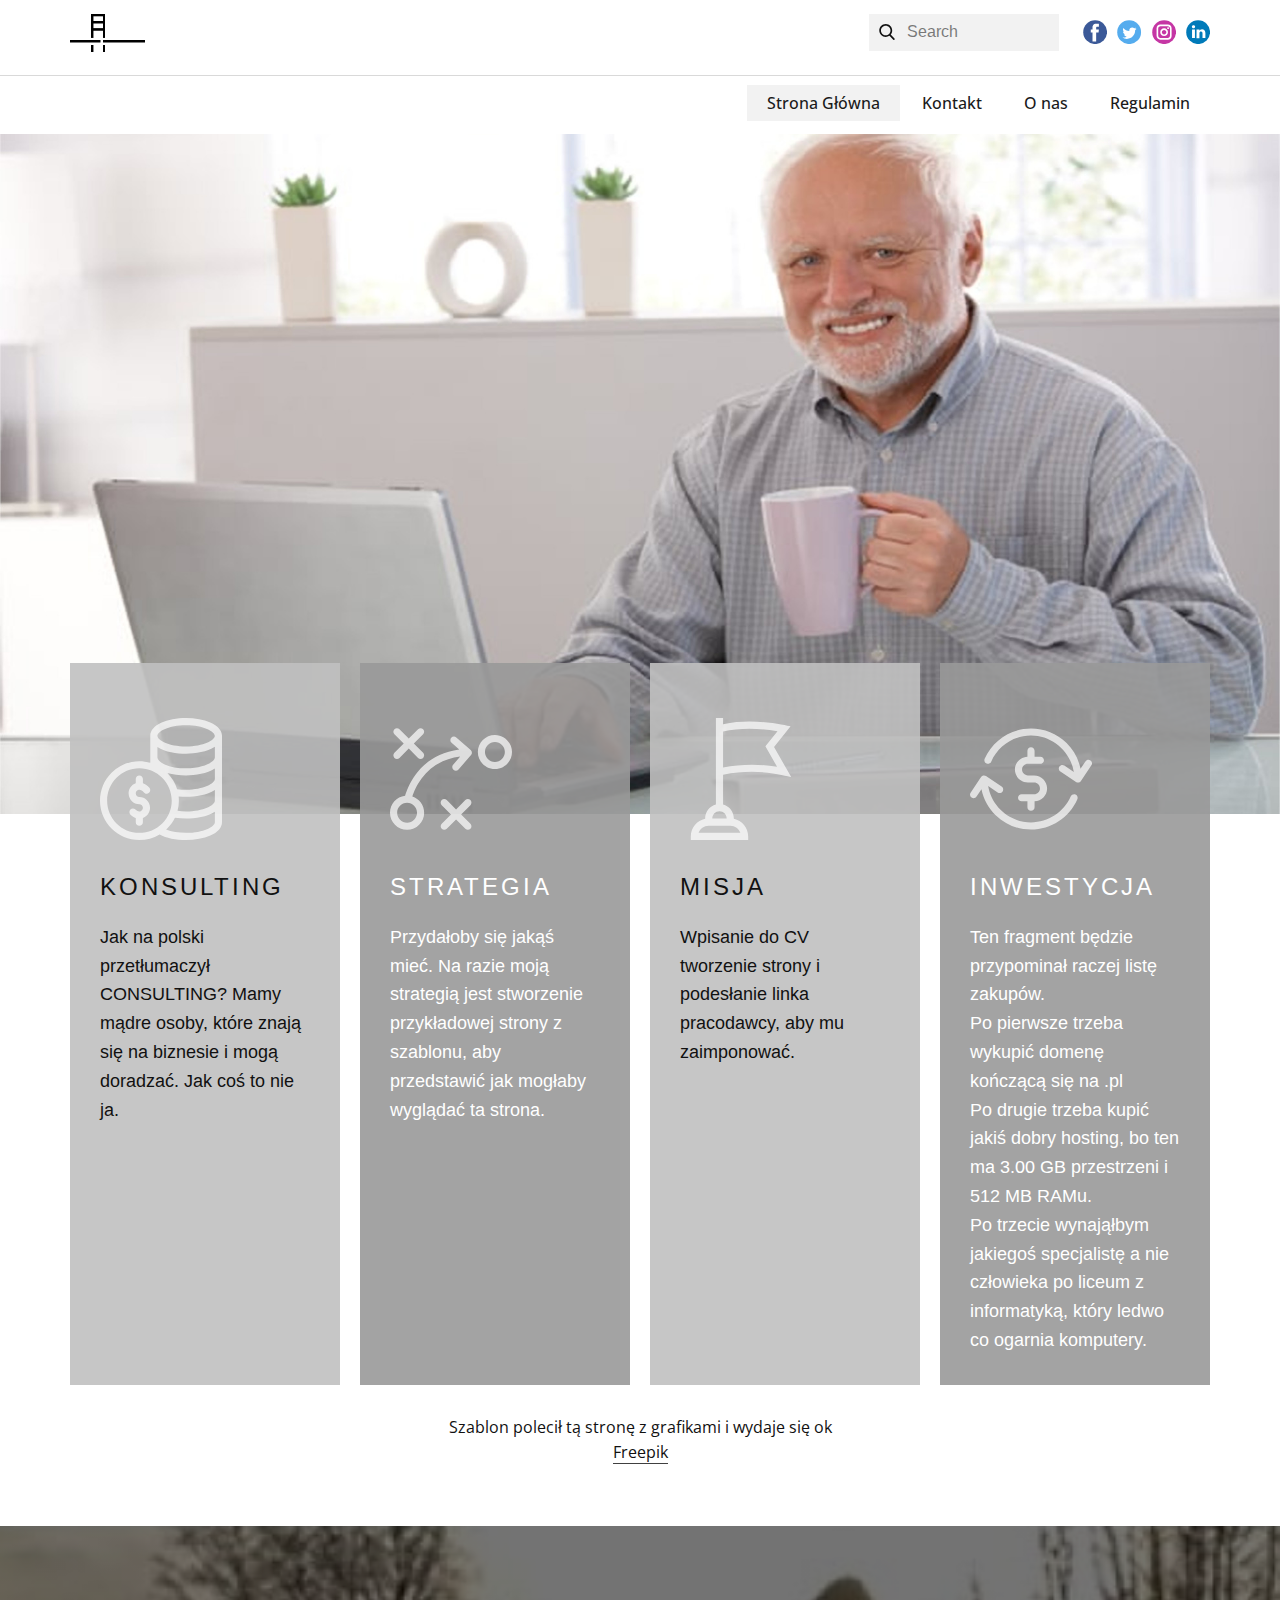
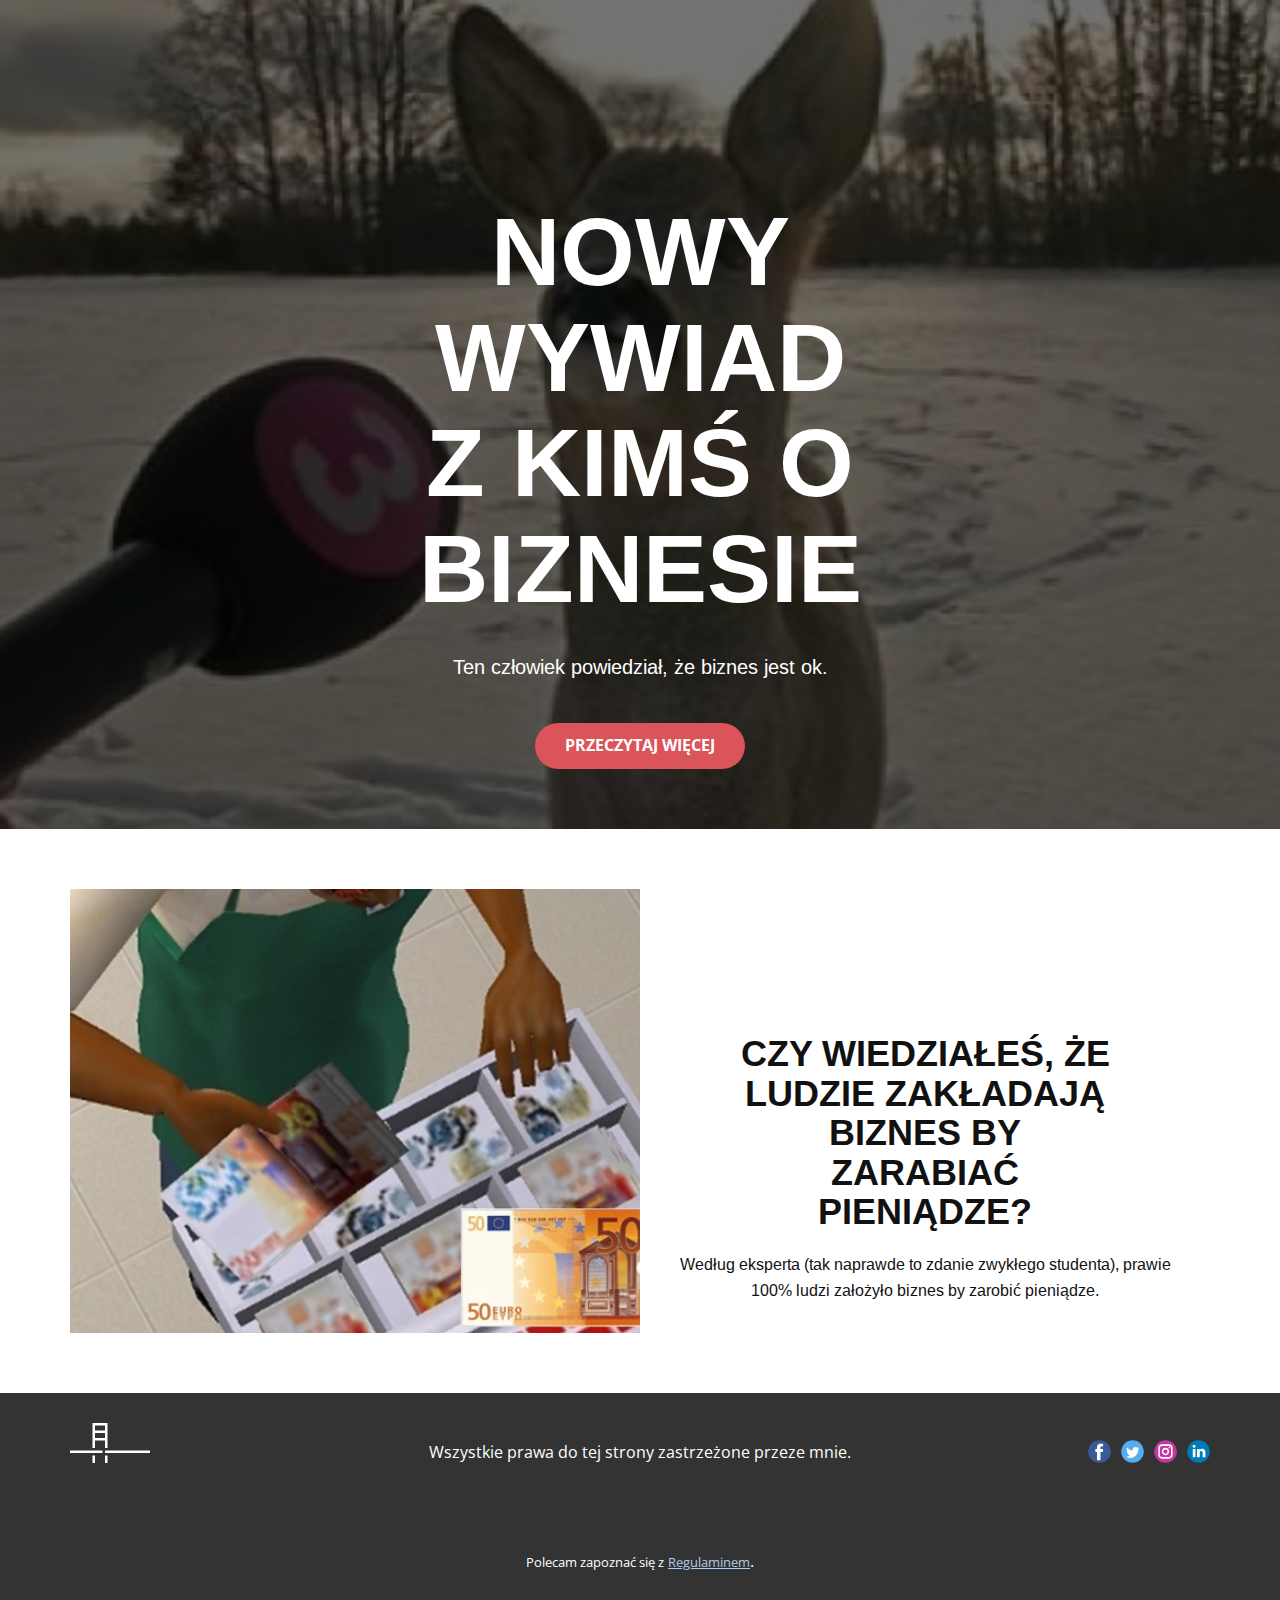
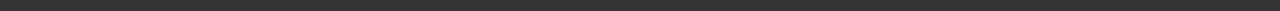
<file: index.html>
<!DOCTYPE html>
<html style="font-size: 16px;">
  <head>
    <meta name="viewport" content="width=device-width, initial-scale=1.0">
    <meta charset="utf-8">
    <meta name="keywords" content="INTUITIVE">
    <meta name="description" content="">
    <meta name="page_type" content="np-template-header-footer-from-plugin">
    <title>Strona Główna</title>
    <link rel="stylesheet" href="nicepage.css" media="screen">
<link rel="stylesheet" href="Strona-Główna.css" media="screen">
    <script class="u-script" type="text/javascript" src="jquery.js" defer=""></script>
    <script class="u-script" type="text/javascript" src="nicepage.js" defer=""></script>
    <meta name="generator" content="Nicepage 3.12.1, nicepage.com">
    <link id="u-theme-google-font" rel="stylesheet" href="https://fonts.googleapis.com/css?family=Roboto:100,100i,300,300i,400,400i,500,500i,700,700i,900,900i|Open+Sans:300,300i,400,400i,600,600i,700,700i,800,800i">
    <link id="u-page-google-font" rel="stylesheet" href="https://fonts.googleapis.com/css?family=Arimo:400,400i,500,500i,600,600i,700,700i">
    
    
    
    
    
    
    <script type="application/ld+json">{
		"@context": "http://schema.org",
		"@type": "Organization",
		"name": "",
		"url": "index.html",
		"logo": "images/Beztytuu4.png",
		"sameAs": []
}</script>
    <meta property="og:title" content="Strona Główna">
    <meta property="og:type" content="website">
    <meta name="theme-color" content="#478ac9">
    <link rel="canonical" href="index.html">
    <meta property="og:url" content="index.html">
  </head>
  <body data-home-page="Strona-Główna.html" data-home-page-title="Strona Główna" class="u-body u-white"><header class="u-clearfix u-header u-header" id="sec-b4f5"><a href="Strona-Główna.html" data-page-id="882013243" class="u-image u-logo u-image-1" data-image-width="256" data-image-height="128">
        <img src="images/Beztytuu4.png" class="u-logo-image u-logo-image-1" data-image-width="75">
      </a><form action="#" class="u-active-palette-1-base u-grey-5 u-hover-palette-1-base u-search u-search-left u-search-1">
        <button class="u-search-button" type="submit">
          <span class="u-search-icon u-spacing-10">
            <svg class="u-svg-link" preserveAspectRatio="xMidYMin slice" viewBox="0 0 56.966 56.966" style=""><use xmlns:xlink="http://www.w3.org/1999/xlink" xlink:href="#svg-0092"></use></svg>
            <svg xmlns="http://www.w3.org/2000/svg" xmlns:xlink="http://www.w3.org/1999/xlink" version="1.1" id="svg-0092" x="0px" y="0px" viewBox="0 0 56.966 56.966" style="enable-background:new 0 0 56.966 56.966;" xml:space="preserve" class="u-svg-content"><path d="M55.146,51.887L41.588,37.786c3.486-4.144,5.396-9.358,5.396-14.786c0-12.682-10.318-23-23-23s-23,10.318-23,23  s10.318,23,23,23c4.761,0,9.298-1.436,13.177-4.162l13.661,14.208c0.571,0.593,1.339,0.92,2.162,0.92  c0.779,0,1.518-0.297,2.079-0.837C56.255,54.982,56.293,53.08,55.146,51.887z M23.984,6c9.374,0,17,7.626,17,17s-7.626,17-17,17  s-17-7.626-17-17S14.61,6,23.984,6z"></path><g></g><g></g><g></g><g></g><g></g><g></g><g></g><g></g><g></g><g></g><g></g><g></g><g></g><g></g><g></g></svg>
          </span>
        </button>
        <input class="u-custom-font u-search-input u-search-input-1" type="search" name="search" value="" placeholder="Search">
      </form><div class="u-social-icons u-spacing-10 u-social-icons-1">
        <a class="u-social-url" title="facebook" target="_blank" href=""><span class="u-icon u-icon-circle u-social-facebook u-social-icon u-icon-1"><svg class="u-svg-link" preserveAspectRatio="xMidYMin slice" viewBox="0 0 112 112" style=""><use xmlns:xlink="http://www.w3.org/1999/xlink" xlink:href="#svg-5107"></use></svg><svg class="u-svg-content" viewBox="0 0 112 112" x="0" y="0" id="svg-5107"><circle fill="currentColor" cx="56.1" cy="56.1" r="55"></circle><path fill="#FFFFFF" d="M73.5,31.6h-9.1c-1.4,0-3.6,0.8-3.6,3.9v8.5h12.6L72,58.3H60.8v40.8H43.9V58.3h-8V43.9h8v-9.2
            c0-6.7,3.1-17,17-17h12.5v13.9H73.5z"></path></svg></span>
        </a>
        <a class="u-social-url" title="twitter" target="_blank" href=""><span class="u-icon u-icon-circle u-social-icon u-social-twitter u-icon-2"><svg class="u-svg-link" preserveAspectRatio="xMidYMin slice" viewBox="0 0 112 112" style=""><use xmlns:xlink="http://www.w3.org/1999/xlink" xlink:href="#svg-5589"></use></svg><svg class="u-svg-content" viewBox="0 0 112 112" x="0" y="0" id="svg-5589"><circle fill="currentColor" class="st0" cx="56.1" cy="56.1" r="55"></circle><path fill="#FFFFFF" d="M83.8,47.3c0,0.6,0,1.2,0,1.7c0,17.7-13.5,38.2-38.2,38.2C38,87.2,31,85,25,81.2c1,0.1,2.1,0.2,3.2,0.2
            c6.3,0,12.1-2.1,16.7-5.7c-5.9-0.1-10.8-4-12.5-9.3c0.8,0.2,1.7,0.2,2.5,0.2c1.2,0,2.4-0.2,3.5-0.5c-6.1-1.2-10.8-6.7-10.8-13.1
            c0-0.1,0-0.1,0-0.2c1.8,1,3.9,1.6,6.1,1.7c-3.6-2.4-6-6.5-6-11.2c0-2.5,0.7-4.8,1.8-6.7c6.6,8.1,16.5,13.5,27.6,14
            c-0.2-1-0.3-2-0.3-3.1c0-7.4,6-13.4,13.4-13.4c3.9,0,7.3,1.6,9.8,4.2c3.1-0.6,5.9-1.7,8.5-3.3c-1,3.1-3.1,5.8-5.9,7.4
            c2.7-0.3,5.3-1,7.7-2.1C88.7,43,86.4,45.4,83.8,47.3z"></path></svg></span>
        </a>
        <a class="u-social-url" title="instagram" target="_blank" href=""><span class="u-icon u-icon-circle u-social-icon u-social-instagram u-icon-3"><svg class="u-svg-link" preserveAspectRatio="xMidYMin slice" viewBox="0 0 112 112" style=""><use xmlns:xlink="http://www.w3.org/1999/xlink" xlink:href="#svg-391d"></use></svg><svg class="u-svg-content" viewBox="0 0 112 112" x="0" y="0" id="svg-391d"><circle fill="currentColor" cx="56.1" cy="56.1" r="55"></circle><path fill="#FFFFFF" d="M55.9,38.2c-9.9,0-17.9,8-17.9,17.9C38,66,46,74,55.9,74c9.9,0,17.9-8,17.9-17.9C73.8,46.2,65.8,38.2,55.9,38.2
            z M55.9,66.4c-5.7,0-10.3-4.6-10.3-10.3c-0.1-5.7,4.6-10.3,10.3-10.3c5.7,0,10.3,4.6,10.3,10.3C66.2,61.8,61.6,66.4,55.9,66.4z"></path><path fill="#FFFFFF" d="M74.3,33.5c-2.3,0-4.2,1.9-4.2,4.2s1.9,4.2,4.2,4.2s4.2-1.9,4.2-4.2S76.6,33.5,74.3,33.5z"></path><path fill="#FFFFFF" d="M73.1,21.3H38.6c-9.7,0-17.5,7.9-17.5,17.5v34.5c0,9.7,7.9,17.6,17.5,17.6h34.5c9.7,0,17.5-7.9,17.5-17.5V38.8
            C90.6,29.1,82.7,21.3,73.1,21.3z M83,73.3c0,5.5-4.5,9.9-9.9,9.9H38.6c-5.5,0-9.9-4.5-9.9-9.9V38.8c0-5.5,4.5-9.9,9.9-9.9h34.5
            c5.5,0,9.9,4.5,9.9,9.9V73.3z"></path></svg></span>
        </a>
        <a class="u-social-url" target="_blank" title="LinkedIn" href=""><span class="u-icon u-icon-circle u-social-icon u-social-linkedin u-icon-4"><svg class="u-svg-link" preserveAspectRatio="xMidYMin slice" viewBox="0 0 112 112" style=""><use xmlns:xlink="http://www.w3.org/1999/xlink" xlink:href="#svg-e1b3"></use></svg><svg class="u-svg-content" viewBox="0 0 112 112" x="0" y="0" id="svg-e1b3"><circle fill="currentColor" cx="56.1" cy="56.1" r="55"></circle><path fill="#FFFFFF" d="M41.3,83.7H27.9V43.4h13.4V83.7z M34.6,37.9L34.6,37.9c-4.6,0-7.5-3.1-7.5-7c0-4,3-7,7.6-7s7.4,3,7.5,7
            C42.2,34.8,39.2,37.9,34.6,37.9z M89.6,83.7H76.2V62.2c0-5.4-1.9-9.1-6.8-9.1c-3.7,0-5.9,2.5-6.9,4.9c-0.4,0.9-0.4,2.1-0.4,3.3v22.5
            H48.7c0,0,0.2-36.5,0-40.3h13.4v5.7c1.8-2.7,5-6.7,12.1-6.7c8.8,0,15.4,5.8,15.4,18.1V83.7z"></path></svg></span>
        </a>
      </div><div class="u-align-left u-border-1 u-border-grey-15 u-expanded-width u-line u-line-horizontal u-line-1"></div><nav class="u-align-right u-menu u-menu-dropdown u-offcanvas u-menu-1">
        <div class="menu-collapse" style="font-size: 1rem; letter-spacing: 0px; font-weight: 500;">
          <a class="u-button-style u-custom-active-border-color u-custom-active-color u-custom-border u-custom-border-color u-custom-borders u-custom-hover-border-color u-custom-hover-color u-custom-left-right-menu-spacing u-custom-padding-bottom u-custom-text-active-color u-custom-text-color u-custom-text-hover-color u-custom-top-bottom-menu-spacing u-nav-link" href="#" style="padding: 4px 30px; font-size: calc(1em + 8px);">
            <svg class="u-svg-link" preserveAspectRatio="xMidYMin slice" viewBox="0 0 302 302" style=""><use xmlns:xlink="http://www.w3.org/1999/xlink" xlink:href="#svg-5c50"></use></svg>
            <svg xmlns="http://www.w3.org/2000/svg" xmlns:xlink="http://www.w3.org/1999/xlink" version="1.1" id="svg-5c50" x="0px" y="0px" viewBox="0 0 302 302" style="enable-background:new 0 0 302 302;" xml:space="preserve" class="u-svg-content"><g><rect y="36" width="302" height="30"></rect><rect y="236" width="302" height="30"></rect><rect y="136" width="302" height="30"></rect>
</g><g></g><g></g><g></g><g></g><g></g><g></g><g></g><g></g><g></g><g></g><g></g><g></g><g></g><g></g><g></g></svg>
          </a>
        </div>
        <div class="u-custom-menu u-nav-container">
          <ul class="u-nav u-spacing-2 u-unstyled u-nav-1"><li class="u-nav-item"><a class="u-active-grey-5 u-border-active-palette-1-base u-border-hover-palette-1-base u-border-no-left u-border-no-right u-border-no-top u-button-style u-hover-grey-10 u-nav-link u-text-active-grey-90 u-text-grey-90 u-text-hover-grey-90" href="Strona-Główna.html" style="padding: 10px 20px;">Strona Główna</a>
</li><li class="u-nav-item"><a class="u-active-grey-5 u-border-active-palette-1-base u-border-hover-palette-1-base u-border-no-left u-border-no-right u-border-no-top u-button-style u-hover-grey-10 u-nav-link u-text-active-grey-90 u-text-grey-90 u-text-hover-grey-90" href="Kontakt.html" style="padding: 10px 20px;">Kontakt</a>
</li><li class="u-nav-item"><a class="u-active-grey-5 u-border-active-palette-1-base u-border-hover-palette-1-base u-border-no-left u-border-no-right u-border-no-top u-button-style u-hover-grey-10 u-nav-link u-text-active-grey-90 u-text-grey-90 u-text-hover-grey-90" href="O-nas.html" style="padding: 10px 20px;">O nas</a><div class="u-nav-popup"><ul class="u-h-spacing-20 u-nav u-unstyled u-v-spacing-10 u-nav-2"><li class="u-nav-item"><a class="u-button-style u-nav-link u-white" href="O-nas.html">O nas</a>
</li><li class="u-nav-item"><a class="u-button-style u-nav-link u-white" href="Historia.html">Historia</a>
</li><li class="u-nav-item"><a class="u-button-style u-nav-link u-white" href="Zespół.html">Zespół</a>
</li><li class="u-nav-item"><a class="u-button-style u-nav-link u-white" href="Dołącz-do-nas.html">Dołącz do nas</a>
</li></ul>
</div>
</li><li class="u-nav-item"><a class="u-active-grey-5 u-border-active-palette-1-base u-border-hover-palette-1-base u-border-no-left u-border-no-right u-border-no-top u-button-style u-hover-grey-10 u-nav-link u-text-active-grey-90 u-text-grey-90 u-text-hover-grey-90" href="Regulamin.html" style="padding: 10px 20px;">Regulamin</a>
</li></ul>
        </div>
        <div class="u-custom-menu u-nav-container-collapse">
          <div class="u-align-center u-black u-container-style u-inner-container-layout u-opacity u-opacity-95 u-sidenav">
            <div class="u-sidenav-overflow">
              <div class="u-menu-close"></div>
              <ul class="u-align-center u-nav u-popupmenu-items u-unstyled u-nav-3"><li class="u-nav-item"><a class="u-button-style u-nav-link" href="Strona-Główna.html" style="padding: 10px 20px;">Strona Główna</a>
</li><li class="u-nav-item"><a class="u-button-style u-nav-link" href="Kontakt.html" style="padding: 10px 20px;">Kontakt</a>
</li><li class="u-nav-item"><a class="u-button-style u-nav-link" href="O-nas.html" style="padding: 10px 20px;">O nas</a><div class="u-nav-popup"><ul class="u-h-spacing-20 u-nav u-unstyled u-v-spacing-10 u-nav-4"><li class="u-nav-item"><a class="u-button-style u-nav-link" href="O-nas.html">O nas</a>
</li><li class="u-nav-item"><a class="u-button-style u-nav-link" href="Historia.html">Historia</a>
</li><li class="u-nav-item"><a class="u-button-style u-nav-link" href="Zespół.html">Zespół</a>
</li><li class="u-nav-item"><a class="u-button-style u-nav-link" href="Dołącz-do-nas.html">Dołącz do nas</a>
</li></ul>
</div>
</li><li class="u-nav-item"><a class="u-button-style u-nav-link" href="Regulamin.html" style="padding: 10px 20px;">Regulamin</a>
</li></ul>
            </div>
          </div>
          <div class="u-black u-menu-overlay u-opacity u-opacity-70"></div>
        </div>
      </nav></header>
    <section class="u-align-center u-clearfix u-section-1" id="carousel_6a7d">
      <img class="u-expanded-width u-image u-image-1" src="images/cvxcx-min1.jpg" data-image-width="1980" data-image-height="1114">
      <div class="u-list u-list-1">
        <div class="u-repeater u-repeater-1">
          <div class="u-align-left u-container-style u-custom-background u-grey-25 u-list-item u-opacity u-opacity-90 u-repeater-item u-list-item-1">
            <div class="u-container-layout u-similar-container u-valign-top u-container-layout-1"><span class="u-icon u-icon-rectangle u-opacity u-opacity-70 u-text-white u-icon-1"><svg class="u-svg-link" preserveAspectRatio="xMidYMin slice" viewBox="0 0 512 512" style=""><use xmlns:xlink="http://www.w3.org/1999/xlink" xlink:href="#svg-ebe3"></use></svg><svg xmlns="http://www.w3.org/2000/svg" xmlns:xlink="http://www.w3.org/1999/xlink" version="1.1" xml:space="preserve" class="u-svg-content" viewBox="0 0 512 512" x="0px" y="0px" id="svg-ebe3" style="enable-background:new 0 0 512 512;"><g><g><path d="M165,332c-7.99,0-15-7.477-15-16c0-6.286,3.965-11.953,9.866-14.103c7.7-2.806,16.673,0.999,24.606,10.445    c5.33,6.344,14.79,7.167,21.134,1.839s7.167-14.79,1.839-21.133c-8.109-9.656-17.548-16.293-27.445-19.625V256    c0-8.284-6.716-15-15-15s-15,6.716-15,15v17.572c-0.134,0.047-0.268,0.088-0.401,0.137C131.895,280.157,120,297.153,120,316    c0,11.955,4.597,23.347,12.944,32.079C141.526,357.056,152.911,362,165,362c8.271,0,15,6.729,15,15    c0,6.042-3.596,11.468-9.159,13.825c-6.717,2.844-14.755,0.417-22.059-6.659c-5.951-5.764-15.445-5.614-21.211,0.335    c-5.764,5.95-5.614,15.446,0.336,21.21c6.772,6.561,14.301,11.197,22.093,13.813V437c0,8.284,6.716,15,15,15s15-6.716,15-15    v-17.571c18.295-6.504,30-23.575,30-42.429C210,352.187,189.813,332,165,332z"></path>
</g>
</g><g><g><path d="M463,18.844C435.379,6.692,399.155,0,361,0c-78.082,0-150,28.671-150,75c0,11.591,0,101.714,0,112.545    c-14.791-4.307-30.239-6.545-46-6.545c-43.972,0-85.406,17.376-116.67,48.928C17.164,261.381,0,302.958,0,347    c0,90.981,74.019,165,165,165c30.361,0,59.55-8.159,85.059-23.438C277.958,503.529,317.713,512,361,512    c38.155,0,74.379-6.692,102-18.844c31.598-13.901,49-33.845,49-56.156c0-9.342,0-352.464,0-362    C512,52.688,494.598,32.745,463,18.844z M165,482c-74.439,0-135-60.561-135-135c0-74.991,60.561-136,135-136    c74.99,0,136,61.009,136,136C301,421.439,239.99,482,165,482z M482,437c0,18.348-47.137,45-121,45    c-31.422,0-61.106-5.036-83.63-13.86c1.589-1.46,3.161-2.943,4.703-4.47c13.507-13.384,24.406-28.635,32.467-45.148    C329.443,420.82,345.011,422,361,422c39.443,0,88.356-7.667,121-29.019V437z M482,347c0,18.348-47.137,45-121,45    c-12.237,0-24.166-0.765-35.661-2.246C329.066,375.97,331,361.627,331,347c0-5.889-0.321-11.733-0.935-17.517    c10.104,1,20.445,1.517,30.935,1.517c39.446,0,88.355-7.668,121-29.019V347z M482,256c0,18.348-47.137,45-121,45    c-12.768,0-25.26-0.835-37.274-2.458c-7.785-25.252-21.674-48.495-40.917-67.958C306,237.356,332.938,241,361,241    c39.446,0,88.355-7.668,121-29.019V256z M482,166c0,18.348-47.137,45-121,45c-34.007,0-65.745-5.782-89.367-16.281    C252.737,186.322,241,175.317,241,166v-44.805C273.474,142.481,321.972,150,361,150c39.446,0,88.355-7.668,121-29.019V166z     M361,120c-73.276,0-120-26.255-120-45c0-18.803,46.857-45,120-45c73.863,0,121,26.652,121,45S434.863,120,361,120z"></path>
</g>
</g></svg></span>
              <h3 class="u-custom-font u-text u-text-1">KONSULTING</h3>
              <p class="u-custom-font u-text u-text-2">Jak na polski przetłumaczył CONSULTING? Mamy mądre osoby, które znają się na biznesie i mogą doradzać. Jak coś to nie ja.</p>
            </div>
          </div>
          <div class="u-align-left u-container-style u-grey-40 u-list-item u-opacity u-opacity-90 u-repeater-item u-video-cover u-list-item-2">
            <div class="u-container-layout u-similar-container u-valign-top u-container-layout-2"><span class="u-icon u-icon-rectangle u-opacity u-opacity-70 u-icon-2"><svg class="u-svg-link" preserveAspectRatio="xMidYMin slice" viewBox="0 0 297 297" style=""><use xmlns:xlink="http://www.w3.org/1999/xlink" xlink:href="#svg-3005"></use></svg><svg class="u-svg-content" viewBox="0 0 297 297" id="svg-3005"><g><path d="m255.402,41.116c-22.937,0-41.599,18.661-41.599,41.598s18.661,41.599 41.599,41.599c22.937,0 41.598-18.662 41.598-41.599s-18.661-41.598-41.598-41.598zm0,65.786c-13.338,0-24.188-10.85-24.188-24.188 0-13.337 10.85-24.187 24.188-24.187 13.337,0 24.187,10.85 24.187,24.187 0.001,13.338-10.85,24.188-24.187,24.188z"></path><path d="m10.772,97.093c1.7,1.699 3.928,2.549 6.156,2.549s4.456-0.85 6.156-2.549l22.626-22.626 22.626,22.626c1.7,1.699 3.928,2.549 6.156,2.549 2.228,0 4.456-0.85 6.156-2.549 3.399-3.399 3.399-8.912 0-12.312l-22.627-22.625 22.626-22.626c3.399-3.399 3.399-8.912 0-12.312-3.4-3.398-8.911-3.398-12.312,0l-22.625,22.626-22.626-22.626c-3.4-3.398-8.911-3.398-12.312,0-3.399,3.399-3.399,8.912 0,12.312l22.626,22.626-22.626,22.625c-3.399,3.4-3.399,8.912 1.77636e-15,12.312z"></path><path d="m195.772,199.907c-3.4-3.398-8.911-3.398-12.312,0l-22.625,22.625-22.626-22.625c-3.4-3.398-8.911-3.398-12.312,0-3.399,3.4-3.399,8.912 0,12.312l22.626,22.625-22.626,22.626c-3.399,3.399-3.399,8.912 0,12.312 1.7,1.699 3.928,2.549 6.156,2.549s4.456-0.85 6.156-2.549l22.626-22.626 22.625,22.625c1.7,1.699 3.928,2.549 6.156,2.549 2.228,0 4.456-0.85 6.156-2.549 3.399-3.4 3.399-8.912 0-12.312l-22.625-22.625 22.625-22.625c3.4-3.4 3.4-8.913 0-12.312z"></path><path d="m196.45,77.836l-35.107-30.518c-3.628-3.155-9.127-2.768-12.281,0.859-3.154,3.628-2.769,9.126 0.859,12.281l18.618,16.185c-54.952,7.187-87.489,35.904-105.577,60.176-15.843,21.26-23.25,42.201-26.224,52.608-20.654,2.415-36.738,20.012-36.738,41.305 0,22.937 18.661,41.599 41.598,41.599s41.599-18.661 41.599-41.599c0-18.464-12.096-34.148-28.777-39.567 3.133-9.898 9.919-27.229 22.924-44.503 22.64-30.071 54.091-47.78 93.656-52.816l-17.348,19.957c-3.154,3.628-2.769,9.126 0.859,12.281 1.648,1.433 3.682,2.135 5.707,2.135 2.433,0 4.853-1.014 6.574-2.994l30.518-35.108c3.154-3.629 2.769-9.126-0.86-12.281zm-130.664,152.896c0,13.338-10.85,24.188-24.188,24.188-13.337,0-24.187-10.85-24.187-24.188 0-13.337 10.85-24.187 24.187-24.187 13.337,0 24.188,10.85 24.188,24.187z"></path>
</g></svg></span>
              <h3 class="u-custom-font u-text u-text-3">STRATEGIA</h3>
              <p class="u-custom-font u-text u-text-4">Przydałoby się jakąś mieć. Na razie moją strategią jest stworzenie przykładowej strony z szablonu, aby przedstawić jak mogłaby wyglądać ta strona.</p>
            </div>
          </div>
          <div class="u-align-left u-container-style u-custom-background u-grey-25 u-list-item u-opacity u-opacity-90 u-repeater-item u-video-cover u-list-item-3">
            <div class="u-container-layout u-similar-container u-valign-top u-container-layout-3"><span class="u-icon u-icon-rectangle u-opacity u-opacity-70 u-icon-3"><svg class="u-svg-link" preserveAspectRatio="xMidYMin slice" viewBox="0 0 510 510" style=""><use xmlns:xlink="http://www.w3.org/1999/xlink" xlink:href="#svg-529f"></use></svg><svg class="u-svg-content" viewBox="0 0 510 510" id="svg-529f"><g><path d="m393.159 121.41 69.152-86.44c-16.753-2.022-149.599-37.363-282.234-8.913v-26.057h-30v361.898c-25.85 6.678-45 30.195-45 58.102v1.509c-34.191 6.969-60 37.272-60 73.491v15h240v-15c0-36.22-25.809-66.522-60-73.491v-1.509c0-27.906-19.15-51.424-45-58.102v-124.733c153.335-30.989 264.132 7.082 284.847 9.834zm-140.653 358.59h-174.859c6.19-17.461 22.873-30 42.43-30h90c19.556 0 36.238 12.539 42.429 30zm-57.429-60h-60c0-16.542 13.458-30 30-30s30 13.458 30 30zm-15-213.427v-149.802c66.329-15.269 141.099-15.756 227.537-1.455l-50.619 63.274 48.8 85.4c-75.047-12.702-150.759-11.841-225.718 2.583z"></path>
</g></svg></span>
              <h3 class="u-custom-font u-text u-text-5">MISJA</h3>
              <p class="u-custom-font u-text u-text-6">Wpisanie do CV tworzenie strony i podesłanie linka pracodawcy, aby mu zaimponować.</p>
            </div>
          </div>
          <div class="u-align-left u-container-style u-custom-background u-grey-40 u-list-item u-opacity u-opacity-90 u-repeater-item u-video-cover u-list-item-4">
            <div class="u-container-layout u-similar-container u-valign-top u-container-layout-4"><span class="u-icon u-icon-rectangle u-opacity u-opacity-70 u-text-white u-icon-4"><svg class="u-svg-link" preserveAspectRatio="xMidYMin slice" viewBox="0 0 512 512" style=""><use xmlns:xlink="http://www.w3.org/1999/xlink" xlink:href="#svg-5ea9"></use></svg><svg xmlns="http://www.w3.org/2000/svg" xmlns:xlink="http://www.w3.org/1999/xlink" version="1.1" xml:space="preserve" class="u-svg-content" viewBox="0 0 512 512" x="0px" y="0px" id="svg-5ea9" style="enable-background:new 0 0 512 512;"><g><g><path d="M269.145,240.999h-26.292c-13.474,0-24.435-10.961-24.435-24.434c0-13.474,10.962-24.437,24.435-24.437h52.583    c8.284,0,15-6.716,15-15s-6.716-15-15-15h-24.437v-24.438c0-8.285-6.716-15.001-15-15.001c-8.284,0-15,6.716-15,15v24.484    c-29.159,0.983-52.581,24.995-52.581,54.39c0,30.015,24.42,54.434,54.435,54.434h26.292c13.475,0,24.438,10.963,24.438,24.439    c0,13.474-10.963,24.436-24.438,24.436h-52.582c-8.284,0-15,6.716-15,15s6.716,15,15,15h24.436v24.437c0,8.284,6.716,15,15,15    c8.284,0,15-6.716,15-15v-24.483c29.16-0.982,52.584-24.994,52.584-54.389C323.582,265.419,299.161,240.999,269.145,240.999z"></path>
</g>
</g><g><g><path d="M442.762,321.127c-7.59-3.318-16.434,0.148-19.751,7.739c-29.018,66.405-94.573,109.313-167.014,109.313    c-89.499,0-165.35-66.392-179.719-152.472l39.786,26.584c6.888,4.603,16.203,2.75,20.806-4.139    c4.603-6.888,2.749-16.203-4.139-20.806l-65.583-43.821c-3.308-2.21-7.358-3.013-11.26-2.24c-3.902,0.776-7.335,3.071-9.546,6.379    L2.529,313.247c-4.602,6.889-2.748,16.204,4.14,20.806c2.56,1.711,5.455,2.529,8.319,2.529c4.841,0,9.595-2.341,12.486-6.668    l20.692-30.972c8.42,41.121,28.882,78.841,59.51,108.786c39.874,38.983,92.548,60.453,148.322,60.453    c84.364,0,160.712-49.969,194.503-127.302C453.819,333.287,450.354,324.444,442.762,321.127z"></path>
</g>
</g><g><g><path d="M505.333,177.949c-6.89-4.602-16.204-2.749-20.806,4.139l-20.695,30.971c-8.42-41.122-28.882-78.842-59.51-108.787    c-39.874-38.983-92.549-60.453-148.323-60.453c-84.363,0-160.711,49.97-194.503,127.302c-3.317,7.591,0.148,16.434,7.739,19.751    s16.434-0.148,19.752-7.739c29.017-66.404,94.573-109.314,167.013-109.314c89.498,0,165.349,66.393,179.72,152.472l-39.786-26.582    c-6.889-4.604-16.203-2.749-20.806,4.139c-4.602,6.889-2.749,16.204,4.14,20.806l65.581,43.818    c2.56,1.711,5.455,2.529,8.319,2.529c4.842,0,9.594-2.34,12.485-6.668l43.818-65.577    C514.073,191.866,512.22,182.551,505.333,177.949z"></path>
</g>
</g></svg></span>
              <h3 class="u-custom-font u-text u-text-7">INWESTYCJA</h3>
              <p class="u-custom-font u-text u-text-8">Ten fragment będzie przypominał raczej listę zakupów.<br>Po pierwsze trzeba wykupić domenę kończącą się na .pl<br>Po drugie trzeba kupić jakiś dobry hosting, bo ten ma 3.00 GB przestrzeni i 512 MB RAMu.<br>Po trzecie wynająłbym jakiegoś specjalistę a nie człowieka po liceum z informatyką, który ledwo co ogarnia komputery.
              </p>
            </div>
          </div>
        </div>
      </div>
      <p class="u-text u-text-9">Szablon polecił tą stronę z grafikami i wydaje się ok<br>
        <a href="https://www.freepik.com/photos/technology" class="u-active-none u-border-1 u-border-grey-75 u-btn u-button-link u-button-style u-hover-none u-none u-text-body-color u-btn-1" target="_blank">Freepik</a>
      </p>
    </section>
    <section class="u-align-center u-clearfix u-image u-shading u-section-2" src="" data-image-width="663" data-image-height="335" id="sec-7a44">
      <div class="u-clearfix u-sheet u-sheet-1">
        <h1 class="u-custom-font u-text u-title u-text-1">NOWY WYWIAD Z KIMŚ O BIZNESIE</h1>
        <p class="u-custom-font u-large-text u-text u-text-variant u-text-2">Ten człowiek powiedział, że biznes jest ok.</p>
        <a href="https://www.youtube.com/watch?v=dQw4w9WgXcQ" class="u-btn u-btn-round u-button-style u-palette-2-base u-radius-50 u-btn-1">Przeczytaj więcej</a>
      </div>
    </section>
    <section class="u-clearfix u-section-3" id="sec-f0dd">
      <div class="u-clearfix u-sheet u-sheet-1">
        <div class="u-clearfix u-expanded-width u-layout-wrap u-layout-wrap-1">
          <div class="u-layout">
            <div class="u-layout-row">
              <div class="u-container-style u-image u-layout-cell u-size-30 u-image-1" data-image-width="602" data-image-height="406">
                <div class="u-container-layout u-container-layout-1"></div>
              </div>
              <div class="u-align-center u-container-style u-layout-cell u-size-30 u-layout-cell-2">
                <div class="u-container-layout u-valign-middle u-container-layout-2">
                  <h2 class="u-custom-font u-text u-text-1">Czy wiedziałeś, że ludzie zakładają biznes by zarabiać pieniądze?</h2>
                  <p class="u-custom-font u-text u-text-2">Według eksperta (tak naprawde to zdanie zwykłego studenta), prawie 100% ludzi założyło biznes by zarobić pieniądze.</p>
                </div>
              </div>
            </div>
          </div>
        </div>
      </div>
    </section>
    
    
    
    
    <footer class="u-align-center-md u-align-center-sm u-align-center-xs u-clearfix u-footer u-grey-80" id="sec-6094"><div class="u-clearfix u-sheet u-sheet-1">
        <a href="Strona-Główna.html" data-page-id="882013243" class="u-image u-logo u-image-1" data-image-width="256" data-image-height="128" title="Strona Główna">
          <img src="images/Beznazwy.png" class="u-logo-image u-logo-image-1" data-image-width="80">
        </a>
        <div class="u-align-left u-social-icons u-spacing-10 u-social-icons-1">
          <a class="u-social-url" title="facebook" target="_blank" href=""><span class="u-icon u-icon-circle u-social-facebook u-social-icon u-icon-1"><svg class="u-svg-link" preserveAspectRatio="xMidYMin slice" viewBox="0 0 112 112" style=""><use xmlns:xlink="http://www.w3.org/1999/xlink" xlink:href="#svg-6fd4"></use></svg><svg class="u-svg-content" viewBox="0 0 112 112" x="0" y="0" id="svg-6fd4"><circle fill="currentColor" cx="56.1" cy="56.1" r="55"></circle><path fill="#FFFFFF" d="M73.5,31.6h-9.1c-1.4,0-3.6,0.8-3.6,3.9v8.5h12.6L72,58.3H60.8v40.8H43.9V58.3h-8V43.9h8v-9.2
            c0-6.7,3.1-17,17-17h12.5v13.9H73.5z"></path></svg></span>
          </a>
          <a class="u-social-url" title="twitter" target="_blank" href=""><span class="u-icon u-icon-circle u-social-icon u-social-twitter u-icon-2"><svg class="u-svg-link" preserveAspectRatio="xMidYMin slice" viewBox="0 0 112 112" style=""><use xmlns:xlink="http://www.w3.org/1999/xlink" xlink:href="#svg-c3f3"></use></svg><svg class="u-svg-content" viewBox="0 0 112 112" x="0" y="0" id="svg-c3f3"><circle fill="currentColor" class="st0" cx="56.1" cy="56.1" r="55"></circle><path fill="#FFFFFF" d="M83.8,47.3c0,0.6,0,1.2,0,1.7c0,17.7-13.5,38.2-38.2,38.2C38,87.2,31,85,25,81.2c1,0.1,2.1,0.2,3.2,0.2
            c6.3,0,12.1-2.1,16.7-5.7c-5.9-0.1-10.8-4-12.5-9.3c0.8,0.2,1.7,0.2,2.5,0.2c1.2,0,2.4-0.2,3.5-0.5c-6.1-1.2-10.8-6.7-10.8-13.1
            c0-0.1,0-0.1,0-0.2c1.8,1,3.9,1.6,6.1,1.7c-3.6-2.4-6-6.5-6-11.2c0-2.5,0.7-4.8,1.8-6.7c6.6,8.1,16.5,13.5,27.6,14
            c-0.2-1-0.3-2-0.3-3.1c0-7.4,6-13.4,13.4-13.4c3.9,0,7.3,1.6,9.8,4.2c3.1-0.6,5.9-1.7,8.5-3.3c-1,3.1-3.1,5.8-5.9,7.4
            c2.7-0.3,5.3-1,7.7-2.1C88.7,43,86.4,45.4,83.8,47.3z"></path></svg></span>
          </a>
          <a class="u-social-url" title="instagram" target="_blank" href=""><span class="u-icon u-icon-circle u-social-icon u-social-instagram u-icon-3"><svg class="u-svg-link" preserveAspectRatio="xMidYMin slice" viewBox="0 0 112 112" style=""><use xmlns:xlink="http://www.w3.org/1999/xlink" xlink:href="#svg-952b"></use></svg><svg class="u-svg-content" viewBox="0 0 112 112" x="0" y="0" id="svg-952b"><circle fill="currentColor" cx="56.1" cy="56.1" r="55"></circle><path fill="#FFFFFF" d="M55.9,38.2c-9.9,0-17.9,8-17.9,17.9C38,66,46,74,55.9,74c9.9,0,17.9-8,17.9-17.9C73.8,46.2,65.8,38.2,55.9,38.2
            z M55.9,66.4c-5.7,0-10.3-4.6-10.3-10.3c-0.1-5.7,4.6-10.3,10.3-10.3c5.7,0,10.3,4.6,10.3,10.3C66.2,61.8,61.6,66.4,55.9,66.4z"></path><path fill="#FFFFFF" d="M74.3,33.5c-2.3,0-4.2,1.9-4.2,4.2s1.9,4.2,4.2,4.2s4.2-1.9,4.2-4.2S76.6,33.5,74.3,33.5z"></path><path fill="#FFFFFF" d="M73.1,21.3H38.6c-9.7,0-17.5,7.9-17.5,17.5v34.5c0,9.7,7.9,17.6,17.5,17.6h34.5c9.7,0,17.5-7.9,17.5-17.5V38.8
            C90.6,29.1,82.7,21.3,73.1,21.3z M83,73.3c0,5.5-4.5,9.9-9.9,9.9H38.6c-5.5,0-9.9-4.5-9.9-9.9V38.8c0-5.5,4.5-9.9,9.9-9.9h34.5
            c5.5,0,9.9,4.5,9.9,9.9V73.3z"></path></svg></span>
          </a>
          <a class="u-social-url" title="linkedin" target="_blank" href=""><span class="u-icon u-icon-circle u-social-icon u-social-linkedin u-icon-4"><svg class="u-svg-link" preserveAspectRatio="xMidYMin slice" viewBox="0 0 112 112" style=""><use xmlns:xlink="http://www.w3.org/1999/xlink" xlink:href="#svg-41d4"></use></svg><svg class="u-svg-content" viewBox="0 0 112 112" x="0" y="0" id="svg-41d4"><circle fill="currentColor" cx="56.1" cy="56.1" r="55"></circle><path fill="#FFFFFF" d="M41.3,83.7H27.9V43.4h13.4V83.7z M34.6,37.9L34.6,37.9c-4.6,0-7.5-3.1-7.5-7c0-4,3-7,7.6-7s7.4,3,7.5,7
            C42.2,34.8,39.2,37.9,34.6,37.9z M89.6,83.7H76.2V62.2c0-5.4-1.9-9.1-6.8-9.1c-3.7,0-5.9,2.5-6.9,4.9c-0.4,0.9-0.4,2.1-0.4,3.3v22.5
            H48.7c0,0,0.2-36.5,0-40.3h13.4v5.7c1.8-2.7,5-6.7,12.1-6.7c8.8,0,15.4,5.8,15.4,18.1V83.7z"></path></svg></span>
          </a>
        </div>
        <p class="u-align-center-lg u-align-center-md u-align-center-xl u-text u-text-1">Wszystkie prawa do tej strony zastrzeżone przeze mnie.</p>
      </div></footer>
    <section class="u-backlink u-clearfix u-grey-80">



      <p class="u-text">
        <span>Polecam zapoznać się z </span>
      </p>
      <a class="u-link" href="http://starsup.ml/Regulamin.html" target="_blank">
        <span>regulaminem</span>
      </a>.
    </section>
  </body>
</html>
</file>
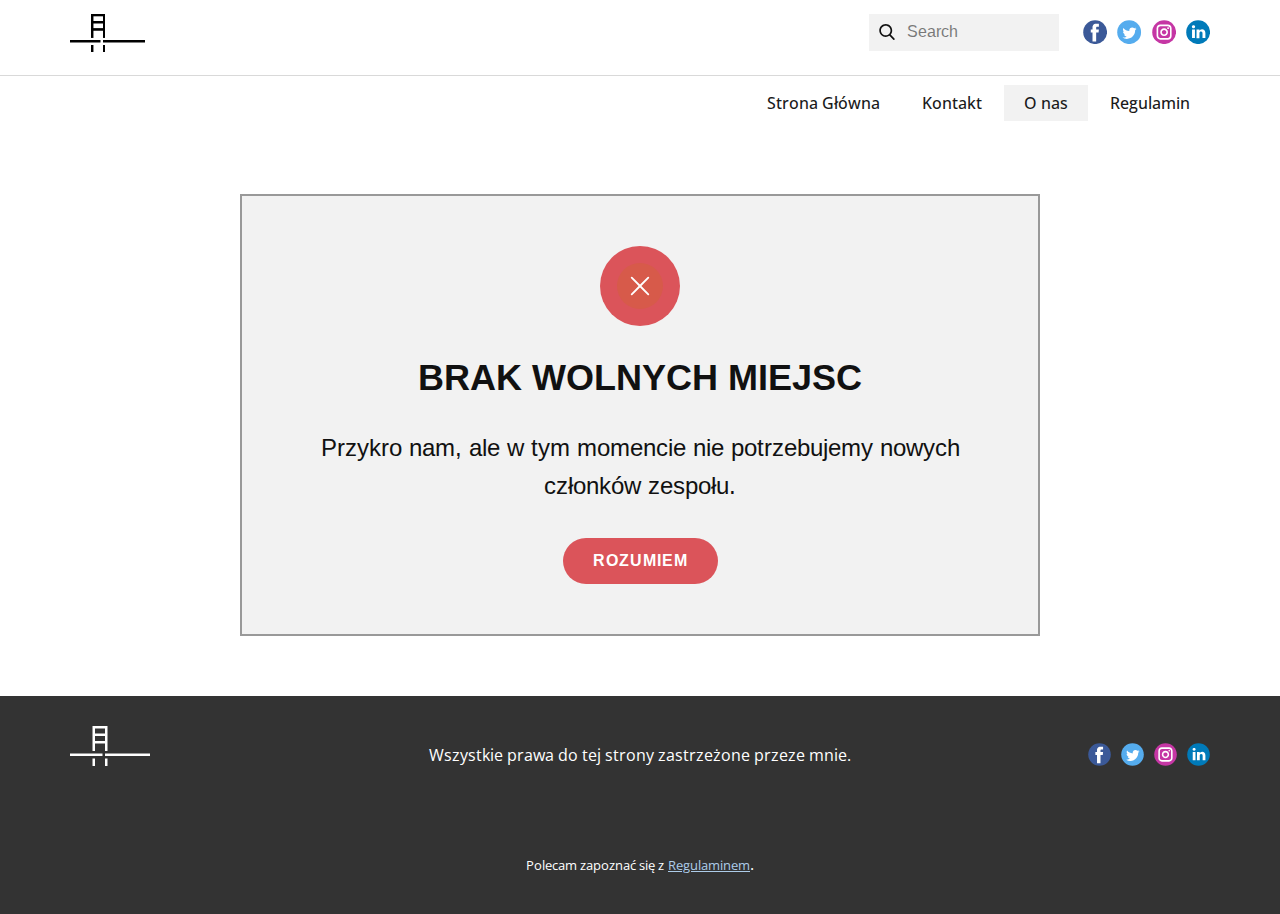
<file: Dołącz-do-nas.html>
<!DOCTYPE html>
<html style="font-size: 16px;">
  <head>
    <meta name="viewport" content="width=device-width, initial-scale=1.0">
    <meta charset="utf-8">
    <meta name="keywords" content="Brak wolnych miejsc">
    <meta name="description" content="">
    <meta name="page_type" content="np-template-header-footer-from-plugin">
    <title>Dołącz do nas</title>
    <link rel="stylesheet" href="nicepage.css" media="screen">
<link rel="stylesheet" href="Dołącz-do-nas.css" media="screen">
    <script class="u-script" type="text/javascript" src="jquery.js" defer=""></script>
    <script class="u-script" type="text/javascript" src="nicepage.js" defer=""></script>
    <meta name="generator" content="Nicepage 3.12.1, nicepage.com">
    <link id="u-theme-google-font" rel="stylesheet" href="https://fonts.googleapis.com/css?family=Roboto:100,100i,300,300i,400,400i,500,500i,700,700i,900,900i|Open+Sans:300,300i,400,400i,600,600i,700,700i,800,800i">
    <link id="u-page-google-font" rel="stylesheet" href="https://fonts.googleapis.com/css?family=Arimo:400,400i,500,500i,600,600i,700,700i">
    
    
    
    
    <script type="application/ld+json">{
		"@context": "http://schema.org",
		"@type": "Organization",
		"name": "",
		"url": "index.html",
		"logo": "images/Beztytuu4.png",
		"sameAs": []
}</script>
    <meta property="og:title" content="Dołącz do nas">
    <meta property="og:type" content="website">
    <meta name="theme-color" content="#478ac9">
    <link rel="canonical" href="index.html">
    <meta property="og:url" content="index.html">
  </head>
  <body class="u-body"><header class="u-clearfix u-header u-header" id="sec-b4f5"><a href="Strona-Główna.html" data-page-id="882013243" class="u-image u-logo u-image-1" data-image-width="256" data-image-height="128">
        <img src="images/Beztytuu4.png" class="u-logo-image u-logo-image-1" data-image-width="75">
      </a><form action="#" class="u-active-palette-1-base u-grey-5 u-hover-palette-1-base u-search u-search-left u-search-1">
        <button class="u-search-button" type="submit">
          <span class="u-search-icon u-spacing-10">
            <svg class="u-svg-link" preserveAspectRatio="xMidYMin slice" viewBox="0 0 56.966 56.966" style=""><use xmlns:xlink="http://www.w3.org/1999/xlink" xlink:href="#svg-0092"></use></svg>
            <svg xmlns="http://www.w3.org/2000/svg" xmlns:xlink="http://www.w3.org/1999/xlink" version="1.1" id="svg-0092" x="0px" y="0px" viewBox="0 0 56.966 56.966" style="enable-background:new 0 0 56.966 56.966;" xml:space="preserve" class="u-svg-content"><path d="M55.146,51.887L41.588,37.786c3.486-4.144,5.396-9.358,5.396-14.786c0-12.682-10.318-23-23-23s-23,10.318-23,23  s10.318,23,23,23c4.761,0,9.298-1.436,13.177-4.162l13.661,14.208c0.571,0.593,1.339,0.92,2.162,0.92  c0.779,0,1.518-0.297,2.079-0.837C56.255,54.982,56.293,53.08,55.146,51.887z M23.984,6c9.374,0,17,7.626,17,17s-7.626,17-17,17  s-17-7.626-17-17S14.61,6,23.984,6z"></path><g></g><g></g><g></g><g></g><g></g><g></g><g></g><g></g><g></g><g></g><g></g><g></g><g></g><g></g><g></g></svg>
          </span>
        </button>
        <input class="u-custom-font u-search-input u-search-input-1" type="search" name="search" value="" placeholder="Search">
      </form><div class="u-social-icons u-spacing-10 u-social-icons-1">
        <a class="u-social-url" title="facebook" target="_blank" href=""><span class="u-icon u-icon-circle u-social-facebook u-social-icon u-icon-1"><svg class="u-svg-link" preserveAspectRatio="xMidYMin slice" viewBox="0 0 112 112" style=""><use xmlns:xlink="http://www.w3.org/1999/xlink" xlink:href="#svg-5107"></use></svg><svg class="u-svg-content" viewBox="0 0 112 112" x="0" y="0" id="svg-5107"><circle fill="currentColor" cx="56.1" cy="56.1" r="55"></circle><path fill="#FFFFFF" d="M73.5,31.6h-9.1c-1.4,0-3.6,0.8-3.6,3.9v8.5h12.6L72,58.3H60.8v40.8H43.9V58.3h-8V43.9h8v-9.2
            c0-6.7,3.1-17,17-17h12.5v13.9H73.5z"></path></svg></span>
        </a>
        <a class="u-social-url" title="twitter" target="_blank" href=""><span class="u-icon u-icon-circle u-social-icon u-social-twitter u-icon-2"><svg class="u-svg-link" preserveAspectRatio="xMidYMin slice" viewBox="0 0 112 112" style=""><use xmlns:xlink="http://www.w3.org/1999/xlink" xlink:href="#svg-5589"></use></svg><svg class="u-svg-content" viewBox="0 0 112 112" x="0" y="0" id="svg-5589"><circle fill="currentColor" class="st0" cx="56.1" cy="56.1" r="55"></circle><path fill="#FFFFFF" d="M83.8,47.3c0,0.6,0,1.2,0,1.7c0,17.7-13.5,38.2-38.2,38.2C38,87.2,31,85,25,81.2c1,0.1,2.1,0.2,3.2,0.2
            c6.3,0,12.1-2.1,16.7-5.7c-5.9-0.1-10.8-4-12.5-9.3c0.8,0.2,1.7,0.2,2.5,0.2c1.2,0,2.4-0.2,3.5-0.5c-6.1-1.2-10.8-6.7-10.8-13.1
            c0-0.1,0-0.1,0-0.2c1.8,1,3.9,1.6,6.1,1.7c-3.6-2.4-6-6.5-6-11.2c0-2.5,0.7-4.8,1.8-6.7c6.6,8.1,16.5,13.5,27.6,14
            c-0.2-1-0.3-2-0.3-3.1c0-7.4,6-13.4,13.4-13.4c3.9,0,7.3,1.6,9.8,4.2c3.1-0.6,5.9-1.7,8.5-3.3c-1,3.1-3.1,5.8-5.9,7.4
            c2.7-0.3,5.3-1,7.7-2.1C88.7,43,86.4,45.4,83.8,47.3z"></path></svg></span>
        </a>
        <a class="u-social-url" title="instagram" target="_blank" href=""><span class="u-icon u-icon-circle u-social-icon u-social-instagram u-icon-3"><svg class="u-svg-link" preserveAspectRatio="xMidYMin slice" viewBox="0 0 112 112" style=""><use xmlns:xlink="http://www.w3.org/1999/xlink" xlink:href="#svg-391d"></use></svg><svg class="u-svg-content" viewBox="0 0 112 112" x="0" y="0" id="svg-391d"><circle fill="currentColor" cx="56.1" cy="56.1" r="55"></circle><path fill="#FFFFFF" d="M55.9,38.2c-9.9,0-17.9,8-17.9,17.9C38,66,46,74,55.9,74c9.9,0,17.9-8,17.9-17.9C73.8,46.2,65.8,38.2,55.9,38.2
            z M55.9,66.4c-5.7,0-10.3-4.6-10.3-10.3c-0.1-5.7,4.6-10.3,10.3-10.3c5.7,0,10.3,4.6,10.3,10.3C66.2,61.8,61.6,66.4,55.9,66.4z"></path><path fill="#FFFFFF" d="M74.3,33.5c-2.3,0-4.2,1.9-4.2,4.2s1.9,4.2,4.2,4.2s4.2-1.9,4.2-4.2S76.6,33.5,74.3,33.5z"></path><path fill="#FFFFFF" d="M73.1,21.3H38.6c-9.7,0-17.5,7.9-17.5,17.5v34.5c0,9.7,7.9,17.6,17.5,17.6h34.5c9.7,0,17.5-7.9,17.5-17.5V38.8
            C90.6,29.1,82.7,21.3,73.1,21.3z M83,73.3c0,5.5-4.5,9.9-9.9,9.9H38.6c-5.5,0-9.9-4.5-9.9-9.9V38.8c0-5.5,4.5-9.9,9.9-9.9h34.5
            c5.5,0,9.9,4.5,9.9,9.9V73.3z"></path></svg></span>
        </a>
        <a class="u-social-url" target="_blank" title="LinkedIn" href=""><span class="u-icon u-icon-circle u-social-icon u-social-linkedin u-icon-4"><svg class="u-svg-link" preserveAspectRatio="xMidYMin slice" viewBox="0 0 112 112" style=""><use xmlns:xlink="http://www.w3.org/1999/xlink" xlink:href="#svg-e1b3"></use></svg><svg class="u-svg-content" viewBox="0 0 112 112" x="0" y="0" id="svg-e1b3"><circle fill="currentColor" cx="56.1" cy="56.1" r="55"></circle><path fill="#FFFFFF" d="M41.3,83.7H27.9V43.4h13.4V83.7z M34.6,37.9L34.6,37.9c-4.6,0-7.5-3.1-7.5-7c0-4,3-7,7.6-7s7.4,3,7.5,7
            C42.2,34.8,39.2,37.9,34.6,37.9z M89.6,83.7H76.2V62.2c0-5.4-1.9-9.1-6.8-9.1c-3.7,0-5.9,2.5-6.9,4.9c-0.4,0.9-0.4,2.1-0.4,3.3v22.5
            H48.7c0,0,0.2-36.5,0-40.3h13.4v5.7c1.8-2.7,5-6.7,12.1-6.7c8.8,0,15.4,5.8,15.4,18.1V83.7z"></path></svg></span>
        </a>
      </div><div class="u-align-left u-border-1 u-border-grey-15 u-expanded-width u-line u-line-horizontal u-line-1"></div><nav class="u-align-right u-menu u-menu-dropdown u-offcanvas u-menu-1">
        <div class="menu-collapse" style="font-size: 1rem; letter-spacing: 0px; font-weight: 500;">
          <a class="u-button-style u-custom-active-border-color u-custom-active-color u-custom-border u-custom-border-color u-custom-borders u-custom-hover-border-color u-custom-hover-color u-custom-left-right-menu-spacing u-custom-padding-bottom u-custom-text-active-color u-custom-text-color u-custom-text-hover-color u-custom-top-bottom-menu-spacing u-nav-link" href="#" style="padding: 4px 30px; font-size: calc(1em + 8px);">
            <svg class="u-svg-link" preserveAspectRatio="xMidYMin slice" viewBox="0 0 302 302" style=""><use xmlns:xlink="http://www.w3.org/1999/xlink" xlink:href="#svg-5c50"></use></svg>
            <svg xmlns="http://www.w3.org/2000/svg" xmlns:xlink="http://www.w3.org/1999/xlink" version="1.1" id="svg-5c50" x="0px" y="0px" viewBox="0 0 302 302" style="enable-background:new 0 0 302 302;" xml:space="preserve" class="u-svg-content"><g><rect y="36" width="302" height="30"></rect><rect y="236" width="302" height="30"></rect><rect y="136" width="302" height="30"></rect>
</g><g></g><g></g><g></g><g></g><g></g><g></g><g></g><g></g><g></g><g></g><g></g><g></g><g></g><g></g><g></g></svg>
          </a>
        </div>
        <div class="u-custom-menu u-nav-container">
          <ul class="u-nav u-spacing-2 u-unstyled u-nav-1"><li class="u-nav-item"><a class="u-active-grey-5 u-border-active-palette-1-base u-border-hover-palette-1-base u-border-no-left u-border-no-right u-border-no-top u-button-style u-hover-grey-10 u-nav-link u-text-active-grey-90 u-text-grey-90 u-text-hover-grey-90" href="Strona-Główna.html" style="padding: 10px 20px;">Strona Główna</a>
</li><li class="u-nav-item"><a class="u-active-grey-5 u-border-active-palette-1-base u-border-hover-palette-1-base u-border-no-left u-border-no-right u-border-no-top u-button-style u-hover-grey-10 u-nav-link u-text-active-grey-90 u-text-grey-90 u-text-hover-grey-90" href="Kontakt.html" style="padding: 10px 20px;">Kontakt</a>
</li><li class="u-nav-item"><a class="u-active-grey-5 u-border-active-palette-1-base u-border-hover-palette-1-base u-border-no-left u-border-no-right u-border-no-top u-button-style u-hover-grey-10 u-nav-link u-text-active-grey-90 u-text-grey-90 u-text-hover-grey-90" href="O-nas.html" style="padding: 10px 20px;">O nas</a><div class="u-nav-popup"><ul class="u-h-spacing-20 u-nav u-unstyled u-v-spacing-10 u-nav-2"><li class="u-nav-item"><a class="u-button-style u-nav-link u-white" href="O-nas.html">O nas</a>
</li><li class="u-nav-item"><a class="u-button-style u-nav-link u-white" href="Historia.html">Historia</a>
</li><li class="u-nav-item"><a class="u-button-style u-nav-link u-white" href="Zespół.html">Zespół</a>
</li><li class="u-nav-item"><a class="u-button-style u-nav-link u-white" href="Dołącz-do-nas.html">Dołącz do nas</a>
</li></ul>
</div>
</li><li class="u-nav-item"><a class="u-active-grey-5 u-border-active-palette-1-base u-border-hover-palette-1-base u-border-no-left u-border-no-right u-border-no-top u-button-style u-hover-grey-10 u-nav-link u-text-active-grey-90 u-text-grey-90 u-text-hover-grey-90" href="Regulamin.html" style="padding: 10px 20px;">Regulamin</a>
</li></ul>
        </div>
        <div class="u-custom-menu u-nav-container-collapse">
          <div class="u-align-center u-black u-container-style u-inner-container-layout u-opacity u-opacity-95 u-sidenav">
            <div class="u-sidenav-overflow">
              <div class="u-menu-close"></div>
              <ul class="u-align-center u-nav u-popupmenu-items u-unstyled u-nav-3"><li class="u-nav-item"><a class="u-button-style u-nav-link" href="Strona-Główna.html" style="padding: 10px 20px;">Strona Główna</a>
</li><li class="u-nav-item"><a class="u-button-style u-nav-link" href="Kontakt.html" style="padding: 10px 20px;">Kontakt</a>
</li><li class="u-nav-item"><a class="u-button-style u-nav-link" href="O-nas.html" style="padding: 10px 20px;">O nas</a><div class="u-nav-popup"><ul class="u-h-spacing-20 u-nav u-unstyled u-v-spacing-10 u-nav-4"><li class="u-nav-item"><a class="u-button-style u-nav-link" href="O-nas.html">O nas</a>
</li><li class="u-nav-item"><a class="u-button-style u-nav-link" href="Historia.html">Historia</a>
</li><li class="u-nav-item"><a class="u-button-style u-nav-link" href="Zespół.html">Zespół</a>
</li><li class="u-nav-item"><a class="u-button-style u-nav-link" href="Dołącz-do-nas.html">Dołącz do nas</a>
</li></ul>
</div>
</li><li class="u-nav-item"><a class="u-button-style u-nav-link" href="Regulamin.html" style="padding: 10px 20px;">Regulamin</a>
</li></ul>
            </div>
          </div>
          <div class="u-black u-menu-overlay u-opacity u-opacity-70"></div>
        </div>
      </nav></header>
    <section class="u-align-center u-clearfix u-section-1" id="sec-8e4e">
      <div class="u-clearfix u-sheet u-valign-middle u-sheet-1">
        <div class="u-align-left u-border-2 u-border-grey-40 u-container-style u-grey-5 u-group u-group-1">
          <div class="u-container-layout u-container-layout-1"><span class="u-icon u-icon-circle u-palette-2-base u-spacing-17 u-icon-1"><svg class="u-svg-link" preserveAspectRatio="xMidYMin slice" viewBox="0 0 50 50" style=""><use xmlns:xlink="http://www.w3.org/1999/xlink" xlink:href="#svg-9702"></use></svg><svg class="u-svg-content" viewBox="0 0 50 50" x="0px" y="0px" id="svg-9702" style="enable-background:new 0 0 50 50;"><circle style="fill:#D75A4A;" cx="25" cy="25" r="25"></circle><polyline style="fill:none;stroke:#FFFFFF;stroke-width:2;stroke-linecap:round;stroke-miterlimit:10;" points="16,34 25,25 34,16 
	"></polyline><polyline style="fill:none;stroke:#FFFFFF;stroke-width:2;stroke-linecap:round;stroke-miterlimit:10;" points="16,16 25,25 34,34 
	"></polyline></svg>
          
          
        </span>
            <h2 class="u-align-center u-custom-font u-text u-text-1"> Brak wolnych miejsc</h2>
            <p class="u-align-center u-custom-font u-text u-text-2">Przykro nam, ale w tym&nbsp;momencie&nbsp;nie&nbsp;potrzebujemy&nbsp;nowych członków zespołu.</p>
            <a href="O-nas.html" data-page-id="64936630" class="u-btn u-btn-round u-button-style u-custom-font u-palette-2-base u-radius-50 u-btn-1">Rozumiem </a>
          </div>
        </div>
      </div>
    </section>
    
    
    
    
    <footer class="u-align-center-md u-align-center-sm u-align-center-xs u-clearfix u-footer u-grey-80" id="sec-6094"><div class="u-clearfix u-sheet u-sheet-1">
        <a href="Strona-Główna.html" data-page-id="882013243" class="u-image u-logo u-image-1" data-image-width="256" data-image-height="128" title="Strona Główna">
          <img src="images/Beznazwy.png" class="u-logo-image u-logo-image-1" data-image-width="80">
        </a>
        <div class="u-align-left u-social-icons u-spacing-10 u-social-icons-1">
          <a class="u-social-url" title="facebook" target="_blank" href=""><span class="u-icon u-icon-circle u-social-facebook u-social-icon u-icon-1"><svg class="u-svg-link" preserveAspectRatio="xMidYMin slice" viewBox="0 0 112 112" style=""><use xmlns:xlink="http://www.w3.org/1999/xlink" xlink:href="#svg-6fd4"></use></svg><svg class="u-svg-content" viewBox="0 0 112 112" x="0" y="0" id="svg-6fd4"><circle fill="currentColor" cx="56.1" cy="56.1" r="55"></circle><path fill="#FFFFFF" d="M73.5,31.6h-9.1c-1.4,0-3.6,0.8-3.6,3.9v8.5h12.6L72,58.3H60.8v40.8H43.9V58.3h-8V43.9h8v-9.2
            c0-6.7,3.1-17,17-17h12.5v13.9H73.5z"></path></svg></span>
          </a>
          <a class="u-social-url" title="twitter" target="_blank" href=""><span class="u-icon u-icon-circle u-social-icon u-social-twitter u-icon-2"><svg class="u-svg-link" preserveAspectRatio="xMidYMin slice" viewBox="0 0 112 112" style=""><use xmlns:xlink="http://www.w3.org/1999/xlink" xlink:href="#svg-c3f3"></use></svg><svg class="u-svg-content" viewBox="0 0 112 112" x="0" y="0" id="svg-c3f3"><circle fill="currentColor" class="st0" cx="56.1" cy="56.1" r="55"></circle><path fill="#FFFFFF" d="M83.8,47.3c0,0.6,0,1.2,0,1.7c0,17.7-13.5,38.2-38.2,38.2C38,87.2,31,85,25,81.2c1,0.1,2.1,0.2,3.2,0.2
            c6.3,0,12.1-2.1,16.7-5.7c-5.9-0.1-10.8-4-12.5-9.3c0.8,0.2,1.7,0.2,2.5,0.2c1.2,0,2.4-0.2,3.5-0.5c-6.1-1.2-10.8-6.7-10.8-13.1
            c0-0.1,0-0.1,0-0.2c1.8,1,3.9,1.6,6.1,1.7c-3.6-2.4-6-6.5-6-11.2c0-2.5,0.7-4.8,1.8-6.7c6.6,8.1,16.5,13.5,27.6,14
            c-0.2-1-0.3-2-0.3-3.1c0-7.4,6-13.4,13.4-13.4c3.9,0,7.3,1.6,9.8,4.2c3.1-0.6,5.9-1.7,8.5-3.3c-1,3.1-3.1,5.8-5.9,7.4
            c2.7-0.3,5.3-1,7.7-2.1C88.7,43,86.4,45.4,83.8,47.3z"></path></svg></span>
          </a>
          <a class="u-social-url" title="instagram" target="_blank" href=""><span class="u-icon u-icon-circle u-social-icon u-social-instagram u-icon-3"><svg class="u-svg-link" preserveAspectRatio="xMidYMin slice" viewBox="0 0 112 112" style=""><use xmlns:xlink="http://www.w3.org/1999/xlink" xlink:href="#svg-952b"></use></svg><svg class="u-svg-content" viewBox="0 0 112 112" x="0" y="0" id="svg-952b"><circle fill="currentColor" cx="56.1" cy="56.1" r="55"></circle><path fill="#FFFFFF" d="M55.9,38.2c-9.9,0-17.9,8-17.9,17.9C38,66,46,74,55.9,74c9.9,0,17.9-8,17.9-17.9C73.8,46.2,65.8,38.2,55.9,38.2
            z M55.9,66.4c-5.7,0-10.3-4.6-10.3-10.3c-0.1-5.7,4.6-10.3,10.3-10.3c5.7,0,10.3,4.6,10.3,10.3C66.2,61.8,61.6,66.4,55.9,66.4z"></path><path fill="#FFFFFF" d="M74.3,33.5c-2.3,0-4.2,1.9-4.2,4.2s1.9,4.2,4.2,4.2s4.2-1.9,4.2-4.2S76.6,33.5,74.3,33.5z"></path><path fill="#FFFFFF" d="M73.1,21.3H38.6c-9.7,0-17.5,7.9-17.5,17.5v34.5c0,9.7,7.9,17.6,17.5,17.6h34.5c9.7,0,17.5-7.9,17.5-17.5V38.8
            C90.6,29.1,82.7,21.3,73.1,21.3z M83,73.3c0,5.5-4.5,9.9-9.9,9.9H38.6c-5.5,0-9.9-4.5-9.9-9.9V38.8c0-5.5,4.5-9.9,9.9-9.9h34.5
            c5.5,0,9.9,4.5,9.9,9.9V73.3z"></path></svg></span>
          </a>
          <a class="u-social-url" title="linkedin" target="_blank" href=""><span class="u-icon u-icon-circle u-social-icon u-social-linkedin u-icon-4"><svg class="u-svg-link" preserveAspectRatio="xMidYMin slice" viewBox="0 0 112 112" style=""><use xmlns:xlink="http://www.w3.org/1999/xlink" xlink:href="#svg-41d4"></use></svg><svg class="u-svg-content" viewBox="0 0 112 112" x="0" y="0" id="svg-41d4"><circle fill="currentColor" cx="56.1" cy="56.1" r="55"></circle><path fill="#FFFFFF" d="M41.3,83.7H27.9V43.4h13.4V83.7z M34.6,37.9L34.6,37.9c-4.6,0-7.5-3.1-7.5-7c0-4,3-7,7.6-7s7.4,3,7.5,7
            C42.2,34.8,39.2,37.9,34.6,37.9z M89.6,83.7H76.2V62.2c0-5.4-1.9-9.1-6.8-9.1c-3.7,0-5.9,2.5-6.9,4.9c-0.4,0.9-0.4,2.1-0.4,3.3v22.5
            H48.7c0,0,0.2-36.5,0-40.3h13.4v5.7c1.8-2.7,5-6.7,12.1-6.7c8.8,0,15.4,5.8,15.4,18.1V83.7z"></path></svg></span>
          </a>
        </div>
        <p class="u-align-center-lg u-align-center-md u-align-center-xl u-text u-text-1">Wszystkie prawa do tej strony zastrzeżone przeze mnie.</p>
      </div></footer>
    <section class="u-backlink u-clearfix u-grey-80">



      <p class="u-text">
        <span>Polecam zapoznać się z </span>
      </p>
      <a class="u-link" href="http://starsup.ml/Regulamin.html" target="_blank">
        <span>regulaminem</span>
      </a>.
    </section>
  </body>
</html>
</file>
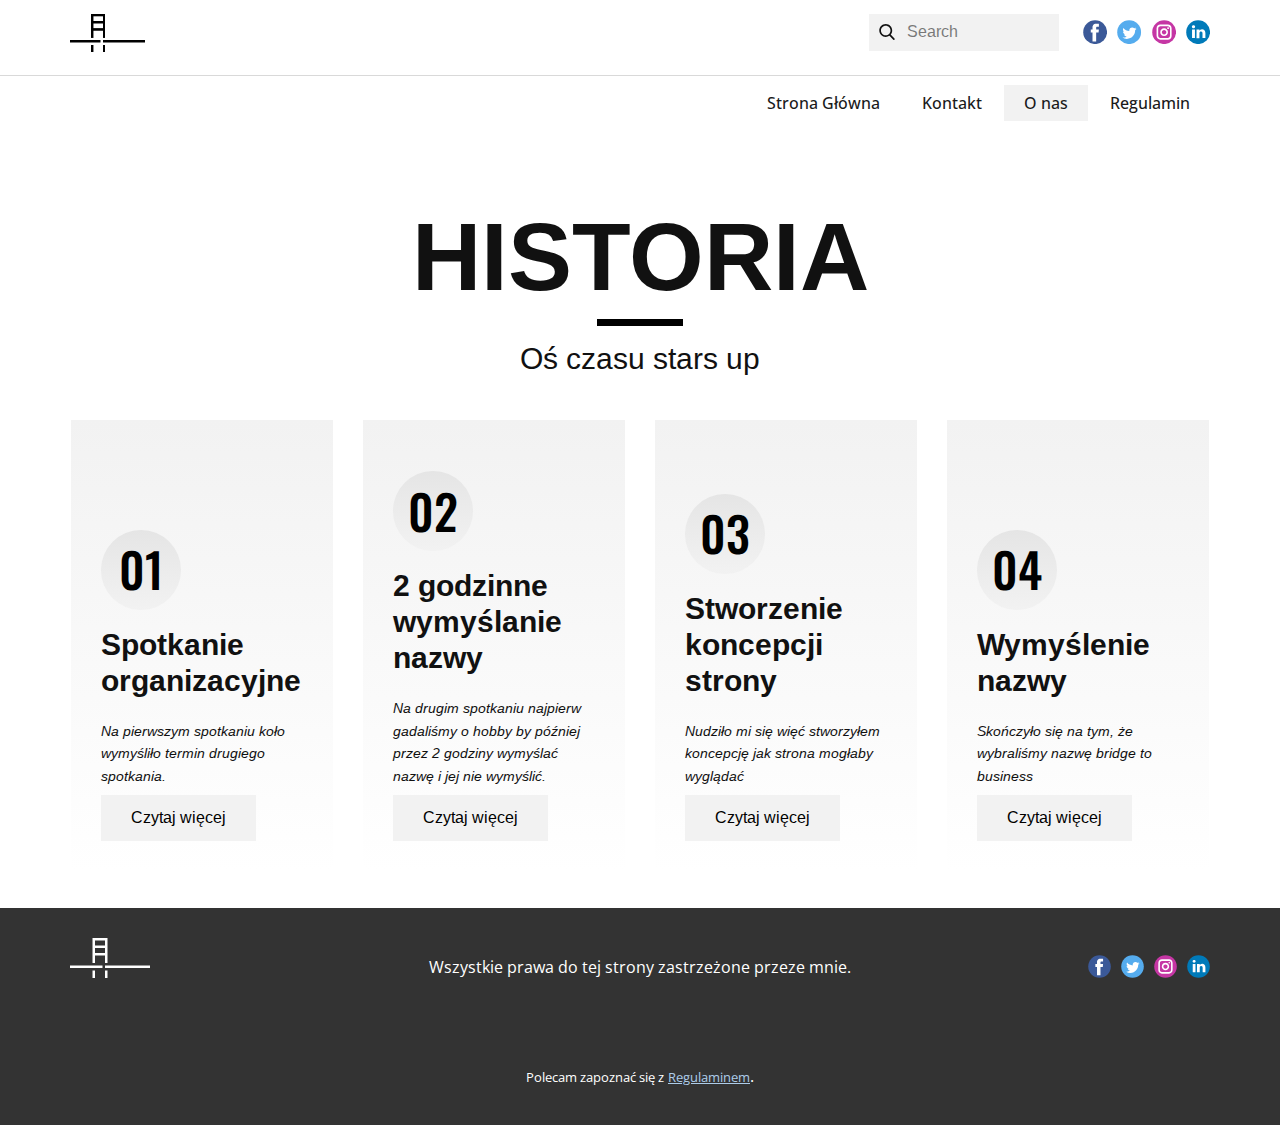
<file: Historia.html>
<!DOCTYPE html>
<html style="font-size: 16px;">
  <head>
    <meta name="viewport" content="width=device-width, initial-scale=1.0">
    <meta charset="utf-8">
    <meta name="keywords" content="O nas">
    <meta name="description" content="">
    <meta name="page_type" content="np-template-header-footer-from-plugin">
    <title>Historia</title>
    <link rel="stylesheet" href="nicepage.css" media="screen">
<link rel="stylesheet" href="Historia.css" media="screen">
    <script class="u-script" type="text/javascript" src="jquery.js" defer=""></script>
    <script class="u-script" type="text/javascript" src="nicepage.js" defer=""></script>
    <meta name="generator" content="Nicepage 3.12.1, nicepage.com">
    <link id="u-theme-google-font" rel="stylesheet" href="https://fonts.googleapis.com/css?family=Roboto:100,100i,300,300i,400,400i,500,500i,700,700i,900,900i|Open+Sans:300,300i,400,400i,600,600i,700,700i,800,800i">
    <link id="u-page-google-font" rel="stylesheet" href="https://fonts.googleapis.com/css?family=Oswald:200,300,400,500,600,700|Arimo:400,400i,500,500i,600,600i,700,700i">
    
    
    
    
    <script type="application/ld+json">{
		"@context": "http://schema.org",
		"@type": "Organization",
		"name": "",
		"url": "index.html",
		"logo": "images/Beztytuu4.png",
		"sameAs": []
}</script>
    <meta property="og:title" content="Historia">
    <meta property="og:type" content="website">
    <meta name="theme-color" content="#478ac9">
    <link rel="canonical" href="index.html">
    <meta property="og:url" content="index.html">
  </head>
  <body class="u-body"><header class="u-clearfix u-header u-header" id="sec-b4f5"><a href="Strona-Główna.html" data-page-id="882013243" class="u-image u-logo u-image-1" data-image-width="256" data-image-height="128">
        <img src="images/Beztytuu4.png" class="u-logo-image u-logo-image-1" data-image-width="75">
      </a><form action="#" class="u-active-palette-1-base u-grey-5 u-hover-palette-1-base u-search u-search-left u-search-1">
        <button class="u-search-button" type="submit">
          <span class="u-search-icon u-spacing-10">
            <svg class="u-svg-link" preserveAspectRatio="xMidYMin slice" viewBox="0 0 56.966 56.966" style=""><use xmlns:xlink="http://www.w3.org/1999/xlink" xlink:href="#svg-0092"></use></svg>
            <svg xmlns="http://www.w3.org/2000/svg" xmlns:xlink="http://www.w3.org/1999/xlink" version="1.1" id="svg-0092" x="0px" y="0px" viewBox="0 0 56.966 56.966" style="enable-background:new 0 0 56.966 56.966;" xml:space="preserve" class="u-svg-content"><path d="M55.146,51.887L41.588,37.786c3.486-4.144,5.396-9.358,5.396-14.786c0-12.682-10.318-23-23-23s-23,10.318-23,23  s10.318,23,23,23c4.761,0,9.298-1.436,13.177-4.162l13.661,14.208c0.571,0.593,1.339,0.92,2.162,0.92  c0.779,0,1.518-0.297,2.079-0.837C56.255,54.982,56.293,53.08,55.146,51.887z M23.984,6c9.374,0,17,7.626,17,17s-7.626,17-17,17  s-17-7.626-17-17S14.61,6,23.984,6z"></path><g></g><g></g><g></g><g></g><g></g><g></g><g></g><g></g><g></g><g></g><g></g><g></g><g></g><g></g><g></g></svg>
          </span>
        </button>
        <input class="u-custom-font u-search-input u-search-input-1" type="search" name="search" value="" placeholder="Search">
      </form><div class="u-social-icons u-spacing-10 u-social-icons-1">
        <a class="u-social-url" title="facebook" target="_blank" href=""><span class="u-icon u-icon-circle u-social-facebook u-social-icon u-icon-1"><svg class="u-svg-link" preserveAspectRatio="xMidYMin slice" viewBox="0 0 112 112" style=""><use xmlns:xlink="http://www.w3.org/1999/xlink" xlink:href="#svg-5107"></use></svg><svg class="u-svg-content" viewBox="0 0 112 112" x="0" y="0" id="svg-5107"><circle fill="currentColor" cx="56.1" cy="56.1" r="55"></circle><path fill="#FFFFFF" d="M73.5,31.6h-9.1c-1.4,0-3.6,0.8-3.6,3.9v8.5h12.6L72,58.3H60.8v40.8H43.9V58.3h-8V43.9h8v-9.2
            c0-6.7,3.1-17,17-17h12.5v13.9H73.5z"></path></svg></span>
        </a>
        <a class="u-social-url" title="twitter" target="_blank" href=""><span class="u-icon u-icon-circle u-social-icon u-social-twitter u-icon-2"><svg class="u-svg-link" preserveAspectRatio="xMidYMin slice" viewBox="0 0 112 112" style=""><use xmlns:xlink="http://www.w3.org/1999/xlink" xlink:href="#svg-5589"></use></svg><svg class="u-svg-content" viewBox="0 0 112 112" x="0" y="0" id="svg-5589"><circle fill="currentColor" class="st0" cx="56.1" cy="56.1" r="55"></circle><path fill="#FFFFFF" d="M83.8,47.3c0,0.6,0,1.2,0,1.7c0,17.7-13.5,38.2-38.2,38.2C38,87.2,31,85,25,81.2c1,0.1,2.1,0.2,3.2,0.2
            c6.3,0,12.1-2.1,16.7-5.7c-5.9-0.1-10.8-4-12.5-9.3c0.8,0.2,1.7,0.2,2.5,0.2c1.2,0,2.4-0.2,3.5-0.5c-6.1-1.2-10.8-6.7-10.8-13.1
            c0-0.1,0-0.1,0-0.2c1.8,1,3.9,1.6,6.1,1.7c-3.6-2.4-6-6.5-6-11.2c0-2.5,0.7-4.8,1.8-6.7c6.6,8.1,16.5,13.5,27.6,14
            c-0.2-1-0.3-2-0.3-3.1c0-7.4,6-13.4,13.4-13.4c3.9,0,7.3,1.6,9.8,4.2c3.1-0.6,5.9-1.7,8.5-3.3c-1,3.1-3.1,5.8-5.9,7.4
            c2.7-0.3,5.3-1,7.7-2.1C88.7,43,86.4,45.4,83.8,47.3z"></path></svg></span>
        </a>
        <a class="u-social-url" title="instagram" target="_blank" href=""><span class="u-icon u-icon-circle u-social-icon u-social-instagram u-icon-3"><svg class="u-svg-link" preserveAspectRatio="xMidYMin slice" viewBox="0 0 112 112" style=""><use xmlns:xlink="http://www.w3.org/1999/xlink" xlink:href="#svg-391d"></use></svg><svg class="u-svg-content" viewBox="0 0 112 112" x="0" y="0" id="svg-391d"><circle fill="currentColor" cx="56.1" cy="56.1" r="55"></circle><path fill="#FFFFFF" d="M55.9,38.2c-9.9,0-17.9,8-17.9,17.9C38,66,46,74,55.9,74c9.9,0,17.9-8,17.9-17.9C73.8,46.2,65.8,38.2,55.9,38.2
            z M55.9,66.4c-5.7,0-10.3-4.6-10.3-10.3c-0.1-5.7,4.6-10.3,10.3-10.3c5.7,0,10.3,4.6,10.3,10.3C66.2,61.8,61.6,66.4,55.9,66.4z"></path><path fill="#FFFFFF" d="M74.3,33.5c-2.3,0-4.2,1.9-4.2,4.2s1.9,4.2,4.2,4.2s4.2-1.9,4.2-4.2S76.6,33.5,74.3,33.5z"></path><path fill="#FFFFFF" d="M73.1,21.3H38.6c-9.7,0-17.5,7.9-17.5,17.5v34.5c0,9.7,7.9,17.6,17.5,17.6h34.5c9.7,0,17.5-7.9,17.5-17.5V38.8
            C90.6,29.1,82.7,21.3,73.1,21.3z M83,73.3c0,5.5-4.5,9.9-9.9,9.9H38.6c-5.5,0-9.9-4.5-9.9-9.9V38.8c0-5.5,4.5-9.9,9.9-9.9h34.5
            c5.5,0,9.9,4.5,9.9,9.9V73.3z"></path></svg></span>
        </a>
        <a class="u-social-url" target="_blank" title="LinkedIn" href=""><span class="u-icon u-icon-circle u-social-icon u-social-linkedin u-icon-4"><svg class="u-svg-link" preserveAspectRatio="xMidYMin slice" viewBox="0 0 112 112" style=""><use xmlns:xlink="http://www.w3.org/1999/xlink" xlink:href="#svg-e1b3"></use></svg><svg class="u-svg-content" viewBox="0 0 112 112" x="0" y="0" id="svg-e1b3"><circle fill="currentColor" cx="56.1" cy="56.1" r="55"></circle><path fill="#FFFFFF" d="M41.3,83.7H27.9V43.4h13.4V83.7z M34.6,37.9L34.6,37.9c-4.6,0-7.5-3.1-7.5-7c0-4,3-7,7.6-7s7.4,3,7.5,7
            C42.2,34.8,39.2,37.9,34.6,37.9z M89.6,83.7H76.2V62.2c0-5.4-1.9-9.1-6.8-9.1c-3.7,0-5.9,2.5-6.9,4.9c-0.4,0.9-0.4,2.1-0.4,3.3v22.5
            H48.7c0,0,0.2-36.5,0-40.3h13.4v5.7c1.8-2.7,5-6.7,12.1-6.7c8.8,0,15.4,5.8,15.4,18.1V83.7z"></path></svg></span>
        </a>
      </div><div class="u-align-left u-border-1 u-border-grey-15 u-expanded-width u-line u-line-horizontal u-line-1"></div><nav class="u-align-right u-menu u-menu-dropdown u-offcanvas u-menu-1">
        <div class="menu-collapse" style="font-size: 1rem; letter-spacing: 0px; font-weight: 500;">
          <a class="u-button-style u-custom-active-border-color u-custom-active-color u-custom-border u-custom-border-color u-custom-borders u-custom-hover-border-color u-custom-hover-color u-custom-left-right-menu-spacing u-custom-padding-bottom u-custom-text-active-color u-custom-text-color u-custom-text-hover-color u-custom-top-bottom-menu-spacing u-nav-link" href="#" style="padding: 4px 30px; font-size: calc(1em + 8px);">
            <svg class="u-svg-link" preserveAspectRatio="xMidYMin slice" viewBox="0 0 302 302" style=""><use xmlns:xlink="http://www.w3.org/1999/xlink" xlink:href="#svg-5c50"></use></svg>
            <svg xmlns="http://www.w3.org/2000/svg" xmlns:xlink="http://www.w3.org/1999/xlink" version="1.1" id="svg-5c50" x="0px" y="0px" viewBox="0 0 302 302" style="enable-background:new 0 0 302 302;" xml:space="preserve" class="u-svg-content"><g><rect y="36" width="302" height="30"></rect><rect y="236" width="302" height="30"></rect><rect y="136" width="302" height="30"></rect>
</g><g></g><g></g><g></g><g></g><g></g><g></g><g></g><g></g><g></g><g></g><g></g><g></g><g></g><g></g><g></g></svg>
          </a>
        </div>
        <div class="u-custom-menu u-nav-container">
          <ul class="u-nav u-spacing-2 u-unstyled u-nav-1"><li class="u-nav-item"><a class="u-active-grey-5 u-border-active-palette-1-base u-border-hover-palette-1-base u-border-no-left u-border-no-right u-border-no-top u-button-style u-hover-grey-10 u-nav-link u-text-active-grey-90 u-text-grey-90 u-text-hover-grey-90" href="Strona-Główna.html" style="padding: 10px 20px;">Strona Główna</a>
</li><li class="u-nav-item"><a class="u-active-grey-5 u-border-active-palette-1-base u-border-hover-palette-1-base u-border-no-left u-border-no-right u-border-no-top u-button-style u-hover-grey-10 u-nav-link u-text-active-grey-90 u-text-grey-90 u-text-hover-grey-90" href="Kontakt.html" style="padding: 10px 20px;">Kontakt</a>
</li><li class="u-nav-item"><a class="u-active-grey-5 u-border-active-palette-1-base u-border-hover-palette-1-base u-border-no-left u-border-no-right u-border-no-top u-button-style u-hover-grey-10 u-nav-link u-text-active-grey-90 u-text-grey-90 u-text-hover-grey-90" href="O-nas.html" style="padding: 10px 20px;">O nas</a><div class="u-nav-popup"><ul class="u-h-spacing-20 u-nav u-unstyled u-v-spacing-10 u-nav-2"><li class="u-nav-item"><a class="u-button-style u-nav-link u-white" href="O-nas.html">O nas</a>
</li><li class="u-nav-item"><a class="u-button-style u-nav-link u-white" href="Historia.html">Historia</a>
</li><li class="u-nav-item"><a class="u-button-style u-nav-link u-white" href="Zespół.html">Zespół</a>
</li><li class="u-nav-item"><a class="u-button-style u-nav-link u-white" href="Dołącz-do-nas.html">Dołącz do nas</a>
</li></ul>
</div>
</li><li class="u-nav-item"><a class="u-active-grey-5 u-border-active-palette-1-base u-border-hover-palette-1-base u-border-no-left u-border-no-right u-border-no-top u-button-style u-hover-grey-10 u-nav-link u-text-active-grey-90 u-text-grey-90 u-text-hover-grey-90" href="Regulamin.html" style="padding: 10px 20px;">Regulamin</a>
</li></ul>
        </div>
        <div class="u-custom-menu u-nav-container-collapse">
          <div class="u-align-center u-black u-container-style u-inner-container-layout u-opacity u-opacity-95 u-sidenav">
            <div class="u-sidenav-overflow">
              <div class="u-menu-close"></div>
              <ul class="u-align-center u-nav u-popupmenu-items u-unstyled u-nav-3"><li class="u-nav-item"><a class="u-button-style u-nav-link" href="Strona-Główna.html" style="padding: 10px 20px;">Strona Główna</a>
</li><li class="u-nav-item"><a class="u-button-style u-nav-link" href="Kontakt.html" style="padding: 10px 20px;">Kontakt</a>
</li><li class="u-nav-item"><a class="u-button-style u-nav-link" href="O-nas.html" style="padding: 10px 20px;">O nas</a><div class="u-nav-popup"><ul class="u-h-spacing-20 u-nav u-unstyled u-v-spacing-10 u-nav-4"><li class="u-nav-item"><a class="u-button-style u-nav-link" href="O-nas.html">O nas</a>
</li><li class="u-nav-item"><a class="u-button-style u-nav-link" href="Historia.html">Historia</a>
</li><li class="u-nav-item"><a class="u-button-style u-nav-link" href="Zespół.html">Zespół</a>
</li><li class="u-nav-item"><a class="u-button-style u-nav-link" href="Dołącz-do-nas.html">Dołącz do nas</a>
</li></ul>
</div>
</li><li class="u-nav-item"><a class="u-button-style u-nav-link" href="Regulamin.html" style="padding: 10px 20px;">Regulamin</a>
</li></ul>
            </div>
          </div>
          <div class="u-black u-menu-overlay u-opacity u-opacity-70"></div>
        </div>
      </nav></header>
    <section class="u-align-center u-clearfix u-section-1" id="carousel_115a">
      <div class="u-clearfix u-sheet u-sheet-1">
        <h1 class="u-custom-font u-text u-text-1">HISTORIA</h1>
        <div class="u-border-7 u-border-black u-line u-line-horizontal u-line-1"></div>
        <p class="u-custom-font u-text u-text-2">Oś czasu stars up</p>
        <div class="u-expanded-width-md u-expanded-width-sm u-expanded-width-xs u-list u-list-1">
          <div class="u-repeater u-repeater-1">
            <div class="u-align-left u-container-style u-gradient u-list-item u-repeater-item u-list-item-1">
              <div class="u-container-layout u-similar-container u-valign-bottom u-container-layout-1">
                <div class="u-align-center u-container-style u-gradient u-group u-palette-1-base u-radius-50 u-shape-round u-group-1">
                  <div class="u-container-layout u-valign-middle u-container-layout-2">
                    <h2 class="u-custom-font u-font-oswald u-text u-text-black u-text-3">01</h2>
                  </div>
                </div>
                <h5 class="u-custom-font u-text u-text-4">Spotkanie organizacyjne</h5>
                <p class="u-custom-font u-text u-text-5">Na pierwszym spotkaniu koło wymyśliło termin drugiego spotkania.</p>
                <a href="Historia.html" data-page-id="1225121712" class="u-btn u-button-style u-custom-font u-grey-5 u-text-black u-btn-1">Czytaj więcej</a>
              </div>
            </div>
            <div class="u-align-left u-container-style u-gradient u-list-item u-repeater-item u-list-item-2">
              <div class="u-container-layout u-similar-container u-valign-bottom u-container-layout-3">
                <div class="u-align-center u-container-style u-gradient u-group u-palette-1-base u-radius-50 u-shape-round u-group-2">
                  <div class="u-container-layout u-valign-middle u-container-layout-4">
                    <h2 class="u-custom-font u-font-oswald u-text u-text-black u-text-6">02</h2>
                  </div>
                </div>
                <h5 class="u-custom-font u-text u-text-7">2 godzinne wymyślanie nazwy<br>
                </h5>
                <p class="u-custom-font u-text u-text-8">Na drugim spotkaniu najpierw gadaliśmy o hobby by później przez 2 godziny wymyślać nazwę i jej nie wymyślić.</p>
                <a href="Historia.html" data-page-id="1225121712" class="u-btn u-button-style u-custom-font u-grey-5 u-text-black u-btn-2">Czytaj więcej</a>
              </div>
            </div>
            <div class="u-align-left u-container-style u-gradient u-list-item u-repeater-item u-list-item-3">
              <div class="u-container-layout u-similar-container u-valign-bottom u-container-layout-5">
                <div class="u-align-center u-container-style u-gradient u-group u-palette-1-base u-radius-50 u-shape-round u-group-3">
                  <div class="u-container-layout u-valign-middle u-container-layout-6">
                    <h2 class="u-custom-font u-font-oswald u-text u-text-black u-text-9">03</h2>
                  </div>
                </div>
                <h5 class="u-custom-font u-text u-text-10">Stworzenie koncepcji strony</h5>
                <p class="u-custom-font u-text u-text-11">Nudziło mi się więć stworzyłem koncepcję jak strona mogłaby wyglądać</p>
                <a href="Historia.html" data-page-id="1225121712" class="u-btn u-button-style u-custom-font u-grey-5 u-text-black u-btn-3">Czytaj więcej</a>
              </div>
            </div>
            <div class="u-align-left u-container-style u-gradient u-list-item u-repeater-item u-list-item-4">
              <div class="u-container-layout u-similar-container u-valign-bottom u-container-layout-7">
                <div class="u-align-center u-container-style u-gradient u-group u-palette-1-base u-radius-50 u-shape-round u-group-4">
                  <div class="u-container-layout u-valign-middle u-container-layout-8">
                    <h2 class="u-custom-font u-font-oswald u-text u-text-black u-text-12">04</h2>
                  </div>
                </div>
                <h5 class="u-custom-font u-text u-text-13">Wymyślenie nazwy</h5>
                <p class="u-custom-font u-text u-text-14">Skończyło się na tym, że wybraliśmy nazwę bridge to business</p>
                <a href="Historia.html" data-page-id="1225121712" class="u-btn u-button-style u-custom-font u-grey-5 u-text-black u-btn-4">Czytaj więcej</a>
              </div>
            </div>
          </div>
        </div>
      </div>
    </section>
    
    
    
    
    <footer class="u-align-center-md u-align-center-sm u-align-center-xs u-clearfix u-footer u-grey-80" id="sec-6094"><div class="u-clearfix u-sheet u-sheet-1">
        <a href="Strona-Główna.html" data-page-id="882013243" class="u-image u-logo u-image-1" data-image-width="256" data-image-height="128" title="Strona Główna">
          <img src="images/Beznazwy.png" class="u-logo-image u-logo-image-1" data-image-width="80">
        </a>
        <div class="u-align-left u-social-icons u-spacing-10 u-social-icons-1">
          <a class="u-social-url" title="facebook" target="_blank" href=""><span class="u-icon u-icon-circle u-social-facebook u-social-icon u-icon-1"><svg class="u-svg-link" preserveAspectRatio="xMidYMin slice" viewBox="0 0 112 112" style=""><use xmlns:xlink="http://www.w3.org/1999/xlink" xlink:href="#svg-6fd4"></use></svg><svg class="u-svg-content" viewBox="0 0 112 112" x="0" y="0" id="svg-6fd4"><circle fill="currentColor" cx="56.1" cy="56.1" r="55"></circle><path fill="#FFFFFF" d="M73.5,31.6h-9.1c-1.4,0-3.6,0.8-3.6,3.9v8.5h12.6L72,58.3H60.8v40.8H43.9V58.3h-8V43.9h8v-9.2
            c0-6.7,3.1-17,17-17h12.5v13.9H73.5z"></path></svg></span>
          </a>
          <a class="u-social-url" title="twitter" target="_blank" href=""><span class="u-icon u-icon-circle u-social-icon u-social-twitter u-icon-2"><svg class="u-svg-link" preserveAspectRatio="xMidYMin slice" viewBox="0 0 112 112" style=""><use xmlns:xlink="http://www.w3.org/1999/xlink" xlink:href="#svg-c3f3"></use></svg><svg class="u-svg-content" viewBox="0 0 112 112" x="0" y="0" id="svg-c3f3"><circle fill="currentColor" class="st0" cx="56.1" cy="56.1" r="55"></circle><path fill="#FFFFFF" d="M83.8,47.3c0,0.6,0,1.2,0,1.7c0,17.7-13.5,38.2-38.2,38.2C38,87.2,31,85,25,81.2c1,0.1,2.1,0.2,3.2,0.2
            c6.3,0,12.1-2.1,16.7-5.7c-5.9-0.1-10.8-4-12.5-9.3c0.8,0.2,1.7,0.2,2.5,0.2c1.2,0,2.4-0.2,3.5-0.5c-6.1-1.2-10.8-6.7-10.8-13.1
            c0-0.1,0-0.1,0-0.2c1.8,1,3.9,1.6,6.1,1.7c-3.6-2.4-6-6.5-6-11.2c0-2.5,0.7-4.8,1.8-6.7c6.6,8.1,16.5,13.5,27.6,14
            c-0.2-1-0.3-2-0.3-3.1c0-7.4,6-13.4,13.4-13.4c3.9,0,7.3,1.6,9.8,4.2c3.1-0.6,5.9-1.7,8.5-3.3c-1,3.1-3.1,5.8-5.9,7.4
            c2.7-0.3,5.3-1,7.7-2.1C88.7,43,86.4,45.4,83.8,47.3z"></path></svg></span>
          </a>
          <a class="u-social-url" title="instagram" target="_blank" href=""><span class="u-icon u-icon-circle u-social-icon u-social-instagram u-icon-3"><svg class="u-svg-link" preserveAspectRatio="xMidYMin slice" viewBox="0 0 112 112" style=""><use xmlns:xlink="http://www.w3.org/1999/xlink" xlink:href="#svg-952b"></use></svg><svg class="u-svg-content" viewBox="0 0 112 112" x="0" y="0" id="svg-952b"><circle fill="currentColor" cx="56.1" cy="56.1" r="55"></circle><path fill="#FFFFFF" d="M55.9,38.2c-9.9,0-17.9,8-17.9,17.9C38,66,46,74,55.9,74c9.9,0,17.9-8,17.9-17.9C73.8,46.2,65.8,38.2,55.9,38.2
            z M55.9,66.4c-5.7,0-10.3-4.6-10.3-10.3c-0.1-5.7,4.6-10.3,10.3-10.3c5.7,0,10.3,4.6,10.3,10.3C66.2,61.8,61.6,66.4,55.9,66.4z"></path><path fill="#FFFFFF" d="M74.3,33.5c-2.3,0-4.2,1.9-4.2,4.2s1.9,4.2,4.2,4.2s4.2-1.9,4.2-4.2S76.6,33.5,74.3,33.5z"></path><path fill="#FFFFFF" d="M73.1,21.3H38.6c-9.7,0-17.5,7.9-17.5,17.5v34.5c0,9.7,7.9,17.6,17.5,17.6h34.5c9.7,0,17.5-7.9,17.5-17.5V38.8
            C90.6,29.1,82.7,21.3,73.1,21.3z M83,73.3c0,5.5-4.5,9.9-9.9,9.9H38.6c-5.5,0-9.9-4.5-9.9-9.9V38.8c0-5.5,4.5-9.9,9.9-9.9h34.5
            c5.5,0,9.9,4.5,9.9,9.9V73.3z"></path></svg></span>
          </a>
          <a class="u-social-url" title="linkedin" target="_blank" href=""><span class="u-icon u-icon-circle u-social-icon u-social-linkedin u-icon-4"><svg class="u-svg-link" preserveAspectRatio="xMidYMin slice" viewBox="0 0 112 112" style=""><use xmlns:xlink="http://www.w3.org/1999/xlink" xlink:href="#svg-41d4"></use></svg><svg class="u-svg-content" viewBox="0 0 112 112" x="0" y="0" id="svg-41d4"><circle fill="currentColor" cx="56.1" cy="56.1" r="55"></circle><path fill="#FFFFFF" d="M41.3,83.7H27.9V43.4h13.4V83.7z M34.6,37.9L34.6,37.9c-4.6,0-7.5-3.1-7.5-7c0-4,3-7,7.6-7s7.4,3,7.5,7
            C42.2,34.8,39.2,37.9,34.6,37.9z M89.6,83.7H76.2V62.2c0-5.4-1.9-9.1-6.8-9.1c-3.7,0-5.9,2.5-6.9,4.9c-0.4,0.9-0.4,2.1-0.4,3.3v22.5
            H48.7c0,0,0.2-36.5,0-40.3h13.4v5.7c1.8-2.7,5-6.7,12.1-6.7c8.8,0,15.4,5.8,15.4,18.1V83.7z"></path></svg></span>
          </a>
        </div>
        <p class="u-align-center-lg u-align-center-md u-align-center-xl u-text u-text-1">Wszystkie prawa do tej strony zastrzeżone przeze mnie.</p>
      </div></footer>
    <section class="u-backlink u-clearfix u-grey-80">



      <p class="u-text">
        <span>Polecam zapoznać się z </span>
      </p>
      <a class="u-link" href="http://starsup.ml/Regulamin.html" target="_blank">
        <span>regulaminem</span>
      </a>.
    </section>
  </body>
</html>
</file>
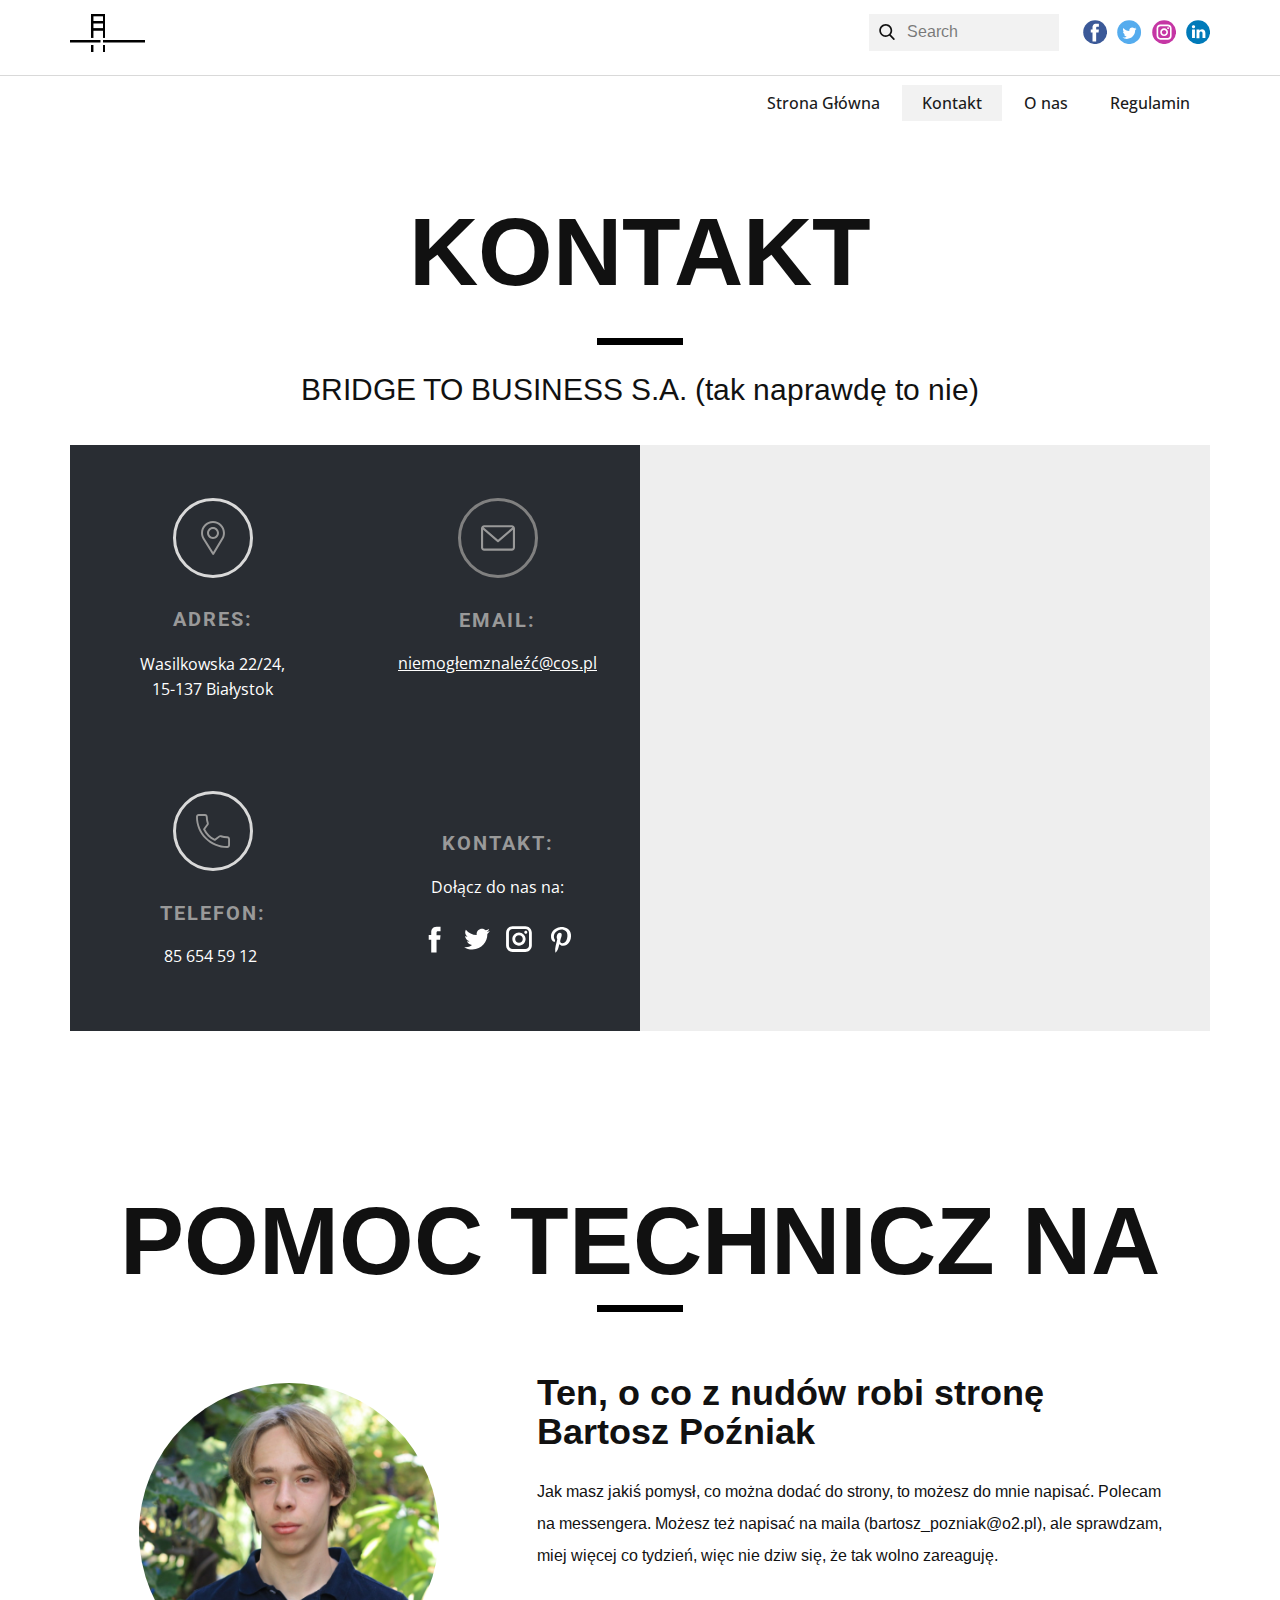
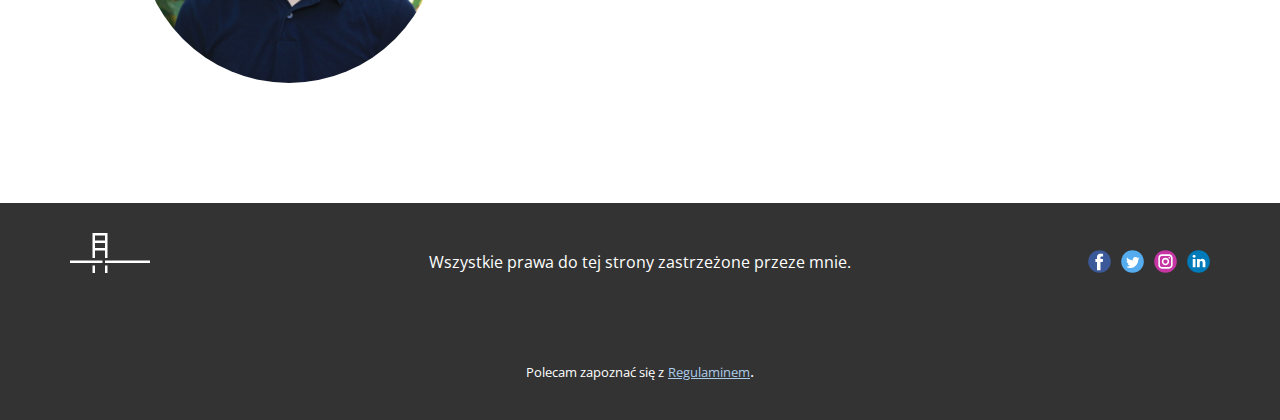
<file: Kontakt.html>
<!DOCTYPE html>
<html style="font-size: 16px;">
  <head>
    <meta name="viewport" content="width=device-width, initial-scale=1.0">
    <meta charset="utf-8">
    <meta name="keywords" content="Kontakt">
    <meta name="description" content="">
    <meta name="page_type" content="np-template-header-footer-from-plugin">
    <title>Kontakt</title>
    <link rel="stylesheet" href="nicepage.css" media="screen">
<link rel="stylesheet" href="Kontakt.css" media="screen">
    <script class="u-script" type="text/javascript" src="jquery.js" defer=""></script>
    <script class="u-script" type="text/javascript" src="nicepage.js" defer=""></script>
    <meta name="generator" content="Nicepage 3.12.1, nicepage.com">
    <link id="u-theme-google-font" rel="stylesheet" href="https://fonts.googleapis.com/css?family=Roboto:100,100i,300,300i,400,400i,500,500i,700,700i,900,900i|Open+Sans:300,300i,400,400i,600,600i,700,700i,800,800i">
    <link id="u-page-google-font" rel="stylesheet" href="https://fonts.googleapis.com/css?family=Arimo:400,400i,500,500i,600,600i,700,700i">
    
    
    
    
    
    <script type="application/ld+json">{
		"@context": "http://schema.org",
		"@type": "Organization",
		"name": "",
		"url": "index.html",
		"logo": "images/Beztytuu4.png",
		"sameAs": []
}</script>
    <meta property="og:title" content="Kontakt">
    <meta property="og:type" content="website">
    <meta name="theme-color" content="#478ac9">
    <link rel="canonical" href="index.html">
    <meta property="og:url" content="index.html">
  </head>
  <body class="u-body"><header class="u-clearfix u-header u-header" id="sec-b4f5"><a href="Strona-Główna.html" data-page-id="882013243" class="u-image u-logo u-image-1" data-image-width="256" data-image-height="128">
        <img src="images/Beztytuu4.png" class="u-logo-image u-logo-image-1" data-image-width="75">
      </a><form action="#" class="u-active-palette-1-base u-grey-5 u-hover-palette-1-base u-search u-search-left u-search-1">
        <button class="u-search-button" type="submit">
          <span class="u-search-icon u-spacing-10">
            <svg class="u-svg-link" preserveAspectRatio="xMidYMin slice" viewBox="0 0 56.966 56.966" style=""><use xmlns:xlink="http://www.w3.org/1999/xlink" xlink:href="#svg-0092"></use></svg>
            <svg xmlns="http://www.w3.org/2000/svg" xmlns:xlink="http://www.w3.org/1999/xlink" version="1.1" id="svg-0092" x="0px" y="0px" viewBox="0 0 56.966 56.966" style="enable-background:new 0 0 56.966 56.966;" xml:space="preserve" class="u-svg-content"><path d="M55.146,51.887L41.588,37.786c3.486-4.144,5.396-9.358,5.396-14.786c0-12.682-10.318-23-23-23s-23,10.318-23,23  s10.318,23,23,23c4.761,0,9.298-1.436,13.177-4.162l13.661,14.208c0.571,0.593,1.339,0.92,2.162,0.92  c0.779,0,1.518-0.297,2.079-0.837C56.255,54.982,56.293,53.08,55.146,51.887z M23.984,6c9.374,0,17,7.626,17,17s-7.626,17-17,17  s-17-7.626-17-17S14.61,6,23.984,6z"></path><g></g><g></g><g></g><g></g><g></g><g></g><g></g><g></g><g></g><g></g><g></g><g></g><g></g><g></g><g></g></svg>
          </span>
        </button>
        <input class="u-custom-font u-search-input u-search-input-1" type="search" name="search" value="" placeholder="Search">
      </form><div class="u-social-icons u-spacing-10 u-social-icons-1">
        <a class="u-social-url" title="facebook" target="_blank" href=""><span class="u-icon u-icon-circle u-social-facebook u-social-icon u-icon-1"><svg class="u-svg-link" preserveAspectRatio="xMidYMin slice" viewBox="0 0 112 112" style=""><use xmlns:xlink="http://www.w3.org/1999/xlink" xlink:href="#svg-5107"></use></svg><svg class="u-svg-content" viewBox="0 0 112 112" x="0" y="0" id="svg-5107"><circle fill="currentColor" cx="56.1" cy="56.1" r="55"></circle><path fill="#FFFFFF" d="M73.5,31.6h-9.1c-1.4,0-3.6,0.8-3.6,3.9v8.5h12.6L72,58.3H60.8v40.8H43.9V58.3h-8V43.9h8v-9.2
            c0-6.7,3.1-17,17-17h12.5v13.9H73.5z"></path></svg></span>
        </a>
        <a class="u-social-url" title="twitter" target="_blank" href=""><span class="u-icon u-icon-circle u-social-icon u-social-twitter u-icon-2"><svg class="u-svg-link" preserveAspectRatio="xMidYMin slice" viewBox="0 0 112 112" style=""><use xmlns:xlink="http://www.w3.org/1999/xlink" xlink:href="#svg-5589"></use></svg><svg class="u-svg-content" viewBox="0 0 112 112" x="0" y="0" id="svg-5589"><circle fill="currentColor" class="st0" cx="56.1" cy="56.1" r="55"></circle><path fill="#FFFFFF" d="M83.8,47.3c0,0.6,0,1.2,0,1.7c0,17.7-13.5,38.2-38.2,38.2C38,87.2,31,85,25,81.2c1,0.1,2.1,0.2,3.2,0.2
            c6.3,0,12.1-2.1,16.7-5.7c-5.9-0.1-10.8-4-12.5-9.3c0.8,0.2,1.7,0.2,2.5,0.2c1.2,0,2.4-0.2,3.5-0.5c-6.1-1.2-10.8-6.7-10.8-13.1
            c0-0.1,0-0.1,0-0.2c1.8,1,3.9,1.6,6.1,1.7c-3.6-2.4-6-6.5-6-11.2c0-2.5,0.7-4.8,1.8-6.7c6.6,8.1,16.5,13.5,27.6,14
            c-0.2-1-0.3-2-0.3-3.1c0-7.4,6-13.4,13.4-13.4c3.9,0,7.3,1.6,9.8,4.2c3.1-0.6,5.9-1.7,8.5-3.3c-1,3.1-3.1,5.8-5.9,7.4
            c2.7-0.3,5.3-1,7.7-2.1C88.7,43,86.4,45.4,83.8,47.3z"></path></svg></span>
        </a>
        <a class="u-social-url" title="instagram" target="_blank" href=""><span class="u-icon u-icon-circle u-social-icon u-social-instagram u-icon-3"><svg class="u-svg-link" preserveAspectRatio="xMidYMin slice" viewBox="0 0 112 112" style=""><use xmlns:xlink="http://www.w3.org/1999/xlink" xlink:href="#svg-391d"></use></svg><svg class="u-svg-content" viewBox="0 0 112 112" x="0" y="0" id="svg-391d"><circle fill="currentColor" cx="56.1" cy="56.1" r="55"></circle><path fill="#FFFFFF" d="M55.9,38.2c-9.9,0-17.9,8-17.9,17.9C38,66,46,74,55.9,74c9.9,0,17.9-8,17.9-17.9C73.8,46.2,65.8,38.2,55.9,38.2
            z M55.9,66.4c-5.7,0-10.3-4.6-10.3-10.3c-0.1-5.7,4.6-10.3,10.3-10.3c5.7,0,10.3,4.6,10.3,10.3C66.2,61.8,61.6,66.4,55.9,66.4z"></path><path fill="#FFFFFF" d="M74.3,33.5c-2.3,0-4.2,1.9-4.2,4.2s1.9,4.2,4.2,4.2s4.2-1.9,4.2-4.2S76.6,33.5,74.3,33.5z"></path><path fill="#FFFFFF" d="M73.1,21.3H38.6c-9.7,0-17.5,7.9-17.5,17.5v34.5c0,9.7,7.9,17.6,17.5,17.6h34.5c9.7,0,17.5-7.9,17.5-17.5V38.8
            C90.6,29.1,82.7,21.3,73.1,21.3z M83,73.3c0,5.5-4.5,9.9-9.9,9.9H38.6c-5.5,0-9.9-4.5-9.9-9.9V38.8c0-5.5,4.5-9.9,9.9-9.9h34.5
            c5.5,0,9.9,4.5,9.9,9.9V73.3z"></path></svg></span>
        </a>
        <a class="u-social-url" target="_blank" title="LinkedIn" href=""><span class="u-icon u-icon-circle u-social-icon u-social-linkedin u-icon-4"><svg class="u-svg-link" preserveAspectRatio="xMidYMin slice" viewBox="0 0 112 112" style=""><use xmlns:xlink="http://www.w3.org/1999/xlink" xlink:href="#svg-e1b3"></use></svg><svg class="u-svg-content" viewBox="0 0 112 112" x="0" y="0" id="svg-e1b3"><circle fill="currentColor" cx="56.1" cy="56.1" r="55"></circle><path fill="#FFFFFF" d="M41.3,83.7H27.9V43.4h13.4V83.7z M34.6,37.9L34.6,37.9c-4.6,0-7.5-3.1-7.5-7c0-4,3-7,7.6-7s7.4,3,7.5,7
            C42.2,34.8,39.2,37.9,34.6,37.9z M89.6,83.7H76.2V62.2c0-5.4-1.9-9.1-6.8-9.1c-3.7,0-5.9,2.5-6.9,4.9c-0.4,0.9-0.4,2.1-0.4,3.3v22.5
            H48.7c0,0,0.2-36.5,0-40.3h13.4v5.7c1.8-2.7,5-6.7,12.1-6.7c8.8,0,15.4,5.8,15.4,18.1V83.7z"></path></svg></span>
        </a>
      </div><div class="u-align-left u-border-1 u-border-grey-15 u-expanded-width u-line u-line-horizontal u-line-1"></div><nav class="u-align-right u-menu u-menu-dropdown u-offcanvas u-menu-1">
        <div class="menu-collapse" style="font-size: 1rem; letter-spacing: 0px; font-weight: 500;">
          <a class="u-button-style u-custom-active-border-color u-custom-active-color u-custom-border u-custom-border-color u-custom-borders u-custom-hover-border-color u-custom-hover-color u-custom-left-right-menu-spacing u-custom-padding-bottom u-custom-text-active-color u-custom-text-color u-custom-text-hover-color u-custom-top-bottom-menu-spacing u-nav-link" href="#" style="padding: 4px 30px; font-size: calc(1em + 8px);">
            <svg class="u-svg-link" preserveAspectRatio="xMidYMin slice" viewBox="0 0 302 302" style=""><use xmlns:xlink="http://www.w3.org/1999/xlink" xlink:href="#svg-5c50"></use></svg>
            <svg xmlns="http://www.w3.org/2000/svg" xmlns:xlink="http://www.w3.org/1999/xlink" version="1.1" id="svg-5c50" x="0px" y="0px" viewBox="0 0 302 302" style="enable-background:new 0 0 302 302;" xml:space="preserve" class="u-svg-content"><g><rect y="36" width="302" height="30"></rect><rect y="236" width="302" height="30"></rect><rect y="136" width="302" height="30"></rect>
</g><g></g><g></g><g></g><g></g><g></g><g></g><g></g><g></g><g></g><g></g><g></g><g></g><g></g><g></g><g></g></svg>
          </a>
        </div>
        <div class="u-custom-menu u-nav-container">
          <ul class="u-nav u-spacing-2 u-unstyled u-nav-1"><li class="u-nav-item"><a class="u-active-grey-5 u-border-active-palette-1-base u-border-hover-palette-1-base u-border-no-left u-border-no-right u-border-no-top u-button-style u-hover-grey-10 u-nav-link u-text-active-grey-90 u-text-grey-90 u-text-hover-grey-90" href="Strona-Główna.html" style="padding: 10px 20px;">Strona Główna</a>
</li><li class="u-nav-item"><a class="u-active-grey-5 u-border-active-palette-1-base u-border-hover-palette-1-base u-border-no-left u-border-no-right u-border-no-top u-button-style u-hover-grey-10 u-nav-link u-text-active-grey-90 u-text-grey-90 u-text-hover-grey-90" href="Kontakt.html" style="padding: 10px 20px;">Kontakt</a>
</li><li class="u-nav-item"><a class="u-active-grey-5 u-border-active-palette-1-base u-border-hover-palette-1-base u-border-no-left u-border-no-right u-border-no-top u-button-style u-hover-grey-10 u-nav-link u-text-active-grey-90 u-text-grey-90 u-text-hover-grey-90" href="O-nas.html" style="padding: 10px 20px;">O nas</a><div class="u-nav-popup"><ul class="u-h-spacing-20 u-nav u-unstyled u-v-spacing-10 u-nav-2"><li class="u-nav-item"><a class="u-button-style u-nav-link u-white" href="O-nas.html">O nas</a>
</li><li class="u-nav-item"><a class="u-button-style u-nav-link u-white" href="Historia.html">Historia</a>
</li><li class="u-nav-item"><a class="u-button-style u-nav-link u-white" href="Zespół.html">Zespół</a>
</li><li class="u-nav-item"><a class="u-button-style u-nav-link u-white" href="Dołącz-do-nas.html">Dołącz do nas</a>
</li></ul>
</div>
</li><li class="u-nav-item"><a class="u-active-grey-5 u-border-active-palette-1-base u-border-hover-palette-1-base u-border-no-left u-border-no-right u-border-no-top u-button-style u-hover-grey-10 u-nav-link u-text-active-grey-90 u-text-grey-90 u-text-hover-grey-90" href="Regulamin.html" style="padding: 10px 20px;">Regulamin</a>
</li></ul>
        </div>
        <div class="u-custom-menu u-nav-container-collapse">
          <div class="u-align-center u-black u-container-style u-inner-container-layout u-opacity u-opacity-95 u-sidenav">
            <div class="u-sidenav-overflow">
              <div class="u-menu-close"></div>
              <ul class="u-align-center u-nav u-popupmenu-items u-unstyled u-nav-3"><li class="u-nav-item"><a class="u-button-style u-nav-link" href="Strona-Główna.html" style="padding: 10px 20px;">Strona Główna</a>
</li><li class="u-nav-item"><a class="u-button-style u-nav-link" href="Kontakt.html" style="padding: 10px 20px;">Kontakt</a>
</li><li class="u-nav-item"><a class="u-button-style u-nav-link" href="O-nas.html" style="padding: 10px 20px;">O nas</a><div class="u-nav-popup"><ul class="u-h-spacing-20 u-nav u-unstyled u-v-spacing-10 u-nav-4"><li class="u-nav-item"><a class="u-button-style u-nav-link" href="O-nas.html">O nas</a>
</li><li class="u-nav-item"><a class="u-button-style u-nav-link" href="Historia.html">Historia</a>
</li><li class="u-nav-item"><a class="u-button-style u-nav-link" href="Zespół.html">Zespół</a>
</li><li class="u-nav-item"><a class="u-button-style u-nav-link" href="Dołącz-do-nas.html">Dołącz do nas</a>
</li></ul>
</div>
</li><li class="u-nav-item"><a class="u-button-style u-nav-link" href="Regulamin.html" style="padding: 10px 20px;">Regulamin</a>
</li></ul>
            </div>
          </div>
          <div class="u-black u-menu-overlay u-opacity u-opacity-70"></div>
        </div>
      </nav></header>
    <section class="u-align-center u-clearfix u-valign-bottom-lg u-valign-bottom-md u-valign-bottom-sm u-valign-bottom-xs u-section-1" id="carousel_a890">
      <div class="u-clearfix u-sheet u-sheet-1">
        <h1 class="u-custom-font u-text u-title u-text-1">Kontakt</h1>
        <div class="u-border-7 u-border-black u-line u-line-horizontal u-line-1"></div>
        <p class="u-custom-font u-text u-text-2">BRIDGE TO BUSINESS&nbsp;S.A. (tak naprawdę to nie)</p>
        <div class="u-clearfix u-expanded-width u-gutter-0 u-layout-wrap u-layout-wrap-1">
          <div class="u-gutter-0 u-layout">
            <div class="u-layout-row">
              <div class="u-size-30 u-size-60-md">
                <div class="u-layout-col">
                  <div class="u-size-30">
                    <div class="u-layout-row">
                      <div class="u-align-center u-container-style u-layout-cell u-left-cell u-palette-5-dark-3 u-size-30 u-layout-cell-1">
                        <div class="u-container-layout u-valign-middle u-container-layout-1"><span class="u-border-3 u-border-grey-15 u-icon u-icon-circle u-spacing-20 u-text-grey-40 u-icon-1"><svg class="u-svg-link" preserveAspectRatio="xMidYMin slice" viewBox="0 0 512 512" style=""><use xmlns:xlink="http://www.w3.org/1999/xlink" xlink:href="#svg-7ee5"></use></svg><svg xmlns="http://www.w3.org/2000/svg" xmlns:xlink="http://www.w3.org/1999/xlink" version="1.1" id="svg-7ee5" x="0px" y="0px" viewBox="0 0 512 512" style="enable-background:new 0 0 512 512;" xml:space="preserve" class="u-svg-content"><g><g><path d="M256,0C156.748,0,76,80.748,76,180c0,33.534,9.289,66.26,26.869,94.652l142.885,230.257    c2.737,4.411,7.559,7.091,12.745,7.091c0.04,0,0.079,0,0.119,0c5.231-0.041,10.063-2.804,12.75-7.292L410.611,272.22    C427.221,244.428,436,212.539,436,180C436,80.748,355.252,0,256,0z M384.866,256.818L258.272,468.186l-129.905-209.34    C113.734,235.214,105.8,207.95,105.8,180c0-82.71,67.49-150.2,150.2-150.2S406.1,97.29,406.1,180    C406.1,207.121,398.689,233.688,384.866,256.818z"></path>
</g>
</g><g><g><path d="M256,90c-49.626,0-90,40.374-90,90c0,49.309,39.717,90,90,90c50.903,0,90-41.233,90-90C346,130.374,305.626,90,256,90z     M256,240.2c-33.257,0-60.2-27.033-60.2-60.2c0-33.084,27.116-60.2,60.2-60.2s60.1,27.116,60.1,60.2    C316.1,212.683,289.784,240.2,256,240.2z"></path>
</g>
</g><g></g><g></g><g></g><g></g><g></g><g></g><g></g><g></g><g></g><g></g><g></g><g></g><g></g><g></g><g></g></svg></span>
                          <h5 class="u-text u-text-grey-40 u-text-3">Adres:</h5>
                          <p class="u-text u-text-4">Wasilkowska 22/24,<br>15-137 Białystok<br>
                          </p>
                        </div>
                      </div>
                      <div class="u-container-style u-layout-cell u-palette-5-dark-3 u-size-30 u-layout-cell-2">
                        <div class="u-container-layout u-container-layout-2"><span class="u-border-3 u-border-grey-50 u-icon u-icon-circle u-spacing-20 u-text-grey-40 u-icon-2"><svg class="u-svg-link" preserveAspectRatio="xMidYMin slice" viewBox="0 0 479.058 479.058" style=""><use xmlns:xlink="http://www.w3.org/1999/xlink" xlink:href="#svg-b327"></use></svg><svg xmlns="http://www.w3.org/2000/svg" id="svg-b327" enable-background="new 0 0 479.058 479.058" viewBox="0 0 479.058 479.058" class="u-svg-content"><path d="m434.146 59.882h-389.234c-24.766 0-44.912 20.146-44.912 44.912v269.47c0 24.766 20.146 44.912 44.912 44.912h389.234c24.766 0 44.912-20.146 44.912-44.912v-269.47c0-24.766-20.146-44.912-44.912-44.912zm0 29.941c2.034 0 3.969.422 5.738 1.159l-200.355 173.649-200.356-173.649c1.769-.736 3.704-1.159 5.738-1.159zm0 299.411h-389.234c-8.26 0-14.971-6.71-14.971-14.971v-251.648l199.778 173.141c2.822 2.441 6.316 3.655 9.81 3.655s6.988-1.213 9.81-3.655l199.778-173.141v251.649c-.001 8.26-6.711 14.97-14.971 14.97z"></path></svg></span>
                          <h5 class="u-align-center u-text u-text-grey-40 u-text-5">Email:</h5>
                          <a href="https://nicepage.com/c/sale-html-templates" class="u-border-active-none u-border-hover-none u-btn u-btn-rectangle u-button-style u-none u-text-body-alt-color u-text-hover-palette-2-base u-btn-1">niemogłemznaleźć@cos.pl</a>
                        </div>
                      </div>
                    </div>
                  </div>
                  <div class="u-size-30">
                    <div class="u-layout-row">
                      <div class="u-align-center u-container-style u-layout-cell u-left-cell u-palette-5-dark-3 u-size-30 u-layout-cell-3">
                        <div class="u-container-layout u-container-layout-3"><span class="u-border-3 u-border-grey-15 u-icon u-icon-circle u-spacing-20 u-text-grey-40 u-icon-3"><svg class="u-svg-link" preserveAspectRatio="xMidYMin slice" viewBox="0 0 384 384" style=""><use xmlns:xlink="http://www.w3.org/1999/xlink" xlink:href="#svg-2291"></use></svg><svg xmlns="http://www.w3.org/2000/svg" xmlns:xlink="http://www.w3.org/1999/xlink" version="1.1" id="svg-2291" x="0px" y="0px" viewBox="0 0 384 384" style="enable-background:new 0 0 384 384;" xml:space="preserve" class="u-svg-content"><g><g><path d="M353.188,252.052c-23.51,0-46.594-3.677-68.469-10.906c-10.906-3.719-23.323-0.833-30.438,6.417l-43.177,32.594    c-50.073-26.729-80.917-57.563-107.281-107.26l31.635-42.052c8.219-8.208,11.167-20.198,7.635-31.448    c-7.26-21.99-10.948-45.063-10.948-68.583C132.146,13.823,118.323,0,101.333,0H30.812C13.823,0,0,13.823,0,30.812    C0,225.563,158.438,384,353.188,384c16.99,0,30.813-13.823,30.813-30.813v-70.323C384,265.875,370.177,252.052,353.188,252.052z     M362.667,353.188c0,5.229-4.25,9.479-9.479,9.479c-182.99,0-331.854-148.865-331.854-331.854c0-5.229,4.25-9.479,9.479-9.479    h70.521c5.229,0,9.479,4.25,9.479,9.479c0,25.802,4.052,51.125,11.979,75.115c1.104,3.542,0.208,7.208-3.375,10.938L82.75,165.427    c-2.458,3.26-2.844,7.625-1,11.26c29.927,58.823,66.292,95.188,125.531,125.542c3.604,1.885,8.021,1.49,11.292-0.979    l49.677-37.635c2.51-2.51,6.271-3.406,9.667-2.25c24.156,7.979,49.479,12.021,75.271,12.021c5.229,0,9.479,4.25,9.479,9.479    V353.188z"></path>
</g>
</g><g></g><g></g><g></g><g></g><g></g><g></g><g></g><g></g><g></g><g></g><g></g><g></g><g></g><g></g><g></g></svg></span>
                          <h5 class="u-text u-text-grey-40 u-text-6">telefon:</h5>
                          <p class="u-text u-text-7">
                            <a href="https://www.google.pl/search?q=topolanka&amp;source=hp&amp;ei=JCSDYIWrOqiJrwTRtrmwDg&amp;iflsig=AINFCbYAAAAAYIMyNAZa1wcJsUi01HQNdfx9DkPcNYoN&amp;oq=topolanka&amp;gs_lcp=Cgdnd3Mtd2l6EAMyCAgAEMcBEK8BMgIIADICCAAyAggAMgIIADIICAAQxwEQrwE6CAgAELEDEIMBOgsIABCxAxDHARCjAjoFCAAQsQM6BQguELEDOgsIABCxAxDHARCvAToCCC5QkQFY0BhgoRpoAXAAeACAAVKIAc0FkgECMTCYAQCgAQGqAQdnd3Mtd2l6&amp;sclient=gws-wiz&amp;ved=0ahUKEwiFzZPykJXwAhWoxIsKHVFbDuYQ4dUDCAc&amp;uact=5#" class="u-active-none u-border-none u-btn u-button-link u-button-style u-hover-none u-none u-text-white u-btn-2">85 654 59 12</a>&nbsp;
                          </p>
                        </div>
                      </div>
                      <div class="u-align-center u-container-style u-layout-cell u-palette-5-dark-3 u-size-30 u-layout-cell-4">
                        <div class="u-container-layout u-valign-middle u-container-layout-4">
                          <h5 class="u-text u-text-grey-40 u-text-8">Kontakt:</h5>
                          <p class="u-text u-text-9">Dołącz do nas na:</p>
                          <div class="u-social-icons u-spacing-10 u-social-icons-1">
                            <a class="u-social-url" target="_blank" href=""><span class="u-icon u-icon-circle u-social-facebook u-social-icon u-icon-4"><svg class="u-svg-link" preserveAspectRatio="xMidYMin slice" viewBox="0 0 112 112" style=""><use xmlns:xlink="http://www.w3.org/1999/xlink" xlink:href="#svg-d6d9"></use></svg><svg x="0px" y="0px" viewBox="0 0 112 112" id="svg-d6d9" class="u-svg-content"><path d="M75.5,28.8H65.4c-1.5,0-4,0.9-4,4.3v9.4h13.9l-1.5,15.8H61.4v45.1H42.8V58.3h-8.8V42.4h8.8V32.2 c0-7.4,3.4-18.8,18.8-18.8h13.8v15.4H75.5z"></path></svg></span>
                            </a>
                            <a class="u-social-url" target="_blank" href=""><span class="u-icon u-icon-circle u-social-icon u-social-twitter u-icon-5"><svg class="u-svg-link" preserveAspectRatio="xMidYMin slice" viewBox="0 0 112 112" style=""><use xmlns:xlink="http://www.w3.org/1999/xlink" xlink:href="#svg-05d4"></use></svg><svg x="0px" y="0px" viewBox="0 0 112 112" id="svg-05d4" class="u-svg-content"><path d="M92.2,38.2c0,0.8,0,1.6,0,2.3c0,24.3-18.6,52.4-52.6,52.4c-10.6,0.1-20.2-2.9-28.5-8.2 c1.4,0.2,2.9,0.2,4.4,0.2c8.7,0,16.7-2.9,23-7.9c-8.1-0.2-14.9-5.5-17.3-12.8c1.1,0.2,2.4,0.2,3.4,0.2c1.6,0,3.3-0.2,4.8-0.7 c-8.4-1.6-14.9-9.2-14.9-18c0-0.2,0-0.2,0-0.2c2.5,1.4,5.4,2.2,8.4,2.3c-5-3.3-8.3-8.9-8.3-15.4c0-3.4,1-6.5,2.5-9.2 c9.1,11.1,22.7,18.5,38,19.2c-0.2-1.4-0.4-2.8-0.4-4.3c0.1-10,8.3-18.2,18.5-18.2c5.4,0,10.1,2.2,13.5,5.7c4.3-0.8,8.1-2.3,11.7-4.5 c-1.4,4.3-4.3,7.9-8.1,10.1c3.7-0.4,7.3-1.4,10.6-2.9C98.9,32.3,95.7,35.5,92.2,38.2z"></path></svg></span>
                            </a>
                            <a class="u-social-url" target="_blank" href=""><span class="u-icon u-icon-circle u-social-icon u-social-instagram u-icon-6"><svg class="u-svg-link" preserveAspectRatio="xMidYMin slice" viewBox="0 0 112 112" style=""><use xmlns:xlink="http://www.w3.org/1999/xlink" xlink:href="#svg-301e"></use></svg><svg x="0px" y="0px" viewBox="0 0 112 112" id="svg-301e" class="u-svg-content"><path d="M55.9,32.9c-12.8,0-23.2,10.4-23.2,23.2s10.4,23.2,23.2,23.2s23.2-10.4,23.2-23.2S68.7,32.9,55.9,32.9z M55.9,69.4c-7.4,0-13.3-6-13.3-13.3c-0.1-7.4,6-13.3,13.3-13.3s13.3,6,13.3,13.3C69.3,63.5,63.3,69.4,55.9,69.4z"></path><path d="M79.7,26.8c-3,0-5.4,2.5-5.4,5.4s2.5,5.4,5.4,5.4c3,0,5.4-2.5,5.4-5.4S82.7,26.8,79.7,26.8z"></path><path d="M78.2,11H33.5C21,11,10.8,21.3,10.8,33.7v44.7c0,12.6,10.2,22.8,22.7,22.8h44.7c12.6,0,22.7-10.2,22.7-22.7 V33.7C100.8,21.1,90.6,11,78.2,11z M91,78.4c0,7.1-5.8,12.8-12.8,12.8H33.5c-7.1,0-12.8-5.8-12.8-12.8V33.7 c0-7.1,5.8-12.8,12.8-12.8h44.7c7.1,0,12.8,5.8,12.8,12.8V78.4z"></path></svg></span>
                            </a>
                            <a class="u-social-url" target="_blank" href="#"><span class="u-icon u-icon-circle u-social-icon u-social-pinterest u-icon-7"><svg class="u-svg-link" preserveAspectRatio="xMidYMin slice" viewBox="0 0 112 112" style=""><use xmlns:xlink="http://www.w3.org/1999/xlink" xlink:href="#svg-497a"></use></svg><svg x="0px" y="0px" viewBox="0 0 112 112" id="svg-497a" class="u-svg-content"><path d="M61.9,79.8c-5.5-0.3-7.8-3.1-12-5.8c-2.3,12.4-5.4,24.3-13.8,30.5c-2.6-18.7,3.8-32.8,6.9-47.7 c-5.1-8.7,0.7-26.2,11.5-21.9c13.5,5.4-11.6,32.3,5.1,35.7c17.6,3.5,24.7-30.5,13.8-41.4c-15.7-16.1-45.7-0.5-42,22.3 c0.9,5.6,6.7,7.2,2.3,15c-10.1-2.2-13-10.2-12.7-20.7c0.6-17.3,15.5-29.3,30.5-31.1c19-2.2,36.8,6.9,39.2,24.7 C93.4,59.5,82.3,81.3,61.9,79.8z"></path></svg></span>
                            </a>
                          </div>
                        </div>
                      </div>
                    </div>
                  </div>
                </div>
              </div>
              <div class="u-size-30 u-size-60-md">
                <div class="u-layout-col">
                  <div class="u-container-style u-layout-cell u-right-cell u-size-60 u-layout-cell-5">
                    <div class="u-container-layout u-container-layout-5">
                      <div class="u-expanded u-grey-light-2 u-map">
                        <div class="embed-responsive">
                          <iframe class="embed-responsive-item" src="//maps.google.com/maps?output=embed&amp;q=topolanka&amp;z=18&amp;t=k" data-map="[base64]"></iframe>
                        </div>
                      </div>
                    </div>
                  </div>
                </div>
              </div>
            </div>
          </div>
        </div>
      </div>
    </section>
    <section class="u-clearfix u-section-2" id="carousel_380f">
      <div class="u-clearfix u-sheet u-sheet-1">
        <h1 class="u-align-center u-custom-font u-text u-title u-text-1">Pomoc techn​icz <span style="font-weight: 700;"></span>na
        </h1>
        <div class="u-border-7 u-border-black u-line u-line-horizontal u-line-1"></div>
        <div class="u-clearfix u-expanded-width u-gutter-0 u-layout-wrap u-layout-wrap-1">
          <div class="u-layout">
            <div class="u-layout-row">
              <div class="u-align-center u-container-style u-layout-cell u-left-cell u-size-23-lg u-size-23-xl u-size-29-md u-size-29-sm u-size-29-xs u-layout-cell-1">
                <div class="u-container-layout u-valign-middle u-container-layout-1">
                  <div alt="" class="u-image u-image-circle u-image-1" src="" data-image-width="1365" data-image-height="1365"></div>
                </div>
              </div>
              <div class="u-align-center-sm u-align-center-xs u-align-left-lg u-align-left-md u-align-left-xl u-container-style u-layout-cell u-right-cell u-size-31-md u-size-31-sm u-size-31-xs u-size-37-lg u-size-37-xl u-layout-cell-2">
                <div class="u-container-layout u-container-layout-2">
                  <h2 class="u-custom-font u-text u-text-2">Ten, o co z nudów robi stronę<br>Bartosz Poźniak
                  </h2>
                  <p class="u-custom-font u-text u-text-3">Jak masz jakiś pomysł, co można dodać do strony, to możesz do mnie napisać. Polecam na messengera. Możesz też napisać na maila (bartosz_pozniak@o2.pl), ale sprawdzam, miej więcej co tydzień, więc nie dziw się, że tak wolno zareaguję.</p>
                </div>
              </div>
            </div>
          </div>
        </div>
      </div>
    </section>
    
    
    
    
    <footer class="u-align-center-md u-align-center-sm u-align-center-xs u-clearfix u-footer u-grey-80" id="sec-6094"><div class="u-clearfix u-sheet u-sheet-1">
        <a href="Strona-Główna.html" data-page-id="882013243" class="u-image u-logo u-image-1" data-image-width="256" data-image-height="128" title="Strona Główna">
          <img src="images/Beznazwy.png" class="u-logo-image u-logo-image-1" data-image-width="80">
        </a>
        <div class="u-align-left u-social-icons u-spacing-10 u-social-icons-1">
          <a class="u-social-url" title="facebook" target="_blank" href=""><span class="u-icon u-icon-circle u-social-facebook u-social-icon u-icon-1"><svg class="u-svg-link" preserveAspectRatio="xMidYMin slice" viewBox="0 0 112 112" style=""><use xmlns:xlink="http://www.w3.org/1999/xlink" xlink:href="#svg-6fd4"></use></svg><svg class="u-svg-content" viewBox="0 0 112 112" x="0" y="0" id="svg-6fd4"><circle fill="currentColor" cx="56.1" cy="56.1" r="55"></circle><path fill="#FFFFFF" d="M73.5,31.6h-9.1c-1.4,0-3.6,0.8-3.6,3.9v8.5h12.6L72,58.3H60.8v40.8H43.9V58.3h-8V43.9h8v-9.2
            c0-6.7,3.1-17,17-17h12.5v13.9H73.5z"></path></svg></span>
          </a>
          <a class="u-social-url" title="twitter" target="_blank" href=""><span class="u-icon u-icon-circle u-social-icon u-social-twitter u-icon-2"><svg class="u-svg-link" preserveAspectRatio="xMidYMin slice" viewBox="0 0 112 112" style=""><use xmlns:xlink="http://www.w3.org/1999/xlink" xlink:href="#svg-c3f3"></use></svg><svg class="u-svg-content" viewBox="0 0 112 112" x="0" y="0" id="svg-c3f3"><circle fill="currentColor" class="st0" cx="56.1" cy="56.1" r="55"></circle><path fill="#FFFFFF" d="M83.8,47.3c0,0.6,0,1.2,0,1.7c0,17.7-13.5,38.2-38.2,38.2C38,87.2,31,85,25,81.2c1,0.1,2.1,0.2,3.2,0.2
            c6.3,0,12.1-2.1,16.7-5.7c-5.9-0.1-10.8-4-12.5-9.3c0.8,0.2,1.7,0.2,2.5,0.2c1.2,0,2.4-0.2,3.5-0.5c-6.1-1.2-10.8-6.7-10.8-13.1
            c0-0.1,0-0.1,0-0.2c1.8,1,3.9,1.6,6.1,1.7c-3.6-2.4-6-6.5-6-11.2c0-2.5,0.7-4.8,1.8-6.7c6.6,8.1,16.5,13.5,27.6,14
            c-0.2-1-0.3-2-0.3-3.1c0-7.4,6-13.4,13.4-13.4c3.9,0,7.3,1.6,9.8,4.2c3.1-0.6,5.9-1.7,8.5-3.3c-1,3.1-3.1,5.8-5.9,7.4
            c2.7-0.3,5.3-1,7.7-2.1C88.7,43,86.4,45.4,83.8,47.3z"></path></svg></span>
          </a>
          <a class="u-social-url" title="instagram" target="_blank" href=""><span class="u-icon u-icon-circle u-social-icon u-social-instagram u-icon-3"><svg class="u-svg-link" preserveAspectRatio="xMidYMin slice" viewBox="0 0 112 112" style=""><use xmlns:xlink="http://www.w3.org/1999/xlink" xlink:href="#svg-952b"></use></svg><svg class="u-svg-content" viewBox="0 0 112 112" x="0" y="0" id="svg-952b"><circle fill="currentColor" cx="56.1" cy="56.1" r="55"></circle><path fill="#FFFFFF" d="M55.9,38.2c-9.9,0-17.9,8-17.9,17.9C38,66,46,74,55.9,74c9.9,0,17.9-8,17.9-17.9C73.8,46.2,65.8,38.2,55.9,38.2
            z M55.9,66.4c-5.7,0-10.3-4.6-10.3-10.3c-0.1-5.7,4.6-10.3,10.3-10.3c5.7,0,10.3,4.6,10.3,10.3C66.2,61.8,61.6,66.4,55.9,66.4z"></path><path fill="#FFFFFF" d="M74.3,33.5c-2.3,0-4.2,1.9-4.2,4.2s1.9,4.2,4.2,4.2s4.2-1.9,4.2-4.2S76.6,33.5,74.3,33.5z"></path><path fill="#FFFFFF" d="M73.1,21.3H38.6c-9.7,0-17.5,7.9-17.5,17.5v34.5c0,9.7,7.9,17.6,17.5,17.6h34.5c9.7,0,17.5-7.9,17.5-17.5V38.8
            C90.6,29.1,82.7,21.3,73.1,21.3z M83,73.3c0,5.5-4.5,9.9-9.9,9.9H38.6c-5.5,0-9.9-4.5-9.9-9.9V38.8c0-5.5,4.5-9.9,9.9-9.9h34.5
            c5.5,0,9.9,4.5,9.9,9.9V73.3z"></path></svg></span>
          </a>
          <a class="u-social-url" title="linkedin" target="_blank" href=""><span class="u-icon u-icon-circle u-social-icon u-social-linkedin u-icon-4"><svg class="u-svg-link" preserveAspectRatio="xMidYMin slice" viewBox="0 0 112 112" style=""><use xmlns:xlink="http://www.w3.org/1999/xlink" xlink:href="#svg-41d4"></use></svg><svg class="u-svg-content" viewBox="0 0 112 112" x="0" y="0" id="svg-41d4"><circle fill="currentColor" cx="56.1" cy="56.1" r="55"></circle><path fill="#FFFFFF" d="M41.3,83.7H27.9V43.4h13.4V83.7z M34.6,37.9L34.6,37.9c-4.6,0-7.5-3.1-7.5-7c0-4,3-7,7.6-7s7.4,3,7.5,7
            C42.2,34.8,39.2,37.9,34.6,37.9z M89.6,83.7H76.2V62.2c0-5.4-1.9-9.1-6.8-9.1c-3.7,0-5.9,2.5-6.9,4.9c-0.4,0.9-0.4,2.1-0.4,3.3v22.5
            H48.7c0,0,0.2-36.5,0-40.3h13.4v5.7c1.8-2.7,5-6.7,12.1-6.7c8.8,0,15.4,5.8,15.4,18.1V83.7z"></path></svg></span>
          </a>
        </div>
        <p class="u-align-center-lg u-align-center-md u-align-center-xl u-text u-text-1">Wszystkie prawa do tej strony zastrzeżone przeze mnie.</p>
      </div></footer>
    <section class="u-backlink u-clearfix u-grey-80">



      <p class="u-text">
        <span>Polecam zapoznać się z </span>
      </p>
      <a class="u-link" href="http://starsup.ml/Regulamin.html" target="_blank">
        <span>regulaminem</span>
      </a>.
    </section>
  </body>
</html>
</file>
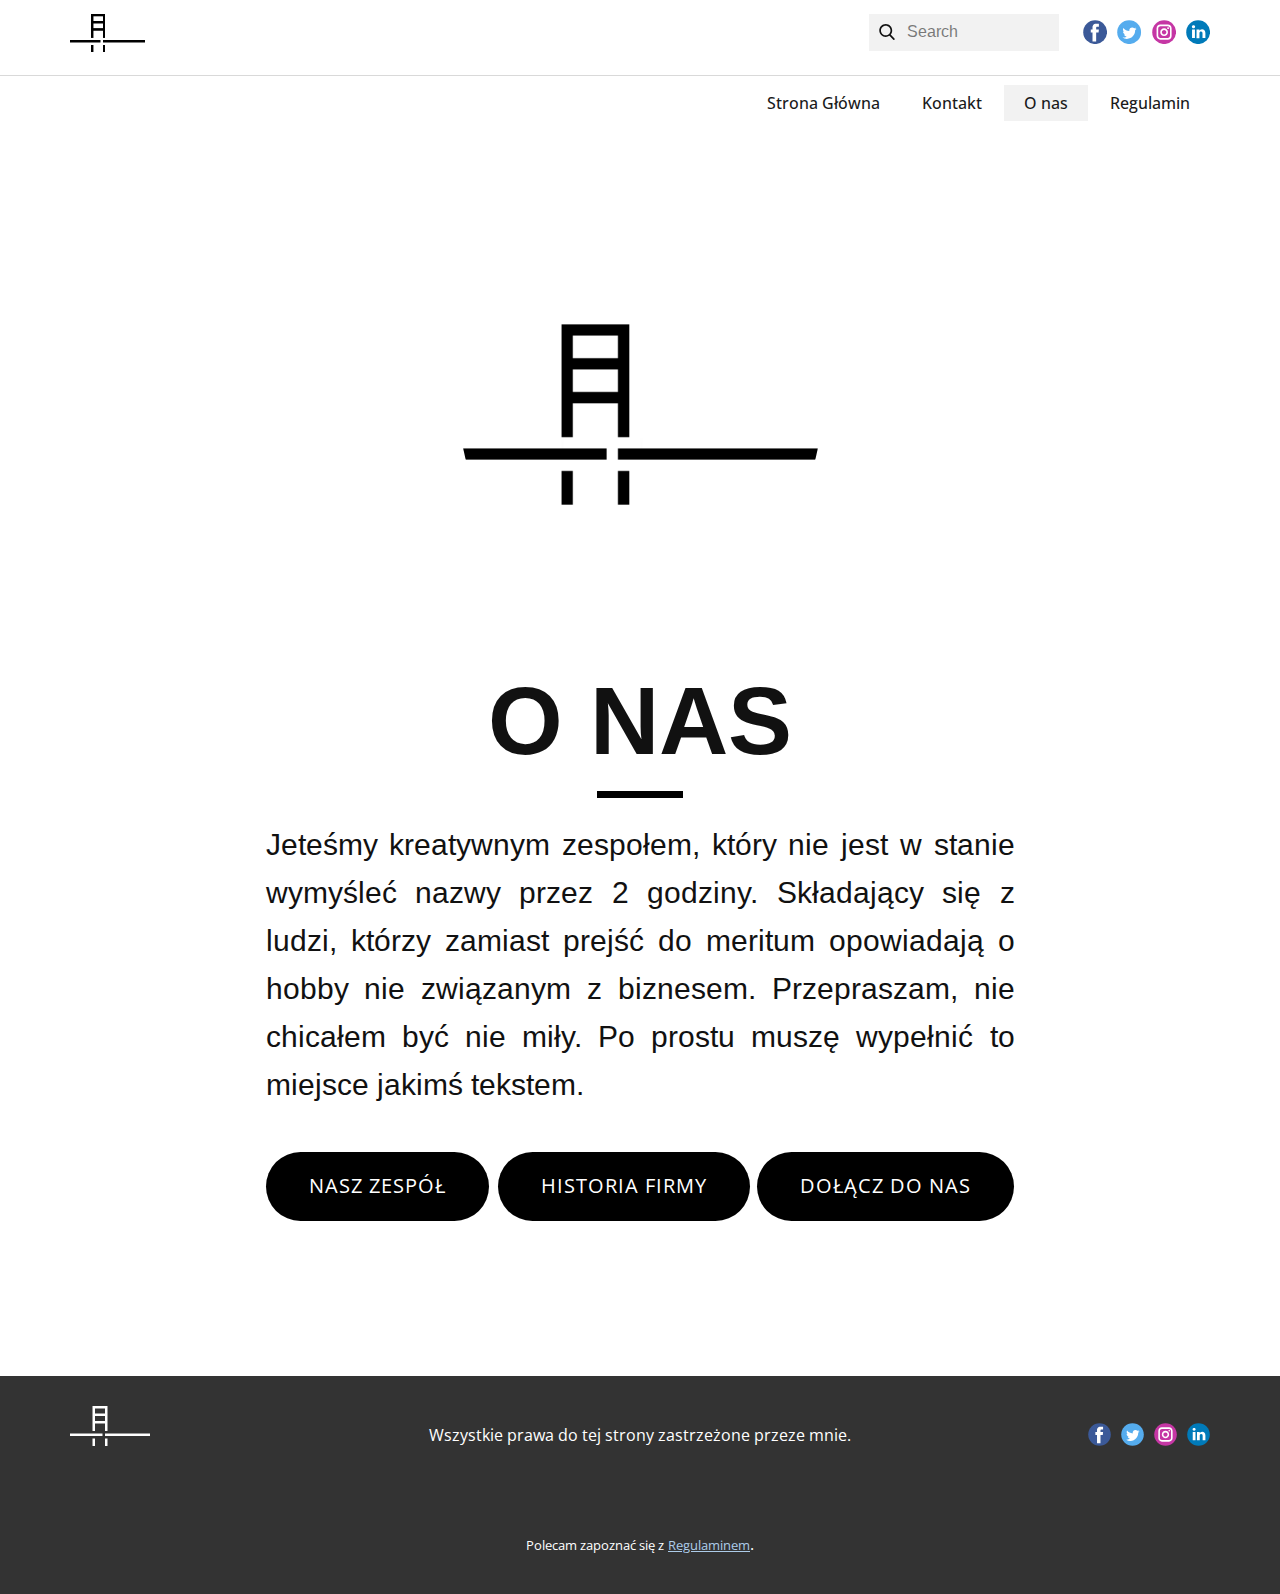
<file: O-nas.html>
<!DOCTYPE html>
<html style="font-size: 16px;">
  <head>
    <meta name="viewport" content="width=device-width, initial-scale=1.0">
    <meta charset="utf-8">
    <meta name="keywords" content="O nas">
    <meta name="description" content="">
    <meta name="page_type" content="np-template-header-footer-from-plugin">
    <title>O nas</title>
    <link rel="stylesheet" href="nicepage.css" media="screen">
<link rel="stylesheet" href="O-nas.css" media="screen">
    <script class="u-script" type="text/javascript" src="jquery.js" defer=""></script>
    <script class="u-script" type="text/javascript" src="nicepage.js" defer=""></script>
    <meta name="generator" content="Nicepage 3.12.1, nicepage.com">
    <link id="u-theme-google-font" rel="stylesheet" href="https://fonts.googleapis.com/css?family=Roboto:100,100i,300,300i,400,400i,500,500i,700,700i,900,900i|Open+Sans:300,300i,400,400i,600,600i,700,700i,800,800i">
    <link id="u-page-google-font" rel="stylesheet" href="https://fonts.googleapis.com/css?family=Arimo:400,400i,500,500i,600,600i,700,700i">
    
    
    
    
    <script type="application/ld+json">{
		"@context": "http://schema.org",
		"@type": "Organization",
		"name": "",
		"url": "index.html",
		"logo": "images/Beztytuu4.png",
		"sameAs": []
}</script>
    <meta property="og:title" content="O nas">
    <meta property="og:type" content="website">
    <meta name="theme-color" content="#478ac9">
    <link rel="canonical" href="index.html">
    <meta property="og:url" content="index.html">
  </head>
  <body class="u-body"><header class="u-clearfix u-header u-header" id="sec-b4f5"><a href="Strona-Główna.html" data-page-id="882013243" class="u-image u-logo u-image-1" data-image-width="256" data-image-height="128">
        <img src="images/Beztytuu4.png" class="u-logo-image u-logo-image-1" data-image-width="75">
      </a><form action="#" class="u-active-palette-1-base u-grey-5 u-hover-palette-1-base u-search u-search-left u-search-1">
        <button class="u-search-button" type="submit">
          <span class="u-search-icon u-spacing-10">
            <svg class="u-svg-link" preserveAspectRatio="xMidYMin slice" viewBox="0 0 56.966 56.966" style=""><use xmlns:xlink="http://www.w3.org/1999/xlink" xlink:href="#svg-0092"></use></svg>
            <svg xmlns="http://www.w3.org/2000/svg" xmlns:xlink="http://www.w3.org/1999/xlink" version="1.1" id="svg-0092" x="0px" y="0px" viewBox="0 0 56.966 56.966" style="enable-background:new 0 0 56.966 56.966;" xml:space="preserve" class="u-svg-content"><path d="M55.146,51.887L41.588,37.786c3.486-4.144,5.396-9.358,5.396-14.786c0-12.682-10.318-23-23-23s-23,10.318-23,23  s10.318,23,23,23c4.761,0,9.298-1.436,13.177-4.162l13.661,14.208c0.571,0.593,1.339,0.92,2.162,0.92  c0.779,0,1.518-0.297,2.079-0.837C56.255,54.982,56.293,53.08,55.146,51.887z M23.984,6c9.374,0,17,7.626,17,17s-7.626,17-17,17  s-17-7.626-17-17S14.61,6,23.984,6z"></path><g></g><g></g><g></g><g></g><g></g><g></g><g></g><g></g><g></g><g></g><g></g><g></g><g></g><g></g><g></g></svg>
          </span>
        </button>
        <input class="u-custom-font u-search-input u-search-input-1" type="search" name="search" value="" placeholder="Search">
      </form><div class="u-social-icons u-spacing-10 u-social-icons-1">
        <a class="u-social-url" title="facebook" target="_blank" href=""><span class="u-icon u-icon-circle u-social-facebook u-social-icon u-icon-1"><svg class="u-svg-link" preserveAspectRatio="xMidYMin slice" viewBox="0 0 112 112" style=""><use xmlns:xlink="http://www.w3.org/1999/xlink" xlink:href="#svg-5107"></use></svg><svg class="u-svg-content" viewBox="0 0 112 112" x="0" y="0" id="svg-5107"><circle fill="currentColor" cx="56.1" cy="56.1" r="55"></circle><path fill="#FFFFFF" d="M73.5,31.6h-9.1c-1.4,0-3.6,0.8-3.6,3.9v8.5h12.6L72,58.3H60.8v40.8H43.9V58.3h-8V43.9h8v-9.2
            c0-6.7,3.1-17,17-17h12.5v13.9H73.5z"></path></svg></span>
        </a>
        <a class="u-social-url" title="twitter" target="_blank" href=""><span class="u-icon u-icon-circle u-social-icon u-social-twitter u-icon-2"><svg class="u-svg-link" preserveAspectRatio="xMidYMin slice" viewBox="0 0 112 112" style=""><use xmlns:xlink="http://www.w3.org/1999/xlink" xlink:href="#svg-5589"></use></svg><svg class="u-svg-content" viewBox="0 0 112 112" x="0" y="0" id="svg-5589"><circle fill="currentColor" class="st0" cx="56.1" cy="56.1" r="55"></circle><path fill="#FFFFFF" d="M83.8,47.3c0,0.6,0,1.2,0,1.7c0,17.7-13.5,38.2-38.2,38.2C38,87.2,31,85,25,81.2c1,0.1,2.1,0.2,3.2,0.2
            c6.3,0,12.1-2.1,16.7-5.7c-5.9-0.1-10.8-4-12.5-9.3c0.8,0.2,1.7,0.2,2.5,0.2c1.2,0,2.4-0.2,3.5-0.5c-6.1-1.2-10.8-6.7-10.8-13.1
            c0-0.1,0-0.1,0-0.2c1.8,1,3.9,1.6,6.1,1.7c-3.6-2.4-6-6.5-6-11.2c0-2.5,0.7-4.8,1.8-6.7c6.6,8.1,16.5,13.5,27.6,14
            c-0.2-1-0.3-2-0.3-3.1c0-7.4,6-13.4,13.4-13.4c3.9,0,7.3,1.6,9.8,4.2c3.1-0.6,5.9-1.7,8.5-3.3c-1,3.1-3.1,5.8-5.9,7.4
            c2.7-0.3,5.3-1,7.7-2.1C88.7,43,86.4,45.4,83.8,47.3z"></path></svg></span>
        </a>
        <a class="u-social-url" title="instagram" target="_blank" href=""><span class="u-icon u-icon-circle u-social-icon u-social-instagram u-icon-3"><svg class="u-svg-link" preserveAspectRatio="xMidYMin slice" viewBox="0 0 112 112" style=""><use xmlns:xlink="http://www.w3.org/1999/xlink" xlink:href="#svg-391d"></use></svg><svg class="u-svg-content" viewBox="0 0 112 112" x="0" y="0" id="svg-391d"><circle fill="currentColor" cx="56.1" cy="56.1" r="55"></circle><path fill="#FFFFFF" d="M55.9,38.2c-9.9,0-17.9,8-17.9,17.9C38,66,46,74,55.9,74c9.9,0,17.9-8,17.9-17.9C73.8,46.2,65.8,38.2,55.9,38.2
            z M55.9,66.4c-5.7,0-10.3-4.6-10.3-10.3c-0.1-5.7,4.6-10.3,10.3-10.3c5.7,0,10.3,4.6,10.3,10.3C66.2,61.8,61.6,66.4,55.9,66.4z"></path><path fill="#FFFFFF" d="M74.3,33.5c-2.3,0-4.2,1.9-4.2,4.2s1.9,4.2,4.2,4.2s4.2-1.9,4.2-4.2S76.6,33.5,74.3,33.5z"></path><path fill="#FFFFFF" d="M73.1,21.3H38.6c-9.7,0-17.5,7.9-17.5,17.5v34.5c0,9.7,7.9,17.6,17.5,17.6h34.5c9.7,0,17.5-7.9,17.5-17.5V38.8
            C90.6,29.1,82.7,21.3,73.1,21.3z M83,73.3c0,5.5-4.5,9.9-9.9,9.9H38.6c-5.5,0-9.9-4.5-9.9-9.9V38.8c0-5.5,4.5-9.9,9.9-9.9h34.5
            c5.5,0,9.9,4.5,9.9,9.9V73.3z"></path></svg></span>
        </a>
        <a class="u-social-url" target="_blank" title="LinkedIn" href=""><span class="u-icon u-icon-circle u-social-icon u-social-linkedin u-icon-4"><svg class="u-svg-link" preserveAspectRatio="xMidYMin slice" viewBox="0 0 112 112" style=""><use xmlns:xlink="http://www.w3.org/1999/xlink" xlink:href="#svg-e1b3"></use></svg><svg class="u-svg-content" viewBox="0 0 112 112" x="0" y="0" id="svg-e1b3"><circle fill="currentColor" cx="56.1" cy="56.1" r="55"></circle><path fill="#FFFFFF" d="M41.3,83.7H27.9V43.4h13.4V83.7z M34.6,37.9L34.6,37.9c-4.6,0-7.5-3.1-7.5-7c0-4,3-7,7.6-7s7.4,3,7.5,7
            C42.2,34.8,39.2,37.9,34.6,37.9z M89.6,83.7H76.2V62.2c0-5.4-1.9-9.1-6.8-9.1c-3.7,0-5.9,2.5-6.9,4.9c-0.4,0.9-0.4,2.1-0.4,3.3v22.5
            H48.7c0,0,0.2-36.5,0-40.3h13.4v5.7c1.8-2.7,5-6.7,12.1-6.7c8.8,0,15.4,5.8,15.4,18.1V83.7z"></path></svg></span>
        </a>
      </div><div class="u-align-left u-border-1 u-border-grey-15 u-expanded-width u-line u-line-horizontal u-line-1"></div><nav class="u-align-right u-menu u-menu-dropdown u-offcanvas u-menu-1">
        <div class="menu-collapse" style="font-size: 1rem; letter-spacing: 0px; font-weight: 500;">
          <a class="u-button-style u-custom-active-border-color u-custom-active-color u-custom-border u-custom-border-color u-custom-borders u-custom-hover-border-color u-custom-hover-color u-custom-left-right-menu-spacing u-custom-padding-bottom u-custom-text-active-color u-custom-text-color u-custom-text-hover-color u-custom-top-bottom-menu-spacing u-nav-link" href="#" style="padding: 4px 30px; font-size: calc(1em + 8px);">
            <svg class="u-svg-link" preserveAspectRatio="xMidYMin slice" viewBox="0 0 302 302" style=""><use xmlns:xlink="http://www.w3.org/1999/xlink" xlink:href="#svg-5c50"></use></svg>
            <svg xmlns="http://www.w3.org/2000/svg" xmlns:xlink="http://www.w3.org/1999/xlink" version="1.1" id="svg-5c50" x="0px" y="0px" viewBox="0 0 302 302" style="enable-background:new 0 0 302 302;" xml:space="preserve" class="u-svg-content"><g><rect y="36" width="302" height="30"></rect><rect y="236" width="302" height="30"></rect><rect y="136" width="302" height="30"></rect>
</g><g></g><g></g><g></g><g></g><g></g><g></g><g></g><g></g><g></g><g></g><g></g><g></g><g></g><g></g><g></g></svg>
          </a>
        </div>
        <div class="u-custom-menu u-nav-container">
          <ul class="u-nav u-spacing-2 u-unstyled u-nav-1"><li class="u-nav-item"><a class="u-active-grey-5 u-border-active-palette-1-base u-border-hover-palette-1-base u-border-no-left u-border-no-right u-border-no-top u-button-style u-hover-grey-10 u-nav-link u-text-active-grey-90 u-text-grey-90 u-text-hover-grey-90" href="Strona-Główna.html" style="padding: 10px 20px;">Strona Główna</a>
</li><li class="u-nav-item"><a class="u-active-grey-5 u-border-active-palette-1-base u-border-hover-palette-1-base u-border-no-left u-border-no-right u-border-no-top u-button-style u-hover-grey-10 u-nav-link u-text-active-grey-90 u-text-grey-90 u-text-hover-grey-90" href="Kontakt.html" style="padding: 10px 20px;">Kontakt</a>
</li><li class="u-nav-item"><a class="u-active-grey-5 u-border-active-palette-1-base u-border-hover-palette-1-base u-border-no-left u-border-no-right u-border-no-top u-button-style u-hover-grey-10 u-nav-link u-text-active-grey-90 u-text-grey-90 u-text-hover-grey-90" href="O-nas.html" style="padding: 10px 20px;">O nas</a><div class="u-nav-popup"><ul class="u-h-spacing-20 u-nav u-unstyled u-v-spacing-10 u-nav-2"><li class="u-nav-item"><a class="u-button-style u-nav-link u-white" href="O-nas.html">O nas</a>
</li><li class="u-nav-item"><a class="u-button-style u-nav-link u-white" href="Historia.html">Historia</a>
</li><li class="u-nav-item"><a class="u-button-style u-nav-link u-white" href="Zespół.html">Zespół</a>
</li><li class="u-nav-item"><a class="u-button-style u-nav-link u-white" href="Dołącz-do-nas.html">Dołącz do nas</a>
</li></ul>
</div>
</li><li class="u-nav-item"><a class="u-active-grey-5 u-border-active-palette-1-base u-border-hover-palette-1-base u-border-no-left u-border-no-right u-border-no-top u-button-style u-hover-grey-10 u-nav-link u-text-active-grey-90 u-text-grey-90 u-text-hover-grey-90" href="Regulamin.html" style="padding: 10px 20px;">Regulamin</a>
</li></ul>
        </div>
        <div class="u-custom-menu u-nav-container-collapse">
          <div class="u-align-center u-black u-container-style u-inner-container-layout u-opacity u-opacity-95 u-sidenav">
            <div class="u-sidenav-overflow">
              <div class="u-menu-close"></div>
              <ul class="u-align-center u-nav u-popupmenu-items u-unstyled u-nav-3"><li class="u-nav-item"><a class="u-button-style u-nav-link" href="Strona-Główna.html" style="padding: 10px 20px;">Strona Główna</a>
</li><li class="u-nav-item"><a class="u-button-style u-nav-link" href="Kontakt.html" style="padding: 10px 20px;">Kontakt</a>
</li><li class="u-nav-item"><a class="u-button-style u-nav-link" href="O-nas.html" style="padding: 10px 20px;">O nas</a><div class="u-nav-popup"><ul class="u-h-spacing-20 u-nav u-unstyled u-v-spacing-10 u-nav-4"><li class="u-nav-item"><a class="u-button-style u-nav-link" href="O-nas.html">O nas</a>
</li><li class="u-nav-item"><a class="u-button-style u-nav-link" href="Historia.html">Historia</a>
</li><li class="u-nav-item"><a class="u-button-style u-nav-link" href="Zespół.html">Zespół</a>
</li><li class="u-nav-item"><a class="u-button-style u-nav-link" href="Dołącz-do-nas.html">Dołącz do nas</a>
</li></ul>
</div>
</li><li class="u-nav-item"><a class="u-button-style u-nav-link" href="Regulamin.html" style="padding: 10px 20px;">Regulamin</a>
</li></ul>
            </div>
          </div>
          <div class="u-black u-menu-overlay u-opacity u-opacity-70"></div>
        </div>
      </nav></header>
    <section class="u-align-center u-clearfix u-section-1" id="sec-9ecc">
      <div class="u-clearfix u-sheet u-sheet-1">
        <div alt="" class="u-image u-image-circle u-image-1" data-image-width="512" data-image-height="256"></div>
        <h2 class="u-custom-font u-text u-text-1">O nas</h2>
        <div class="u-border-7 u-border-black u-line u-line-horizontal u-line-1"></div>
        <p class="u-align-center-xs u-align-justify-lg u-align-justify-md u-align-justify-sm u-align-justify-xl u-custom-font u-text u-text-2">Jeteśmy kreatywnym zespołem, który nie jest w stanie wymyśleć nazwy przez 2 godziny. Składający się z ludzi, którzy zamiast prejść do meritum opowiadają o hobby nie związanym z biznesem. Przepraszam, nie chicałem być nie miły. Po prostu muszę wypełnić to miejsce jakimś tekstem.</p>
        <a href="Zespół.html" data-page-id="3921800" class="u-black u-btn u-btn-round u-button-style u-radius-50 u-text-body-alt-color u-btn-1">Nasz zespół</a>
        <a href="Historia.html" data-page-id="1225121712" class="u-black u-btn u-btn-round u-button-style u-radius-50 u-text-body-alt-color u-btn-2">Historia firmy</a>
        <a href="Dołącz-do-nas.html" data-page-id="498101350" class="u-black u-btn u-btn-round u-button-style u-radius-50 u-text-body-alt-color u-btn-3">Dołącz do nas</a>
      </div>
    </section>
    
    
    
    
    <footer class="u-align-center-md u-align-center-sm u-align-center-xs u-clearfix u-footer u-grey-80" id="sec-6094"><div class="u-clearfix u-sheet u-sheet-1">
        <a href="Strona-Główna.html" data-page-id="882013243" class="u-image u-logo u-image-1" data-image-width="256" data-image-height="128" title="Strona Główna">
          <img src="images/Beznazwy.png" class="u-logo-image u-logo-image-1" data-image-width="80">
        </a>
        <div class="u-align-left u-social-icons u-spacing-10 u-social-icons-1">
          <a class="u-social-url" title="facebook" target="_blank" href=""><span class="u-icon u-icon-circle u-social-facebook u-social-icon u-icon-1"><svg class="u-svg-link" preserveAspectRatio="xMidYMin slice" viewBox="0 0 112 112" style=""><use xmlns:xlink="http://www.w3.org/1999/xlink" xlink:href="#svg-6fd4"></use></svg><svg class="u-svg-content" viewBox="0 0 112 112" x="0" y="0" id="svg-6fd4"><circle fill="currentColor" cx="56.1" cy="56.1" r="55"></circle><path fill="#FFFFFF" d="M73.5,31.6h-9.1c-1.4,0-3.6,0.8-3.6,3.9v8.5h12.6L72,58.3H60.8v40.8H43.9V58.3h-8V43.9h8v-9.2
            c0-6.7,3.1-17,17-17h12.5v13.9H73.5z"></path></svg></span>
          </a>
          <a class="u-social-url" title="twitter" target="_blank" href=""><span class="u-icon u-icon-circle u-social-icon u-social-twitter u-icon-2"><svg class="u-svg-link" preserveAspectRatio="xMidYMin slice" viewBox="0 0 112 112" style=""><use xmlns:xlink="http://www.w3.org/1999/xlink" xlink:href="#svg-c3f3"></use></svg><svg class="u-svg-content" viewBox="0 0 112 112" x="0" y="0" id="svg-c3f3"><circle fill="currentColor" class="st0" cx="56.1" cy="56.1" r="55"></circle><path fill="#FFFFFF" d="M83.8,47.3c0,0.6,0,1.2,0,1.7c0,17.7-13.5,38.2-38.2,38.2C38,87.2,31,85,25,81.2c1,0.1,2.1,0.2,3.2,0.2
            c6.3,0,12.1-2.1,16.7-5.7c-5.9-0.1-10.8-4-12.5-9.3c0.8,0.2,1.7,0.2,2.5,0.2c1.2,0,2.4-0.2,3.5-0.5c-6.1-1.2-10.8-6.7-10.8-13.1
            c0-0.1,0-0.1,0-0.2c1.8,1,3.9,1.6,6.1,1.7c-3.6-2.4-6-6.5-6-11.2c0-2.5,0.7-4.8,1.8-6.7c6.6,8.1,16.5,13.5,27.6,14
            c-0.2-1-0.3-2-0.3-3.1c0-7.4,6-13.4,13.4-13.4c3.9,0,7.3,1.6,9.8,4.2c3.1-0.6,5.9-1.7,8.5-3.3c-1,3.1-3.1,5.8-5.9,7.4
            c2.7-0.3,5.3-1,7.7-2.1C88.7,43,86.4,45.4,83.8,47.3z"></path></svg></span>
          </a>
          <a class="u-social-url" title="instagram" target="_blank" href=""><span class="u-icon u-icon-circle u-social-icon u-social-instagram u-icon-3"><svg class="u-svg-link" preserveAspectRatio="xMidYMin slice" viewBox="0 0 112 112" style=""><use xmlns:xlink="http://www.w3.org/1999/xlink" xlink:href="#svg-952b"></use></svg><svg class="u-svg-content" viewBox="0 0 112 112" x="0" y="0" id="svg-952b"><circle fill="currentColor" cx="56.1" cy="56.1" r="55"></circle><path fill="#FFFFFF" d="M55.9,38.2c-9.9,0-17.9,8-17.9,17.9C38,66,46,74,55.9,74c9.9,0,17.9-8,17.9-17.9C73.8,46.2,65.8,38.2,55.9,38.2
            z M55.9,66.4c-5.7,0-10.3-4.6-10.3-10.3c-0.1-5.7,4.6-10.3,10.3-10.3c5.7,0,10.3,4.6,10.3,10.3C66.2,61.8,61.6,66.4,55.9,66.4z"></path><path fill="#FFFFFF" d="M74.3,33.5c-2.3,0-4.2,1.9-4.2,4.2s1.9,4.2,4.2,4.2s4.2-1.9,4.2-4.2S76.6,33.5,74.3,33.5z"></path><path fill="#FFFFFF" d="M73.1,21.3H38.6c-9.7,0-17.5,7.9-17.5,17.5v34.5c0,9.7,7.9,17.6,17.5,17.6h34.5c9.7,0,17.5-7.9,17.5-17.5V38.8
            C90.6,29.1,82.7,21.3,73.1,21.3z M83,73.3c0,5.5-4.5,9.9-9.9,9.9H38.6c-5.5,0-9.9-4.5-9.9-9.9V38.8c0-5.5,4.5-9.9,9.9-9.9h34.5
            c5.5,0,9.9,4.5,9.9,9.9V73.3z"></path></svg></span>
          </a>
          <a class="u-social-url" title="linkedin" target="_blank" href=""><span class="u-icon u-icon-circle u-social-icon u-social-linkedin u-icon-4"><svg class="u-svg-link" preserveAspectRatio="xMidYMin slice" viewBox="0 0 112 112" style=""><use xmlns:xlink="http://www.w3.org/1999/xlink" xlink:href="#svg-41d4"></use></svg><svg class="u-svg-content" viewBox="0 0 112 112" x="0" y="0" id="svg-41d4"><circle fill="currentColor" cx="56.1" cy="56.1" r="55"></circle><path fill="#FFFFFF" d="M41.3,83.7H27.9V43.4h13.4V83.7z M34.6,37.9L34.6,37.9c-4.6,0-7.5-3.1-7.5-7c0-4,3-7,7.6-7s7.4,3,7.5,7
            C42.2,34.8,39.2,37.9,34.6,37.9z M89.6,83.7H76.2V62.2c0-5.4-1.9-9.1-6.8-9.1c-3.7,0-5.9,2.5-6.9,4.9c-0.4,0.9-0.4,2.1-0.4,3.3v22.5
            H48.7c0,0,0.2-36.5,0-40.3h13.4v5.7c1.8-2.7,5-6.7,12.1-6.7c8.8,0,15.4,5.8,15.4,18.1V83.7z"></path></svg></span>
          </a>
        </div>
        <p class="u-align-center-lg u-align-center-md u-align-center-xl u-text u-text-1">Wszystkie prawa do tej strony zastrzeżone przeze mnie.</p>
      </div></footer>
    <section class="u-backlink u-clearfix u-grey-80">



      <p class="u-text">
        <span>Polecam zapoznać się z </span>
      </p>
      <a class="u-link" href="http://starsup.ml/Regulamin.html" target="_blank">
        <span>regulaminem</span>
      </a>.
    </section>
  </body>
</html>
</file>
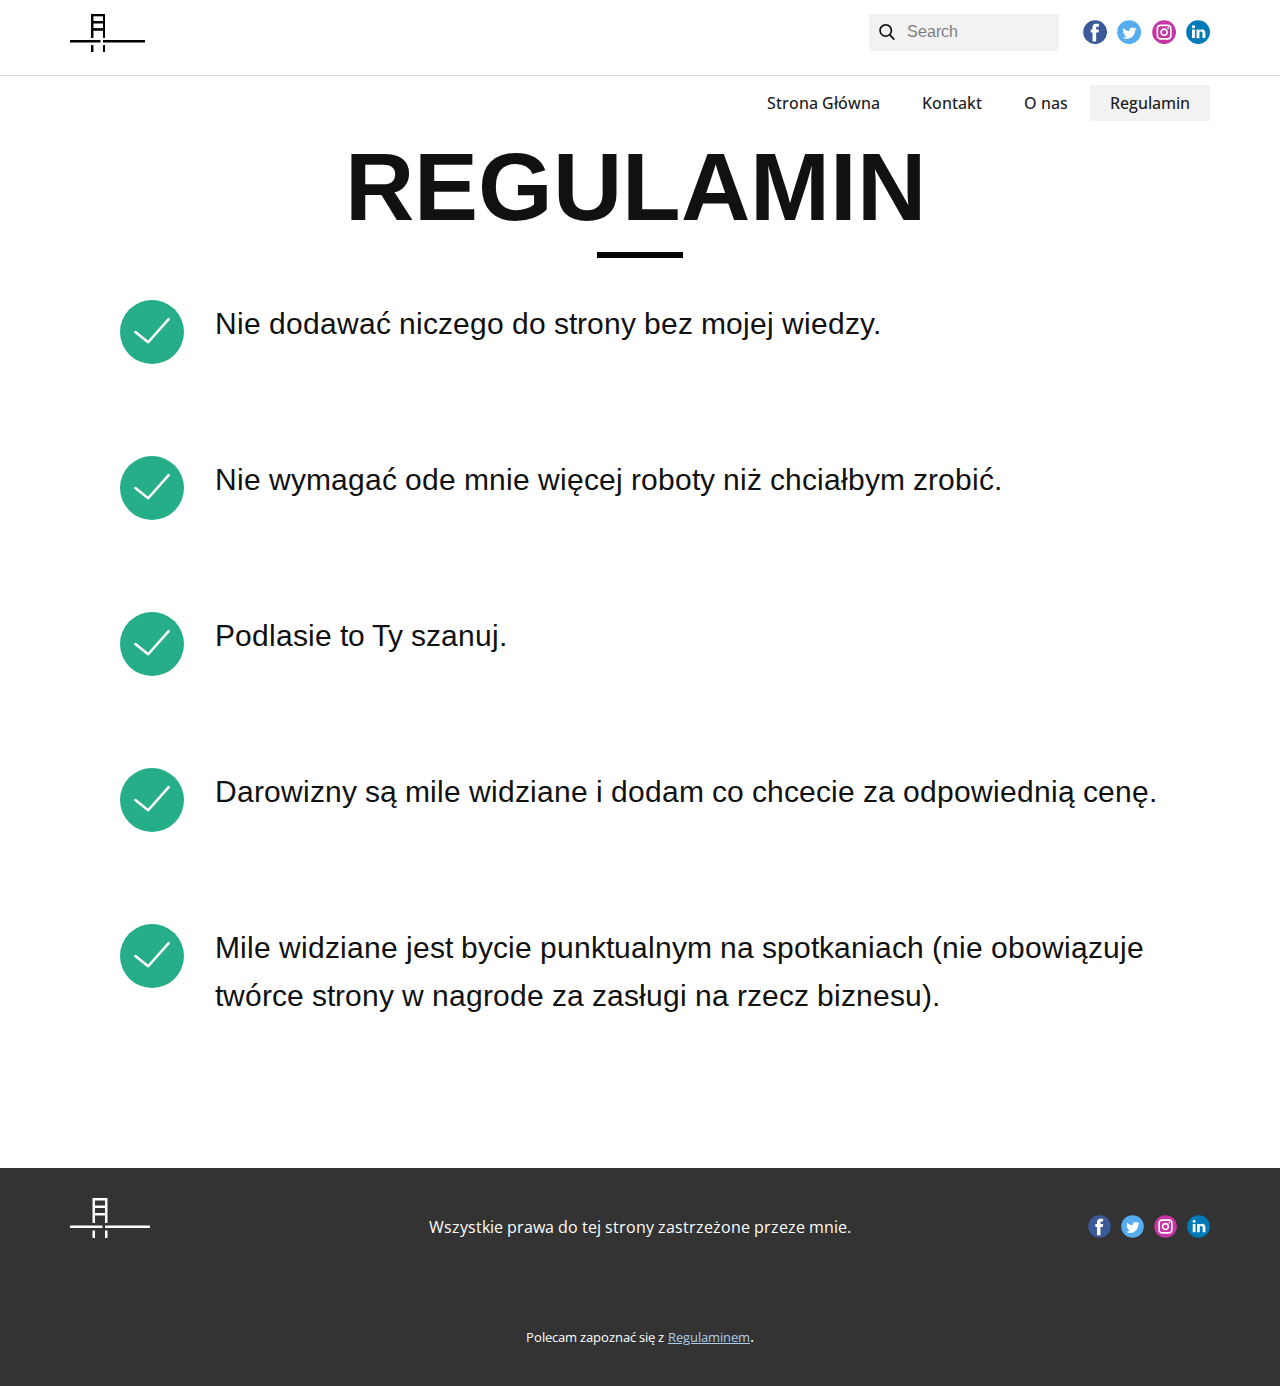
<file: Regulamin.html>
<!DOCTYPE html>
<html style="font-size: 16px;">
  <head>
    <meta name="viewport" content="width=device-width, initial-scale=1.0">
    <meta charset="utf-8">
    <meta name="keywords" content="O nas">
    <meta name="description" content="">
    <meta name="page_type" content="np-template-header-footer-from-plugin">
    <title>Regulamin</title>
    <link rel="stylesheet" href="nicepage.css" media="screen">
<link rel="stylesheet" href="Regulamin.css" media="screen">
    <script class="u-script" type="text/javascript" src="jquery.js" defer=""></script>
    <script class="u-script" type="text/javascript" src="nicepage.js" defer=""></script>
    <meta name="generator" content="Nicepage 3.12.1, nicepage.com">
    <link id="u-theme-google-font" rel="stylesheet" href="https://fonts.googleapis.com/css?family=Roboto:100,100i,300,300i,400,400i,500,500i,700,700i,900,900i|Open+Sans:300,300i,400,400i,600,600i,700,700i,800,800i">
    <link id="u-page-google-font" rel="stylesheet" href="https://fonts.googleapis.com/css?family=Arimo:400,400i,500,500i,600,600i,700,700i">
    
    
    
    
    <script type="application/ld+json">{
		"@context": "http://schema.org",
		"@type": "Organization",
		"name": "",
		"url": "index.html",
		"logo": "images/Beztytuu4.png",
		"sameAs": []
}</script>
    <meta property="og:title" content="Regulamin">
    <meta property="og:type" content="website">
    <meta name="theme-color" content="#478ac9">
    <link rel="canonical" href="index.html">
    <meta property="og:url" content="index.html">
  </head>
  <body class="u-body"><header class="u-clearfix u-header u-header" id="sec-b4f5"><a href="Strona-Główna.html" data-page-id="882013243" class="u-image u-logo u-image-1" data-image-width="256" data-image-height="128">
        <img src="images/Beztytuu4.png" class="u-logo-image u-logo-image-1" data-image-width="75">
      </a><form action="#" class="u-active-palette-1-base u-grey-5 u-hover-palette-1-base u-search u-search-left u-search-1">
        <button class="u-search-button" type="submit">
          <span class="u-search-icon u-spacing-10">
            <svg class="u-svg-link" preserveAspectRatio="xMidYMin slice" viewBox="0 0 56.966 56.966" style=""><use xmlns:xlink="http://www.w3.org/1999/xlink" xlink:href="#svg-0092"></use></svg>
            <svg xmlns="http://www.w3.org/2000/svg" xmlns:xlink="http://www.w3.org/1999/xlink" version="1.1" id="svg-0092" x="0px" y="0px" viewBox="0 0 56.966 56.966" style="enable-background:new 0 0 56.966 56.966;" xml:space="preserve" class="u-svg-content"><path d="M55.146,51.887L41.588,37.786c3.486-4.144,5.396-9.358,5.396-14.786c0-12.682-10.318-23-23-23s-23,10.318-23,23  s10.318,23,23,23c4.761,0,9.298-1.436,13.177-4.162l13.661,14.208c0.571,0.593,1.339,0.92,2.162,0.92  c0.779,0,1.518-0.297,2.079-0.837C56.255,54.982,56.293,53.08,55.146,51.887z M23.984,6c9.374,0,17,7.626,17,17s-7.626,17-17,17  s-17-7.626-17-17S14.61,6,23.984,6z"></path><g></g><g></g><g></g><g></g><g></g><g></g><g></g><g></g><g></g><g></g><g></g><g></g><g></g><g></g><g></g></svg>
          </span>
        </button>
        <input class="u-custom-font u-search-input u-search-input-1" type="search" name="search" value="" placeholder="Search">
      </form><div class="u-social-icons u-spacing-10 u-social-icons-1">
        <a class="u-social-url" title="facebook" target="_blank" href=""><span class="u-icon u-icon-circle u-social-facebook u-social-icon u-icon-1"><svg class="u-svg-link" preserveAspectRatio="xMidYMin slice" viewBox="0 0 112 112" style=""><use xmlns:xlink="http://www.w3.org/1999/xlink" xlink:href="#svg-5107"></use></svg><svg class="u-svg-content" viewBox="0 0 112 112" x="0" y="0" id="svg-5107"><circle fill="currentColor" cx="56.1" cy="56.1" r="55"></circle><path fill="#FFFFFF" d="M73.5,31.6h-9.1c-1.4,0-3.6,0.8-3.6,3.9v8.5h12.6L72,58.3H60.8v40.8H43.9V58.3h-8V43.9h8v-9.2
            c0-6.7,3.1-17,17-17h12.5v13.9H73.5z"></path></svg></span>
        </a>
        <a class="u-social-url" title="twitter" target="_blank" href=""><span class="u-icon u-icon-circle u-social-icon u-social-twitter u-icon-2"><svg class="u-svg-link" preserveAspectRatio="xMidYMin slice" viewBox="0 0 112 112" style=""><use xmlns:xlink="http://www.w3.org/1999/xlink" xlink:href="#svg-5589"></use></svg><svg class="u-svg-content" viewBox="0 0 112 112" x="0" y="0" id="svg-5589"><circle fill="currentColor" class="st0" cx="56.1" cy="56.1" r="55"></circle><path fill="#FFFFFF" d="M83.8,47.3c0,0.6,0,1.2,0,1.7c0,17.7-13.5,38.2-38.2,38.2C38,87.2,31,85,25,81.2c1,0.1,2.1,0.2,3.2,0.2
            c6.3,0,12.1-2.1,16.7-5.7c-5.9-0.1-10.8-4-12.5-9.3c0.8,0.2,1.7,0.2,2.5,0.2c1.2,0,2.4-0.2,3.5-0.5c-6.1-1.2-10.8-6.7-10.8-13.1
            c0-0.1,0-0.1,0-0.2c1.8,1,3.9,1.6,6.1,1.7c-3.6-2.4-6-6.5-6-11.2c0-2.5,0.7-4.8,1.8-6.7c6.6,8.1,16.5,13.5,27.6,14
            c-0.2-1-0.3-2-0.3-3.1c0-7.4,6-13.4,13.4-13.4c3.9,0,7.3,1.6,9.8,4.2c3.1-0.6,5.9-1.7,8.5-3.3c-1,3.1-3.1,5.8-5.9,7.4
            c2.7-0.3,5.3-1,7.7-2.1C88.7,43,86.4,45.4,83.8,47.3z"></path></svg></span>
        </a>
        <a class="u-social-url" title="instagram" target="_blank" href=""><span class="u-icon u-icon-circle u-social-icon u-social-instagram u-icon-3"><svg class="u-svg-link" preserveAspectRatio="xMidYMin slice" viewBox="0 0 112 112" style=""><use xmlns:xlink="http://www.w3.org/1999/xlink" xlink:href="#svg-391d"></use></svg><svg class="u-svg-content" viewBox="0 0 112 112" x="0" y="0" id="svg-391d"><circle fill="currentColor" cx="56.1" cy="56.1" r="55"></circle><path fill="#FFFFFF" d="M55.9,38.2c-9.9,0-17.9,8-17.9,17.9C38,66,46,74,55.9,74c9.9,0,17.9-8,17.9-17.9C73.8,46.2,65.8,38.2,55.9,38.2
            z M55.9,66.4c-5.7,0-10.3-4.6-10.3-10.3c-0.1-5.7,4.6-10.3,10.3-10.3c5.7,0,10.3,4.6,10.3,10.3C66.2,61.8,61.6,66.4,55.9,66.4z"></path><path fill="#FFFFFF" d="M74.3,33.5c-2.3,0-4.2,1.9-4.2,4.2s1.9,4.2,4.2,4.2s4.2-1.9,4.2-4.2S76.6,33.5,74.3,33.5z"></path><path fill="#FFFFFF" d="M73.1,21.3H38.6c-9.7,0-17.5,7.9-17.5,17.5v34.5c0,9.7,7.9,17.6,17.5,17.6h34.5c9.7,0,17.5-7.9,17.5-17.5V38.8
            C90.6,29.1,82.7,21.3,73.1,21.3z M83,73.3c0,5.5-4.5,9.9-9.9,9.9H38.6c-5.5,0-9.9-4.5-9.9-9.9V38.8c0-5.5,4.5-9.9,9.9-9.9h34.5
            c5.5,0,9.9,4.5,9.9,9.9V73.3z"></path></svg></span>
        </a>
        <a class="u-social-url" target="_blank" title="LinkedIn" href=""><span class="u-icon u-icon-circle u-social-icon u-social-linkedin u-icon-4"><svg class="u-svg-link" preserveAspectRatio="xMidYMin slice" viewBox="0 0 112 112" style=""><use xmlns:xlink="http://www.w3.org/1999/xlink" xlink:href="#svg-e1b3"></use></svg><svg class="u-svg-content" viewBox="0 0 112 112" x="0" y="0" id="svg-e1b3"><circle fill="currentColor" cx="56.1" cy="56.1" r="55"></circle><path fill="#FFFFFF" d="M41.3,83.7H27.9V43.4h13.4V83.7z M34.6,37.9L34.6,37.9c-4.6,0-7.5-3.1-7.5-7c0-4,3-7,7.6-7s7.4,3,7.5,7
            C42.2,34.8,39.2,37.9,34.6,37.9z M89.6,83.7H76.2V62.2c0-5.4-1.9-9.1-6.8-9.1c-3.7,0-5.9,2.5-6.9,4.9c-0.4,0.9-0.4,2.1-0.4,3.3v22.5
            H48.7c0,0,0.2-36.5,0-40.3h13.4v5.7c1.8-2.7,5-6.7,12.1-6.7c8.8,0,15.4,5.8,15.4,18.1V83.7z"></path></svg></span>
        </a>
      </div><div class="u-align-left u-border-1 u-border-grey-15 u-expanded-width u-line u-line-horizontal u-line-1"></div><nav class="u-align-right u-menu u-menu-dropdown u-offcanvas u-menu-1">
        <div class="menu-collapse" style="font-size: 1rem; letter-spacing: 0px; font-weight: 500;">
          <a class="u-button-style u-custom-active-border-color u-custom-active-color u-custom-border u-custom-border-color u-custom-borders u-custom-hover-border-color u-custom-hover-color u-custom-left-right-menu-spacing u-custom-padding-bottom u-custom-text-active-color u-custom-text-color u-custom-text-hover-color u-custom-top-bottom-menu-spacing u-nav-link" href="#" style="padding: 4px 30px; font-size: calc(1em + 8px);">
            <svg class="u-svg-link" preserveAspectRatio="xMidYMin slice" viewBox="0 0 302 302" style=""><use xmlns:xlink="http://www.w3.org/1999/xlink" xlink:href="#svg-5c50"></use></svg>
            <svg xmlns="http://www.w3.org/2000/svg" xmlns:xlink="http://www.w3.org/1999/xlink" version="1.1" id="svg-5c50" x="0px" y="0px" viewBox="0 0 302 302" style="enable-background:new 0 0 302 302;" xml:space="preserve" class="u-svg-content"><g><rect y="36" width="302" height="30"></rect><rect y="236" width="302" height="30"></rect><rect y="136" width="302" height="30"></rect>
</g><g></g><g></g><g></g><g></g><g></g><g></g><g></g><g></g><g></g><g></g><g></g><g></g><g></g><g></g><g></g></svg>
          </a>
        </div>
        <div class="u-custom-menu u-nav-container">
          <ul class="u-nav u-spacing-2 u-unstyled u-nav-1"><li class="u-nav-item"><a class="u-active-grey-5 u-border-active-palette-1-base u-border-hover-palette-1-base u-border-no-left u-border-no-right u-border-no-top u-button-style u-hover-grey-10 u-nav-link u-text-active-grey-90 u-text-grey-90 u-text-hover-grey-90" href="Strona-Główna.html" style="padding: 10px 20px;">Strona Główna</a>
</li><li class="u-nav-item"><a class="u-active-grey-5 u-border-active-palette-1-base u-border-hover-palette-1-base u-border-no-left u-border-no-right u-border-no-top u-button-style u-hover-grey-10 u-nav-link u-text-active-grey-90 u-text-grey-90 u-text-hover-grey-90" href="Kontakt.html" style="padding: 10px 20px;">Kontakt</a>
</li><li class="u-nav-item"><a class="u-active-grey-5 u-border-active-palette-1-base u-border-hover-palette-1-base u-border-no-left u-border-no-right u-border-no-top u-button-style u-hover-grey-10 u-nav-link u-text-active-grey-90 u-text-grey-90 u-text-hover-grey-90" href="O-nas.html" style="padding: 10px 20px;">O nas</a><div class="u-nav-popup"><ul class="u-h-spacing-20 u-nav u-unstyled u-v-spacing-10 u-nav-2"><li class="u-nav-item"><a class="u-button-style u-nav-link u-white" href="O-nas.html">O nas</a>
</li><li class="u-nav-item"><a class="u-button-style u-nav-link u-white" href="Historia.html">Historia</a>
</li><li class="u-nav-item"><a class="u-button-style u-nav-link u-white" href="Zespół.html">Zespół</a>
</li><li class="u-nav-item"><a class="u-button-style u-nav-link u-white" href="Dołącz-do-nas.html">Dołącz do nas</a>
</li></ul>
</div>
</li><li class="u-nav-item"><a class="u-active-grey-5 u-border-active-palette-1-base u-border-hover-palette-1-base u-border-no-left u-border-no-right u-border-no-top u-button-style u-hover-grey-10 u-nav-link u-text-active-grey-90 u-text-grey-90 u-text-hover-grey-90" href="Regulamin.html" style="padding: 10px 20px;">Regulamin</a>
</li></ul>
        </div>
        <div class="u-custom-menu u-nav-container-collapse">
          <div class="u-align-center u-black u-container-style u-inner-container-layout u-opacity u-opacity-95 u-sidenav">
            <div class="u-sidenav-overflow">
              <div class="u-menu-close"></div>
              <ul class="u-align-center u-nav u-popupmenu-items u-unstyled u-nav-3"><li class="u-nav-item"><a class="u-button-style u-nav-link" href="Strona-Główna.html" style="padding: 10px 20px;">Strona Główna</a>
</li><li class="u-nav-item"><a class="u-button-style u-nav-link" href="Kontakt.html" style="padding: 10px 20px;">Kontakt</a>
</li><li class="u-nav-item"><a class="u-button-style u-nav-link" href="O-nas.html" style="padding: 10px 20px;">O nas</a><div class="u-nav-popup"><ul class="u-h-spacing-20 u-nav u-unstyled u-v-spacing-10 u-nav-4"><li class="u-nav-item"><a class="u-button-style u-nav-link" href="O-nas.html">O nas</a>
</li><li class="u-nav-item"><a class="u-button-style u-nav-link" href="Historia.html">Historia</a>
</li><li class="u-nav-item"><a class="u-button-style u-nav-link" href="Zespół.html">Zespół</a>
</li><li class="u-nav-item"><a class="u-button-style u-nav-link" href="Dołącz-do-nas.html">Dołącz do nas</a>
</li></ul>
</div>
</li><li class="u-nav-item"><a class="u-button-style u-nav-link" href="Regulamin.html" style="padding: 10px 20px;">Regulamin</a>
</li></ul>
            </div>
          </div>
          <div class="u-black u-menu-overlay u-opacity u-opacity-70"></div>
        </div>
      </nav></header>
    <section class="u-clearfix u-section-1" id="sec-33cb">
      <div class="u-clearfix u-sheet u-sheet-1">
        <h1 class="u-align-center-xs u-custom-font u-text u-title u-text-1">REGULAMIN</h1>
        <div class="u-border-6 u-border-black u-line u-line-horizontal u-line-1"></div>
        <div class="u-align-center u-expanded-width u-list u-list-1">
          <div class="u-repeater u-repeater-1">
            <div class="u-align-left u-container-style u-list-item u-repeater-item u-shape-rectangle">
              <div class="u-container-layout u-similar-container u-valign-bottom u-container-layout-1"><span class="u-icon u-icon-circle u-icon-1"><svg class="u-svg-link" preserveAspectRatio="xMidYMin slice" viewBox="0 0 50 50" style=""><use xmlns:xlink="http://www.w3.org/1999/xlink" xlink:href="#svg-3a8a"></use></svg><svg class="u-svg-content" viewBox="0 0 50 50" x="0px" y="0px" id="svg-3a8a" style="enable-background:new 0 0 50 50;"><circle style="fill:#25AE88;" cx="25" cy="25" r="25"></circle><polyline style="fill:none;stroke:#FFFFFF;stroke-width:2;stroke-linecap:round;stroke-linejoin:round;stroke-miterlimit:10;" points="
	38,15 22,33 12,25 "></polyline></svg>
            
            
          </span>
                <p class="u-custom-font u-text u-text-2">Nie dodawać niczego do strony bez mojej wiedzy.<br>
                  <br>
                </p>
              </div>
            </div>
            <div class="u-align-left u-container-style u-list-item u-repeater-item u-shape-rectangle">
              <div class="u-container-layout u-similar-container u-valign-bottom u-container-layout-2"><span class="u-icon u-icon-circle u-icon-2"><svg class="u-svg-link" preserveAspectRatio="xMidYMin slice" viewBox="0 0 50 50" style=""><use xmlns:xlink="http://www.w3.org/1999/xlink" xlink:href="#svg-5886"></use></svg><svg class="u-svg-content" viewBox="0 0 50 50" x="0px" y="0px" id="svg-5886" style="enable-background:new 0 0 50 50;"><circle style="fill:#25AE88;" cx="25" cy="25" r="25"></circle><polyline style="fill:none;stroke:#FFFFFF;stroke-width:2;stroke-linecap:round;stroke-linejoin:round;stroke-miterlimit:10;" points="
	38,15 22,33 12,25 "></polyline></svg>
            
            
          </span>
                <p class="u-custom-font u-text u-text-3">Nie wymagać ode mnie więcej roboty niż chciałbym zrobić.<br>
                  <br>
                </p>
              </div>
            </div>
            <div class="u-align-left u-container-style u-list-item u-repeater-item u-shape-rectangle">
              <div class="u-container-layout u-similar-container u-valign-bottom u-container-layout-3"><span class="u-icon u-icon-circle u-icon-3"><svg class="u-svg-link" preserveAspectRatio="xMidYMin slice" viewBox="0 0 50 50" style=""><use xmlns:xlink="http://www.w3.org/1999/xlink" xlink:href="#svg-bdad"></use></svg><svg class="u-svg-content" viewBox="0 0 50 50" x="0px" y="0px" id="svg-bdad" style="enable-background:new 0 0 50 50;"><circle style="fill:#25AE88;" cx="25" cy="25" r="25"></circle><polyline style="fill:none;stroke:#FFFFFF;stroke-width:2;stroke-linecap:round;stroke-linejoin:round;stroke-miterlimit:10;" points="
	38,15 22,33 12,25 "></polyline></svg>
            
            
          </span>
                <p class="u-custom-font u-text u-text-4">Podlasie to Ty szanuj.<br>
                  <br>
                </p>
              </div>
            </div>
            <div class="u-align-left u-container-style u-list-item u-repeater-item u-shape-rectangle">
              <div class="u-container-layout u-similar-container u-valign-bottom u-container-layout-4"><span class="u-icon u-icon-circle u-icon-4"><svg class="u-svg-link" preserveAspectRatio="xMidYMin slice" viewBox="0 0 50 50" style=""><use xmlns:xlink="http://www.w3.org/1999/xlink" xlink:href="#svg-fd19"></use></svg><svg class="u-svg-content" viewBox="0 0 50 50" x="0px" y="0px" id="svg-fd19" style="enable-background:new 0 0 50 50;"><circle style="fill:#25AE88;" cx="25" cy="25" r="25"></circle><polyline style="fill:none;stroke:#FFFFFF;stroke-width:2;stroke-linecap:round;stroke-linejoin:round;stroke-miterlimit:10;" points="
	38,15 22,33 12,25 "></polyline></svg>
            
            
          </span>
                <p class="u-custom-font u-text u-text-5">Darowizny są mile widziane i dodam co chcecie za odpowiednią cenę.<br>
                  <br>
                </p>
              </div>
            </div>
            <div class="u-align-left u-container-style u-list-item u-repeater-item u-shape-rectangle">
              <div class="u-container-layout u-similar-container u-valign-bottom u-container-layout-5"><span class="u-icon u-icon-circle u-icon-5"><svg class="u-svg-link" preserveAspectRatio="xMidYMin slice" viewBox="0 0 50 50" style=""><use xmlns:xlink="http://www.w3.org/1999/xlink" xlink:href="#svg-44b9"></use></svg><svg class="u-svg-content" viewBox="0 0 50 50" x="0px" y="0px" id="svg-44b9" style="enable-background:new 0 0 50 50;"><circle style="fill:#25AE88;" cx="25" cy="25" r="25"></circle><polyline style="fill:none;stroke:#FFFFFF;stroke-width:2;stroke-linecap:round;stroke-linejoin:round;stroke-miterlimit:10;" points="
	38,15 22,33 12,25 "></polyline></svg>
            
            
          </span>
                <p class="u-custom-font u-text u-text-6">Mile widziane jest bycie punktualnym na spotkaniach (nie obowiązuje twórce strony w nagrode za zasługi na rzecz biznesu). </p>
              </div>
            </div>
          </div>
        </div>
      </div>
    </section>
    
    
    
    
    <footer class="u-align-center-md u-align-center-sm u-align-center-xs u-clearfix u-footer u-grey-80" id="sec-6094"><div class="u-clearfix u-sheet u-sheet-1">
        <a href="Strona-Główna.html" data-page-id="882013243" class="u-image u-logo u-image-1" data-image-width="256" data-image-height="128" title="Strona Główna">
          <img src="images/Beznazwy.png" class="u-logo-image u-logo-image-1" data-image-width="80">
        </a>
        <div class="u-align-left u-social-icons u-spacing-10 u-social-icons-1">
          <a class="u-social-url" title="facebook" target="_blank" href=""><span class="u-icon u-icon-circle u-social-facebook u-social-icon u-icon-1"><svg class="u-svg-link" preserveAspectRatio="xMidYMin slice" viewBox="0 0 112 112" style=""><use xmlns:xlink="http://www.w3.org/1999/xlink" xlink:href="#svg-6fd4"></use></svg><svg class="u-svg-content" viewBox="0 0 112 112" x="0" y="0" id="svg-6fd4"><circle fill="currentColor" cx="56.1" cy="56.1" r="55"></circle><path fill="#FFFFFF" d="M73.5,31.6h-9.1c-1.4,0-3.6,0.8-3.6,3.9v8.5h12.6L72,58.3H60.8v40.8H43.9V58.3h-8V43.9h8v-9.2
            c0-6.7,3.1-17,17-17h12.5v13.9H73.5z"></path></svg></span>
          </a>
          <a class="u-social-url" title="twitter" target="_blank" href=""><span class="u-icon u-icon-circle u-social-icon u-social-twitter u-icon-2"><svg class="u-svg-link" preserveAspectRatio="xMidYMin slice" viewBox="0 0 112 112" style=""><use xmlns:xlink="http://www.w3.org/1999/xlink" xlink:href="#svg-c3f3"></use></svg><svg class="u-svg-content" viewBox="0 0 112 112" x="0" y="0" id="svg-c3f3"><circle fill="currentColor" class="st0" cx="56.1" cy="56.1" r="55"></circle><path fill="#FFFFFF" d="M83.8,47.3c0,0.6,0,1.2,0,1.7c0,17.7-13.5,38.2-38.2,38.2C38,87.2,31,85,25,81.2c1,0.1,2.1,0.2,3.2,0.2
            c6.3,0,12.1-2.1,16.7-5.7c-5.9-0.1-10.8-4-12.5-9.3c0.8,0.2,1.7,0.2,2.5,0.2c1.2,0,2.4-0.2,3.5-0.5c-6.1-1.2-10.8-6.7-10.8-13.1
            c0-0.1,0-0.1,0-0.2c1.8,1,3.9,1.6,6.1,1.7c-3.6-2.4-6-6.5-6-11.2c0-2.5,0.7-4.8,1.8-6.7c6.6,8.1,16.5,13.5,27.6,14
            c-0.2-1-0.3-2-0.3-3.1c0-7.4,6-13.4,13.4-13.4c3.9,0,7.3,1.6,9.8,4.2c3.1-0.6,5.9-1.7,8.5-3.3c-1,3.1-3.1,5.8-5.9,7.4
            c2.7-0.3,5.3-1,7.7-2.1C88.7,43,86.4,45.4,83.8,47.3z"></path></svg></span>
          </a>
          <a class="u-social-url" title="instagram" target="_blank" href=""><span class="u-icon u-icon-circle u-social-icon u-social-instagram u-icon-3"><svg class="u-svg-link" preserveAspectRatio="xMidYMin slice" viewBox="0 0 112 112" style=""><use xmlns:xlink="http://www.w3.org/1999/xlink" xlink:href="#svg-952b"></use></svg><svg class="u-svg-content" viewBox="0 0 112 112" x="0" y="0" id="svg-952b"><circle fill="currentColor" cx="56.1" cy="56.1" r="55"></circle><path fill="#FFFFFF" d="M55.9,38.2c-9.9,0-17.9,8-17.9,17.9C38,66,46,74,55.9,74c9.9,0,17.9-8,17.9-17.9C73.8,46.2,65.8,38.2,55.9,38.2
            z M55.9,66.4c-5.7,0-10.3-4.6-10.3-10.3c-0.1-5.7,4.6-10.3,10.3-10.3c5.7,0,10.3,4.6,10.3,10.3C66.2,61.8,61.6,66.4,55.9,66.4z"></path><path fill="#FFFFFF" d="M74.3,33.5c-2.3,0-4.2,1.9-4.2,4.2s1.9,4.2,4.2,4.2s4.2-1.9,4.2-4.2S76.6,33.5,74.3,33.5z"></path><path fill="#FFFFFF" d="M73.1,21.3H38.6c-9.7,0-17.5,7.9-17.5,17.5v34.5c0,9.7,7.9,17.6,17.5,17.6h34.5c9.7,0,17.5-7.9,17.5-17.5V38.8
            C90.6,29.1,82.7,21.3,73.1,21.3z M83,73.3c0,5.5-4.5,9.9-9.9,9.9H38.6c-5.5,0-9.9-4.5-9.9-9.9V38.8c0-5.5,4.5-9.9,9.9-9.9h34.5
            c5.5,0,9.9,4.5,9.9,9.9V73.3z"></path></svg></span>
          </a>
          <a class="u-social-url" title="linkedin" target="_blank" href=""><span class="u-icon u-icon-circle u-social-icon u-social-linkedin u-icon-4"><svg class="u-svg-link" preserveAspectRatio="xMidYMin slice" viewBox="0 0 112 112" style=""><use xmlns:xlink="http://www.w3.org/1999/xlink" xlink:href="#svg-41d4"></use></svg><svg class="u-svg-content" viewBox="0 0 112 112" x="0" y="0" id="svg-41d4"><circle fill="currentColor" cx="56.1" cy="56.1" r="55"></circle><path fill="#FFFFFF" d="M41.3,83.7H27.9V43.4h13.4V83.7z M34.6,37.9L34.6,37.9c-4.6,0-7.5-3.1-7.5-7c0-4,3-7,7.6-7s7.4,3,7.5,7
            C42.2,34.8,39.2,37.9,34.6,37.9z M89.6,83.7H76.2V62.2c0-5.4-1.9-9.1-6.8-9.1c-3.7,0-5.9,2.5-6.9,4.9c-0.4,0.9-0.4,2.1-0.4,3.3v22.5
            H48.7c0,0,0.2-36.5,0-40.3h13.4v5.7c1.8-2.7,5-6.7,12.1-6.7c8.8,0,15.4,5.8,15.4,18.1V83.7z"></path></svg></span>
          </a>
        </div>
        <p class="u-align-center-lg u-align-center-md u-align-center-xl u-text u-text-1">Wszystkie prawa do tej strony zastrzeżone przeze mnie.</p>
      </div></footer>
    <section class="u-backlink u-clearfix u-grey-80">



      <p class="u-text">
        <span>Polecam zapoznać się z </span>
      </p>
      <a class="u-link" href="http://starsup.ml/Regulamin.html" target="_blank">
        <span>regulaminem</span>
      </a>.
    </section>
  </body>
</html>
</file>
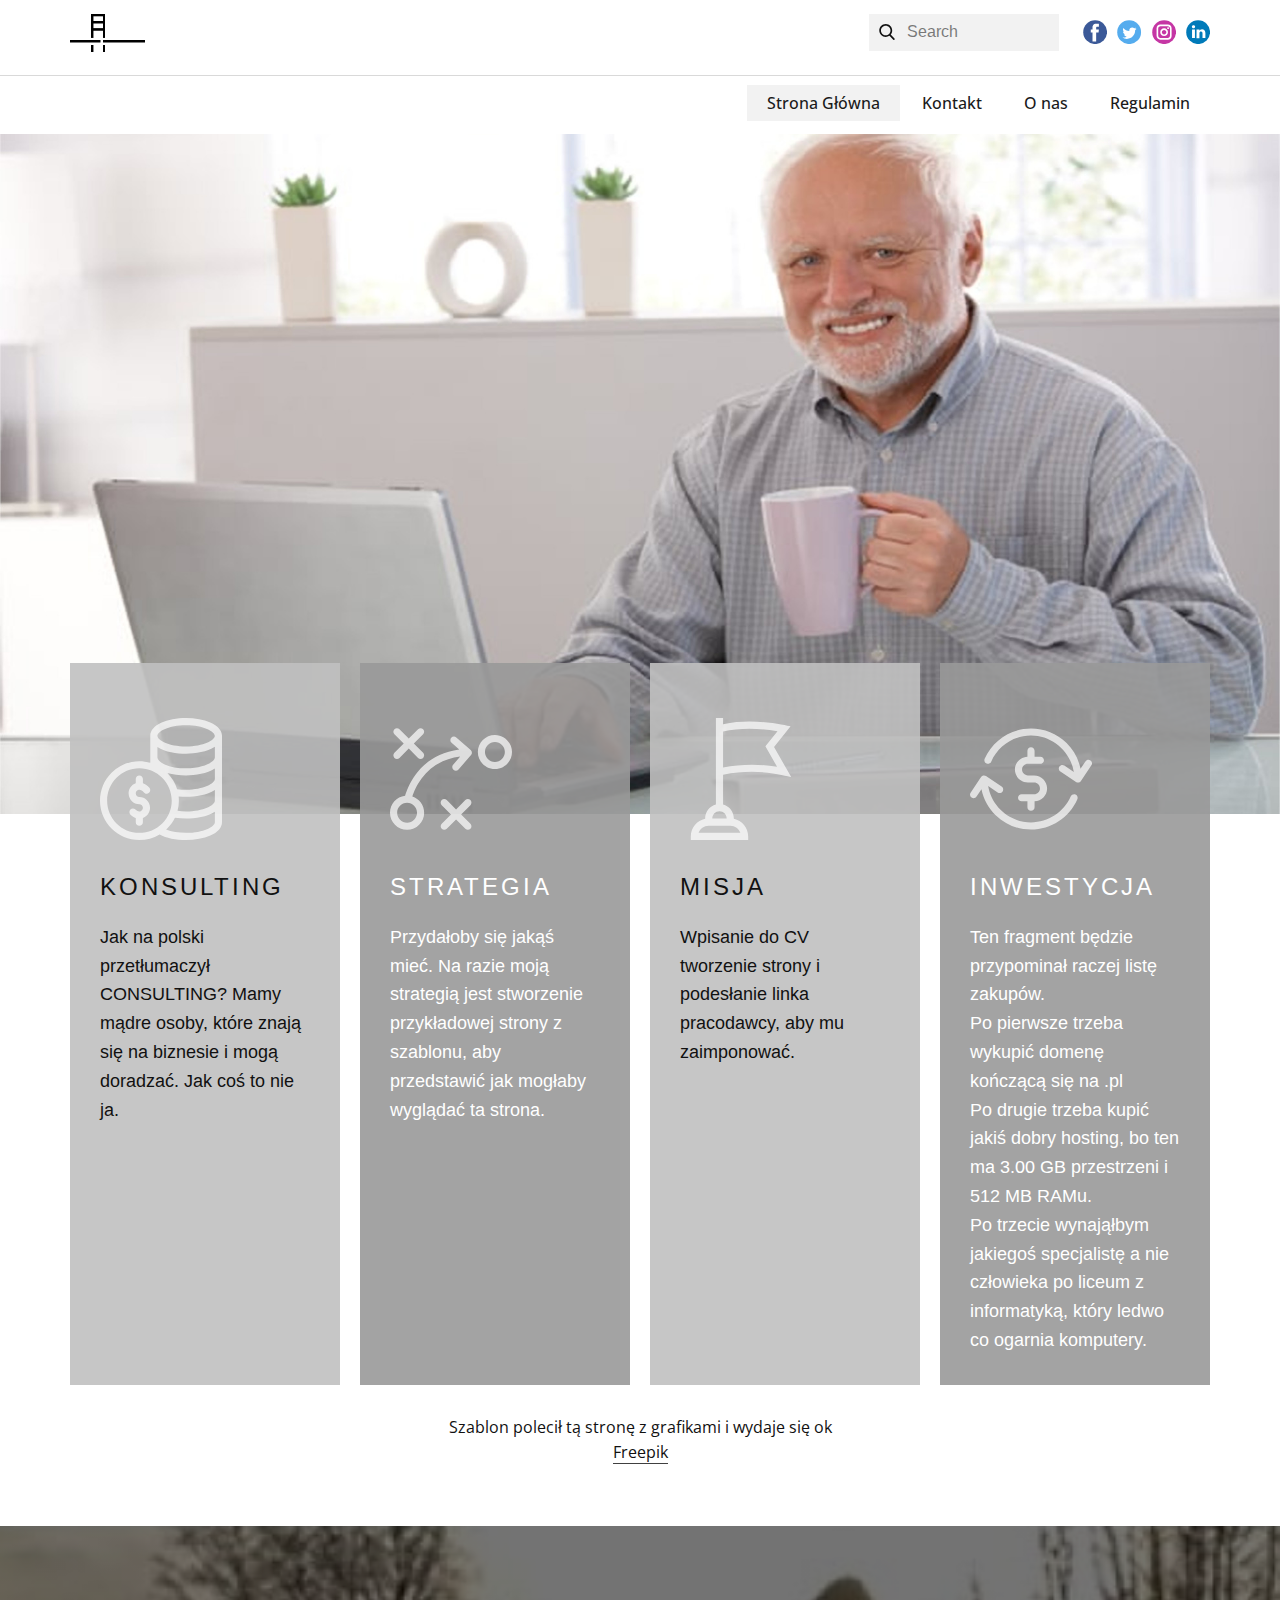
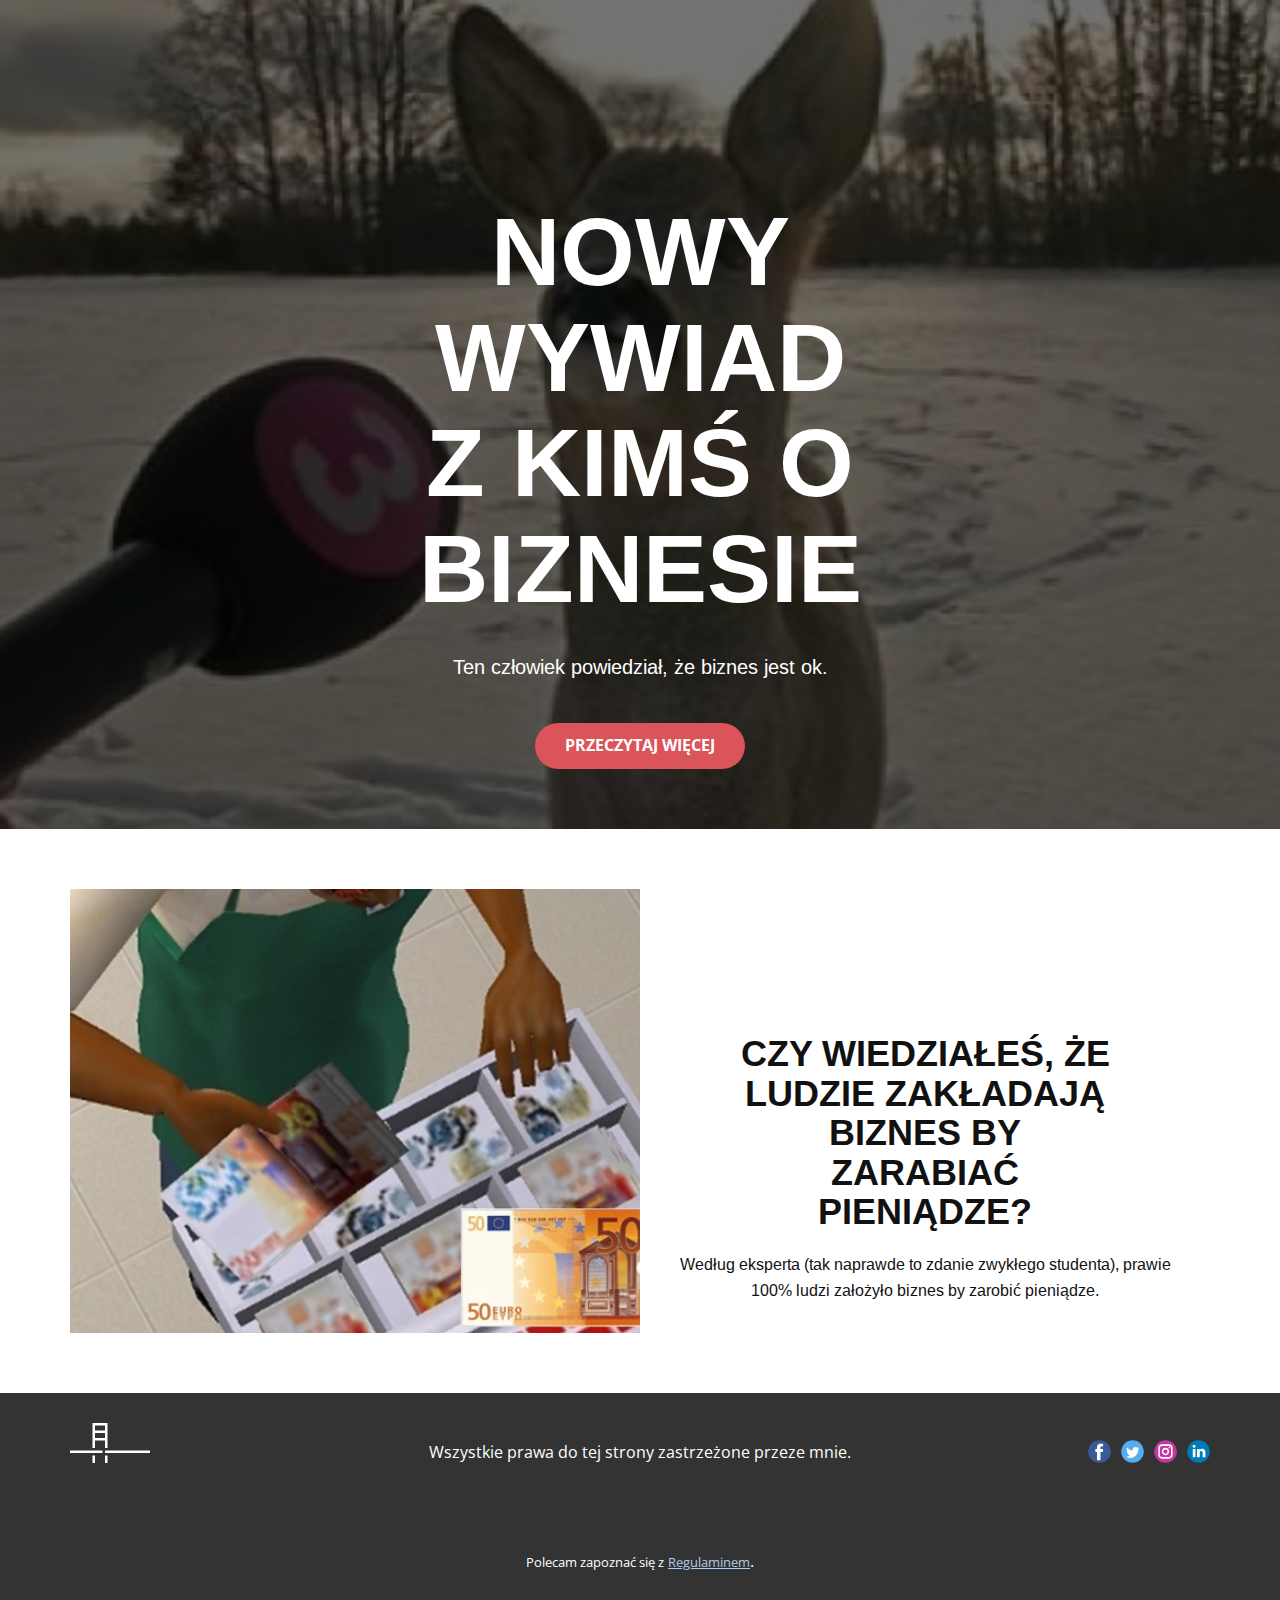
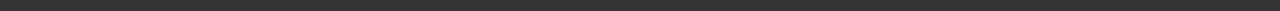
<file: Strona-Główna.html>
<!DOCTYPE html>
<html style="font-size: 16px;">
  <head>
    <meta name="viewport" content="width=device-width, initial-scale=1.0">
    <meta charset="utf-8">
    <meta name="keywords" content="INTUITIVE">
    <meta name="description" content="">
    <meta name="page_type" content="np-template-header-footer-from-plugin">
    <title>Strona Główna</title>
    <link rel="stylesheet" href="nicepage.css" media="screen">
<link rel="stylesheet" href="Strona-Główna.css" media="screen">
    <script class="u-script" type="text/javascript" src="jquery.js" defer=""></script>
    <script class="u-script" type="text/javascript" src="nicepage.js" defer=""></script>
    <meta name="generator" content="Nicepage 3.12.1, nicepage.com">
    <link id="u-theme-google-font" rel="stylesheet" href="https://fonts.googleapis.com/css?family=Roboto:100,100i,300,300i,400,400i,500,500i,700,700i,900,900i|Open+Sans:300,300i,400,400i,600,600i,700,700i,800,800i">
    <link id="u-page-google-font" rel="stylesheet" href="https://fonts.googleapis.com/css?family=Arimo:400,400i,500,500i,600,600i,700,700i">
    
    
    
    
    
    
    <script type="application/ld+json">{
		"@context": "http://schema.org",
		"@type": "Organization",
		"name": "",
		"url": "index.html",
		"logo": "images/Beztytuu4.png",
		"sameAs": []
}</script>
    <meta property="og:title" content="Strona Główna">
    <meta property="og:type" content="website">
    <meta name="theme-color" content="#478ac9">
    <link rel="canonical" href="index.html">
    <meta property="og:url" content="index.html">
  </head>
  <body class="u-body u-white"><header class="u-clearfix u-header u-header" id="sec-b4f5"><a href="Strona-Główna.html" data-page-id="882013243" class="u-image u-logo u-image-1" data-image-width="256" data-image-height="128">
        <img src="images/Beztytuu4.png" class="u-logo-image u-logo-image-1" data-image-width="75">
      </a><form action="#" class="u-active-palette-1-base u-grey-5 u-hover-palette-1-base u-search u-search-left u-search-1">
        <button class="u-search-button" type="submit">
          <span class="u-search-icon u-spacing-10">
            <svg class="u-svg-link" preserveAspectRatio="xMidYMin slice" viewBox="0 0 56.966 56.966" style=""><use xmlns:xlink="http://www.w3.org/1999/xlink" xlink:href="#svg-0092"></use></svg>
            <svg xmlns="http://www.w3.org/2000/svg" xmlns:xlink="http://www.w3.org/1999/xlink" version="1.1" id="svg-0092" x="0px" y="0px" viewBox="0 0 56.966 56.966" style="enable-background:new 0 0 56.966 56.966;" xml:space="preserve" class="u-svg-content"><path d="M55.146,51.887L41.588,37.786c3.486-4.144,5.396-9.358,5.396-14.786c0-12.682-10.318-23-23-23s-23,10.318-23,23  s10.318,23,23,23c4.761,0,9.298-1.436,13.177-4.162l13.661,14.208c0.571,0.593,1.339,0.92,2.162,0.92  c0.779,0,1.518-0.297,2.079-0.837C56.255,54.982,56.293,53.08,55.146,51.887z M23.984,6c9.374,0,17,7.626,17,17s-7.626,17-17,17  s-17-7.626-17-17S14.61,6,23.984,6z"></path><g></g><g></g><g></g><g></g><g></g><g></g><g></g><g></g><g></g><g></g><g></g><g></g><g></g><g></g><g></g></svg>
          </span>
        </button>
        <input class="u-custom-font u-search-input u-search-input-1" type="search" name="search" value="" placeholder="Search">
      </form><div class="u-social-icons u-spacing-10 u-social-icons-1">
        <a class="u-social-url" title="facebook" target="_blank" href=""><span class="u-icon u-icon-circle u-social-facebook u-social-icon u-icon-1"><svg class="u-svg-link" preserveAspectRatio="xMidYMin slice" viewBox="0 0 112 112" style=""><use xmlns:xlink="http://www.w3.org/1999/xlink" xlink:href="#svg-5107"></use></svg><svg class="u-svg-content" viewBox="0 0 112 112" x="0" y="0" id="svg-5107"><circle fill="currentColor" cx="56.1" cy="56.1" r="55"></circle><path fill="#FFFFFF" d="M73.5,31.6h-9.1c-1.4,0-3.6,0.8-3.6,3.9v8.5h12.6L72,58.3H60.8v40.8H43.9V58.3h-8V43.9h8v-9.2
            c0-6.7,3.1-17,17-17h12.5v13.9H73.5z"></path></svg></span>
        </a>
        <a class="u-social-url" title="twitter" target="_blank" href=""><span class="u-icon u-icon-circle u-social-icon u-social-twitter u-icon-2"><svg class="u-svg-link" preserveAspectRatio="xMidYMin slice" viewBox="0 0 112 112" style=""><use xmlns:xlink="http://www.w3.org/1999/xlink" xlink:href="#svg-5589"></use></svg><svg class="u-svg-content" viewBox="0 0 112 112" x="0" y="0" id="svg-5589"><circle fill="currentColor" class="st0" cx="56.1" cy="56.1" r="55"></circle><path fill="#FFFFFF" d="M83.8,47.3c0,0.6,0,1.2,0,1.7c0,17.7-13.5,38.2-38.2,38.2C38,87.2,31,85,25,81.2c1,0.1,2.1,0.2,3.2,0.2
            c6.3,0,12.1-2.1,16.7-5.7c-5.9-0.1-10.8-4-12.5-9.3c0.8,0.2,1.7,0.2,2.5,0.2c1.2,0,2.4-0.2,3.5-0.5c-6.1-1.2-10.8-6.7-10.8-13.1
            c0-0.1,0-0.1,0-0.2c1.8,1,3.9,1.6,6.1,1.7c-3.6-2.4-6-6.5-6-11.2c0-2.5,0.7-4.8,1.8-6.7c6.6,8.1,16.5,13.5,27.6,14
            c-0.2-1-0.3-2-0.3-3.1c0-7.4,6-13.4,13.4-13.4c3.9,0,7.3,1.6,9.8,4.2c3.1-0.6,5.9-1.7,8.5-3.3c-1,3.1-3.1,5.8-5.9,7.4
            c2.7-0.3,5.3-1,7.7-2.1C88.7,43,86.4,45.4,83.8,47.3z"></path></svg></span>
        </a>
        <a class="u-social-url" title="instagram" target="_blank" href=""><span class="u-icon u-icon-circle u-social-icon u-social-instagram u-icon-3"><svg class="u-svg-link" preserveAspectRatio="xMidYMin slice" viewBox="0 0 112 112" style=""><use xmlns:xlink="http://www.w3.org/1999/xlink" xlink:href="#svg-391d"></use></svg><svg class="u-svg-content" viewBox="0 0 112 112" x="0" y="0" id="svg-391d"><circle fill="currentColor" cx="56.1" cy="56.1" r="55"></circle><path fill="#FFFFFF" d="M55.9,38.2c-9.9,0-17.9,8-17.9,17.9C38,66,46,74,55.9,74c9.9,0,17.9-8,17.9-17.9C73.8,46.2,65.8,38.2,55.9,38.2
            z M55.9,66.4c-5.7,0-10.3-4.6-10.3-10.3c-0.1-5.7,4.6-10.3,10.3-10.3c5.7,0,10.3,4.6,10.3,10.3C66.2,61.8,61.6,66.4,55.9,66.4z"></path><path fill="#FFFFFF" d="M74.3,33.5c-2.3,0-4.2,1.9-4.2,4.2s1.9,4.2,4.2,4.2s4.2-1.9,4.2-4.2S76.6,33.5,74.3,33.5z"></path><path fill="#FFFFFF" d="M73.1,21.3H38.6c-9.7,0-17.5,7.9-17.5,17.5v34.5c0,9.7,7.9,17.6,17.5,17.6h34.5c9.7,0,17.5-7.9,17.5-17.5V38.8
            C90.6,29.1,82.7,21.3,73.1,21.3z M83,73.3c0,5.5-4.5,9.9-9.9,9.9H38.6c-5.5,0-9.9-4.5-9.9-9.9V38.8c0-5.5,4.5-9.9,9.9-9.9h34.5
            c5.5,0,9.9,4.5,9.9,9.9V73.3z"></path></svg></span>
        </a>
        <a class="u-social-url" target="_blank" title="LinkedIn" href=""><span class="u-icon u-icon-circle u-social-icon u-social-linkedin u-icon-4"><svg class="u-svg-link" preserveAspectRatio="xMidYMin slice" viewBox="0 0 112 112" style=""><use xmlns:xlink="http://www.w3.org/1999/xlink" xlink:href="#svg-e1b3"></use></svg><svg class="u-svg-content" viewBox="0 0 112 112" x="0" y="0" id="svg-e1b3"><circle fill="currentColor" cx="56.1" cy="56.1" r="55"></circle><path fill="#FFFFFF" d="M41.3,83.7H27.9V43.4h13.4V83.7z M34.6,37.9L34.6,37.9c-4.6,0-7.5-3.1-7.5-7c0-4,3-7,7.6-7s7.4,3,7.5,7
            C42.2,34.8,39.2,37.9,34.6,37.9z M89.6,83.7H76.2V62.2c0-5.4-1.9-9.1-6.8-9.1c-3.7,0-5.9,2.5-6.9,4.9c-0.4,0.9-0.4,2.1-0.4,3.3v22.5
            H48.7c0,0,0.2-36.5,0-40.3h13.4v5.7c1.8-2.7,5-6.7,12.1-6.7c8.8,0,15.4,5.8,15.4,18.1V83.7z"></path></svg></span>
        </a>
      </div><div class="u-align-left u-border-1 u-border-grey-15 u-expanded-width u-line u-line-horizontal u-line-1"></div><nav class="u-align-right u-menu u-menu-dropdown u-offcanvas u-menu-1">
        <div class="menu-collapse" style="font-size: 1rem; letter-spacing: 0px; font-weight: 500;">
          <a class="u-button-style u-custom-active-border-color u-custom-active-color u-custom-border u-custom-border-color u-custom-borders u-custom-hover-border-color u-custom-hover-color u-custom-left-right-menu-spacing u-custom-padding-bottom u-custom-text-active-color u-custom-text-color u-custom-text-hover-color u-custom-top-bottom-menu-spacing u-nav-link" href="#" style="padding: 4px 30px; font-size: calc(1em + 8px);">
            <svg class="u-svg-link" preserveAspectRatio="xMidYMin slice" viewBox="0 0 302 302" style=""><use xmlns:xlink="http://www.w3.org/1999/xlink" xlink:href="#svg-5c50"></use></svg>
            <svg xmlns="http://www.w3.org/2000/svg" xmlns:xlink="http://www.w3.org/1999/xlink" version="1.1" id="svg-5c50" x="0px" y="0px" viewBox="0 0 302 302" style="enable-background:new 0 0 302 302;" xml:space="preserve" class="u-svg-content"><g><rect y="36" width="302" height="30"></rect><rect y="236" width="302" height="30"></rect><rect y="136" width="302" height="30"></rect>
</g><g></g><g></g><g></g><g></g><g></g><g></g><g></g><g></g><g></g><g></g><g></g><g></g><g></g><g></g><g></g></svg>
          </a>
        </div>
        <div class="u-custom-menu u-nav-container">
          <ul class="u-nav u-spacing-2 u-unstyled u-nav-1"><li class="u-nav-item"><a class="u-active-grey-5 u-border-active-palette-1-base u-border-hover-palette-1-base u-border-no-left u-border-no-right u-border-no-top u-button-style u-hover-grey-10 u-nav-link u-text-active-grey-90 u-text-grey-90 u-text-hover-grey-90" href="Strona-Główna.html" style="padding: 10px 20px;">Strona Główna</a>
</li><li class="u-nav-item"><a class="u-active-grey-5 u-border-active-palette-1-base u-border-hover-palette-1-base u-border-no-left u-border-no-right u-border-no-top u-button-style u-hover-grey-10 u-nav-link u-text-active-grey-90 u-text-grey-90 u-text-hover-grey-90" href="Kontakt.html" style="padding: 10px 20px;">Kontakt</a>
</li><li class="u-nav-item"><a class="u-active-grey-5 u-border-active-palette-1-base u-border-hover-palette-1-base u-border-no-left u-border-no-right u-border-no-top u-button-style u-hover-grey-10 u-nav-link u-text-active-grey-90 u-text-grey-90 u-text-hover-grey-90" href="O-nas.html" style="padding: 10px 20px;">O nas</a><div class="u-nav-popup"><ul class="u-h-spacing-20 u-nav u-unstyled u-v-spacing-10 u-nav-2"><li class="u-nav-item"><a class="u-button-style u-nav-link u-white" href="O-nas.html">O nas</a>
</li><li class="u-nav-item"><a class="u-button-style u-nav-link u-white" href="Historia.html">Historia</a>
</li><li class="u-nav-item"><a class="u-button-style u-nav-link u-white" href="Zespół.html">Zespół</a>
</li><li class="u-nav-item"><a class="u-button-style u-nav-link u-white" href="Dołącz-do-nas.html">Dołącz do nas</a>
</li></ul>
</div>
</li><li class="u-nav-item"><a class="u-active-grey-5 u-border-active-palette-1-base u-border-hover-palette-1-base u-border-no-left u-border-no-right u-border-no-top u-button-style u-hover-grey-10 u-nav-link u-text-active-grey-90 u-text-grey-90 u-text-hover-grey-90" href="Regulamin.html" style="padding: 10px 20px;">Regulamin</a>
</li></ul>
        </div>
        <div class="u-custom-menu u-nav-container-collapse">
          <div class="u-align-center u-black u-container-style u-inner-container-layout u-opacity u-opacity-95 u-sidenav">
            <div class="u-sidenav-overflow">
              <div class="u-menu-close"></div>
              <ul class="u-align-center u-nav u-popupmenu-items u-unstyled u-nav-3"><li class="u-nav-item"><a class="u-button-style u-nav-link" href="Strona-Główna.html" style="padding: 10px 20px;">Strona Główna</a>
</li><li class="u-nav-item"><a class="u-button-style u-nav-link" href="Kontakt.html" style="padding: 10px 20px;">Kontakt</a>
</li><li class="u-nav-item"><a class="u-button-style u-nav-link" href="O-nas.html" style="padding: 10px 20px;">O nas</a><div class="u-nav-popup"><ul class="u-h-spacing-20 u-nav u-unstyled u-v-spacing-10 u-nav-4"><li class="u-nav-item"><a class="u-button-style u-nav-link" href="O-nas.html">O nas</a>
</li><li class="u-nav-item"><a class="u-button-style u-nav-link" href="Historia.html">Historia</a>
</li><li class="u-nav-item"><a class="u-button-style u-nav-link" href="Zespół.html">Zespół</a>
</li><li class="u-nav-item"><a class="u-button-style u-nav-link" href="Dołącz-do-nas.html">Dołącz do nas</a>
</li></ul>
</div>
</li><li class="u-nav-item"><a class="u-button-style u-nav-link" href="Regulamin.html" style="padding: 10px 20px;">Regulamin</a>
</li></ul>
            </div>
          </div>
          <div class="u-black u-menu-overlay u-opacity u-opacity-70"></div>
        </div>
      </nav></header>
    <section class="u-align-center u-clearfix u-section-1" id="carousel_6a7d">
      <img class="u-expanded-width u-image u-image-1" src="images/cvxcx-min1.jpg" data-image-width="1980" data-image-height="1114">
      <div class="u-list u-list-1">
        <div class="u-repeater u-repeater-1">
          <div class="u-align-left u-container-style u-custom-background u-grey-25 u-list-item u-opacity u-opacity-90 u-repeater-item u-list-item-1">
            <div class="u-container-layout u-similar-container u-valign-top u-container-layout-1"><span class="u-icon u-icon-rectangle u-opacity u-opacity-70 u-text-white u-icon-1"><svg class="u-svg-link" preserveAspectRatio="xMidYMin slice" viewBox="0 0 512 512" style=""><use xmlns:xlink="http://www.w3.org/1999/xlink" xlink:href="#svg-ebe3"></use></svg><svg xmlns="http://www.w3.org/2000/svg" xmlns:xlink="http://www.w3.org/1999/xlink" version="1.1" xml:space="preserve" class="u-svg-content" viewBox="0 0 512 512" x="0px" y="0px" id="svg-ebe3" style="enable-background:new 0 0 512 512;"><g><g><path d="M165,332c-7.99,0-15-7.477-15-16c0-6.286,3.965-11.953,9.866-14.103c7.7-2.806,16.673,0.999,24.606,10.445    c5.33,6.344,14.79,7.167,21.134,1.839s7.167-14.79,1.839-21.133c-8.109-9.656-17.548-16.293-27.445-19.625V256    c0-8.284-6.716-15-15-15s-15,6.716-15,15v17.572c-0.134,0.047-0.268,0.088-0.401,0.137C131.895,280.157,120,297.153,120,316    c0,11.955,4.597,23.347,12.944,32.079C141.526,357.056,152.911,362,165,362c8.271,0,15,6.729,15,15    c0,6.042-3.596,11.468-9.159,13.825c-6.717,2.844-14.755,0.417-22.059-6.659c-5.951-5.764-15.445-5.614-21.211,0.335    c-5.764,5.95-5.614,15.446,0.336,21.21c6.772,6.561,14.301,11.197,22.093,13.813V437c0,8.284,6.716,15,15,15s15-6.716,15-15    v-17.571c18.295-6.504,30-23.575,30-42.429C210,352.187,189.813,332,165,332z"></path>
</g>
</g><g><g><path d="M463,18.844C435.379,6.692,399.155,0,361,0c-78.082,0-150,28.671-150,75c0,11.591,0,101.714,0,112.545    c-14.791-4.307-30.239-6.545-46-6.545c-43.972,0-85.406,17.376-116.67,48.928C17.164,261.381,0,302.958,0,347    c0,90.981,74.019,165,165,165c30.361,0,59.55-8.159,85.059-23.438C277.958,503.529,317.713,512,361,512    c38.155,0,74.379-6.692,102-18.844c31.598-13.901,49-33.845,49-56.156c0-9.342,0-352.464,0-362    C512,52.688,494.598,32.745,463,18.844z M165,482c-74.439,0-135-60.561-135-135c0-74.991,60.561-136,135-136    c74.99,0,136,61.009,136,136C301,421.439,239.99,482,165,482z M482,437c0,18.348-47.137,45-121,45    c-31.422,0-61.106-5.036-83.63-13.86c1.589-1.46,3.161-2.943,4.703-4.47c13.507-13.384,24.406-28.635,32.467-45.148    C329.443,420.82,345.011,422,361,422c39.443,0,88.356-7.667,121-29.019V437z M482,347c0,18.348-47.137,45-121,45    c-12.237,0-24.166-0.765-35.661-2.246C329.066,375.97,331,361.627,331,347c0-5.889-0.321-11.733-0.935-17.517    c10.104,1,20.445,1.517,30.935,1.517c39.446,0,88.355-7.668,121-29.019V347z M482,256c0,18.348-47.137,45-121,45    c-12.768,0-25.26-0.835-37.274-2.458c-7.785-25.252-21.674-48.495-40.917-67.958C306,237.356,332.938,241,361,241    c39.446,0,88.355-7.668,121-29.019V256z M482,166c0,18.348-47.137,45-121,45c-34.007,0-65.745-5.782-89.367-16.281    C252.737,186.322,241,175.317,241,166v-44.805C273.474,142.481,321.972,150,361,150c39.446,0,88.355-7.668,121-29.019V166z     M361,120c-73.276,0-120-26.255-120-45c0-18.803,46.857-45,120-45c73.863,0,121,26.652,121,45S434.863,120,361,120z"></path>
</g>
</g></svg></span>
              <h3 class="u-custom-font u-text u-text-1">KONSULTING</h3>
              <p class="u-custom-font u-text u-text-2">Jak na polski przetłumaczył CONSULTING? Mamy mądre osoby, które znają się na biznesie i mogą doradzać. Jak coś to nie ja.</p>
            </div>
          </div>
          <div class="u-align-left u-container-style u-grey-40 u-list-item u-opacity u-opacity-90 u-repeater-item u-video-cover u-list-item-2">
            <div class="u-container-layout u-similar-container u-valign-top u-container-layout-2"><span class="u-icon u-icon-rectangle u-opacity u-opacity-70 u-icon-2"><svg class="u-svg-link" preserveAspectRatio="xMidYMin slice" viewBox="0 0 297 297" style=""><use xmlns:xlink="http://www.w3.org/1999/xlink" xlink:href="#svg-3005"></use></svg><svg class="u-svg-content" viewBox="0 0 297 297" id="svg-3005"><g><path d="m255.402,41.116c-22.937,0-41.599,18.661-41.599,41.598s18.661,41.599 41.599,41.599c22.937,0 41.598-18.662 41.598-41.599s-18.661-41.598-41.598-41.598zm0,65.786c-13.338,0-24.188-10.85-24.188-24.188 0-13.337 10.85-24.187 24.188-24.187 13.337,0 24.187,10.85 24.187,24.187 0.001,13.338-10.85,24.188-24.187,24.188z"></path><path d="m10.772,97.093c1.7,1.699 3.928,2.549 6.156,2.549s4.456-0.85 6.156-2.549l22.626-22.626 22.626,22.626c1.7,1.699 3.928,2.549 6.156,2.549 2.228,0 4.456-0.85 6.156-2.549 3.399-3.399 3.399-8.912 0-12.312l-22.627-22.625 22.626-22.626c3.399-3.399 3.399-8.912 0-12.312-3.4-3.398-8.911-3.398-12.312,0l-22.625,22.626-22.626-22.626c-3.4-3.398-8.911-3.398-12.312,0-3.399,3.399-3.399,8.912 0,12.312l22.626,22.626-22.626,22.625c-3.399,3.4-3.399,8.912 1.77636e-15,12.312z"></path><path d="m195.772,199.907c-3.4-3.398-8.911-3.398-12.312,0l-22.625,22.625-22.626-22.625c-3.4-3.398-8.911-3.398-12.312,0-3.399,3.4-3.399,8.912 0,12.312l22.626,22.625-22.626,22.626c-3.399,3.399-3.399,8.912 0,12.312 1.7,1.699 3.928,2.549 6.156,2.549s4.456-0.85 6.156-2.549l22.626-22.626 22.625,22.625c1.7,1.699 3.928,2.549 6.156,2.549 2.228,0 4.456-0.85 6.156-2.549 3.399-3.4 3.399-8.912 0-12.312l-22.625-22.625 22.625-22.625c3.4-3.4 3.4-8.913 0-12.312z"></path><path d="m196.45,77.836l-35.107-30.518c-3.628-3.155-9.127-2.768-12.281,0.859-3.154,3.628-2.769,9.126 0.859,12.281l18.618,16.185c-54.952,7.187-87.489,35.904-105.577,60.176-15.843,21.26-23.25,42.201-26.224,52.608-20.654,2.415-36.738,20.012-36.738,41.305 0,22.937 18.661,41.599 41.598,41.599s41.599-18.661 41.599-41.599c0-18.464-12.096-34.148-28.777-39.567 3.133-9.898 9.919-27.229 22.924-44.503 22.64-30.071 54.091-47.78 93.656-52.816l-17.348,19.957c-3.154,3.628-2.769,9.126 0.859,12.281 1.648,1.433 3.682,2.135 5.707,2.135 2.433,0 4.853-1.014 6.574-2.994l30.518-35.108c3.154-3.629 2.769-9.126-0.86-12.281zm-130.664,152.896c0,13.338-10.85,24.188-24.188,24.188-13.337,0-24.187-10.85-24.187-24.188 0-13.337 10.85-24.187 24.187-24.187 13.337,0 24.188,10.85 24.188,24.187z"></path>
</g></svg></span>
              <h3 class="u-custom-font u-text u-text-3">STRATEGIA</h3>
              <p class="u-custom-font u-text u-text-4">Przydałoby się jakąś mieć. Na razie moją strategią jest stworzenie przykładowej strony z szablonu, aby przedstawić jak mogłaby wyglądać ta strona.</p>
            </div>
          </div>
          <div class="u-align-left u-container-style u-custom-background u-grey-25 u-list-item u-opacity u-opacity-90 u-repeater-item u-video-cover u-list-item-3">
            <div class="u-container-layout u-similar-container u-valign-top u-container-layout-3"><span class="u-icon u-icon-rectangle u-opacity u-opacity-70 u-icon-3"><svg class="u-svg-link" preserveAspectRatio="xMidYMin slice" viewBox="0 0 510 510" style=""><use xmlns:xlink="http://www.w3.org/1999/xlink" xlink:href="#svg-529f"></use></svg><svg class="u-svg-content" viewBox="0 0 510 510" id="svg-529f"><g><path d="m393.159 121.41 69.152-86.44c-16.753-2.022-149.599-37.363-282.234-8.913v-26.057h-30v361.898c-25.85 6.678-45 30.195-45 58.102v1.509c-34.191 6.969-60 37.272-60 73.491v15h240v-15c0-36.22-25.809-66.522-60-73.491v-1.509c0-27.906-19.15-51.424-45-58.102v-124.733c153.335-30.989 264.132 7.082 284.847 9.834zm-140.653 358.59h-174.859c6.19-17.461 22.873-30 42.43-30h90c19.556 0 36.238 12.539 42.429 30zm-57.429-60h-60c0-16.542 13.458-30 30-30s30 13.458 30 30zm-15-213.427v-149.802c66.329-15.269 141.099-15.756 227.537-1.455l-50.619 63.274 48.8 85.4c-75.047-12.702-150.759-11.841-225.718 2.583z"></path>
</g></svg></span>
              <h3 class="u-custom-font u-text u-text-5">MISJA</h3>
              <p class="u-custom-font u-text u-text-6">Wpisanie do CV tworzenie strony i podesłanie linka pracodawcy, aby mu zaimponować.</p>
            </div>
          </div>
          <div class="u-align-left u-container-style u-custom-background u-grey-40 u-list-item u-opacity u-opacity-90 u-repeater-item u-video-cover u-list-item-4">
            <div class="u-container-layout u-similar-container u-valign-top u-container-layout-4"><span class="u-icon u-icon-rectangle u-opacity u-opacity-70 u-text-white u-icon-4"><svg class="u-svg-link" preserveAspectRatio="xMidYMin slice" viewBox="0 0 512 512" style=""><use xmlns:xlink="http://www.w3.org/1999/xlink" xlink:href="#svg-5ea9"></use></svg><svg xmlns="http://www.w3.org/2000/svg" xmlns:xlink="http://www.w3.org/1999/xlink" version="1.1" xml:space="preserve" class="u-svg-content" viewBox="0 0 512 512" x="0px" y="0px" id="svg-5ea9" style="enable-background:new 0 0 512 512;"><g><g><path d="M269.145,240.999h-26.292c-13.474,0-24.435-10.961-24.435-24.434c0-13.474,10.962-24.437,24.435-24.437h52.583    c8.284,0,15-6.716,15-15s-6.716-15-15-15h-24.437v-24.438c0-8.285-6.716-15.001-15-15.001c-8.284,0-15,6.716-15,15v24.484    c-29.159,0.983-52.581,24.995-52.581,54.39c0,30.015,24.42,54.434,54.435,54.434h26.292c13.475,0,24.438,10.963,24.438,24.439    c0,13.474-10.963,24.436-24.438,24.436h-52.582c-8.284,0-15,6.716-15,15s6.716,15,15,15h24.436v24.437c0,8.284,6.716,15,15,15    c8.284,0,15-6.716,15-15v-24.483c29.16-0.982,52.584-24.994,52.584-54.389C323.582,265.419,299.161,240.999,269.145,240.999z"></path>
</g>
</g><g><g><path d="M442.762,321.127c-7.59-3.318-16.434,0.148-19.751,7.739c-29.018,66.405-94.573,109.313-167.014,109.313    c-89.499,0-165.35-66.392-179.719-152.472l39.786,26.584c6.888,4.603,16.203,2.75,20.806-4.139    c4.603-6.888,2.749-16.203-4.139-20.806l-65.583-43.821c-3.308-2.21-7.358-3.013-11.26-2.24c-3.902,0.776-7.335,3.071-9.546,6.379    L2.529,313.247c-4.602,6.889-2.748,16.204,4.14,20.806c2.56,1.711,5.455,2.529,8.319,2.529c4.841,0,9.595-2.341,12.486-6.668    l20.692-30.972c8.42,41.121,28.882,78.841,59.51,108.786c39.874,38.983,92.548,60.453,148.322,60.453    c84.364,0,160.712-49.969,194.503-127.302C453.819,333.287,450.354,324.444,442.762,321.127z"></path>
</g>
</g><g><g><path d="M505.333,177.949c-6.89-4.602-16.204-2.749-20.806,4.139l-20.695,30.971c-8.42-41.122-28.882-78.842-59.51-108.787    c-39.874-38.983-92.549-60.453-148.323-60.453c-84.363,0-160.711,49.97-194.503,127.302c-3.317,7.591,0.148,16.434,7.739,19.751    s16.434-0.148,19.752-7.739c29.017-66.404,94.573-109.314,167.013-109.314c89.498,0,165.349,66.393,179.72,152.472l-39.786-26.582    c-6.889-4.604-16.203-2.749-20.806,4.139c-4.602,6.889-2.749,16.204,4.14,20.806l65.581,43.818    c2.56,1.711,5.455,2.529,8.319,2.529c4.842,0,9.594-2.34,12.485-6.668l43.818-65.577    C514.073,191.866,512.22,182.551,505.333,177.949z"></path>
</g>
</g></svg></span>
              <h3 class="u-custom-font u-text u-text-7">INWESTYCJA</h3>
              <p class="u-custom-font u-text u-text-8">Ten fragment będzie przypominał raczej listę zakupów.<br>Po pierwsze trzeba wykupić domenę kończącą się na .pl<br>Po drugie trzeba kupić jakiś dobry hosting, bo ten ma 3.00 GB przestrzeni i 512 MB RAMu.<br>Po trzecie wynająłbym jakiegoś specjalistę a nie człowieka po liceum z informatyką, który ledwo co ogarnia komputery.
              </p>
            </div>
          </div>
        </div>
      </div>
      <p class="u-text u-text-9">Szablon polecił tą stronę z grafikami i wydaje się ok<br>
        <a href="https://www.freepik.com/photos/technology" class="u-active-none u-border-1 u-border-grey-75 u-btn u-button-link u-button-style u-hover-none u-none u-text-body-color u-btn-1" target="_blank">Freepik</a>
      </p>
    </section>
    <section class="u-align-center u-clearfix u-image u-shading u-section-2" src="" data-image-width="663" data-image-height="335" id="sec-7a44">
      <div class="u-clearfix u-sheet u-sheet-1">
        <h1 class="u-custom-font u-text u-title u-text-1">NOWY WYWIAD Z KIMŚ O BIZNESIE</h1>
        <p class="u-custom-font u-large-text u-text u-text-variant u-text-2">Ten człowiek powiedział, że biznes jest ok.</p>
        <a href="https://www.youtube.com/watch?v=dQw4w9WgXcQ" class="u-btn u-btn-round u-button-style u-palette-2-base u-radius-50 u-btn-1">Przeczytaj więcej</a>
      </div>
    </section>
    <section class="u-clearfix u-section-3" id="sec-f0dd">
      <div class="u-clearfix u-sheet u-sheet-1">
        <div class="u-clearfix u-expanded-width u-layout-wrap u-layout-wrap-1">
          <div class="u-layout">
            <div class="u-layout-row">
              <div class="u-container-style u-image u-layout-cell u-size-30 u-image-1" data-image-width="602" data-image-height="406">
                <div class="u-container-layout u-container-layout-1"></div>
              </div>
              <div class="u-align-center u-container-style u-layout-cell u-size-30 u-layout-cell-2">
                <div class="u-container-layout u-valign-middle u-container-layout-2">
                  <h2 class="u-custom-font u-text u-text-1">Czy wiedziałeś, że ludzie zakładają biznes by zarabiać pieniądze?</h2>
                  <p class="u-custom-font u-text u-text-2">Według eksperta (tak naprawde to zdanie zwykłego studenta), prawie 100% ludzi założyło biznes by zarobić pieniądze.</p>
                </div>
              </div>
            </div>
          </div>
        </div>
      </div>
    </section>
    
    
    
    
    <footer class="u-align-center-md u-align-center-sm u-align-center-xs u-clearfix u-footer u-grey-80" id="sec-6094"><div class="u-clearfix u-sheet u-sheet-1">
        <a href="Strona-Główna.html" data-page-id="882013243" class="u-image u-logo u-image-1" data-image-width="256" data-image-height="128" title="Strona Główna">
          <img src="images/Beznazwy.png" class="u-logo-image u-logo-image-1" data-image-width="80">
        </a>
        <div class="u-align-left u-social-icons u-spacing-10 u-social-icons-1">
          <a class="u-social-url" title="facebook" target="_blank" href=""><span class="u-icon u-icon-circle u-social-facebook u-social-icon u-icon-1"><svg class="u-svg-link" preserveAspectRatio="xMidYMin slice" viewBox="0 0 112 112" style=""><use xmlns:xlink="http://www.w3.org/1999/xlink" xlink:href="#svg-6fd4"></use></svg><svg class="u-svg-content" viewBox="0 0 112 112" x="0" y="0" id="svg-6fd4"><circle fill="currentColor" cx="56.1" cy="56.1" r="55"></circle><path fill="#FFFFFF" d="M73.5,31.6h-9.1c-1.4,0-3.6,0.8-3.6,3.9v8.5h12.6L72,58.3H60.8v40.8H43.9V58.3h-8V43.9h8v-9.2
            c0-6.7,3.1-17,17-17h12.5v13.9H73.5z"></path></svg></span>
          </a>
          <a class="u-social-url" title="twitter" target="_blank" href=""><span class="u-icon u-icon-circle u-social-icon u-social-twitter u-icon-2"><svg class="u-svg-link" preserveAspectRatio="xMidYMin slice" viewBox="0 0 112 112" style=""><use xmlns:xlink="http://www.w3.org/1999/xlink" xlink:href="#svg-c3f3"></use></svg><svg class="u-svg-content" viewBox="0 0 112 112" x="0" y="0" id="svg-c3f3"><circle fill="currentColor" class="st0" cx="56.1" cy="56.1" r="55"></circle><path fill="#FFFFFF" d="M83.8,47.3c0,0.6,0,1.2,0,1.7c0,17.7-13.5,38.2-38.2,38.2C38,87.2,31,85,25,81.2c1,0.1,2.1,0.2,3.2,0.2
            c6.3,0,12.1-2.1,16.7-5.7c-5.9-0.1-10.8-4-12.5-9.3c0.8,0.2,1.7,0.2,2.5,0.2c1.2,0,2.4-0.2,3.5-0.5c-6.1-1.2-10.8-6.7-10.8-13.1
            c0-0.1,0-0.1,0-0.2c1.8,1,3.9,1.6,6.1,1.7c-3.6-2.4-6-6.5-6-11.2c0-2.5,0.7-4.8,1.8-6.7c6.6,8.1,16.5,13.5,27.6,14
            c-0.2-1-0.3-2-0.3-3.1c0-7.4,6-13.4,13.4-13.4c3.9,0,7.3,1.6,9.8,4.2c3.1-0.6,5.9-1.7,8.5-3.3c-1,3.1-3.1,5.8-5.9,7.4
            c2.7-0.3,5.3-1,7.7-2.1C88.7,43,86.4,45.4,83.8,47.3z"></path></svg></span>
          </a>
          <a class="u-social-url" title="instagram" target="_blank" href=""><span class="u-icon u-icon-circle u-social-icon u-social-instagram u-icon-3"><svg class="u-svg-link" preserveAspectRatio="xMidYMin slice" viewBox="0 0 112 112" style=""><use xmlns:xlink="http://www.w3.org/1999/xlink" xlink:href="#svg-952b"></use></svg><svg class="u-svg-content" viewBox="0 0 112 112" x="0" y="0" id="svg-952b"><circle fill="currentColor" cx="56.1" cy="56.1" r="55"></circle><path fill="#FFFFFF" d="M55.9,38.2c-9.9,0-17.9,8-17.9,17.9C38,66,46,74,55.9,74c9.9,0,17.9-8,17.9-17.9C73.8,46.2,65.8,38.2,55.9,38.2
            z M55.9,66.4c-5.7,0-10.3-4.6-10.3-10.3c-0.1-5.7,4.6-10.3,10.3-10.3c5.7,0,10.3,4.6,10.3,10.3C66.2,61.8,61.6,66.4,55.9,66.4z"></path><path fill="#FFFFFF" d="M74.3,33.5c-2.3,0-4.2,1.9-4.2,4.2s1.9,4.2,4.2,4.2s4.2-1.9,4.2-4.2S76.6,33.5,74.3,33.5z"></path><path fill="#FFFFFF" d="M73.1,21.3H38.6c-9.7,0-17.5,7.9-17.5,17.5v34.5c0,9.7,7.9,17.6,17.5,17.6h34.5c9.7,0,17.5-7.9,17.5-17.5V38.8
            C90.6,29.1,82.7,21.3,73.1,21.3z M83,73.3c0,5.5-4.5,9.9-9.9,9.9H38.6c-5.5,0-9.9-4.5-9.9-9.9V38.8c0-5.5,4.5-9.9,9.9-9.9h34.5
            c5.5,0,9.9,4.5,9.9,9.9V73.3z"></path></svg></span>
          </a>
          <a class="u-social-url" title="linkedin" target="_blank" href=""><span class="u-icon u-icon-circle u-social-icon u-social-linkedin u-icon-4"><svg class="u-svg-link" preserveAspectRatio="xMidYMin slice" viewBox="0 0 112 112" style=""><use xmlns:xlink="http://www.w3.org/1999/xlink" xlink:href="#svg-41d4"></use></svg><svg class="u-svg-content" viewBox="0 0 112 112" x="0" y="0" id="svg-41d4"><circle fill="currentColor" cx="56.1" cy="56.1" r="55"></circle><path fill="#FFFFFF" d="M41.3,83.7H27.9V43.4h13.4V83.7z M34.6,37.9L34.6,37.9c-4.6,0-7.5-3.1-7.5-7c0-4,3-7,7.6-7s7.4,3,7.5,7
            C42.2,34.8,39.2,37.9,34.6,37.9z M89.6,83.7H76.2V62.2c0-5.4-1.9-9.1-6.8-9.1c-3.7,0-5.9,2.5-6.9,4.9c-0.4,0.9-0.4,2.1-0.4,3.3v22.5
            H48.7c0,0,0.2-36.5,0-40.3h13.4v5.7c1.8-2.7,5-6.7,12.1-6.7c8.8,0,15.4,5.8,15.4,18.1V83.7z"></path></svg></span>
          </a>
        </div>
        <p class="u-align-center-lg u-align-center-md u-align-center-xl u-text u-text-1">Wszystkie prawa do tej strony zastrzeżone przeze mnie.</p>
      </div></footer>
    <section class="u-backlink u-clearfix u-grey-80">



      <p class="u-text">
        <span>Polecam zapoznać się z </span>
      </p>
      <a class="u-link" href="http://starsup.ml/Regulamin.html" target="_blank">
        <span>regulaminem</span>
      </a>.
    </section>
  </body>
</html>
</file>
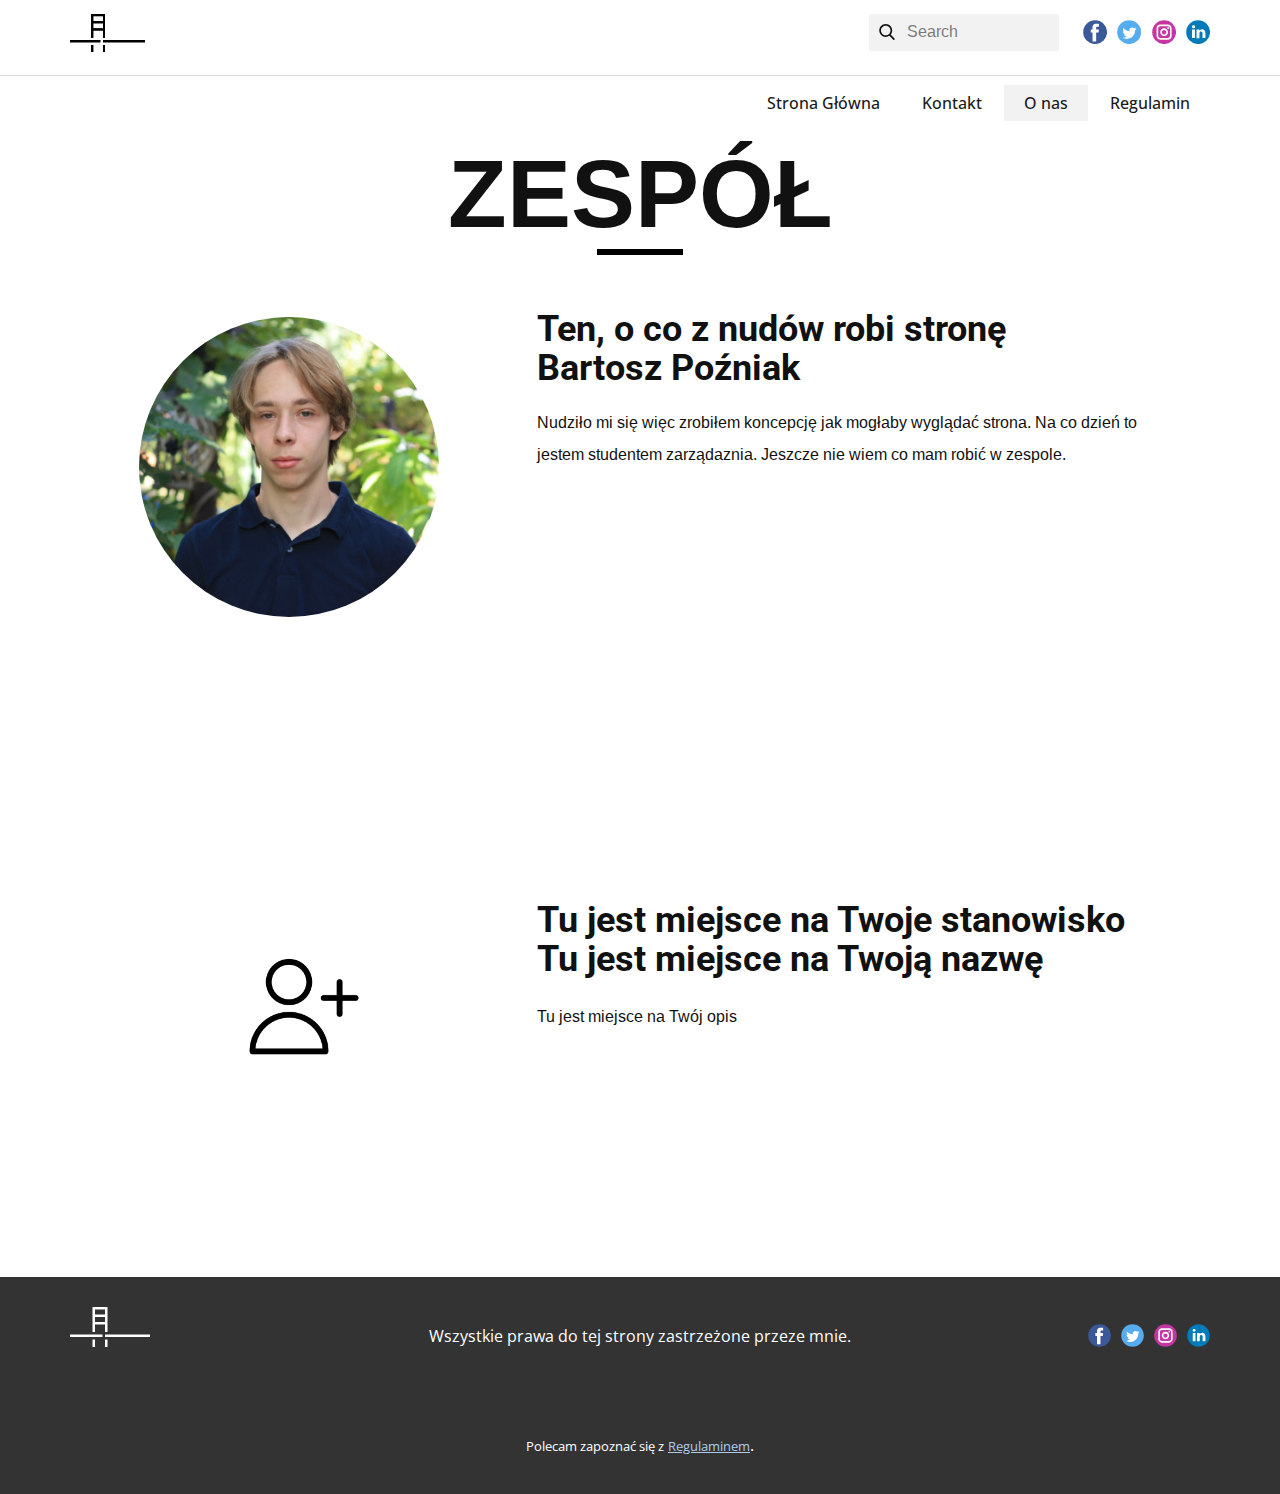
<file: Zespół.html>
<!DOCTYPE html>
<html style="font-size: 16px;">
  <head>
    <meta name="viewport" content="width=device-width, initial-scale=1.0">
    <meta charset="utf-8">
    <meta name="keywords" content="Ten, o co robi stronęBartosz Poźniak, Tu jest miejsce na Twoje stanowiskoTu jest miejsce na Twoją nazwę">
    <meta name="description" content="">
    <meta name="page_type" content="np-template-header-footer-from-plugin">
    <title>Zespół</title>
    <link rel="stylesheet" href="nicepage.css" media="screen">
<link rel="stylesheet" href="Zespół.css" media="screen">
    <script class="u-script" type="text/javascript" src="jquery.js" defer=""></script>
    <script class="u-script" type="text/javascript" src="nicepage.js" defer=""></script>
    <meta name="generator" content="Nicepage 3.12.1, nicepage.com">
    <link id="u-theme-google-font" rel="stylesheet" href="https://fonts.googleapis.com/css?family=Roboto:100,100i,300,300i,400,400i,500,500i,700,700i,900,900i|Open+Sans:300,300i,400,400i,600,600i,700,700i,800,800i">
    <link id="u-page-google-font" rel="stylesheet" href="https://fonts.googleapis.com/css?family=Arimo:400,400i,500,500i,600,600i,700,700i">
    
    
    
    
    
    <script type="application/ld+json">{
		"@context": "http://schema.org",
		"@type": "Organization",
		"name": "",
		"url": "index.html",
		"logo": "images/Beztytuu4.png",
		"sameAs": []
}</script>
    <meta property="og:title" content="Zespół">
    <meta property="og:type" content="website">
    <meta name="theme-color" content="#478ac9">
    <link rel="canonical" href="index.html">
    <meta property="og:url" content="index.html">
  </head>
  <body class="u-body"><header class="u-clearfix u-header u-header" id="sec-b4f5"><a href="Strona-Główna.html" data-page-id="882013243" class="u-image u-logo u-image-1" data-image-width="256" data-image-height="128">
        <img src="images/Beztytuu4.png" class="u-logo-image u-logo-image-1" data-image-width="75">
      </a><form action="#" class="u-active-palette-1-base u-grey-5 u-hover-palette-1-base u-search u-search-left u-search-1">
        <button class="u-search-button" type="submit">
          <span class="u-search-icon u-spacing-10">
            <svg class="u-svg-link" preserveAspectRatio="xMidYMin slice" viewBox="0 0 56.966 56.966" style=""><use xmlns:xlink="http://www.w3.org/1999/xlink" xlink:href="#svg-0092"></use></svg>
            <svg xmlns="http://www.w3.org/2000/svg" xmlns:xlink="http://www.w3.org/1999/xlink" version="1.1" id="svg-0092" x="0px" y="0px" viewBox="0 0 56.966 56.966" style="enable-background:new 0 0 56.966 56.966;" xml:space="preserve" class="u-svg-content"><path d="M55.146,51.887L41.588,37.786c3.486-4.144,5.396-9.358,5.396-14.786c0-12.682-10.318-23-23-23s-23,10.318-23,23  s10.318,23,23,23c4.761,0,9.298-1.436,13.177-4.162l13.661,14.208c0.571,0.593,1.339,0.92,2.162,0.92  c0.779,0,1.518-0.297,2.079-0.837C56.255,54.982,56.293,53.08,55.146,51.887z M23.984,6c9.374,0,17,7.626,17,17s-7.626,17-17,17  s-17-7.626-17-17S14.61,6,23.984,6z"></path><g></g><g></g><g></g><g></g><g></g><g></g><g></g><g></g><g></g><g></g><g></g><g></g><g></g><g></g><g></g></svg>
          </span>
        </button>
        <input class="u-custom-font u-search-input u-search-input-1" type="search" name="search" value="" placeholder="Search">
      </form><div class="u-social-icons u-spacing-10 u-social-icons-1">
        <a class="u-social-url" title="facebook" target="_blank" href=""><span class="u-icon u-icon-circle u-social-facebook u-social-icon u-icon-1"><svg class="u-svg-link" preserveAspectRatio="xMidYMin slice" viewBox="0 0 112 112" style=""><use xmlns:xlink="http://www.w3.org/1999/xlink" xlink:href="#svg-5107"></use></svg><svg class="u-svg-content" viewBox="0 0 112 112" x="0" y="0" id="svg-5107"><circle fill="currentColor" cx="56.1" cy="56.1" r="55"></circle><path fill="#FFFFFF" d="M73.5,31.6h-9.1c-1.4,0-3.6,0.8-3.6,3.9v8.5h12.6L72,58.3H60.8v40.8H43.9V58.3h-8V43.9h8v-9.2
            c0-6.7,3.1-17,17-17h12.5v13.9H73.5z"></path></svg></span>
        </a>
        <a class="u-social-url" title="twitter" target="_blank" href=""><span class="u-icon u-icon-circle u-social-icon u-social-twitter u-icon-2"><svg class="u-svg-link" preserveAspectRatio="xMidYMin slice" viewBox="0 0 112 112" style=""><use xmlns:xlink="http://www.w3.org/1999/xlink" xlink:href="#svg-5589"></use></svg><svg class="u-svg-content" viewBox="0 0 112 112" x="0" y="0" id="svg-5589"><circle fill="currentColor" class="st0" cx="56.1" cy="56.1" r="55"></circle><path fill="#FFFFFF" d="M83.8,47.3c0,0.6,0,1.2,0,1.7c0,17.7-13.5,38.2-38.2,38.2C38,87.2,31,85,25,81.2c1,0.1,2.1,0.2,3.2,0.2
            c6.3,0,12.1-2.1,16.7-5.7c-5.9-0.1-10.8-4-12.5-9.3c0.8,0.2,1.7,0.2,2.5,0.2c1.2,0,2.4-0.2,3.5-0.5c-6.1-1.2-10.8-6.7-10.8-13.1
            c0-0.1,0-0.1,0-0.2c1.8,1,3.9,1.6,6.1,1.7c-3.6-2.4-6-6.5-6-11.2c0-2.5,0.7-4.8,1.8-6.7c6.6,8.1,16.5,13.5,27.6,14
            c-0.2-1-0.3-2-0.3-3.1c0-7.4,6-13.4,13.4-13.4c3.9,0,7.3,1.6,9.8,4.2c3.1-0.6,5.9-1.7,8.5-3.3c-1,3.1-3.1,5.8-5.9,7.4
            c2.7-0.3,5.3-1,7.7-2.1C88.7,43,86.4,45.4,83.8,47.3z"></path></svg></span>
        </a>
        <a class="u-social-url" title="instagram" target="_blank" href=""><span class="u-icon u-icon-circle u-social-icon u-social-instagram u-icon-3"><svg class="u-svg-link" preserveAspectRatio="xMidYMin slice" viewBox="0 0 112 112" style=""><use xmlns:xlink="http://www.w3.org/1999/xlink" xlink:href="#svg-391d"></use></svg><svg class="u-svg-content" viewBox="0 0 112 112" x="0" y="0" id="svg-391d"><circle fill="currentColor" cx="56.1" cy="56.1" r="55"></circle><path fill="#FFFFFF" d="M55.9,38.2c-9.9,0-17.9,8-17.9,17.9C38,66,46,74,55.9,74c9.9,0,17.9-8,17.9-17.9C73.8,46.2,65.8,38.2,55.9,38.2
            z M55.9,66.4c-5.7,0-10.3-4.6-10.3-10.3c-0.1-5.7,4.6-10.3,10.3-10.3c5.7,0,10.3,4.6,10.3,10.3C66.2,61.8,61.6,66.4,55.9,66.4z"></path><path fill="#FFFFFF" d="M74.3,33.5c-2.3,0-4.2,1.9-4.2,4.2s1.9,4.2,4.2,4.2s4.2-1.9,4.2-4.2S76.6,33.5,74.3,33.5z"></path><path fill="#FFFFFF" d="M73.1,21.3H38.6c-9.7,0-17.5,7.9-17.5,17.5v34.5c0,9.7,7.9,17.6,17.5,17.6h34.5c9.7,0,17.5-7.9,17.5-17.5V38.8
            C90.6,29.1,82.7,21.3,73.1,21.3z M83,73.3c0,5.5-4.5,9.9-9.9,9.9H38.6c-5.5,0-9.9-4.5-9.9-9.9V38.8c0-5.5,4.5-9.9,9.9-9.9h34.5
            c5.5,0,9.9,4.5,9.9,9.9V73.3z"></path></svg></span>
        </a>
        <a class="u-social-url" target="_blank" title="LinkedIn" href=""><span class="u-icon u-icon-circle u-social-icon u-social-linkedin u-icon-4"><svg class="u-svg-link" preserveAspectRatio="xMidYMin slice" viewBox="0 0 112 112" style=""><use xmlns:xlink="http://www.w3.org/1999/xlink" xlink:href="#svg-e1b3"></use></svg><svg class="u-svg-content" viewBox="0 0 112 112" x="0" y="0" id="svg-e1b3"><circle fill="currentColor" cx="56.1" cy="56.1" r="55"></circle><path fill="#FFFFFF" d="M41.3,83.7H27.9V43.4h13.4V83.7z M34.6,37.9L34.6,37.9c-4.6,0-7.5-3.1-7.5-7c0-4,3-7,7.6-7s7.4,3,7.5,7
            C42.2,34.8,39.2,37.9,34.6,37.9z M89.6,83.7H76.2V62.2c0-5.4-1.9-9.1-6.8-9.1c-3.7,0-5.9,2.5-6.9,4.9c-0.4,0.9-0.4,2.1-0.4,3.3v22.5
            H48.7c0,0,0.2-36.5,0-40.3h13.4v5.7c1.8-2.7,5-6.7,12.1-6.7c8.8,0,15.4,5.8,15.4,18.1V83.7z"></path></svg></span>
        </a>
      </div><div class="u-align-left u-border-1 u-border-grey-15 u-expanded-width u-line u-line-horizontal u-line-1"></div><nav class="u-align-right u-menu u-menu-dropdown u-offcanvas u-menu-1">
        <div class="menu-collapse" style="font-size: 1rem; letter-spacing: 0px; font-weight: 500;">
          <a class="u-button-style u-custom-active-border-color u-custom-active-color u-custom-border u-custom-border-color u-custom-borders u-custom-hover-border-color u-custom-hover-color u-custom-left-right-menu-spacing u-custom-padding-bottom u-custom-text-active-color u-custom-text-color u-custom-text-hover-color u-custom-top-bottom-menu-spacing u-nav-link" href="#" style="padding: 4px 30px; font-size: calc(1em + 8px);">
            <svg class="u-svg-link" preserveAspectRatio="xMidYMin slice" viewBox="0 0 302 302" style=""><use xmlns:xlink="http://www.w3.org/1999/xlink" xlink:href="#svg-5c50"></use></svg>
            <svg xmlns="http://www.w3.org/2000/svg" xmlns:xlink="http://www.w3.org/1999/xlink" version="1.1" id="svg-5c50" x="0px" y="0px" viewBox="0 0 302 302" style="enable-background:new 0 0 302 302;" xml:space="preserve" class="u-svg-content"><g><rect y="36" width="302" height="30"></rect><rect y="236" width="302" height="30"></rect><rect y="136" width="302" height="30"></rect>
</g><g></g><g></g><g></g><g></g><g></g><g></g><g></g><g></g><g></g><g></g><g></g><g></g><g></g><g></g><g></g></svg>
          </a>
        </div>
        <div class="u-custom-menu u-nav-container">
          <ul class="u-nav u-spacing-2 u-unstyled u-nav-1"><li class="u-nav-item"><a class="u-active-grey-5 u-border-active-palette-1-base u-border-hover-palette-1-base u-border-no-left u-border-no-right u-border-no-top u-button-style u-hover-grey-10 u-nav-link u-text-active-grey-90 u-text-grey-90 u-text-hover-grey-90" href="Strona-Główna.html" style="padding: 10px 20px;">Strona Główna</a>
</li><li class="u-nav-item"><a class="u-active-grey-5 u-border-active-palette-1-base u-border-hover-palette-1-base u-border-no-left u-border-no-right u-border-no-top u-button-style u-hover-grey-10 u-nav-link u-text-active-grey-90 u-text-grey-90 u-text-hover-grey-90" href="Kontakt.html" style="padding: 10px 20px;">Kontakt</a>
</li><li class="u-nav-item"><a class="u-active-grey-5 u-border-active-palette-1-base u-border-hover-palette-1-base u-border-no-left u-border-no-right u-border-no-top u-button-style u-hover-grey-10 u-nav-link u-text-active-grey-90 u-text-grey-90 u-text-hover-grey-90" href="O-nas.html" style="padding: 10px 20px;">O nas</a><div class="u-nav-popup"><ul class="u-h-spacing-20 u-nav u-unstyled u-v-spacing-10 u-nav-2"><li class="u-nav-item"><a class="u-button-style u-nav-link u-white" href="O-nas.html">O nas</a>
</li><li class="u-nav-item"><a class="u-button-style u-nav-link u-white" href="Historia.html">Historia</a>
</li><li class="u-nav-item"><a class="u-button-style u-nav-link u-white" href="Zespół.html">Zespół</a>
</li><li class="u-nav-item"><a class="u-button-style u-nav-link u-white" href="Dołącz-do-nas.html">Dołącz do nas</a>
</li></ul>
</div>
</li><li class="u-nav-item"><a class="u-active-grey-5 u-border-active-palette-1-base u-border-hover-palette-1-base u-border-no-left u-border-no-right u-border-no-top u-button-style u-hover-grey-10 u-nav-link u-text-active-grey-90 u-text-grey-90 u-text-hover-grey-90" href="Regulamin.html" style="padding: 10px 20px;">Regulamin</a>
</li></ul>
        </div>
        <div class="u-custom-menu u-nav-container-collapse">
          <div class="u-align-center u-black u-container-style u-inner-container-layout u-opacity u-opacity-95 u-sidenav">
            <div class="u-sidenav-overflow">
              <div class="u-menu-close"></div>
              <ul class="u-align-center u-nav u-popupmenu-items u-unstyled u-nav-3"><li class="u-nav-item"><a class="u-button-style u-nav-link" href="Strona-Główna.html" style="padding: 10px 20px;">Strona Główna</a>
</li><li class="u-nav-item"><a class="u-button-style u-nav-link" href="Kontakt.html" style="padding: 10px 20px;">Kontakt</a>
</li><li class="u-nav-item"><a class="u-button-style u-nav-link" href="O-nas.html" style="padding: 10px 20px;">O nas</a><div class="u-nav-popup"><ul class="u-h-spacing-20 u-nav u-unstyled u-v-spacing-10 u-nav-4"><li class="u-nav-item"><a class="u-button-style u-nav-link" href="O-nas.html">O nas</a>
</li><li class="u-nav-item"><a class="u-button-style u-nav-link" href="Historia.html">Historia</a>
</li><li class="u-nav-item"><a class="u-button-style u-nav-link" href="Zespół.html">Zespół</a>
</li><li class="u-nav-item"><a class="u-button-style u-nav-link" href="Dołącz-do-nas.html">Dołącz do nas</a>
</li></ul>
</div>
</li><li class="u-nav-item"><a class="u-button-style u-nav-link" href="Regulamin.html" style="padding: 10px 20px;">Regulamin</a>
</li></ul>
            </div>
          </div>
          <div class="u-black u-menu-overlay u-opacity u-opacity-70"></div>
        </div>
      </nav></header>
    <section class="u-clearfix u-section-1" id="carousel_1cec">
      <div class="u-clearfix u-sheet u-valign-top-xs u-sheet-1">
        <h1 class="u-align-center-xs u-custom-font u-text u-text-1">Zespół</h1>
        <div class="u-border-6 u-border-black u-line u-line-horizontal u-line-1"></div>
        <div class="u-clearfix u-expanded-width u-gutter-0 u-layout-wrap u-layout-wrap-1">
          <div class="u-layout">
            <div class="u-layout-row">
              <div class="u-align-center u-container-style u-layout-cell u-left-cell u-size-23-lg u-size-23-xl u-size-29-md u-size-29-sm u-size-29-xs u-layout-cell-1">
                <div class="u-container-layout u-valign-middle u-container-layout-1">
                  <div alt="" class="u-image u-image-circle u-image-1" src="" data-image-width="1365" data-image-height="1365"></div>
                </div>
              </div>
              <div class="u-align-center-sm u-align-center-xs u-align-left-lg u-align-left-md u-align-left-xl u-container-style u-layout-cell u-right-cell u-size-31-md u-size-31-sm u-size-31-xs u-size-37-lg u-size-37-xl u-layout-cell-2">
                <div class="u-container-layout u-container-layout-2">
                  <h2 class="u-text u-text-2">Ten, o co z nudów robi stronę<br>Bartosz Poźniak
                  </h2>
                  <p class="u-custom-font u-text u-text-3">Nudziło mi się więc zrobiłem koncepcję jak mogłaby wyglądać strona. Na co dzień to jestem studentem zarządaznia. Jeszcze nie wiem co mam robić w zespole.</p>
                </div>
              </div>
            </div>
          </div>
        </div>
      </div>
    </section>
    <section class="u-clearfix u-section-2" id="carousel_0449">
      <div class="u-clearfix u-sheet u-sheet-1">
        <div class="u-clearfix u-expanded-width u-gutter-0 u-layout-wrap u-layout-wrap-1">
          <div class="u-layout">
            <div class="u-layout-row">
              <div class="u-align-center u-container-style u-layout-cell u-left-cell u-size-23-lg u-size-23-xl u-size-29-md u-size-29-sm u-size-29-xs u-layout-cell-1">
                <div class="u-container-layout u-valign-middle u-container-layout-1">
                  <div alt="" class="u-image u-image-circle u-image-1" src="" data-image-width="512" data-image-height="512"></div>
                </div>
              </div>
              <div class="u-align-center-sm u-align-center-xs u-align-left-lg u-align-left-md u-align-left-xl u-container-style u-layout-cell u-right-cell u-size-31-md u-size-31-sm u-size-31-xs u-size-37-lg u-size-37-xl u-layout-cell-2">
                <div class="u-container-layout u-container-layout-2">
                  <h2 class="u-text u-text-1">Tu jest miejsce na Twoje stanowisko<br>Tu jest miejsce na Twoją nazwę<br>
                  </h2>
                  <p class="u-custom-font u-text u-text-2">Tu jest miejsce na Twój opis</p>
                </div>
              </div>
            </div>
          </div>
        </div>
      </div>
    </section>
    
    
    
    
    <footer class="u-align-center-md u-align-center-sm u-align-center-xs u-clearfix u-footer u-grey-80" id="sec-6094"><div class="u-clearfix u-sheet u-sheet-1">
        <a href="Strona-Główna.html" data-page-id="882013243" class="u-image u-logo u-image-1" data-image-width="256" data-image-height="128" title="Strona Główna">
          <img src="images/Beznazwy.png" class="u-logo-image u-logo-image-1" data-image-width="80">
        </a>
        <div class="u-align-left u-social-icons u-spacing-10 u-social-icons-1">
          <a class="u-social-url" title="facebook" target="_blank" href=""><span class="u-icon u-icon-circle u-social-facebook u-social-icon u-icon-1"><svg class="u-svg-link" preserveAspectRatio="xMidYMin slice" viewBox="0 0 112 112" style=""><use xmlns:xlink="http://www.w3.org/1999/xlink" xlink:href="#svg-6fd4"></use></svg><svg class="u-svg-content" viewBox="0 0 112 112" x="0" y="0" id="svg-6fd4"><circle fill="currentColor" cx="56.1" cy="56.1" r="55"></circle><path fill="#FFFFFF" d="M73.5,31.6h-9.1c-1.4,0-3.6,0.8-3.6,3.9v8.5h12.6L72,58.3H60.8v40.8H43.9V58.3h-8V43.9h8v-9.2
            c0-6.7,3.1-17,17-17h12.5v13.9H73.5z"></path></svg></span>
          </a>
          <a class="u-social-url" title="twitter" target="_blank" href=""><span class="u-icon u-icon-circle u-social-icon u-social-twitter u-icon-2"><svg class="u-svg-link" preserveAspectRatio="xMidYMin slice" viewBox="0 0 112 112" style=""><use xmlns:xlink="http://www.w3.org/1999/xlink" xlink:href="#svg-c3f3"></use></svg><svg class="u-svg-content" viewBox="0 0 112 112" x="0" y="0" id="svg-c3f3"><circle fill="currentColor" class="st0" cx="56.1" cy="56.1" r="55"></circle><path fill="#FFFFFF" d="M83.8,47.3c0,0.6,0,1.2,0,1.7c0,17.7-13.5,38.2-38.2,38.2C38,87.2,31,85,25,81.2c1,0.1,2.1,0.2,3.2,0.2
            c6.3,0,12.1-2.1,16.7-5.7c-5.9-0.1-10.8-4-12.5-9.3c0.8,0.2,1.7,0.2,2.5,0.2c1.2,0,2.4-0.2,3.5-0.5c-6.1-1.2-10.8-6.7-10.8-13.1
            c0-0.1,0-0.1,0-0.2c1.8,1,3.9,1.6,6.1,1.7c-3.6-2.4-6-6.5-6-11.2c0-2.5,0.7-4.8,1.8-6.7c6.6,8.1,16.5,13.5,27.6,14
            c-0.2-1-0.3-2-0.3-3.1c0-7.4,6-13.4,13.4-13.4c3.9,0,7.3,1.6,9.8,4.2c3.1-0.6,5.9-1.7,8.5-3.3c-1,3.1-3.1,5.8-5.9,7.4
            c2.7-0.3,5.3-1,7.7-2.1C88.7,43,86.4,45.4,83.8,47.3z"></path></svg></span>
          </a>
          <a class="u-social-url" title="instagram" target="_blank" href=""><span class="u-icon u-icon-circle u-social-icon u-social-instagram u-icon-3"><svg class="u-svg-link" preserveAspectRatio="xMidYMin slice" viewBox="0 0 112 112" style=""><use xmlns:xlink="http://www.w3.org/1999/xlink" xlink:href="#svg-952b"></use></svg><svg class="u-svg-content" viewBox="0 0 112 112" x="0" y="0" id="svg-952b"><circle fill="currentColor" cx="56.1" cy="56.1" r="55"></circle><path fill="#FFFFFF" d="M55.9,38.2c-9.9,0-17.9,8-17.9,17.9C38,66,46,74,55.9,74c9.9,0,17.9-8,17.9-17.9C73.8,46.2,65.8,38.2,55.9,38.2
            z M55.9,66.4c-5.7,0-10.3-4.6-10.3-10.3c-0.1-5.7,4.6-10.3,10.3-10.3c5.7,0,10.3,4.6,10.3,10.3C66.2,61.8,61.6,66.4,55.9,66.4z"></path><path fill="#FFFFFF" d="M74.3,33.5c-2.3,0-4.2,1.9-4.2,4.2s1.9,4.2,4.2,4.2s4.2-1.9,4.2-4.2S76.6,33.5,74.3,33.5z"></path><path fill="#FFFFFF" d="M73.1,21.3H38.6c-9.7,0-17.5,7.9-17.5,17.5v34.5c0,9.7,7.9,17.6,17.5,17.6h34.5c9.7,0,17.5-7.9,17.5-17.5V38.8
            C90.6,29.1,82.7,21.3,73.1,21.3z M83,73.3c0,5.5-4.5,9.9-9.9,9.9H38.6c-5.5,0-9.9-4.5-9.9-9.9V38.8c0-5.5,4.5-9.9,9.9-9.9h34.5
            c5.5,0,9.9,4.5,9.9,9.9V73.3z"></path></svg></span>
          </a>
          <a class="u-social-url" title="linkedin" target="_blank" href=""><span class="u-icon u-icon-circle u-social-icon u-social-linkedin u-icon-4"><svg class="u-svg-link" preserveAspectRatio="xMidYMin slice" viewBox="0 0 112 112" style=""><use xmlns:xlink="http://www.w3.org/1999/xlink" xlink:href="#svg-41d4"></use></svg><svg class="u-svg-content" viewBox="0 0 112 112" x="0" y="0" id="svg-41d4"><circle fill="currentColor" cx="56.1" cy="56.1" r="55"></circle><path fill="#FFFFFF" d="M41.3,83.7H27.9V43.4h13.4V83.7z M34.6,37.9L34.6,37.9c-4.6,0-7.5-3.1-7.5-7c0-4,3-7,7.6-7s7.4,3,7.5,7
            C42.2,34.8,39.2,37.9,34.6,37.9z M89.6,83.7H76.2V62.2c0-5.4-1.9-9.1-6.8-9.1c-3.7,0-5.9,2.5-6.9,4.9c-0.4,0.9-0.4,2.1-0.4,3.3v22.5
            H48.7c0,0,0.2-36.5,0-40.3h13.4v5.7c1.8-2.7,5-6.7,12.1-6.7c8.8,0,15.4,5.8,15.4,18.1V83.7z"></path></svg></span>
          </a>
        </div>
        <p class="u-align-center-lg u-align-center-md u-align-center-xl u-text u-text-1">Wszystkie prawa do tej strony zastrzeżone przeze mnie.</p>
      </div></footer>
    <section class="u-backlink u-clearfix u-grey-80">



      <p class="u-text">
        <span>Polecam zapoznać się z </span>
      </p>
      <a class="u-link" href="http://starsup.ml/Regulamin.html" target="_blank">
        <span>regulaminem</span>
      </a>.
    </section>
  </body>
</html>
</file>
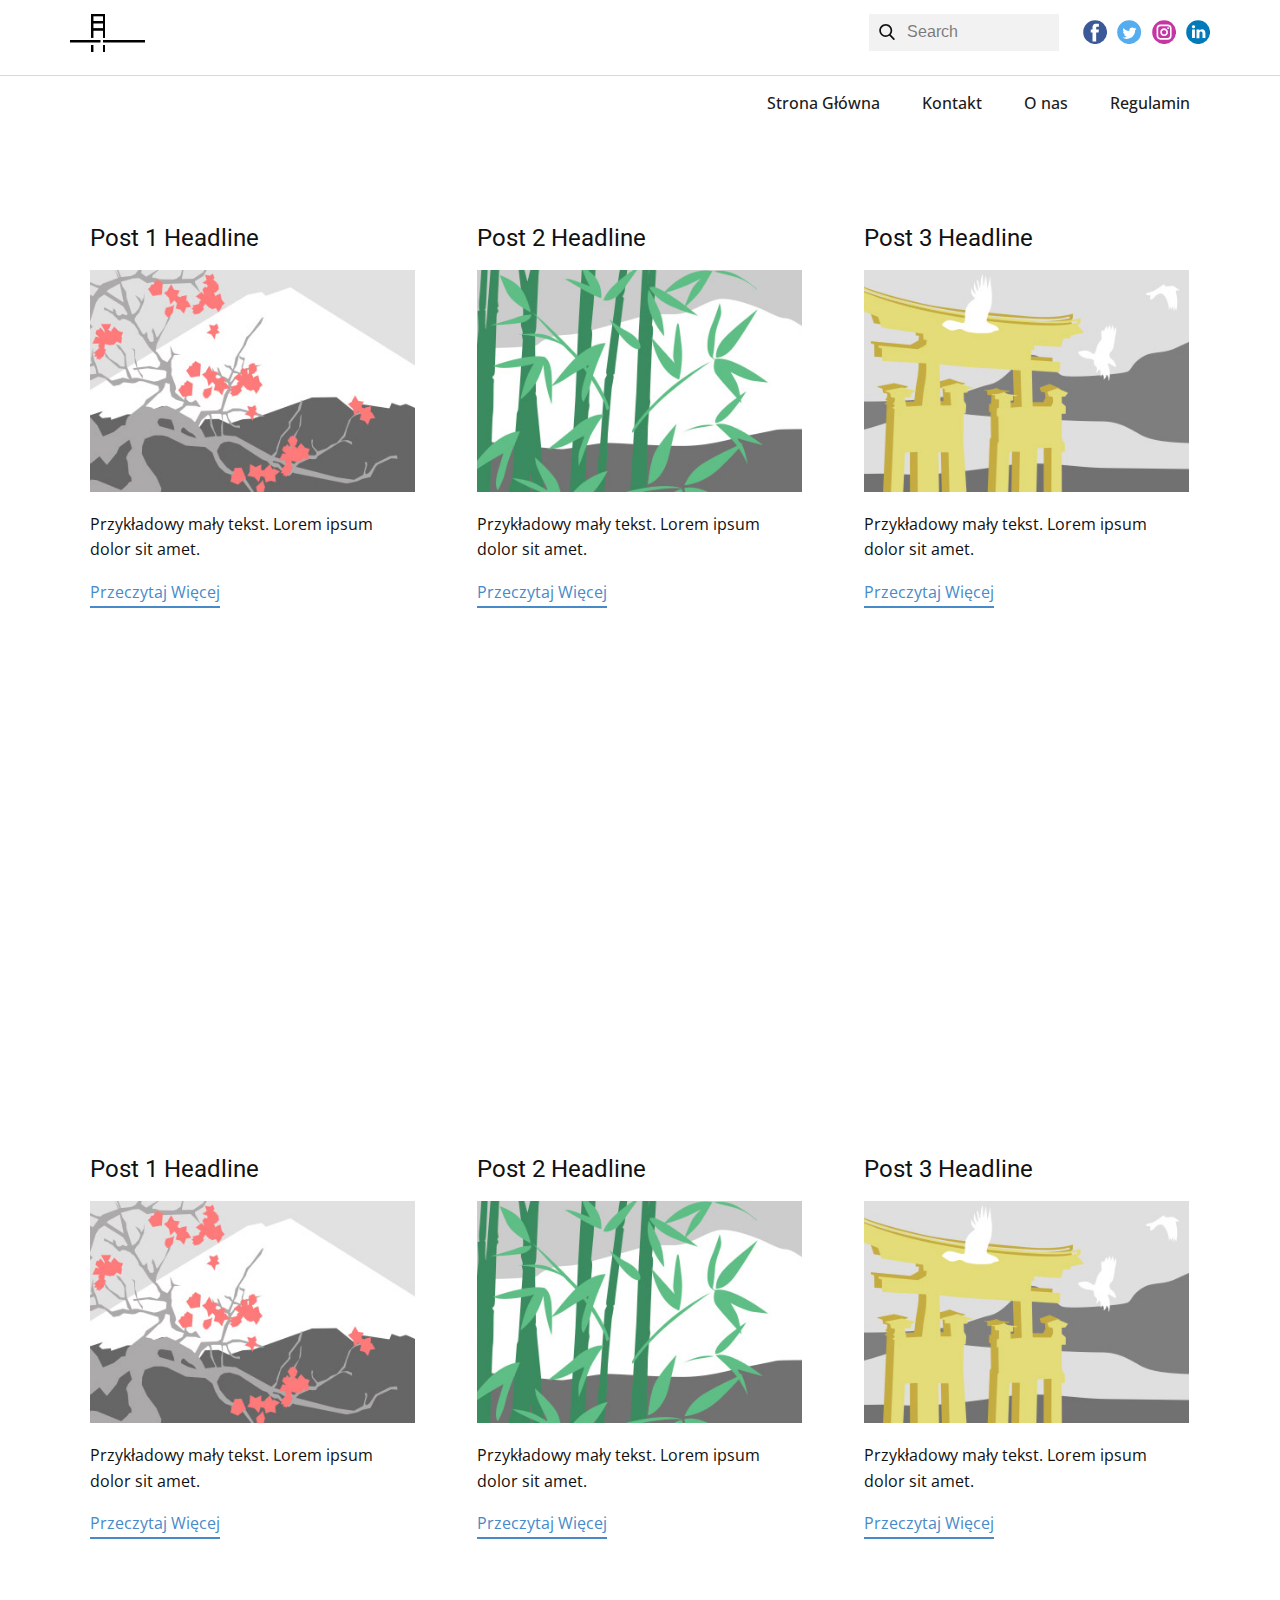
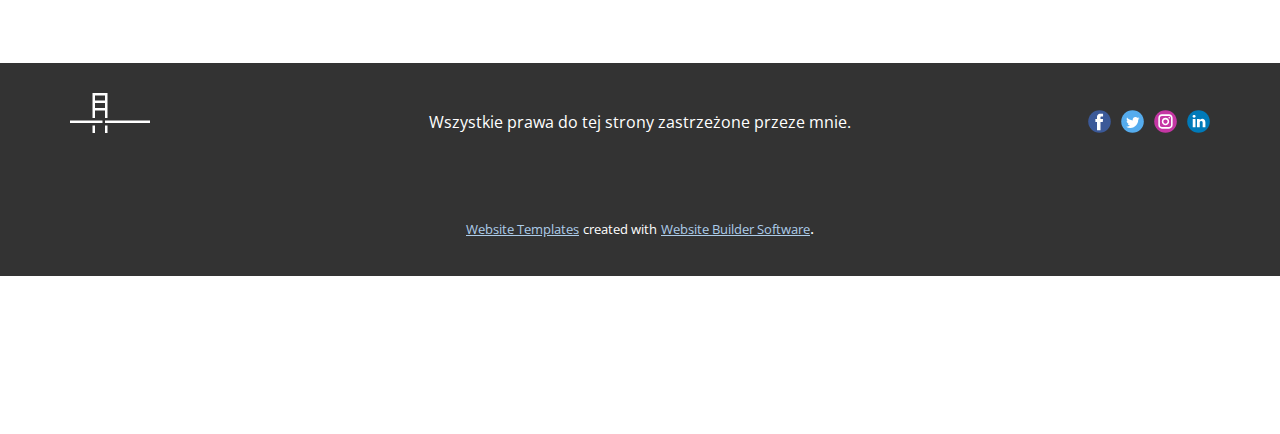
<file: blog/blog.html>
<html style="font-size: 16px;"><head>
    <meta name="viewport" content="width=device-width, initial-scale=1.0">
    <meta charset="utf-8">
    <meta name="keywords" content="bRAK WOLNYCH MIEJSC, bRAK WOLNYCH MIEJSC">
    <meta name="description" content="">
    <meta name="page_type" content="np-template-header-footer-from-plugin">
    <title>Blog Template</title>
    <link rel="stylesheet" href="../nicepage.css" media="screen">
<link rel="stylesheet" href="../Blog-Template.css" media="screen">
    <script class="u-script" type="text/javascript" src="../jquery.js" defer=""></script>
    <script class="u-script" type="text/javascript" src="../nicepage.js" defer=""></script>
    <meta name="generator" content="Nicepage 3.12.1, nicepage.com">
    <link id="u-theme-google-font" rel="stylesheet" href="https://fonts.googleapis.com/css?family=Roboto:100,100i,300,300i,400,400i,500,500i,700,700i,900,900i|Open+Sans:300,300i,400,400i,600,600i,700,700i,800,800i">
    <link id="u-page-google-font" rel="stylesheet" href="https://fonts.googleapis.com/css?family=Arimo:400,400i,500,500i,600,600i,700,700i">
    
    
    
    
    
    <script type="application/ld+json">{
		"@context": "http://schema.org",
		"@type": "Organization",
		"name": "",
		"url": "index.html",
		"logo": "images/Beztytuu4.png",
		"sameAs": []
}</script>
    <meta property="og:title" content="Blog Template">
    <meta property="og:type" content="website">
    <meta name="theme-color" content="#478ac9">
    <link rel="canonical" href="../index.html">
    <meta property="og:url" content="index.html">
  </head>
  <body class="u-body"><header class="u-clearfix u-header u-header" id="sec-b4f5"><a href="../Strona-Główna.html" data-page-id="882013243" class="u-image u-logo u-image-1" data-image-width="256" data-image-height="128">
        <img src="../images/Beztytuu4.png" class="u-logo-image u-logo-image-1" data-image-width="75">
      </a><form action="#" class="u-active-palette-1-base u-grey-5 u-hover-palette-1-base u-search u-search-left u-search-1">
        <button class="u-search-button" type="submit">
          <span class="u-search-icon u-spacing-10">
            <svg class="u-svg-link" preserveAspectRatio="xMidYMin slice" viewBox="0 0 56.966 56.966" style=""><use xmlns:xlink="http://www.w3.org/1999/xlink" xlink:href="#svg-0092"></use></svg>
            <svg xmlns="http://www.w3.org/2000/svg" xmlns:xlink="http://www.w3.org/1999/xlink" version="1.1" id="svg-0092" x="0px" y="0px" viewBox="0 0 56.966 56.966" style="enable-background:new 0 0 56.966 56.966;" xml:space="preserve" class="u-svg-content"><path d="M55.146,51.887L41.588,37.786c3.486-4.144,5.396-9.358,5.396-14.786c0-12.682-10.318-23-23-23s-23,10.318-23,23  s10.318,23,23,23c4.761,0,9.298-1.436,13.177-4.162l13.661,14.208c0.571,0.593,1.339,0.92,2.162,0.92  c0.779,0,1.518-0.297,2.079-0.837C56.255,54.982,56.293,53.08,55.146,51.887z M23.984,6c9.374,0,17,7.626,17,17s-7.626,17-17,17  s-17-7.626-17-17S14.61,6,23.984,6z"></path><g></g><g></g><g></g><g></g><g></g><g></g><g></g><g></g><g></g><g></g><g></g><g></g><g></g><g></g><g></g></svg>
          </span>
        </button>
        <input class="u-custom-font u-search-input u-search-input-1" type="search" name="search" value="" placeholder="Search">
      </form><div class="u-social-icons u-spacing-10 u-social-icons-1">
        <a class="u-social-url" title="facebook" target="_blank" href=""><span class="u-icon u-icon-circle u-social-facebook u-social-icon u-icon-1"><svg class="u-svg-link" preserveAspectRatio="xMidYMin slice" viewBox="0 0 112 112" style=""><use xmlns:xlink="http://www.w3.org/1999/xlink" xlink:href="#svg-5107"></use></svg><svg class="u-svg-content" viewBox="0 0 112 112" x="0" y="0" id="svg-5107"><circle fill="currentColor" cx="56.1" cy="56.1" r="55"></circle><path fill="#FFFFFF" d="M73.5,31.6h-9.1c-1.4,0-3.6,0.8-3.6,3.9v8.5h12.6L72,58.3H60.8v40.8H43.9V58.3h-8V43.9h8v-9.2
            c0-6.7,3.1-17,17-17h12.5v13.9H73.5z"></path></svg></span>
        </a>
        <a class="u-social-url" title="twitter" target="_blank" href=""><span class="u-icon u-icon-circle u-social-icon u-social-twitter u-icon-2"><svg class="u-svg-link" preserveAspectRatio="xMidYMin slice" viewBox="0 0 112 112" style=""><use xmlns:xlink="http://www.w3.org/1999/xlink" xlink:href="#svg-5589"></use></svg><svg class="u-svg-content" viewBox="0 0 112 112" x="0" y="0" id="svg-5589"><circle fill="currentColor" class="st0" cx="56.1" cy="56.1" r="55"></circle><path fill="#FFFFFF" d="M83.8,47.3c0,0.6,0,1.2,0,1.7c0,17.7-13.5,38.2-38.2,38.2C38,87.2,31,85,25,81.2c1,0.1,2.1,0.2,3.2,0.2
            c6.3,0,12.1-2.1,16.7-5.7c-5.9-0.1-10.8-4-12.5-9.3c0.8,0.2,1.7,0.2,2.5,0.2c1.2,0,2.4-0.2,3.5-0.5c-6.1-1.2-10.8-6.7-10.8-13.1
            c0-0.1,0-0.1,0-0.2c1.8,1,3.9,1.6,6.1,1.7c-3.6-2.4-6-6.5-6-11.2c0-2.5,0.7-4.8,1.8-6.7c6.6,8.1,16.5,13.5,27.6,14
            c-0.2-1-0.3-2-0.3-3.1c0-7.4,6-13.4,13.4-13.4c3.9,0,7.3,1.6,9.8,4.2c3.1-0.6,5.9-1.7,8.5-3.3c-1,3.1-3.1,5.8-5.9,7.4
            c2.7-0.3,5.3-1,7.7-2.1C88.7,43,86.4,45.4,83.8,47.3z"></path></svg></span>
        </a>
        <a class="u-social-url" title="instagram" target="_blank" href=""><span class="u-icon u-icon-circle u-social-icon u-social-instagram u-icon-3"><svg class="u-svg-link" preserveAspectRatio="xMidYMin slice" viewBox="0 0 112 112" style=""><use xmlns:xlink="http://www.w3.org/1999/xlink" xlink:href="#svg-391d"></use></svg><svg class="u-svg-content" viewBox="0 0 112 112" x="0" y="0" id="svg-391d"><circle fill="currentColor" cx="56.1" cy="56.1" r="55"></circle><path fill="#FFFFFF" d="M55.9,38.2c-9.9,0-17.9,8-17.9,17.9C38,66,46,74,55.9,74c9.9,0,17.9-8,17.9-17.9C73.8,46.2,65.8,38.2,55.9,38.2
            z M55.9,66.4c-5.7,0-10.3-4.6-10.3-10.3c-0.1-5.7,4.6-10.3,10.3-10.3c5.7,0,10.3,4.6,10.3,10.3C66.2,61.8,61.6,66.4,55.9,66.4z"></path><path fill="#FFFFFF" d="M74.3,33.5c-2.3,0-4.2,1.9-4.2,4.2s1.9,4.2,4.2,4.2s4.2-1.9,4.2-4.2S76.6,33.5,74.3,33.5z"></path><path fill="#FFFFFF" d="M73.1,21.3H38.6c-9.7,0-17.5,7.9-17.5,17.5v34.5c0,9.7,7.9,17.6,17.5,17.6h34.5c9.7,0,17.5-7.9,17.5-17.5V38.8
            C90.6,29.1,82.7,21.3,73.1,21.3z M83,73.3c0,5.5-4.5,9.9-9.9,9.9H38.6c-5.5,0-9.9-4.5-9.9-9.9V38.8c0-5.5,4.5-9.9,9.9-9.9h34.5
            c5.5,0,9.9,4.5,9.9,9.9V73.3z"></path></svg></span>
        </a>
        <a class="u-social-url" target="_blank" title="LinkedIn" href=""><span class="u-icon u-icon-circle u-social-icon u-social-linkedin u-icon-4"><svg class="u-svg-link" preserveAspectRatio="xMidYMin slice" viewBox="0 0 112 112" style=""><use xmlns:xlink="http://www.w3.org/1999/xlink" xlink:href="#svg-e1b3"></use></svg><svg class="u-svg-content" viewBox="0 0 112 112" x="0" y="0" id="svg-e1b3"><circle fill="currentColor" cx="56.1" cy="56.1" r="55"></circle><path fill="#FFFFFF" d="M41.3,83.7H27.9V43.4h13.4V83.7z M34.6,37.9L34.6,37.9c-4.6,0-7.5-3.1-7.5-7c0-4,3-7,7.6-7s7.4,3,7.5,7
            C42.2,34.8,39.2,37.9,34.6,37.9z M89.6,83.7H76.2V62.2c0-5.4-1.9-9.1-6.8-9.1c-3.7,0-5.9,2.5-6.9,4.9c-0.4,0.9-0.4,2.1-0.4,3.3v22.5
            H48.7c0,0,0.2-36.5,0-40.3h13.4v5.7c1.8-2.7,5-6.7,12.1-6.7c8.8,0,15.4,5.8,15.4,18.1V83.7z"></path></svg></span>
        </a>
      </div><div class="u-align-left u-border-1 u-border-grey-15 u-expanded-width u-line u-line-horizontal u-line-1"></div><nav class="u-align-right u-menu u-menu-dropdown u-offcanvas u-menu-1">
        <div class="menu-collapse" style="font-size: 1rem; letter-spacing: 0px; font-weight: 500;">
          <a class="u-button-style u-custom-active-border-color u-custom-active-color u-custom-border u-custom-border-color u-custom-borders u-custom-hover-border-color u-custom-hover-color u-custom-left-right-menu-spacing u-custom-padding-bottom u-custom-text-active-color u-custom-text-color u-custom-text-hover-color u-custom-top-bottom-menu-spacing u-nav-link" href="#" style="padding: 4px 30px; font-size: calc(1em + 8px);">
            <svg class="u-svg-link" preserveAspectRatio="xMidYMin slice" viewBox="0 0 302 302" style=""><use xmlns:xlink="http://www.w3.org/1999/xlink" xlink:href="#svg-5c50"></use></svg>
            <svg xmlns="http://www.w3.org/2000/svg" xmlns:xlink="http://www.w3.org/1999/xlink" version="1.1" id="svg-5c50" x="0px" y="0px" viewBox="0 0 302 302" style="enable-background:new 0 0 302 302;" xml:space="preserve" class="u-svg-content"><g><rect y="36" width="302" height="30"></rect><rect y="236" width="302" height="30"></rect><rect y="136" width="302" height="30"></rect>
</g><g></g><g></g><g></g><g></g><g></g><g></g><g></g><g></g><g></g><g></g><g></g><g></g><g></g><g></g><g></g></svg>
          </a>
        </div>
        <div class="u-custom-menu u-nav-container">
          <ul class="u-nav u-spacing-2 u-unstyled u-nav-1"><li class="u-nav-item"><a class="u-active-grey-5 u-border-active-palette-1-base u-border-hover-palette-1-base u-border-no-left u-border-no-right u-border-no-top u-button-style u-hover-grey-10 u-nav-link u-text-active-grey-90 u-text-grey-90 u-text-hover-grey-90" href="../Strona-Główna.html" style="padding: 10px 20px;">Strona Główna</a>
</li><li class="u-nav-item"><a class="u-active-grey-5 u-border-active-palette-1-base u-border-hover-palette-1-base u-border-no-left u-border-no-right u-border-no-top u-button-style u-hover-grey-10 u-nav-link u-text-active-grey-90 u-text-grey-90 u-text-hover-grey-90" href="../Kontakt.html" style="padding: 10px 20px;">Kontakt</a>
</li><li class="u-nav-item"><a class="u-active-grey-5 u-border-active-palette-1-base u-border-hover-palette-1-base u-border-no-left u-border-no-right u-border-no-top u-button-style u-hover-grey-10 u-nav-link u-text-active-grey-90 u-text-grey-90 u-text-hover-grey-90" href="../O-nas.html" style="padding: 10px 20px;">O nas</a><div class="u-nav-popup"><ul class="u-h-spacing-20 u-nav u-unstyled u-v-spacing-10 u-nav-2"><li class="u-nav-item"><a class="u-button-style u-nav-link u-white" href="../O-nas.html">O nas</a>
</li><li class="u-nav-item"><a class="u-button-style u-nav-link u-white" href="../Historia.html">Historia</a>
</li><li class="u-nav-item"><a class="u-button-style u-nav-link u-white" href="../Zespół.html">Zespół</a>
</li><li class="u-nav-item"><a class="u-button-style u-nav-link u-white" href="../Dołącz-do-nas.html">Dołącz do nas</a>
</li></ul>
</div>
</li><li class="u-nav-item"><a class="u-active-grey-5 u-border-active-palette-1-base u-border-hover-palette-1-base u-border-no-left u-border-no-right u-border-no-top u-button-style u-hover-grey-10 u-nav-link u-text-active-grey-90 u-text-grey-90 u-text-hover-grey-90" href="../Regulamin.html" style="padding: 10px 20px;">Regulamin</a>
</li></ul>
        </div>
        <div class="u-custom-menu u-nav-container-collapse">
          <div class="u-align-center u-black u-container-style u-inner-container-layout u-opacity u-opacity-95 u-sidenav">
            <div class="u-sidenav-overflow">
              <div class="u-menu-close"></div>
              <ul class="u-align-center u-nav u-popupmenu-items u-unstyled u-nav-3"><li class="u-nav-item"><a class="u-button-style u-nav-link" href="../Strona-Główna.html" style="padding: 10px 20px;">Strona Główna</a>
</li><li class="u-nav-item"><a class="u-button-style u-nav-link" href="../Kontakt.html" style="padding: 10px 20px;">Kontakt</a>
</li><li class="u-nav-item"><a class="u-button-style u-nav-link" href="../O-nas.html" style="padding: 10px 20px;">O nas</a><div class="u-nav-popup"><ul class="u-h-spacing-20 u-nav u-unstyled u-v-spacing-10 u-nav-4"><li class="u-nav-item"><a class="u-button-style u-nav-link" href="../O-nas.html">O nas</a>
</li><li class="u-nav-item"><a class="u-button-style u-nav-link" href="../Historia.html">Historia</a>
</li><li class="u-nav-item"><a class="u-button-style u-nav-link" href="../Zespół.html">Zespół</a>
</li><li class="u-nav-item"><a class="u-button-style u-nav-link" href="../Dołącz-do-nas.html">Dołącz do nas</a>
</li></ul>
</div>
</li><li class="u-nav-item"><a class="u-button-style u-nav-link" href="../Regulamin.html" style="padding: 10px 20px;">Regulamin</a>
</li></ul>
            </div>
          </div>
          <div class="u-black u-menu-overlay u-opacity u-opacity-70"></div>
        </div>
      </nav></header>
    <section class="u-clearfix u-section-1" id="sec-ec4a">
      <div class="u-clearfix u-sheet u-valign-middle u-sheet-1"><!--blog--><!--blog_options_json--><!--{"type":"Recent","source":"","tags":"","count":""}--><!--/blog_options_json-->
        <div class="u-blog u-expanded-width u-repeater u-repeater-1"><!--blog_post-->
          <div class="u-blog-post u-container-style u-repeater-item u-white u-repeater-item-1">
            <div class="u-container-layout u-similar-container u-valign-top u-container-layout-1"><!--blog_post_header-->
              <h4 class="u-blog-control u-text u-text-1">
                <a class="u-post-header-link" href="../blog/post.html"><!--blog_post_header_content-->Post 1 Headline<!--/blog_post_header_content--></a>
              </h4><!--/blog_post_header--><!--blog_post_image-->
              <a class="u-post-header-link" href="../blog/post.html"><img alt="" class="u-blog-control u-expanded-width u-image u-image-default u-image-1" src="[data-uri]"></a><!--/blog_post_image--><!--blog_post_content-->
              <div class="u-blog-control u-post-content u-text u-text-2 fr-view">Przykładowy mały tekst. Lorem ipsum dolor sit amet.</div><!--/blog_post_content--><!--blog_post_readmore-->
              <a href="../blog/post.html" class="u-blog-control u-border-2 u-border-palette-1-base u-btn u-btn-rectangle u-button-style u-none u-btn-1"><!--blog_post_readmore_content-->Przeczytaj Więcej<!--/blog_post_readmore_content--></a><!--/blog_post_readmore-->
            </div>
          </div><div class="u-blog-post u-container-style u-repeater-item u-video-cover u-white">
            <div class="u-container-layout u-similar-container u-valign-top u-container-layout-2"><!--blog_post_header-->
              <h4 class="u-blog-control u-text u-text-3">
                <a class="u-post-header-link" href="../blog/post-1.html"><!--blog_post_header_content-->Post 2 Headline<!--/blog_post_header_content--></a>
              </h4><!--/blog_post_header--><!--blog_post_image-->
              <a class="u-post-header-link" href="../blog/post-1.html"><img alt="" class="u-blog-control u-expanded-width u-image u-image-default u-image-2" src="[data-uri]"></a><!--/blog_post_image--><!--blog_post_content-->
              <div class="u-blog-control u-post-content u-text u-text-4 fr-view">Przykładowy mały tekst. Lorem ipsum dolor sit amet.</div><!--/blog_post_content--><!--blog_post_readmore-->
              <a href="../blog/post-1.html" class="u-blog-control u-border-2 u-border-palette-1-base u-btn u-btn-rectangle u-button-style u-none u-btn-2"><!--blog_post_readmore_content-->Przeczytaj Więcej<!--/blog_post_readmore_content--></a><!--/blog_post_readmore-->
            </div>
          </div><div class="u-blog-post u-container-style u-repeater-item u-video-cover u-white">
            <div class="u-container-layout u-similar-container u-valign-top u-container-layout-3"><!--blog_post_header-->
              <h4 class="u-blog-control u-text u-text-5">
                <a class="u-post-header-link" href="../blog/post-2.html"><!--blog_post_header_content-->Post 3 Headline<!--/blog_post_header_content--></a>
              </h4><!--/blog_post_header--><!--blog_post_image-->
              <a class="u-post-header-link" href="../blog/post-2.html"><img alt="" class="u-blog-control u-expanded-width u-image u-image-default u-image-3" src="[data-uri]"></a><!--/blog_post_image--><!--blog_post_content-->
              <div class="u-blog-control u-post-content u-text u-text-6 fr-view">Przykładowy mały tekst. Lorem ipsum dolor sit amet.</div><!--/blog_post_content--><!--blog_post_readmore-->
              <a href="../blog/post-2.html" class="u-blog-control u-border-2 u-border-palette-1-base u-btn u-btn-rectangle u-button-style u-none u-btn-3"><!--blog_post_readmore_content-->Przeczytaj Więcej<!--/blog_post_readmore_content--></a><!--/blog_post_readmore-->
            </div>
          </div><div class="u-blog-post u-container-style u-repeater-item u-white u-repeater-item-1">
            <div class="u-container-layout u-similar-container u-valign-top u-container-layout-1"><!--blog_post_header-->
              <h4 class="u-blog-control u-text u-text-1">
                <a class="u-post-header-link" href="../blog/post-3.html"><!--blog_post_header_content-->Post 1 Headline<!--/blog_post_header_content--></a>
              </h4><!--/blog_post_header--><!--blog_post_image-->
              <a class="u-post-header-link" href="../blog/post-3.html"><img alt="" class="u-blog-control u-expanded-width u-image u-image-default u-image-1" src="[data-uri]"></a><!--/blog_post_image--><!--blog_post_content-->
              <div class="u-blog-control u-post-content u-text u-text-2 fr-view">Przykładowy mały tekst. Lorem ipsum dolor sit amet.</div><!--/blog_post_content--><!--blog_post_readmore-->
              <a href="../blog/post-3.html" class="u-blog-control u-border-2 u-border-palette-1-base u-btn u-btn-rectangle u-button-style u-none u-btn-1"><!--blog_post_readmore_content-->Przeczytaj Więcej<!--/blog_post_readmore_content--></a><!--/blog_post_readmore-->
            </div>
          </div><div class="u-blog-post u-container-style u-repeater-item u-video-cover u-white">
            <div class="u-container-layout u-similar-container u-valign-top u-container-layout-2"><!--blog_post_header-->
              <h4 class="u-blog-control u-text u-text-3">
                <a class="u-post-header-link" href="../blog/post-4.html"><!--blog_post_header_content-->Post 2 Headline<!--/blog_post_header_content--></a>
              </h4><!--/blog_post_header--><!--blog_post_image-->
              <a class="u-post-header-link" href="../blog/post-4.html"><img alt="" class="u-blog-control u-expanded-width u-image u-image-default u-image-2" src="[data-uri]"></a><!--/blog_post_image--><!--blog_post_content-->
              <div class="u-blog-control u-post-content u-text u-text-4 fr-view">Przykładowy mały tekst. Lorem ipsum dolor sit amet.</div><!--/blog_post_content--><!--blog_post_readmore-->
              <a href="../blog/post-4.html" class="u-blog-control u-border-2 u-border-palette-1-base u-btn u-btn-rectangle u-button-style u-none u-btn-2"><!--blog_post_readmore_content-->Przeczytaj Więcej<!--/blog_post_readmore_content--></a><!--/blog_post_readmore-->
            </div>
          </div><div class="u-blog-post u-container-style u-repeater-item u-video-cover u-white">
            <div class="u-container-layout u-similar-container u-valign-top u-container-layout-3"><!--blog_post_header-->
              <h4 class="u-blog-control u-text u-text-5">
                <a class="u-post-header-link" href="../blog/post-5.html"><!--blog_post_header_content-->Post 3 Headline<!--/blog_post_header_content--></a>
              </h4><!--/blog_post_header--><!--blog_post_image-->
              <a class="u-post-header-link" href="../blog/post-5.html"><img alt="" class="u-blog-control u-expanded-width u-image u-image-default u-image-3" src="[data-uri]"></a><!--/blog_post_image--><!--blog_post_content-->
              <div class="u-blog-control u-post-content u-text u-text-6 fr-view">Przykładowy mały tekst. Lorem ipsum dolor sit amet.</div><!--/blog_post_content--><!--blog_post_readmore-->
              <a href="../blog/post-5.html" class="u-blog-control u-border-2 u-border-palette-1-base u-btn u-btn-rectangle u-button-style u-none u-btn-3"><!--blog_post_readmore_content-->Przeczytaj Więcej<!--/blog_post_readmore_content--></a><!--/blog_post_readmore-->
            </div>
          </div><!--/blog_post--><!--blog_post-->
          <!--/blog_post--><!--blog_post-->
          <!--/blog_post-->
        </div><!--/blog-->
      </div>
    </section>
    <section class="u-clearfix u-section-2" id="sec-3bdd">
      <div class="u-clearfix u-sheet u-sheet-1"></div>
    </section>
    
    
    
    
    <footer class="u-align-center-md u-align-center-sm u-align-center-xs u-clearfix u-footer u-grey-80" id="sec-6094"><div class="u-clearfix u-sheet u-sheet-1">
        <a href="../Strona-Główna.html" data-page-id="882013243" class="u-image u-logo u-image-1" data-image-width="256" data-image-height="128" title="Strona Główna">
          <img src="../images/Beznazwy.png" class="u-logo-image u-logo-image-1" data-image-width="80">
        </a>
        <div class="u-align-left u-social-icons u-spacing-10 u-social-icons-1">
          <a class="u-social-url" title="facebook" target="_blank" href=""><span class="u-icon u-icon-circle u-social-facebook u-social-icon u-icon-1"><svg class="u-svg-link" preserveAspectRatio="xMidYMin slice" viewBox="0 0 112 112" style=""><use xmlns:xlink="http://www.w3.org/1999/xlink" xlink:href="#svg-6fd4"></use></svg><svg class="u-svg-content" viewBox="0 0 112 112" x="0" y="0" id="svg-6fd4"><circle fill="currentColor" cx="56.1" cy="56.1" r="55"></circle><path fill="#FFFFFF" d="M73.5,31.6h-9.1c-1.4,0-3.6,0.8-3.6,3.9v8.5h12.6L72,58.3H60.8v40.8H43.9V58.3h-8V43.9h8v-9.2
            c0-6.7,3.1-17,17-17h12.5v13.9H73.5z"></path></svg></span>
          </a>
          <a class="u-social-url" title="twitter" target="_blank" href=""><span class="u-icon u-icon-circle u-social-icon u-social-twitter u-icon-2"><svg class="u-svg-link" preserveAspectRatio="xMidYMin slice" viewBox="0 0 112 112" style=""><use xmlns:xlink="http://www.w3.org/1999/xlink" xlink:href="#svg-c3f3"></use></svg><svg class="u-svg-content" viewBox="0 0 112 112" x="0" y="0" id="svg-c3f3"><circle fill="currentColor" class="st0" cx="56.1" cy="56.1" r="55"></circle><path fill="#FFFFFF" d="M83.8,47.3c0,0.6,0,1.2,0,1.7c0,17.7-13.5,38.2-38.2,38.2C38,87.2,31,85,25,81.2c1,0.1,2.1,0.2,3.2,0.2
            c6.3,0,12.1-2.1,16.7-5.7c-5.9-0.1-10.8-4-12.5-9.3c0.8,0.2,1.7,0.2,2.5,0.2c1.2,0,2.4-0.2,3.5-0.5c-6.1-1.2-10.8-6.7-10.8-13.1
            c0-0.1,0-0.1,0-0.2c1.8,1,3.9,1.6,6.1,1.7c-3.6-2.4-6-6.5-6-11.2c0-2.5,0.7-4.8,1.8-6.7c6.6,8.1,16.5,13.5,27.6,14
            c-0.2-1-0.3-2-0.3-3.1c0-7.4,6-13.4,13.4-13.4c3.9,0,7.3,1.6,9.8,4.2c3.1-0.6,5.9-1.7,8.5-3.3c-1,3.1-3.1,5.8-5.9,7.4
            c2.7-0.3,5.3-1,7.7-2.1C88.7,43,86.4,45.4,83.8,47.3z"></path></svg></span>
          </a>
          <a class="u-social-url" title="instagram" target="_blank" href=""><span class="u-icon u-icon-circle u-social-icon u-social-instagram u-icon-3"><svg class="u-svg-link" preserveAspectRatio="xMidYMin slice" viewBox="0 0 112 112" style=""><use xmlns:xlink="http://www.w3.org/1999/xlink" xlink:href="#svg-952b"></use></svg><svg class="u-svg-content" viewBox="0 0 112 112" x="0" y="0" id="svg-952b"><circle fill="currentColor" cx="56.1" cy="56.1" r="55"></circle><path fill="#FFFFFF" d="M55.9,38.2c-9.9,0-17.9,8-17.9,17.9C38,66,46,74,55.9,74c9.9,0,17.9-8,17.9-17.9C73.8,46.2,65.8,38.2,55.9,38.2
            z M55.9,66.4c-5.7,0-10.3-4.6-10.3-10.3c-0.1-5.7,4.6-10.3,10.3-10.3c5.7,0,10.3,4.6,10.3,10.3C66.2,61.8,61.6,66.4,55.9,66.4z"></path><path fill="#FFFFFF" d="M74.3,33.5c-2.3,0-4.2,1.9-4.2,4.2s1.9,4.2,4.2,4.2s4.2-1.9,4.2-4.2S76.6,33.5,74.3,33.5z"></path><path fill="#FFFFFF" d="M73.1,21.3H38.6c-9.7,0-17.5,7.9-17.5,17.5v34.5c0,9.7,7.9,17.6,17.5,17.6h34.5c9.7,0,17.5-7.9,17.5-17.5V38.8
            C90.6,29.1,82.7,21.3,73.1,21.3z M83,73.3c0,5.5-4.5,9.9-9.9,9.9H38.6c-5.5,0-9.9-4.5-9.9-9.9V38.8c0-5.5,4.5-9.9,9.9-9.9h34.5
            c5.5,0,9.9,4.5,9.9,9.9V73.3z"></path></svg></span>
          </a>
          <a class="u-social-url" title="linkedin" target="_blank" href=""><span class="u-icon u-icon-circle u-social-icon u-social-linkedin u-icon-4"><svg class="u-svg-link" preserveAspectRatio="xMidYMin slice" viewBox="0 0 112 112" style=""><use xmlns:xlink="http://www.w3.org/1999/xlink" xlink:href="#svg-41d4"></use></svg><svg class="u-svg-content" viewBox="0 0 112 112" x="0" y="0" id="svg-41d4"><circle fill="currentColor" cx="56.1" cy="56.1" r="55"></circle><path fill="#FFFFFF" d="M41.3,83.7H27.9V43.4h13.4V83.7z M34.6,37.9L34.6,37.9c-4.6,0-7.5-3.1-7.5-7c0-4,3-7,7.6-7s7.4,3,7.5,7
            C42.2,34.8,39.2,37.9,34.6,37.9z M89.6,83.7H76.2V62.2c0-5.4-1.9-9.1-6.8-9.1c-3.7,0-5.9,2.5-6.9,4.9c-0.4,0.9-0.4,2.1-0.4,3.3v22.5
            H48.7c0,0,0.2-36.5,0-40.3h13.4v5.7c1.8-2.7,5-6.7,12.1-6.7c8.8,0,15.4,5.8,15.4,18.1V83.7z"></path></svg></span>
          </a>
        </div>
        <p class="u-align-center-lg u-align-center-md u-align-center-xl u-text u-text-1">Wszystkie prawa do tej strony zastrzeżone przeze mnie.</p>
      </div></footer>
    <section class="u-backlink u-clearfix u-grey-80">
      <a class="u-link" href="https://nicepage.com/website-templates" target="_blank">
        <span>Website Templates</span>
      </a>
      <p class="u-text">
        <span>created with</span>
      </p>
      <a class="u-link" href="https://nicepage.com/" target="_blank">
        <span>Website Builder Software</span>
      </a>. 
    </section>
  
</body></html>
</file>
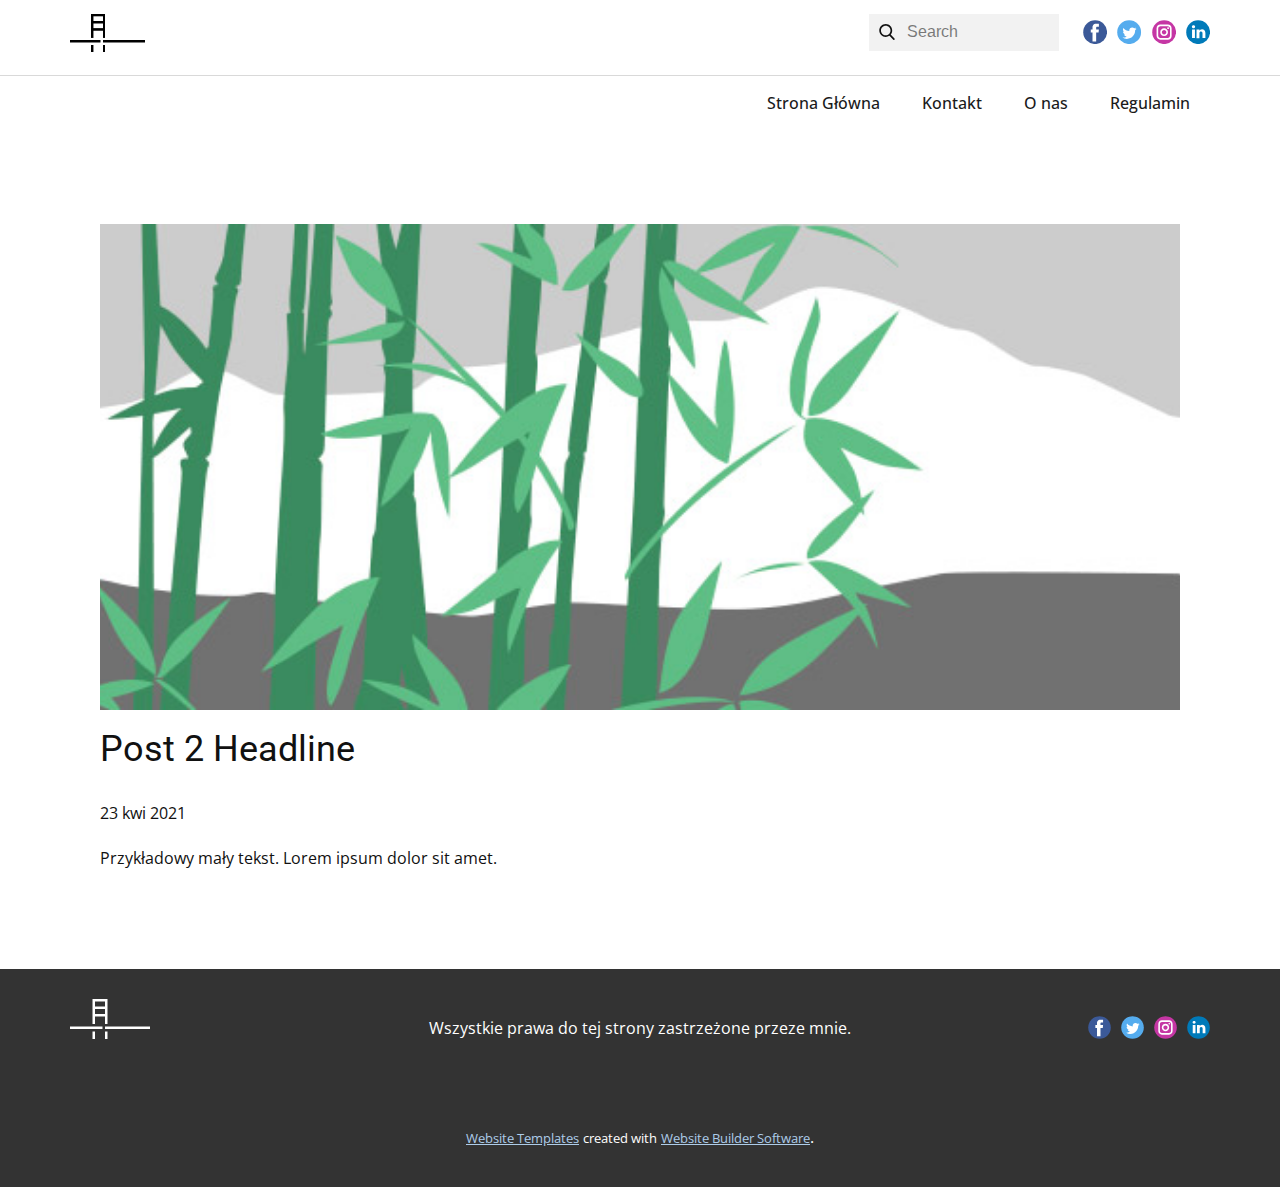
<file: blog/post-1.html>
<!doctype html>
<html style="font-size: 16px;"><head>
    <meta name="viewport" content="width=device-width, initial-scale=1.0">
    <meta charset="utf-8">
    <meta name="keywords" content="Post 1 Headline">
    <meta name="description" content="">
    <meta name="page_type" content="np-template-header-footer-from-plugin">
    <title>Post 2 Headline</title>
    <link rel="stylesheet" href="../nicepage.css" media="screen">
<link rel="stylesheet" href="../Post-Template.css" media="screen">
    <script class="u-script" type="text/javascript" src="../jquery.js" defer=""></script>
    <script class="u-script" type="text/javascript" src="../nicepage.js" defer=""></script>
    <meta name="generator" content="Nicepage 3.12.1, nicepage.com">
    <link id="u-theme-google-font" rel="stylesheet" href="https://fonts.googleapis.com/css?family=Roboto:100,100i,300,300i,400,400i,500,500i,700,700i,900,900i|Open+Sans:300,300i,400,400i,600,600i,700,700i,800,800i">
    <link id="u-page-google-font" rel="stylesheet" href="https://fonts.googleapis.com/css?family=Arimo:400,400i,500,500i,600,600i,700,700i">
    
    
    
    
    <script type="application/ld+json">{
		"@context": "http://schema.org",
		"@type": "Organization",
		"name": "",
		"url": "index.html",
		"logo": "images/Beztytuu4.png",
		"sameAs": []
}</script>
    <meta property="og:title" content="Post Template">
    <meta property="og:type" content="website">
    <meta name="theme-color" content="#478ac9">
    <link rel="canonical" href="../index.html">
    <meta property="og:url" content="index.html">
  </head>
  <body class="u-body"><header class="u-clearfix u-header u-header" id="sec-b4f5"><a href="../Strona-Główna.html" data-page-id="882013243" class="u-image u-logo u-image-1" data-image-width="256" data-image-height="128">
        <img src="../images/Beztytuu4.png" class="u-logo-image u-logo-image-1" data-image-width="75">
      </a><form action="#" class="u-active-palette-1-base u-grey-5 u-hover-palette-1-base u-search u-search-left u-search-1">
        <button class="u-search-button" type="submit">
          <span class="u-search-icon u-spacing-10">
            <svg class="u-svg-link" preserveAspectRatio="xMidYMin slice" viewBox="0 0 56.966 56.966" style=""><use xmlns:xlink="http://www.w3.org/1999/xlink" xlink:href="#svg-0092"></use></svg>
            <svg xmlns="http://www.w3.org/2000/svg" xmlns:xlink="http://www.w3.org/1999/xlink" version="1.1" id="svg-0092" x="0px" y="0px" viewBox="0 0 56.966 56.966" style="enable-background:new 0 0 56.966 56.966;" xml:space="preserve" class="u-svg-content"><path d="M55.146,51.887L41.588,37.786c3.486-4.144,5.396-9.358,5.396-14.786c0-12.682-10.318-23-23-23s-23,10.318-23,23  s10.318,23,23,23c4.761,0,9.298-1.436,13.177-4.162l13.661,14.208c0.571,0.593,1.339,0.92,2.162,0.92  c0.779,0,1.518-0.297,2.079-0.837C56.255,54.982,56.293,53.08,55.146,51.887z M23.984,6c9.374,0,17,7.626,17,17s-7.626,17-17,17  s-17-7.626-17-17S14.61,6,23.984,6z"></path><g></g><g></g><g></g><g></g><g></g><g></g><g></g><g></g><g></g><g></g><g></g><g></g><g></g><g></g><g></g></svg>
          </span>
        </button>
        <input class="u-custom-font u-search-input u-search-input-1" type="search" name="search" value="" placeholder="Search">
      </form><div class="u-social-icons u-spacing-10 u-social-icons-1">
        <a class="u-social-url" title="facebook" target="_blank" href=""><span class="u-icon u-icon-circle u-social-facebook u-social-icon u-icon-1"><svg class="u-svg-link" preserveAspectRatio="xMidYMin slice" viewBox="0 0 112 112" style=""><use xmlns:xlink="http://www.w3.org/1999/xlink" xlink:href="#svg-5107"></use></svg><svg class="u-svg-content" viewBox="0 0 112 112" x="0" y="0" id="svg-5107"><circle fill="currentColor" cx="56.1" cy="56.1" r="55"></circle><path fill="#FFFFFF" d="M73.5,31.6h-9.1c-1.4,0-3.6,0.8-3.6,3.9v8.5h12.6L72,58.3H60.8v40.8H43.9V58.3h-8V43.9h8v-9.2
            c0-6.7,3.1-17,17-17h12.5v13.9H73.5z"></path></svg></span>
        </a>
        <a class="u-social-url" title="twitter" target="_blank" href=""><span class="u-icon u-icon-circle u-social-icon u-social-twitter u-icon-2"><svg class="u-svg-link" preserveAspectRatio="xMidYMin slice" viewBox="0 0 112 112" style=""><use xmlns:xlink="http://www.w3.org/1999/xlink" xlink:href="#svg-5589"></use></svg><svg class="u-svg-content" viewBox="0 0 112 112" x="0" y="0" id="svg-5589"><circle fill="currentColor" class="st0" cx="56.1" cy="56.1" r="55"></circle><path fill="#FFFFFF" d="M83.8,47.3c0,0.6,0,1.2,0,1.7c0,17.7-13.5,38.2-38.2,38.2C38,87.2,31,85,25,81.2c1,0.1,2.1,0.2,3.2,0.2
            c6.3,0,12.1-2.1,16.7-5.7c-5.9-0.1-10.8-4-12.5-9.3c0.8,0.2,1.7,0.2,2.5,0.2c1.2,0,2.4-0.2,3.5-0.5c-6.1-1.2-10.8-6.7-10.8-13.1
            c0-0.1,0-0.1,0-0.2c1.8,1,3.9,1.6,6.1,1.7c-3.6-2.4-6-6.5-6-11.2c0-2.5,0.7-4.8,1.8-6.7c6.6,8.1,16.5,13.5,27.6,14
            c-0.2-1-0.3-2-0.3-3.1c0-7.4,6-13.4,13.4-13.4c3.9,0,7.3,1.6,9.8,4.2c3.1-0.6,5.9-1.7,8.5-3.3c-1,3.1-3.1,5.8-5.9,7.4
            c2.7-0.3,5.3-1,7.7-2.1C88.7,43,86.4,45.4,83.8,47.3z"></path></svg></span>
        </a>
        <a class="u-social-url" title="instagram" target="_blank" href=""><span class="u-icon u-icon-circle u-social-icon u-social-instagram u-icon-3"><svg class="u-svg-link" preserveAspectRatio="xMidYMin slice" viewBox="0 0 112 112" style=""><use xmlns:xlink="http://www.w3.org/1999/xlink" xlink:href="#svg-391d"></use></svg><svg class="u-svg-content" viewBox="0 0 112 112" x="0" y="0" id="svg-391d"><circle fill="currentColor" cx="56.1" cy="56.1" r="55"></circle><path fill="#FFFFFF" d="M55.9,38.2c-9.9,0-17.9,8-17.9,17.9C38,66,46,74,55.9,74c9.9,0,17.9-8,17.9-17.9C73.8,46.2,65.8,38.2,55.9,38.2
            z M55.9,66.4c-5.7,0-10.3-4.6-10.3-10.3c-0.1-5.7,4.6-10.3,10.3-10.3c5.7,0,10.3,4.6,10.3,10.3C66.2,61.8,61.6,66.4,55.9,66.4z"></path><path fill="#FFFFFF" d="M74.3,33.5c-2.3,0-4.2,1.9-4.2,4.2s1.9,4.2,4.2,4.2s4.2-1.9,4.2-4.2S76.6,33.5,74.3,33.5z"></path><path fill="#FFFFFF" d="M73.1,21.3H38.6c-9.7,0-17.5,7.9-17.5,17.5v34.5c0,9.7,7.9,17.6,17.5,17.6h34.5c9.7,0,17.5-7.9,17.5-17.5V38.8
            C90.6,29.1,82.7,21.3,73.1,21.3z M83,73.3c0,5.5-4.5,9.9-9.9,9.9H38.6c-5.5,0-9.9-4.5-9.9-9.9V38.8c0-5.5,4.5-9.9,9.9-9.9h34.5
            c5.5,0,9.9,4.5,9.9,9.9V73.3z"></path></svg></span>
        </a>
        <a class="u-social-url" target="_blank" title="LinkedIn" href=""><span class="u-icon u-icon-circle u-social-icon u-social-linkedin u-icon-4"><svg class="u-svg-link" preserveAspectRatio="xMidYMin slice" viewBox="0 0 112 112" style=""><use xmlns:xlink="http://www.w3.org/1999/xlink" xlink:href="#svg-e1b3"></use></svg><svg class="u-svg-content" viewBox="0 0 112 112" x="0" y="0" id="svg-e1b3"><circle fill="currentColor" cx="56.1" cy="56.1" r="55"></circle><path fill="#FFFFFF" d="M41.3,83.7H27.9V43.4h13.4V83.7z M34.6,37.9L34.6,37.9c-4.6,0-7.5-3.1-7.5-7c0-4,3-7,7.6-7s7.4,3,7.5,7
            C42.2,34.8,39.2,37.9,34.6,37.9z M89.6,83.7H76.2V62.2c0-5.4-1.9-9.1-6.8-9.1c-3.7,0-5.9,2.5-6.9,4.9c-0.4,0.9-0.4,2.1-0.4,3.3v22.5
            H48.7c0,0,0.2-36.5,0-40.3h13.4v5.7c1.8-2.7,5-6.7,12.1-6.7c8.8,0,15.4,5.8,15.4,18.1V83.7z"></path></svg></span>
        </a>
      </div><div class="u-align-left u-border-1 u-border-grey-15 u-expanded-width u-line u-line-horizontal u-line-1"></div><nav class="u-align-right u-menu u-menu-dropdown u-offcanvas u-menu-1">
        <div class="menu-collapse" style="font-size: 1rem; letter-spacing: 0px; font-weight: 500;">
          <a class="u-button-style u-custom-active-border-color u-custom-active-color u-custom-border u-custom-border-color u-custom-borders u-custom-hover-border-color u-custom-hover-color u-custom-left-right-menu-spacing u-custom-padding-bottom u-custom-text-active-color u-custom-text-color u-custom-text-hover-color u-custom-top-bottom-menu-spacing u-nav-link" href="#" style="padding: 4px 30px; font-size: calc(1em + 8px);">
            <svg class="u-svg-link" preserveAspectRatio="xMidYMin slice" viewBox="0 0 302 302" style=""><use xmlns:xlink="http://www.w3.org/1999/xlink" xlink:href="#svg-5c50"></use></svg>
            <svg xmlns="http://www.w3.org/2000/svg" xmlns:xlink="http://www.w3.org/1999/xlink" version="1.1" id="svg-5c50" x="0px" y="0px" viewBox="0 0 302 302" style="enable-background:new 0 0 302 302;" xml:space="preserve" class="u-svg-content"><g><rect y="36" width="302" height="30"></rect><rect y="236" width="302" height="30"></rect><rect y="136" width="302" height="30"></rect>
</g><g></g><g></g><g></g><g></g><g></g><g></g><g></g><g></g><g></g><g></g><g></g><g></g><g></g><g></g><g></g></svg>
          </a>
        </div>
        <div class="u-custom-menu u-nav-container">
          <ul class="u-nav u-spacing-2 u-unstyled u-nav-1"><li class="u-nav-item"><a class="u-active-grey-5 u-border-active-palette-1-base u-border-hover-palette-1-base u-border-no-left u-border-no-right u-border-no-top u-button-style u-hover-grey-10 u-nav-link u-text-active-grey-90 u-text-grey-90 u-text-hover-grey-90" href="../Strona-Główna.html" style="padding: 10px 20px;">Strona Główna</a>
</li><li class="u-nav-item"><a class="u-active-grey-5 u-border-active-palette-1-base u-border-hover-palette-1-base u-border-no-left u-border-no-right u-border-no-top u-button-style u-hover-grey-10 u-nav-link u-text-active-grey-90 u-text-grey-90 u-text-hover-grey-90" href="../Kontakt.html" style="padding: 10px 20px;">Kontakt</a>
</li><li class="u-nav-item"><a class="u-active-grey-5 u-border-active-palette-1-base u-border-hover-palette-1-base u-border-no-left u-border-no-right u-border-no-top u-button-style u-hover-grey-10 u-nav-link u-text-active-grey-90 u-text-grey-90 u-text-hover-grey-90" href="../O-nas.html" style="padding: 10px 20px;">O nas</a><div class="u-nav-popup"><ul class="u-h-spacing-20 u-nav u-unstyled u-v-spacing-10 u-nav-2"><li class="u-nav-item"><a class="u-button-style u-nav-link u-white" href="../O-nas.html">O nas</a>
</li><li class="u-nav-item"><a class="u-button-style u-nav-link u-white" href="../Historia.html">Historia</a>
</li><li class="u-nav-item"><a class="u-button-style u-nav-link u-white" href="../Zespół.html">Zespół</a>
</li><li class="u-nav-item"><a class="u-button-style u-nav-link u-white" href="../Dołącz-do-nas.html">Dołącz do nas</a>
</li></ul>
</div>
</li><li class="u-nav-item"><a class="u-active-grey-5 u-border-active-palette-1-base u-border-hover-palette-1-base u-border-no-left u-border-no-right u-border-no-top u-button-style u-hover-grey-10 u-nav-link u-text-active-grey-90 u-text-grey-90 u-text-hover-grey-90" href="../Regulamin.html" style="padding: 10px 20px;">Regulamin</a>
</li></ul>
        </div>
        <div class="u-custom-menu u-nav-container-collapse">
          <div class="u-align-center u-black u-container-style u-inner-container-layout u-opacity u-opacity-95 u-sidenav">
            <div class="u-sidenav-overflow">
              <div class="u-menu-close"></div>
              <ul class="u-align-center u-nav u-popupmenu-items u-unstyled u-nav-3"><li class="u-nav-item"><a class="u-button-style u-nav-link" href="../Strona-Główna.html" style="padding: 10px 20px;">Strona Główna</a>
</li><li class="u-nav-item"><a class="u-button-style u-nav-link" href="../Kontakt.html" style="padding: 10px 20px;">Kontakt</a>
</li><li class="u-nav-item"><a class="u-button-style u-nav-link" href="../O-nas.html" style="padding: 10px 20px;">O nas</a><div class="u-nav-popup"><ul class="u-h-spacing-20 u-nav u-unstyled u-v-spacing-10 u-nav-4"><li class="u-nav-item"><a class="u-button-style u-nav-link" href="../O-nas.html">O nas</a>
</li><li class="u-nav-item"><a class="u-button-style u-nav-link" href="../Historia.html">Historia</a>
</li><li class="u-nav-item"><a class="u-button-style u-nav-link" href="../Zespół.html">Zespół</a>
</li><li class="u-nav-item"><a class="u-button-style u-nav-link" href="../Dołącz-do-nas.html">Dołącz do nas</a>
</li></ul>
</div>
</li><li class="u-nav-item"><a class="u-button-style u-nav-link" href="../Regulamin.html" style="padding: 10px 20px;">Regulamin</a>
</li></ul>
            </div>
          </div>
          <div class="u-black u-menu-overlay u-opacity u-opacity-70"></div>
        </div>
      </nav></header>
    <section class="u-align-center u-clearfix u-section-1" id="sec-54f9">
      <div class="u-clearfix u-sheet u-valign-middle-md u-valign-middle-sm u-valign-middle-xs u-sheet-1"><!--post_details--><!--post_details_options_json--><!--{"source":""}--><!--/post_details_options_json--><!--blog_post-->
        <div class="u-container-style u-expanded-width u-post-details u-post-details-1">
          <div class="u-container-layout u-valign-middle u-container-layout-1"><!--blog_post_image-->
            <img alt="" class="u-blog-control u-expanded-width u-image u-image-default u-image-1" src="[data-uri]"><!--/blog_post_image--><!--blog_post_header-->
            <h2 class="u-blog-control u-text u-text-1">Post 2 Headline</h2><!--/blog_post_header--><!--blog_post_metadata-->
            <div class="u-blog-control u-metadata u-metadata-1"><!--blog_post_metadata_date-->
              <span class="u-meta-date u-meta-icon">23 kwi 2021</span><!--/blog_post_metadata_date--><!--blog_post_metadata_category-->
              <!--/blog_post_metadata_category--><!--blog_post_metadata_comments-->
              <!--/blog_post_metadata_comments-->
            </div><!--/blog_post_metadata--><!--blog_post_content-->
            <div class="u-align-justify u-blog-control u-post-content u-text u-text-2 fr-view">
  Przykładowy mały tekst. Lorem ipsum dolor sit amet.
  </div><!--/blog_post_content-->
          </div>
        </div><!--/blog_post--><!--/post_details-->
      </div>
    </section>
    
    
    
    
    <footer class="u-align-center-md u-align-center-sm u-align-center-xs u-clearfix u-footer u-grey-80" id="sec-6094"><div class="u-clearfix u-sheet u-sheet-1">
        <a href="../Strona-Główna.html" data-page-id="882013243" class="u-image u-logo u-image-1" data-image-width="256" data-image-height="128" title="Strona Główna">
          <img src="../images/Beznazwy.png" class="u-logo-image u-logo-image-1" data-image-width="80">
        </a>
        <div class="u-align-left u-social-icons u-spacing-10 u-social-icons-1">
          <a class="u-social-url" title="facebook" target="_blank" href=""><span class="u-icon u-icon-circle u-social-facebook u-social-icon u-icon-1"><svg class="u-svg-link" preserveAspectRatio="xMidYMin slice" viewBox="0 0 112 112" style=""><use xmlns:xlink="http://www.w3.org/1999/xlink" xlink:href="#svg-6fd4"></use></svg><svg class="u-svg-content" viewBox="0 0 112 112" x="0" y="0" id="svg-6fd4"><circle fill="currentColor" cx="56.1" cy="56.1" r="55"></circle><path fill="#FFFFFF" d="M73.5,31.6h-9.1c-1.4,0-3.6,0.8-3.6,3.9v8.5h12.6L72,58.3H60.8v40.8H43.9V58.3h-8V43.9h8v-9.2
            c0-6.7,3.1-17,17-17h12.5v13.9H73.5z"></path></svg></span>
          </a>
          <a class="u-social-url" title="twitter" target="_blank" href=""><span class="u-icon u-icon-circle u-social-icon u-social-twitter u-icon-2"><svg class="u-svg-link" preserveAspectRatio="xMidYMin slice" viewBox="0 0 112 112" style=""><use xmlns:xlink="http://www.w3.org/1999/xlink" xlink:href="#svg-c3f3"></use></svg><svg class="u-svg-content" viewBox="0 0 112 112" x="0" y="0" id="svg-c3f3"><circle fill="currentColor" class="st0" cx="56.1" cy="56.1" r="55"></circle><path fill="#FFFFFF" d="M83.8,47.3c0,0.6,0,1.2,0,1.7c0,17.7-13.5,38.2-38.2,38.2C38,87.2,31,85,25,81.2c1,0.1,2.1,0.2,3.2,0.2
            c6.3,0,12.1-2.1,16.7-5.7c-5.9-0.1-10.8-4-12.5-9.3c0.8,0.2,1.7,0.2,2.5,0.2c1.2,0,2.4-0.2,3.5-0.5c-6.1-1.2-10.8-6.7-10.8-13.1
            c0-0.1,0-0.1,0-0.2c1.8,1,3.9,1.6,6.1,1.7c-3.6-2.4-6-6.5-6-11.2c0-2.5,0.7-4.8,1.8-6.7c6.6,8.1,16.5,13.5,27.6,14
            c-0.2-1-0.3-2-0.3-3.1c0-7.4,6-13.4,13.4-13.4c3.9,0,7.3,1.6,9.8,4.2c3.1-0.6,5.9-1.7,8.5-3.3c-1,3.1-3.1,5.8-5.9,7.4
            c2.7-0.3,5.3-1,7.7-2.1C88.7,43,86.4,45.4,83.8,47.3z"></path></svg></span>
          </a>
          <a class="u-social-url" title="instagram" target="_blank" href=""><span class="u-icon u-icon-circle u-social-icon u-social-instagram u-icon-3"><svg class="u-svg-link" preserveAspectRatio="xMidYMin slice" viewBox="0 0 112 112" style=""><use xmlns:xlink="http://www.w3.org/1999/xlink" xlink:href="#svg-952b"></use></svg><svg class="u-svg-content" viewBox="0 0 112 112" x="0" y="0" id="svg-952b"><circle fill="currentColor" cx="56.1" cy="56.1" r="55"></circle><path fill="#FFFFFF" d="M55.9,38.2c-9.9,0-17.9,8-17.9,17.9C38,66,46,74,55.9,74c9.9,0,17.9-8,17.9-17.9C73.8,46.2,65.8,38.2,55.9,38.2
            z M55.9,66.4c-5.7,0-10.3-4.6-10.3-10.3c-0.1-5.7,4.6-10.3,10.3-10.3c5.7,0,10.3,4.6,10.3,10.3C66.2,61.8,61.6,66.4,55.9,66.4z"></path><path fill="#FFFFFF" d="M74.3,33.5c-2.3,0-4.2,1.9-4.2,4.2s1.9,4.2,4.2,4.2s4.2-1.9,4.2-4.2S76.6,33.5,74.3,33.5z"></path><path fill="#FFFFFF" d="M73.1,21.3H38.6c-9.7,0-17.5,7.9-17.5,17.5v34.5c0,9.7,7.9,17.6,17.5,17.6h34.5c9.7,0,17.5-7.9,17.5-17.5V38.8
            C90.6,29.1,82.7,21.3,73.1,21.3z M83,73.3c0,5.5-4.5,9.9-9.9,9.9H38.6c-5.5,0-9.9-4.5-9.9-9.9V38.8c0-5.5,4.5-9.9,9.9-9.9h34.5
            c5.5,0,9.9,4.5,9.9,9.9V73.3z"></path></svg></span>
          </a>
          <a class="u-social-url" title="linkedin" target="_blank" href=""><span class="u-icon u-icon-circle u-social-icon u-social-linkedin u-icon-4"><svg class="u-svg-link" preserveAspectRatio="xMidYMin slice" viewBox="0 0 112 112" style=""><use xmlns:xlink="http://www.w3.org/1999/xlink" xlink:href="#svg-41d4"></use></svg><svg class="u-svg-content" viewBox="0 0 112 112" x="0" y="0" id="svg-41d4"><circle fill="currentColor" cx="56.1" cy="56.1" r="55"></circle><path fill="#FFFFFF" d="M41.3,83.7H27.9V43.4h13.4V83.7z M34.6,37.9L34.6,37.9c-4.6,0-7.5-3.1-7.5-7c0-4,3-7,7.6-7s7.4,3,7.5,7
            C42.2,34.8,39.2,37.9,34.6,37.9z M89.6,83.7H76.2V62.2c0-5.4-1.9-9.1-6.8-9.1c-3.7,0-5.9,2.5-6.9,4.9c-0.4,0.9-0.4,2.1-0.4,3.3v22.5
            H48.7c0,0,0.2-36.5,0-40.3h13.4v5.7c1.8-2.7,5-6.7,12.1-6.7c8.8,0,15.4,5.8,15.4,18.1V83.7z"></path></svg></span>
          </a>
        </div>
        <p class="u-align-center-lg u-align-center-md u-align-center-xl u-text u-text-1">Wszystkie prawa do tej strony zastrzeżone przeze mnie.</p>
      </div></footer>
    <section class="u-backlink u-clearfix u-grey-80">
      <a class="u-link" href="https://nicepage.com/website-templates" target="_blank">
        <span>Website Templates</span>
      </a>
      <p class="u-text">
        <span>created with</span>
      </p>
      <a class="u-link" href="https://nicepage.com/" target="_blank">
        <span>Website Builder Software</span>
      </a>. 
    </section>
  
</body></html>
</file>
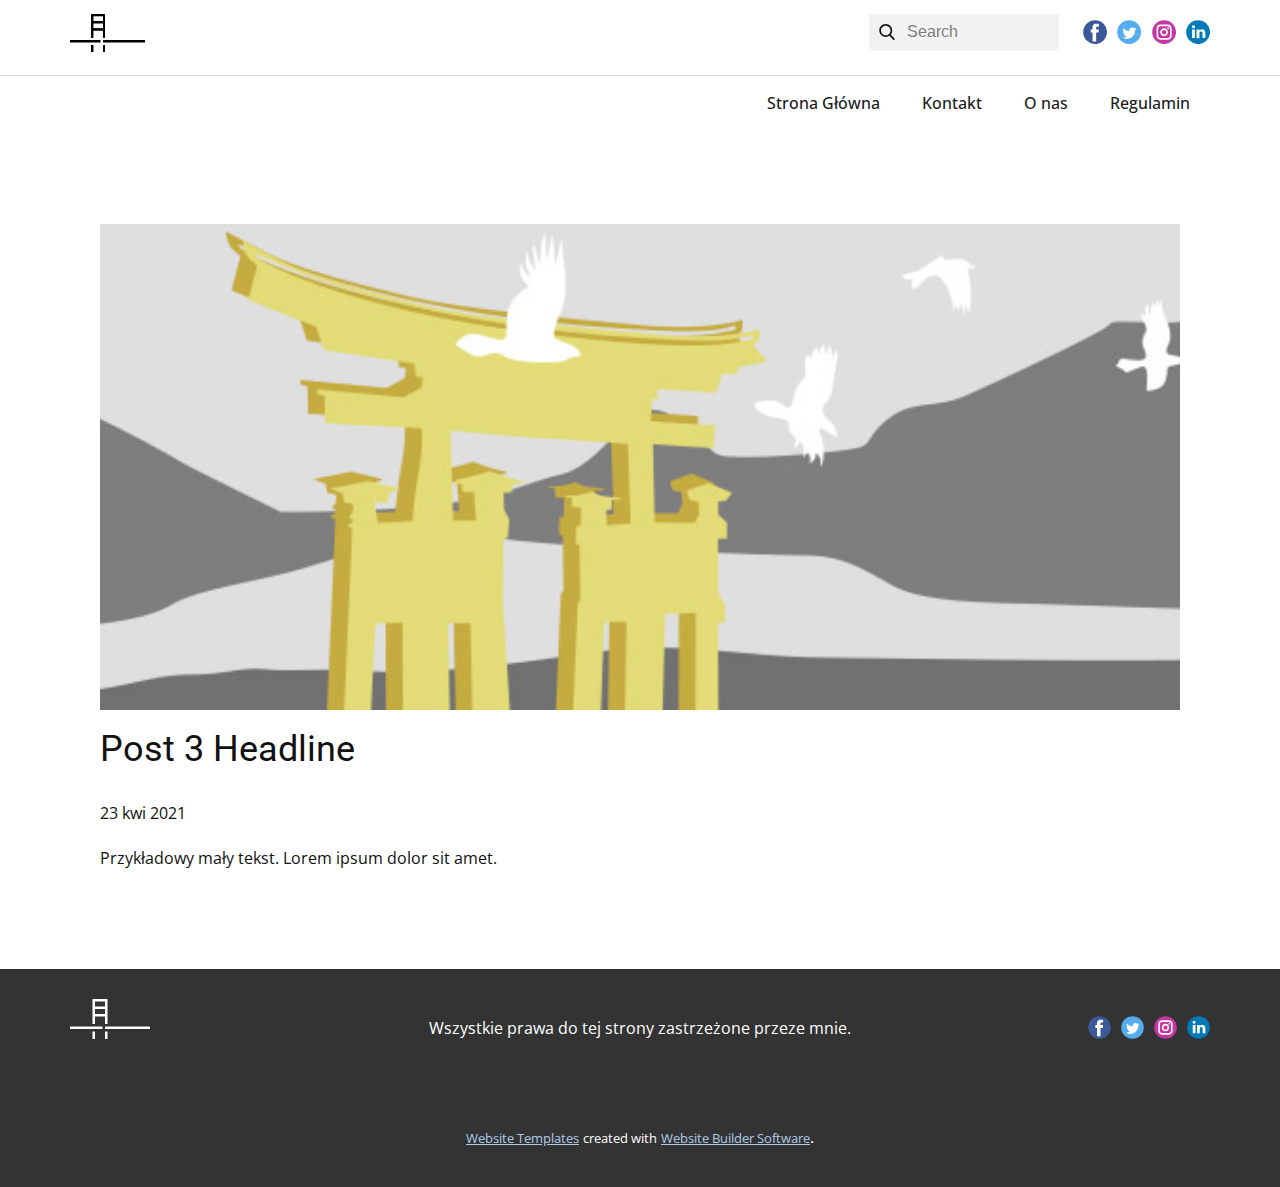
<file: blog/post-2.html>
<!doctype html>
<html style="font-size: 16px;"><head>
    <meta name="viewport" content="width=device-width, initial-scale=1.0">
    <meta charset="utf-8">
    <meta name="keywords" content="Post 1 Headline">
    <meta name="description" content="">
    <meta name="page_type" content="np-template-header-footer-from-plugin">
    <title>Post 3 Headline</title>
    <link rel="stylesheet" href="../nicepage.css" media="screen">
<link rel="stylesheet" href="../Post-Template.css" media="screen">
    <script class="u-script" type="text/javascript" src="../jquery.js" defer=""></script>
    <script class="u-script" type="text/javascript" src="../nicepage.js" defer=""></script>
    <meta name="generator" content="Nicepage 3.12.1, nicepage.com">
    <link id="u-theme-google-font" rel="stylesheet" href="https://fonts.googleapis.com/css?family=Roboto:100,100i,300,300i,400,400i,500,500i,700,700i,900,900i|Open+Sans:300,300i,400,400i,600,600i,700,700i,800,800i">
    <link id="u-page-google-font" rel="stylesheet" href="https://fonts.googleapis.com/css?family=Arimo:400,400i,500,500i,600,600i,700,700i">
    
    
    
    
    <script type="application/ld+json">{
		"@context": "http://schema.org",
		"@type": "Organization",
		"name": "",
		"url": "index.html",
		"logo": "images/Beztytuu4.png",
		"sameAs": []
}</script>
    <meta property="og:title" content="Post Template">
    <meta property="og:type" content="website">
    <meta name="theme-color" content="#478ac9">
    <link rel="canonical" href="../index.html">
    <meta property="og:url" content="index.html">
  </head>
  <body class="u-body"><header class="u-clearfix u-header u-header" id="sec-b4f5"><a href="../Strona-Główna.html" data-page-id="882013243" class="u-image u-logo u-image-1" data-image-width="256" data-image-height="128">
        <img src="../images/Beztytuu4.png" class="u-logo-image u-logo-image-1" data-image-width="75">
      </a><form action="#" class="u-active-palette-1-base u-grey-5 u-hover-palette-1-base u-search u-search-left u-search-1">
        <button class="u-search-button" type="submit">
          <span class="u-search-icon u-spacing-10">
            <svg class="u-svg-link" preserveAspectRatio="xMidYMin slice" viewBox="0 0 56.966 56.966" style=""><use xmlns:xlink="http://www.w3.org/1999/xlink" xlink:href="#svg-0092"></use></svg>
            <svg xmlns="http://www.w3.org/2000/svg" xmlns:xlink="http://www.w3.org/1999/xlink" version="1.1" id="svg-0092" x="0px" y="0px" viewBox="0 0 56.966 56.966" style="enable-background:new 0 0 56.966 56.966;" xml:space="preserve" class="u-svg-content"><path d="M55.146,51.887L41.588,37.786c3.486-4.144,5.396-9.358,5.396-14.786c0-12.682-10.318-23-23-23s-23,10.318-23,23  s10.318,23,23,23c4.761,0,9.298-1.436,13.177-4.162l13.661,14.208c0.571,0.593,1.339,0.92,2.162,0.92  c0.779,0,1.518-0.297,2.079-0.837C56.255,54.982,56.293,53.08,55.146,51.887z M23.984,6c9.374,0,17,7.626,17,17s-7.626,17-17,17  s-17-7.626-17-17S14.61,6,23.984,6z"></path><g></g><g></g><g></g><g></g><g></g><g></g><g></g><g></g><g></g><g></g><g></g><g></g><g></g><g></g><g></g></svg>
          </span>
        </button>
        <input class="u-custom-font u-search-input u-search-input-1" type="search" name="search" value="" placeholder="Search">
      </form><div class="u-social-icons u-spacing-10 u-social-icons-1">
        <a class="u-social-url" title="facebook" target="_blank" href=""><span class="u-icon u-icon-circle u-social-facebook u-social-icon u-icon-1"><svg class="u-svg-link" preserveAspectRatio="xMidYMin slice" viewBox="0 0 112 112" style=""><use xmlns:xlink="http://www.w3.org/1999/xlink" xlink:href="#svg-5107"></use></svg><svg class="u-svg-content" viewBox="0 0 112 112" x="0" y="0" id="svg-5107"><circle fill="currentColor" cx="56.1" cy="56.1" r="55"></circle><path fill="#FFFFFF" d="M73.5,31.6h-9.1c-1.4,0-3.6,0.8-3.6,3.9v8.5h12.6L72,58.3H60.8v40.8H43.9V58.3h-8V43.9h8v-9.2
            c0-6.7,3.1-17,17-17h12.5v13.9H73.5z"></path></svg></span>
        </a>
        <a class="u-social-url" title="twitter" target="_blank" href=""><span class="u-icon u-icon-circle u-social-icon u-social-twitter u-icon-2"><svg class="u-svg-link" preserveAspectRatio="xMidYMin slice" viewBox="0 0 112 112" style=""><use xmlns:xlink="http://www.w3.org/1999/xlink" xlink:href="#svg-5589"></use></svg><svg class="u-svg-content" viewBox="0 0 112 112" x="0" y="0" id="svg-5589"><circle fill="currentColor" class="st0" cx="56.1" cy="56.1" r="55"></circle><path fill="#FFFFFF" d="M83.8,47.3c0,0.6,0,1.2,0,1.7c0,17.7-13.5,38.2-38.2,38.2C38,87.2,31,85,25,81.2c1,0.1,2.1,0.2,3.2,0.2
            c6.3,0,12.1-2.1,16.7-5.7c-5.9-0.1-10.8-4-12.5-9.3c0.8,0.2,1.7,0.2,2.5,0.2c1.2,0,2.4-0.2,3.5-0.5c-6.1-1.2-10.8-6.7-10.8-13.1
            c0-0.1,0-0.1,0-0.2c1.8,1,3.9,1.6,6.1,1.7c-3.6-2.4-6-6.5-6-11.2c0-2.5,0.7-4.8,1.8-6.7c6.6,8.1,16.5,13.5,27.6,14
            c-0.2-1-0.3-2-0.3-3.1c0-7.4,6-13.4,13.4-13.4c3.9,0,7.3,1.6,9.8,4.2c3.1-0.6,5.9-1.7,8.5-3.3c-1,3.1-3.1,5.8-5.9,7.4
            c2.7-0.3,5.3-1,7.7-2.1C88.7,43,86.4,45.4,83.8,47.3z"></path></svg></span>
        </a>
        <a class="u-social-url" title="instagram" target="_blank" href=""><span class="u-icon u-icon-circle u-social-icon u-social-instagram u-icon-3"><svg class="u-svg-link" preserveAspectRatio="xMidYMin slice" viewBox="0 0 112 112" style=""><use xmlns:xlink="http://www.w3.org/1999/xlink" xlink:href="#svg-391d"></use></svg><svg class="u-svg-content" viewBox="0 0 112 112" x="0" y="0" id="svg-391d"><circle fill="currentColor" cx="56.1" cy="56.1" r="55"></circle><path fill="#FFFFFF" d="M55.9,38.2c-9.9,0-17.9,8-17.9,17.9C38,66,46,74,55.9,74c9.9,0,17.9-8,17.9-17.9C73.8,46.2,65.8,38.2,55.9,38.2
            z M55.9,66.4c-5.7,0-10.3-4.6-10.3-10.3c-0.1-5.7,4.6-10.3,10.3-10.3c5.7,0,10.3,4.6,10.3,10.3C66.2,61.8,61.6,66.4,55.9,66.4z"></path><path fill="#FFFFFF" d="M74.3,33.5c-2.3,0-4.2,1.9-4.2,4.2s1.9,4.2,4.2,4.2s4.2-1.9,4.2-4.2S76.6,33.5,74.3,33.5z"></path><path fill="#FFFFFF" d="M73.1,21.3H38.6c-9.7,0-17.5,7.9-17.5,17.5v34.5c0,9.7,7.9,17.6,17.5,17.6h34.5c9.7,0,17.5-7.9,17.5-17.5V38.8
            C90.6,29.1,82.7,21.3,73.1,21.3z M83,73.3c0,5.5-4.5,9.9-9.9,9.9H38.6c-5.5,0-9.9-4.5-9.9-9.9V38.8c0-5.5,4.5-9.9,9.9-9.9h34.5
            c5.5,0,9.9,4.5,9.9,9.9V73.3z"></path></svg></span>
        </a>
        <a class="u-social-url" target="_blank" title="LinkedIn" href=""><span class="u-icon u-icon-circle u-social-icon u-social-linkedin u-icon-4"><svg class="u-svg-link" preserveAspectRatio="xMidYMin slice" viewBox="0 0 112 112" style=""><use xmlns:xlink="http://www.w3.org/1999/xlink" xlink:href="#svg-e1b3"></use></svg><svg class="u-svg-content" viewBox="0 0 112 112" x="0" y="0" id="svg-e1b3"><circle fill="currentColor" cx="56.1" cy="56.1" r="55"></circle><path fill="#FFFFFF" d="M41.3,83.7H27.9V43.4h13.4V83.7z M34.6,37.9L34.6,37.9c-4.6,0-7.5-3.1-7.5-7c0-4,3-7,7.6-7s7.4,3,7.5,7
            C42.2,34.8,39.2,37.9,34.6,37.9z M89.6,83.7H76.2V62.2c0-5.4-1.9-9.1-6.8-9.1c-3.7,0-5.9,2.5-6.9,4.9c-0.4,0.9-0.4,2.1-0.4,3.3v22.5
            H48.7c0,0,0.2-36.5,0-40.3h13.4v5.7c1.8-2.7,5-6.7,12.1-6.7c8.8,0,15.4,5.8,15.4,18.1V83.7z"></path></svg></span>
        </a>
      </div><div class="u-align-left u-border-1 u-border-grey-15 u-expanded-width u-line u-line-horizontal u-line-1"></div><nav class="u-align-right u-menu u-menu-dropdown u-offcanvas u-menu-1">
        <div class="menu-collapse" style="font-size: 1rem; letter-spacing: 0px; font-weight: 500;">
          <a class="u-button-style u-custom-active-border-color u-custom-active-color u-custom-border u-custom-border-color u-custom-borders u-custom-hover-border-color u-custom-hover-color u-custom-left-right-menu-spacing u-custom-padding-bottom u-custom-text-active-color u-custom-text-color u-custom-text-hover-color u-custom-top-bottom-menu-spacing u-nav-link" href="#" style="padding: 4px 30px; font-size: calc(1em + 8px);">
            <svg class="u-svg-link" preserveAspectRatio="xMidYMin slice" viewBox="0 0 302 302" style=""><use xmlns:xlink="http://www.w3.org/1999/xlink" xlink:href="#svg-5c50"></use></svg>
            <svg xmlns="http://www.w3.org/2000/svg" xmlns:xlink="http://www.w3.org/1999/xlink" version="1.1" id="svg-5c50" x="0px" y="0px" viewBox="0 0 302 302" style="enable-background:new 0 0 302 302;" xml:space="preserve" class="u-svg-content"><g><rect y="36" width="302" height="30"></rect><rect y="236" width="302" height="30"></rect><rect y="136" width="302" height="30"></rect>
</g><g></g><g></g><g></g><g></g><g></g><g></g><g></g><g></g><g></g><g></g><g></g><g></g><g></g><g></g><g></g></svg>
          </a>
        </div>
        <div class="u-custom-menu u-nav-container">
          <ul class="u-nav u-spacing-2 u-unstyled u-nav-1"><li class="u-nav-item"><a class="u-active-grey-5 u-border-active-palette-1-base u-border-hover-palette-1-base u-border-no-left u-border-no-right u-border-no-top u-button-style u-hover-grey-10 u-nav-link u-text-active-grey-90 u-text-grey-90 u-text-hover-grey-90" href="../Strona-Główna.html" style="padding: 10px 20px;">Strona Główna</a>
</li><li class="u-nav-item"><a class="u-active-grey-5 u-border-active-palette-1-base u-border-hover-palette-1-base u-border-no-left u-border-no-right u-border-no-top u-button-style u-hover-grey-10 u-nav-link u-text-active-grey-90 u-text-grey-90 u-text-hover-grey-90" href="../Kontakt.html" style="padding: 10px 20px;">Kontakt</a>
</li><li class="u-nav-item"><a class="u-active-grey-5 u-border-active-palette-1-base u-border-hover-palette-1-base u-border-no-left u-border-no-right u-border-no-top u-button-style u-hover-grey-10 u-nav-link u-text-active-grey-90 u-text-grey-90 u-text-hover-grey-90" href="../O-nas.html" style="padding: 10px 20px;">O nas</a><div class="u-nav-popup"><ul class="u-h-spacing-20 u-nav u-unstyled u-v-spacing-10 u-nav-2"><li class="u-nav-item"><a class="u-button-style u-nav-link u-white" href="../O-nas.html">O nas</a>
</li><li class="u-nav-item"><a class="u-button-style u-nav-link u-white" href="../Historia.html">Historia</a>
</li><li class="u-nav-item"><a class="u-button-style u-nav-link u-white" href="../Zespół.html">Zespół</a>
</li><li class="u-nav-item"><a class="u-button-style u-nav-link u-white" href="../Dołącz-do-nas.html">Dołącz do nas</a>
</li></ul>
</div>
</li><li class="u-nav-item"><a class="u-active-grey-5 u-border-active-palette-1-base u-border-hover-palette-1-base u-border-no-left u-border-no-right u-border-no-top u-button-style u-hover-grey-10 u-nav-link u-text-active-grey-90 u-text-grey-90 u-text-hover-grey-90" href="../Regulamin.html" style="padding: 10px 20px;">Regulamin</a>
</li></ul>
        </div>
        <div class="u-custom-menu u-nav-container-collapse">
          <div class="u-align-center u-black u-container-style u-inner-container-layout u-opacity u-opacity-95 u-sidenav">
            <div class="u-sidenav-overflow">
              <div class="u-menu-close"></div>
              <ul class="u-align-center u-nav u-popupmenu-items u-unstyled u-nav-3"><li class="u-nav-item"><a class="u-button-style u-nav-link" href="../Strona-Główna.html" style="padding: 10px 20px;">Strona Główna</a>
</li><li class="u-nav-item"><a class="u-button-style u-nav-link" href="../Kontakt.html" style="padding: 10px 20px;">Kontakt</a>
</li><li class="u-nav-item"><a class="u-button-style u-nav-link" href="../O-nas.html" style="padding: 10px 20px;">O nas</a><div class="u-nav-popup"><ul class="u-h-spacing-20 u-nav u-unstyled u-v-spacing-10 u-nav-4"><li class="u-nav-item"><a class="u-button-style u-nav-link" href="../O-nas.html">O nas</a>
</li><li class="u-nav-item"><a class="u-button-style u-nav-link" href="../Historia.html">Historia</a>
</li><li class="u-nav-item"><a class="u-button-style u-nav-link" href="../Zespół.html">Zespół</a>
</li><li class="u-nav-item"><a class="u-button-style u-nav-link" href="../Dołącz-do-nas.html">Dołącz do nas</a>
</li></ul>
</div>
</li><li class="u-nav-item"><a class="u-button-style u-nav-link" href="../Regulamin.html" style="padding: 10px 20px;">Regulamin</a>
</li></ul>
            </div>
          </div>
          <div class="u-black u-menu-overlay u-opacity u-opacity-70"></div>
        </div>
      </nav></header>
    <section class="u-align-center u-clearfix u-section-1" id="sec-54f9">
      <div class="u-clearfix u-sheet u-valign-middle-md u-valign-middle-sm u-valign-middle-xs u-sheet-1"><!--post_details--><!--post_details_options_json--><!--{"source":""}--><!--/post_details_options_json--><!--blog_post-->
        <div class="u-container-style u-expanded-width u-post-details u-post-details-1">
          <div class="u-container-layout u-valign-middle u-container-layout-1"><!--blog_post_image-->
            <img alt="" class="u-blog-control u-expanded-width u-image u-image-default u-image-1" src="[data-uri]"><!--/blog_post_image--><!--blog_post_header-->
            <h2 class="u-blog-control u-text u-text-1">Post 3 Headline</h2><!--/blog_post_header--><!--blog_post_metadata-->
            <div class="u-blog-control u-metadata u-metadata-1"><!--blog_post_metadata_date-->
              <span class="u-meta-date u-meta-icon">23 kwi 2021</span><!--/blog_post_metadata_date--><!--blog_post_metadata_category-->
              <!--/blog_post_metadata_category--><!--blog_post_metadata_comments-->
              <!--/blog_post_metadata_comments-->
            </div><!--/blog_post_metadata--><!--blog_post_content-->
            <div class="u-align-justify u-blog-control u-post-content u-text u-text-2 fr-view">
  Przykładowy mały tekst. Lorem ipsum dolor sit amet.
  </div><!--/blog_post_content-->
          </div>
        </div><!--/blog_post--><!--/post_details-->
      </div>
    </section>
    
    
    
    
    <footer class="u-align-center-md u-align-center-sm u-align-center-xs u-clearfix u-footer u-grey-80" id="sec-6094"><div class="u-clearfix u-sheet u-sheet-1">
        <a href="../Strona-Główna.html" data-page-id="882013243" class="u-image u-logo u-image-1" data-image-width="256" data-image-height="128" title="Strona Główna">
          <img src="../images/Beznazwy.png" class="u-logo-image u-logo-image-1" data-image-width="80">
        </a>
        <div class="u-align-left u-social-icons u-spacing-10 u-social-icons-1">
          <a class="u-social-url" title="facebook" target="_blank" href=""><span class="u-icon u-icon-circle u-social-facebook u-social-icon u-icon-1"><svg class="u-svg-link" preserveAspectRatio="xMidYMin slice" viewBox="0 0 112 112" style=""><use xmlns:xlink="http://www.w3.org/1999/xlink" xlink:href="#svg-6fd4"></use></svg><svg class="u-svg-content" viewBox="0 0 112 112" x="0" y="0" id="svg-6fd4"><circle fill="currentColor" cx="56.1" cy="56.1" r="55"></circle><path fill="#FFFFFF" d="M73.5,31.6h-9.1c-1.4,0-3.6,0.8-3.6,3.9v8.5h12.6L72,58.3H60.8v40.8H43.9V58.3h-8V43.9h8v-9.2
            c0-6.7,3.1-17,17-17h12.5v13.9H73.5z"></path></svg></span>
          </a>
          <a class="u-social-url" title="twitter" target="_blank" href=""><span class="u-icon u-icon-circle u-social-icon u-social-twitter u-icon-2"><svg class="u-svg-link" preserveAspectRatio="xMidYMin slice" viewBox="0 0 112 112" style=""><use xmlns:xlink="http://www.w3.org/1999/xlink" xlink:href="#svg-c3f3"></use></svg><svg class="u-svg-content" viewBox="0 0 112 112" x="0" y="0" id="svg-c3f3"><circle fill="currentColor" class="st0" cx="56.1" cy="56.1" r="55"></circle><path fill="#FFFFFF" d="M83.8,47.3c0,0.6,0,1.2,0,1.7c0,17.7-13.5,38.2-38.2,38.2C38,87.2,31,85,25,81.2c1,0.1,2.1,0.2,3.2,0.2
            c6.3,0,12.1-2.1,16.7-5.7c-5.9-0.1-10.8-4-12.5-9.3c0.8,0.2,1.7,0.2,2.5,0.2c1.2,0,2.4-0.2,3.5-0.5c-6.1-1.2-10.8-6.7-10.8-13.1
            c0-0.1,0-0.1,0-0.2c1.8,1,3.9,1.6,6.1,1.7c-3.6-2.4-6-6.5-6-11.2c0-2.5,0.7-4.8,1.8-6.7c6.6,8.1,16.5,13.5,27.6,14
            c-0.2-1-0.3-2-0.3-3.1c0-7.4,6-13.4,13.4-13.4c3.9,0,7.3,1.6,9.8,4.2c3.1-0.6,5.9-1.7,8.5-3.3c-1,3.1-3.1,5.8-5.9,7.4
            c2.7-0.3,5.3-1,7.7-2.1C88.7,43,86.4,45.4,83.8,47.3z"></path></svg></span>
          </a>
          <a class="u-social-url" title="instagram" target="_blank" href=""><span class="u-icon u-icon-circle u-social-icon u-social-instagram u-icon-3"><svg class="u-svg-link" preserveAspectRatio="xMidYMin slice" viewBox="0 0 112 112" style=""><use xmlns:xlink="http://www.w3.org/1999/xlink" xlink:href="#svg-952b"></use></svg><svg class="u-svg-content" viewBox="0 0 112 112" x="0" y="0" id="svg-952b"><circle fill="currentColor" cx="56.1" cy="56.1" r="55"></circle><path fill="#FFFFFF" d="M55.9,38.2c-9.9,0-17.9,8-17.9,17.9C38,66,46,74,55.9,74c9.9,0,17.9-8,17.9-17.9C73.8,46.2,65.8,38.2,55.9,38.2
            z M55.9,66.4c-5.7,0-10.3-4.6-10.3-10.3c-0.1-5.7,4.6-10.3,10.3-10.3c5.7,0,10.3,4.6,10.3,10.3C66.2,61.8,61.6,66.4,55.9,66.4z"></path><path fill="#FFFFFF" d="M74.3,33.5c-2.3,0-4.2,1.9-4.2,4.2s1.9,4.2,4.2,4.2s4.2-1.9,4.2-4.2S76.6,33.5,74.3,33.5z"></path><path fill="#FFFFFF" d="M73.1,21.3H38.6c-9.7,0-17.5,7.9-17.5,17.5v34.5c0,9.7,7.9,17.6,17.5,17.6h34.5c9.7,0,17.5-7.9,17.5-17.5V38.8
            C90.6,29.1,82.7,21.3,73.1,21.3z M83,73.3c0,5.5-4.5,9.9-9.9,9.9H38.6c-5.5,0-9.9-4.5-9.9-9.9V38.8c0-5.5,4.5-9.9,9.9-9.9h34.5
            c5.5,0,9.9,4.5,9.9,9.9V73.3z"></path></svg></span>
          </a>
          <a class="u-social-url" title="linkedin" target="_blank" href=""><span class="u-icon u-icon-circle u-social-icon u-social-linkedin u-icon-4"><svg class="u-svg-link" preserveAspectRatio="xMidYMin slice" viewBox="0 0 112 112" style=""><use xmlns:xlink="http://www.w3.org/1999/xlink" xlink:href="#svg-41d4"></use></svg><svg class="u-svg-content" viewBox="0 0 112 112" x="0" y="0" id="svg-41d4"><circle fill="currentColor" cx="56.1" cy="56.1" r="55"></circle><path fill="#FFFFFF" d="M41.3,83.7H27.9V43.4h13.4V83.7z M34.6,37.9L34.6,37.9c-4.6,0-7.5-3.1-7.5-7c0-4,3-7,7.6-7s7.4,3,7.5,7
            C42.2,34.8,39.2,37.9,34.6,37.9z M89.6,83.7H76.2V62.2c0-5.4-1.9-9.1-6.8-9.1c-3.7,0-5.9,2.5-6.9,4.9c-0.4,0.9-0.4,2.1-0.4,3.3v22.5
            H48.7c0,0,0.2-36.5,0-40.3h13.4v5.7c1.8-2.7,5-6.7,12.1-6.7c8.8,0,15.4,5.8,15.4,18.1V83.7z"></path></svg></span>
          </a>
        </div>
        <p class="u-align-center-lg u-align-center-md u-align-center-xl u-text u-text-1">Wszystkie prawa do tej strony zastrzeżone przeze mnie.</p>
      </div></footer>
    <section class="u-backlink u-clearfix u-grey-80">
      <a class="u-link" href="https://nicepage.com/website-templates" target="_blank">
        <span>Website Templates</span>
      </a>
      <p class="u-text">
        <span>created with</span>
      </p>
      <a class="u-link" href="https://nicepage.com/" target="_blank">
        <span>Website Builder Software</span>
      </a>. 
    </section>
  
</body></html>
</file>
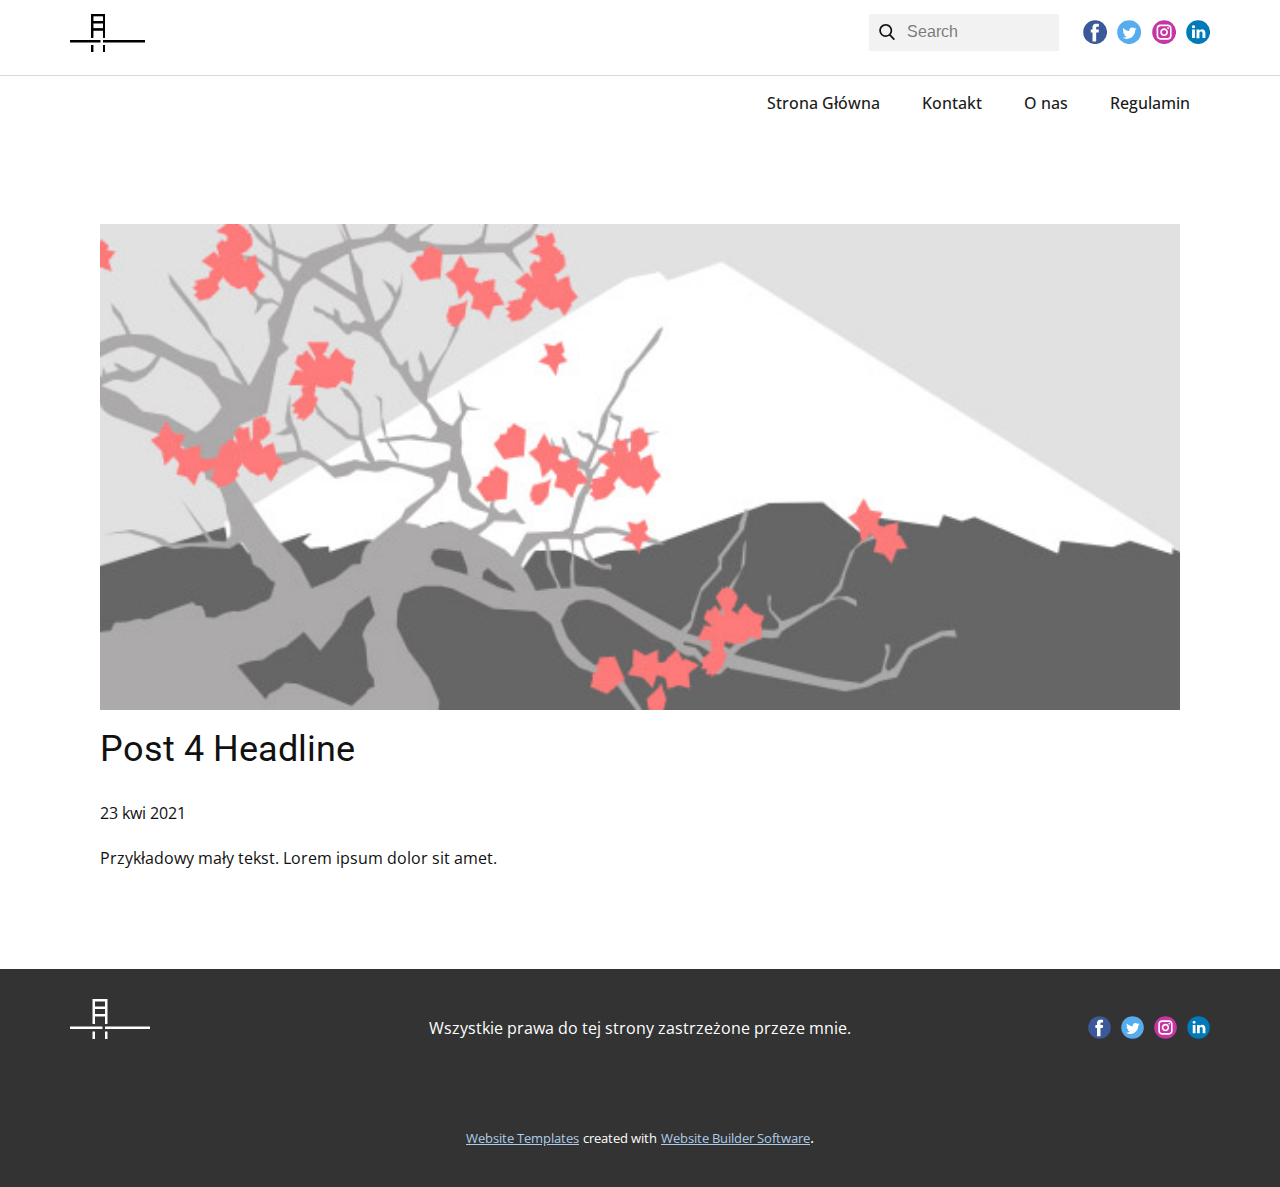
<file: blog/post-3.html>
<!doctype html>
<html style="font-size: 16px;"><head>
    <meta name="viewport" content="width=device-width, initial-scale=1.0">
    <meta charset="utf-8">
    <meta name="keywords" content="Post 1 Headline">
    <meta name="description" content="">
    <meta name="page_type" content="np-template-header-footer-from-plugin">
    <title>Post 4 Headline</title>
    <link rel="stylesheet" href="../nicepage.css" media="screen">
<link rel="stylesheet" href="../Post-Template.css" media="screen">
    <script class="u-script" type="text/javascript" src="../jquery.js" defer=""></script>
    <script class="u-script" type="text/javascript" src="../nicepage.js" defer=""></script>
    <meta name="generator" content="Nicepage 3.12.1, nicepage.com">
    <link id="u-theme-google-font" rel="stylesheet" href="https://fonts.googleapis.com/css?family=Roboto:100,100i,300,300i,400,400i,500,500i,700,700i,900,900i|Open+Sans:300,300i,400,400i,600,600i,700,700i,800,800i">
    <link id="u-page-google-font" rel="stylesheet" href="https://fonts.googleapis.com/css?family=Arimo:400,400i,500,500i,600,600i,700,700i">
    
    
    
    
    <script type="application/ld+json">{
		"@context": "http://schema.org",
		"@type": "Organization",
		"name": "",
		"url": "index.html",
		"logo": "images/Beztytuu4.png",
		"sameAs": []
}</script>
    <meta property="og:title" content="Post Template">
    <meta property="og:type" content="website">
    <meta name="theme-color" content="#478ac9">
    <link rel="canonical" href="../index.html">
    <meta property="og:url" content="index.html">
  </head>
  <body class="u-body"><header class="u-clearfix u-header u-header" id="sec-b4f5"><a href="../Strona-Główna.html" data-page-id="882013243" class="u-image u-logo u-image-1" data-image-width="256" data-image-height="128">
        <img src="../images/Beztytuu4.png" class="u-logo-image u-logo-image-1" data-image-width="75">
      </a><form action="#" class="u-active-palette-1-base u-grey-5 u-hover-palette-1-base u-search u-search-left u-search-1">
        <button class="u-search-button" type="submit">
          <span class="u-search-icon u-spacing-10">
            <svg class="u-svg-link" preserveAspectRatio="xMidYMin slice" viewBox="0 0 56.966 56.966" style=""><use xmlns:xlink="http://www.w3.org/1999/xlink" xlink:href="#svg-0092"></use></svg>
            <svg xmlns="http://www.w3.org/2000/svg" xmlns:xlink="http://www.w3.org/1999/xlink" version="1.1" id="svg-0092" x="0px" y="0px" viewBox="0 0 56.966 56.966" style="enable-background:new 0 0 56.966 56.966;" xml:space="preserve" class="u-svg-content"><path d="M55.146,51.887L41.588,37.786c3.486-4.144,5.396-9.358,5.396-14.786c0-12.682-10.318-23-23-23s-23,10.318-23,23  s10.318,23,23,23c4.761,0,9.298-1.436,13.177-4.162l13.661,14.208c0.571,0.593,1.339,0.92,2.162,0.92  c0.779,0,1.518-0.297,2.079-0.837C56.255,54.982,56.293,53.08,55.146,51.887z M23.984,6c9.374,0,17,7.626,17,17s-7.626,17-17,17  s-17-7.626-17-17S14.61,6,23.984,6z"></path><g></g><g></g><g></g><g></g><g></g><g></g><g></g><g></g><g></g><g></g><g></g><g></g><g></g><g></g><g></g></svg>
          </span>
        </button>
        <input class="u-custom-font u-search-input u-search-input-1" type="search" name="search" value="" placeholder="Search">
      </form><div class="u-social-icons u-spacing-10 u-social-icons-1">
        <a class="u-social-url" title="facebook" target="_blank" href=""><span class="u-icon u-icon-circle u-social-facebook u-social-icon u-icon-1"><svg class="u-svg-link" preserveAspectRatio="xMidYMin slice" viewBox="0 0 112 112" style=""><use xmlns:xlink="http://www.w3.org/1999/xlink" xlink:href="#svg-5107"></use></svg><svg class="u-svg-content" viewBox="0 0 112 112" x="0" y="0" id="svg-5107"><circle fill="currentColor" cx="56.1" cy="56.1" r="55"></circle><path fill="#FFFFFF" d="M73.5,31.6h-9.1c-1.4,0-3.6,0.8-3.6,3.9v8.5h12.6L72,58.3H60.8v40.8H43.9V58.3h-8V43.9h8v-9.2
            c0-6.7,3.1-17,17-17h12.5v13.9H73.5z"></path></svg></span>
        </a>
        <a class="u-social-url" title="twitter" target="_blank" href=""><span class="u-icon u-icon-circle u-social-icon u-social-twitter u-icon-2"><svg class="u-svg-link" preserveAspectRatio="xMidYMin slice" viewBox="0 0 112 112" style=""><use xmlns:xlink="http://www.w3.org/1999/xlink" xlink:href="#svg-5589"></use></svg><svg class="u-svg-content" viewBox="0 0 112 112" x="0" y="0" id="svg-5589"><circle fill="currentColor" class="st0" cx="56.1" cy="56.1" r="55"></circle><path fill="#FFFFFF" d="M83.8,47.3c0,0.6,0,1.2,0,1.7c0,17.7-13.5,38.2-38.2,38.2C38,87.2,31,85,25,81.2c1,0.1,2.1,0.2,3.2,0.2
            c6.3,0,12.1-2.1,16.7-5.7c-5.9-0.1-10.8-4-12.5-9.3c0.8,0.2,1.7,0.2,2.5,0.2c1.2,0,2.4-0.2,3.5-0.5c-6.1-1.2-10.8-6.7-10.8-13.1
            c0-0.1,0-0.1,0-0.2c1.8,1,3.9,1.6,6.1,1.7c-3.6-2.4-6-6.5-6-11.2c0-2.5,0.7-4.8,1.8-6.7c6.6,8.1,16.5,13.5,27.6,14
            c-0.2-1-0.3-2-0.3-3.1c0-7.4,6-13.4,13.4-13.4c3.9,0,7.3,1.6,9.8,4.2c3.1-0.6,5.9-1.7,8.5-3.3c-1,3.1-3.1,5.8-5.9,7.4
            c2.7-0.3,5.3-1,7.7-2.1C88.7,43,86.4,45.4,83.8,47.3z"></path></svg></span>
        </a>
        <a class="u-social-url" title="instagram" target="_blank" href=""><span class="u-icon u-icon-circle u-social-icon u-social-instagram u-icon-3"><svg class="u-svg-link" preserveAspectRatio="xMidYMin slice" viewBox="0 0 112 112" style=""><use xmlns:xlink="http://www.w3.org/1999/xlink" xlink:href="#svg-391d"></use></svg><svg class="u-svg-content" viewBox="0 0 112 112" x="0" y="0" id="svg-391d"><circle fill="currentColor" cx="56.1" cy="56.1" r="55"></circle><path fill="#FFFFFF" d="M55.9,38.2c-9.9,0-17.9,8-17.9,17.9C38,66,46,74,55.9,74c9.9,0,17.9-8,17.9-17.9C73.8,46.2,65.8,38.2,55.9,38.2
            z M55.9,66.4c-5.7,0-10.3-4.6-10.3-10.3c-0.1-5.7,4.6-10.3,10.3-10.3c5.7,0,10.3,4.6,10.3,10.3C66.2,61.8,61.6,66.4,55.9,66.4z"></path><path fill="#FFFFFF" d="M74.3,33.5c-2.3,0-4.2,1.9-4.2,4.2s1.9,4.2,4.2,4.2s4.2-1.9,4.2-4.2S76.6,33.5,74.3,33.5z"></path><path fill="#FFFFFF" d="M73.1,21.3H38.6c-9.7,0-17.5,7.9-17.5,17.5v34.5c0,9.7,7.9,17.6,17.5,17.6h34.5c9.7,0,17.5-7.9,17.5-17.5V38.8
            C90.6,29.1,82.7,21.3,73.1,21.3z M83,73.3c0,5.5-4.5,9.9-9.9,9.9H38.6c-5.5,0-9.9-4.5-9.9-9.9V38.8c0-5.5,4.5-9.9,9.9-9.9h34.5
            c5.5,0,9.9,4.5,9.9,9.9V73.3z"></path></svg></span>
        </a>
        <a class="u-social-url" target="_blank" title="LinkedIn" href=""><span class="u-icon u-icon-circle u-social-icon u-social-linkedin u-icon-4"><svg class="u-svg-link" preserveAspectRatio="xMidYMin slice" viewBox="0 0 112 112" style=""><use xmlns:xlink="http://www.w3.org/1999/xlink" xlink:href="#svg-e1b3"></use></svg><svg class="u-svg-content" viewBox="0 0 112 112" x="0" y="0" id="svg-e1b3"><circle fill="currentColor" cx="56.1" cy="56.1" r="55"></circle><path fill="#FFFFFF" d="M41.3,83.7H27.9V43.4h13.4V83.7z M34.6,37.9L34.6,37.9c-4.6,0-7.5-3.1-7.5-7c0-4,3-7,7.6-7s7.4,3,7.5,7
            C42.2,34.8,39.2,37.9,34.6,37.9z M89.6,83.7H76.2V62.2c0-5.4-1.9-9.1-6.8-9.1c-3.7,0-5.9,2.5-6.9,4.9c-0.4,0.9-0.4,2.1-0.4,3.3v22.5
            H48.7c0,0,0.2-36.5,0-40.3h13.4v5.7c1.8-2.7,5-6.7,12.1-6.7c8.8,0,15.4,5.8,15.4,18.1V83.7z"></path></svg></span>
        </a>
      </div><div class="u-align-left u-border-1 u-border-grey-15 u-expanded-width u-line u-line-horizontal u-line-1"></div><nav class="u-align-right u-menu u-menu-dropdown u-offcanvas u-menu-1">
        <div class="menu-collapse" style="font-size: 1rem; letter-spacing: 0px; font-weight: 500;">
          <a class="u-button-style u-custom-active-border-color u-custom-active-color u-custom-border u-custom-border-color u-custom-borders u-custom-hover-border-color u-custom-hover-color u-custom-left-right-menu-spacing u-custom-padding-bottom u-custom-text-active-color u-custom-text-color u-custom-text-hover-color u-custom-top-bottom-menu-spacing u-nav-link" href="#" style="padding: 4px 30px; font-size: calc(1em + 8px);">
            <svg class="u-svg-link" preserveAspectRatio="xMidYMin slice" viewBox="0 0 302 302" style=""><use xmlns:xlink="http://www.w3.org/1999/xlink" xlink:href="#svg-5c50"></use></svg>
            <svg xmlns="http://www.w3.org/2000/svg" xmlns:xlink="http://www.w3.org/1999/xlink" version="1.1" id="svg-5c50" x="0px" y="0px" viewBox="0 0 302 302" style="enable-background:new 0 0 302 302;" xml:space="preserve" class="u-svg-content"><g><rect y="36" width="302" height="30"></rect><rect y="236" width="302" height="30"></rect><rect y="136" width="302" height="30"></rect>
</g><g></g><g></g><g></g><g></g><g></g><g></g><g></g><g></g><g></g><g></g><g></g><g></g><g></g><g></g><g></g></svg>
          </a>
        </div>
        <div class="u-custom-menu u-nav-container">
          <ul class="u-nav u-spacing-2 u-unstyled u-nav-1"><li class="u-nav-item"><a class="u-active-grey-5 u-border-active-palette-1-base u-border-hover-palette-1-base u-border-no-left u-border-no-right u-border-no-top u-button-style u-hover-grey-10 u-nav-link u-text-active-grey-90 u-text-grey-90 u-text-hover-grey-90" href="../Strona-Główna.html" style="padding: 10px 20px;">Strona Główna</a>
</li><li class="u-nav-item"><a class="u-active-grey-5 u-border-active-palette-1-base u-border-hover-palette-1-base u-border-no-left u-border-no-right u-border-no-top u-button-style u-hover-grey-10 u-nav-link u-text-active-grey-90 u-text-grey-90 u-text-hover-grey-90" href="../Kontakt.html" style="padding: 10px 20px;">Kontakt</a>
</li><li class="u-nav-item"><a class="u-active-grey-5 u-border-active-palette-1-base u-border-hover-palette-1-base u-border-no-left u-border-no-right u-border-no-top u-button-style u-hover-grey-10 u-nav-link u-text-active-grey-90 u-text-grey-90 u-text-hover-grey-90" href="../O-nas.html" style="padding: 10px 20px;">O nas</a><div class="u-nav-popup"><ul class="u-h-spacing-20 u-nav u-unstyled u-v-spacing-10 u-nav-2"><li class="u-nav-item"><a class="u-button-style u-nav-link u-white" href="../O-nas.html">O nas</a>
</li><li class="u-nav-item"><a class="u-button-style u-nav-link u-white" href="../Historia.html">Historia</a>
</li><li class="u-nav-item"><a class="u-button-style u-nav-link u-white" href="../Zespół.html">Zespół</a>
</li><li class="u-nav-item"><a class="u-button-style u-nav-link u-white" href="../Dołącz-do-nas.html">Dołącz do nas</a>
</li></ul>
</div>
</li><li class="u-nav-item"><a class="u-active-grey-5 u-border-active-palette-1-base u-border-hover-palette-1-base u-border-no-left u-border-no-right u-border-no-top u-button-style u-hover-grey-10 u-nav-link u-text-active-grey-90 u-text-grey-90 u-text-hover-grey-90" href="../Regulamin.html" style="padding: 10px 20px;">Regulamin</a>
</li></ul>
        </div>
        <div class="u-custom-menu u-nav-container-collapse">
          <div class="u-align-center u-black u-container-style u-inner-container-layout u-opacity u-opacity-95 u-sidenav">
            <div class="u-sidenav-overflow">
              <div class="u-menu-close"></div>
              <ul class="u-align-center u-nav u-popupmenu-items u-unstyled u-nav-3"><li class="u-nav-item"><a class="u-button-style u-nav-link" href="../Strona-Główna.html" style="padding: 10px 20px;">Strona Główna</a>
</li><li class="u-nav-item"><a class="u-button-style u-nav-link" href="../Kontakt.html" style="padding: 10px 20px;">Kontakt</a>
</li><li class="u-nav-item"><a class="u-button-style u-nav-link" href="../O-nas.html" style="padding: 10px 20px;">O nas</a><div class="u-nav-popup"><ul class="u-h-spacing-20 u-nav u-unstyled u-v-spacing-10 u-nav-4"><li class="u-nav-item"><a class="u-button-style u-nav-link" href="../O-nas.html">O nas</a>
</li><li class="u-nav-item"><a class="u-button-style u-nav-link" href="../Historia.html">Historia</a>
</li><li class="u-nav-item"><a class="u-button-style u-nav-link" href="../Zespół.html">Zespół</a>
</li><li class="u-nav-item"><a class="u-button-style u-nav-link" href="../Dołącz-do-nas.html">Dołącz do nas</a>
</li></ul>
</div>
</li><li class="u-nav-item"><a class="u-button-style u-nav-link" href="../Regulamin.html" style="padding: 10px 20px;">Regulamin</a>
</li></ul>
            </div>
          </div>
          <div class="u-black u-menu-overlay u-opacity u-opacity-70"></div>
        </div>
      </nav></header>
    <section class="u-align-center u-clearfix u-section-1" id="sec-54f9">
      <div class="u-clearfix u-sheet u-valign-middle-md u-valign-middle-sm u-valign-middle-xs u-sheet-1"><!--post_details--><!--post_details_options_json--><!--{"source":""}--><!--/post_details_options_json--><!--blog_post-->
        <div class="u-container-style u-expanded-width u-post-details u-post-details-1">
          <div class="u-container-layout u-valign-middle u-container-layout-1"><!--blog_post_image-->
            <img alt="" class="u-blog-control u-expanded-width u-image u-image-default u-image-1" src="[data-uri]"><!--/blog_post_image--><!--blog_post_header-->
            <h2 class="u-blog-control u-text u-text-1">Post 4 Headline</h2><!--/blog_post_header--><!--blog_post_metadata-->
            <div class="u-blog-control u-metadata u-metadata-1"><!--blog_post_metadata_date-->
              <span class="u-meta-date u-meta-icon">23 kwi 2021</span><!--/blog_post_metadata_date--><!--blog_post_metadata_category-->
              <!--/blog_post_metadata_category--><!--blog_post_metadata_comments-->
              <!--/blog_post_metadata_comments-->
            </div><!--/blog_post_metadata--><!--blog_post_content-->
            <div class="u-align-justify u-blog-control u-post-content u-text u-text-2 fr-view">
  Przykładowy mały tekst. Lorem ipsum dolor sit amet.
  </div><!--/blog_post_content-->
          </div>
        </div><!--/blog_post--><!--/post_details-->
      </div>
    </section>
    
    
    
    
    <footer class="u-align-center-md u-align-center-sm u-align-center-xs u-clearfix u-footer u-grey-80" id="sec-6094"><div class="u-clearfix u-sheet u-sheet-1">
        <a href="../Strona-Główna.html" data-page-id="882013243" class="u-image u-logo u-image-1" data-image-width="256" data-image-height="128" title="Strona Główna">
          <img src="../images/Beznazwy.png" class="u-logo-image u-logo-image-1" data-image-width="80">
        </a>
        <div class="u-align-left u-social-icons u-spacing-10 u-social-icons-1">
          <a class="u-social-url" title="facebook" target="_blank" href=""><span class="u-icon u-icon-circle u-social-facebook u-social-icon u-icon-1"><svg class="u-svg-link" preserveAspectRatio="xMidYMin slice" viewBox="0 0 112 112" style=""><use xmlns:xlink="http://www.w3.org/1999/xlink" xlink:href="#svg-6fd4"></use></svg><svg class="u-svg-content" viewBox="0 0 112 112" x="0" y="0" id="svg-6fd4"><circle fill="currentColor" cx="56.1" cy="56.1" r="55"></circle><path fill="#FFFFFF" d="M73.5,31.6h-9.1c-1.4,0-3.6,0.8-3.6,3.9v8.5h12.6L72,58.3H60.8v40.8H43.9V58.3h-8V43.9h8v-9.2
            c0-6.7,3.1-17,17-17h12.5v13.9H73.5z"></path></svg></span>
          </a>
          <a class="u-social-url" title="twitter" target="_blank" href=""><span class="u-icon u-icon-circle u-social-icon u-social-twitter u-icon-2"><svg class="u-svg-link" preserveAspectRatio="xMidYMin slice" viewBox="0 0 112 112" style=""><use xmlns:xlink="http://www.w3.org/1999/xlink" xlink:href="#svg-c3f3"></use></svg><svg class="u-svg-content" viewBox="0 0 112 112" x="0" y="0" id="svg-c3f3"><circle fill="currentColor" class="st0" cx="56.1" cy="56.1" r="55"></circle><path fill="#FFFFFF" d="M83.8,47.3c0,0.6,0,1.2,0,1.7c0,17.7-13.5,38.2-38.2,38.2C38,87.2,31,85,25,81.2c1,0.1,2.1,0.2,3.2,0.2
            c6.3,0,12.1-2.1,16.7-5.7c-5.9-0.1-10.8-4-12.5-9.3c0.8,0.2,1.7,0.2,2.5,0.2c1.2,0,2.4-0.2,3.5-0.5c-6.1-1.2-10.8-6.7-10.8-13.1
            c0-0.1,0-0.1,0-0.2c1.8,1,3.9,1.6,6.1,1.7c-3.6-2.4-6-6.5-6-11.2c0-2.5,0.7-4.8,1.8-6.7c6.6,8.1,16.5,13.5,27.6,14
            c-0.2-1-0.3-2-0.3-3.1c0-7.4,6-13.4,13.4-13.4c3.9,0,7.3,1.6,9.8,4.2c3.1-0.6,5.9-1.7,8.5-3.3c-1,3.1-3.1,5.8-5.9,7.4
            c2.7-0.3,5.3-1,7.7-2.1C88.7,43,86.4,45.4,83.8,47.3z"></path></svg></span>
          </a>
          <a class="u-social-url" title="instagram" target="_blank" href=""><span class="u-icon u-icon-circle u-social-icon u-social-instagram u-icon-3"><svg class="u-svg-link" preserveAspectRatio="xMidYMin slice" viewBox="0 0 112 112" style=""><use xmlns:xlink="http://www.w3.org/1999/xlink" xlink:href="#svg-952b"></use></svg><svg class="u-svg-content" viewBox="0 0 112 112" x="0" y="0" id="svg-952b"><circle fill="currentColor" cx="56.1" cy="56.1" r="55"></circle><path fill="#FFFFFF" d="M55.9,38.2c-9.9,0-17.9,8-17.9,17.9C38,66,46,74,55.9,74c9.9,0,17.9-8,17.9-17.9C73.8,46.2,65.8,38.2,55.9,38.2
            z M55.9,66.4c-5.7,0-10.3-4.6-10.3-10.3c-0.1-5.7,4.6-10.3,10.3-10.3c5.7,0,10.3,4.6,10.3,10.3C66.2,61.8,61.6,66.4,55.9,66.4z"></path><path fill="#FFFFFF" d="M74.3,33.5c-2.3,0-4.2,1.9-4.2,4.2s1.9,4.2,4.2,4.2s4.2-1.9,4.2-4.2S76.6,33.5,74.3,33.5z"></path><path fill="#FFFFFF" d="M73.1,21.3H38.6c-9.7,0-17.5,7.9-17.5,17.5v34.5c0,9.7,7.9,17.6,17.5,17.6h34.5c9.7,0,17.5-7.9,17.5-17.5V38.8
            C90.6,29.1,82.7,21.3,73.1,21.3z M83,73.3c0,5.5-4.5,9.9-9.9,9.9H38.6c-5.5,0-9.9-4.5-9.9-9.9V38.8c0-5.5,4.5-9.9,9.9-9.9h34.5
            c5.5,0,9.9,4.5,9.9,9.9V73.3z"></path></svg></span>
          </a>
          <a class="u-social-url" title="linkedin" target="_blank" href=""><span class="u-icon u-icon-circle u-social-icon u-social-linkedin u-icon-4"><svg class="u-svg-link" preserveAspectRatio="xMidYMin slice" viewBox="0 0 112 112" style=""><use xmlns:xlink="http://www.w3.org/1999/xlink" xlink:href="#svg-41d4"></use></svg><svg class="u-svg-content" viewBox="0 0 112 112" x="0" y="0" id="svg-41d4"><circle fill="currentColor" cx="56.1" cy="56.1" r="55"></circle><path fill="#FFFFFF" d="M41.3,83.7H27.9V43.4h13.4V83.7z M34.6,37.9L34.6,37.9c-4.6,0-7.5-3.1-7.5-7c0-4,3-7,7.6-7s7.4,3,7.5,7
            C42.2,34.8,39.2,37.9,34.6,37.9z M89.6,83.7H76.2V62.2c0-5.4-1.9-9.1-6.8-9.1c-3.7,0-5.9,2.5-6.9,4.9c-0.4,0.9-0.4,2.1-0.4,3.3v22.5
            H48.7c0,0,0.2-36.5,0-40.3h13.4v5.7c1.8-2.7,5-6.7,12.1-6.7c8.8,0,15.4,5.8,15.4,18.1V83.7z"></path></svg></span>
          </a>
        </div>
        <p class="u-align-center-lg u-align-center-md u-align-center-xl u-text u-text-1">Wszystkie prawa do tej strony zastrzeżone przeze mnie.</p>
      </div></footer>
    <section class="u-backlink u-clearfix u-grey-80">
      <a class="u-link" href="https://nicepage.com/website-templates" target="_blank">
        <span>Website Templates</span>
      </a>
      <p class="u-text">
        <span>created with</span>
      </p>
      <a class="u-link" href="https://nicepage.com/" target="_blank">
        <span>Website Builder Software</span>
      </a>. 
    </section>
  
</body></html>
</file>
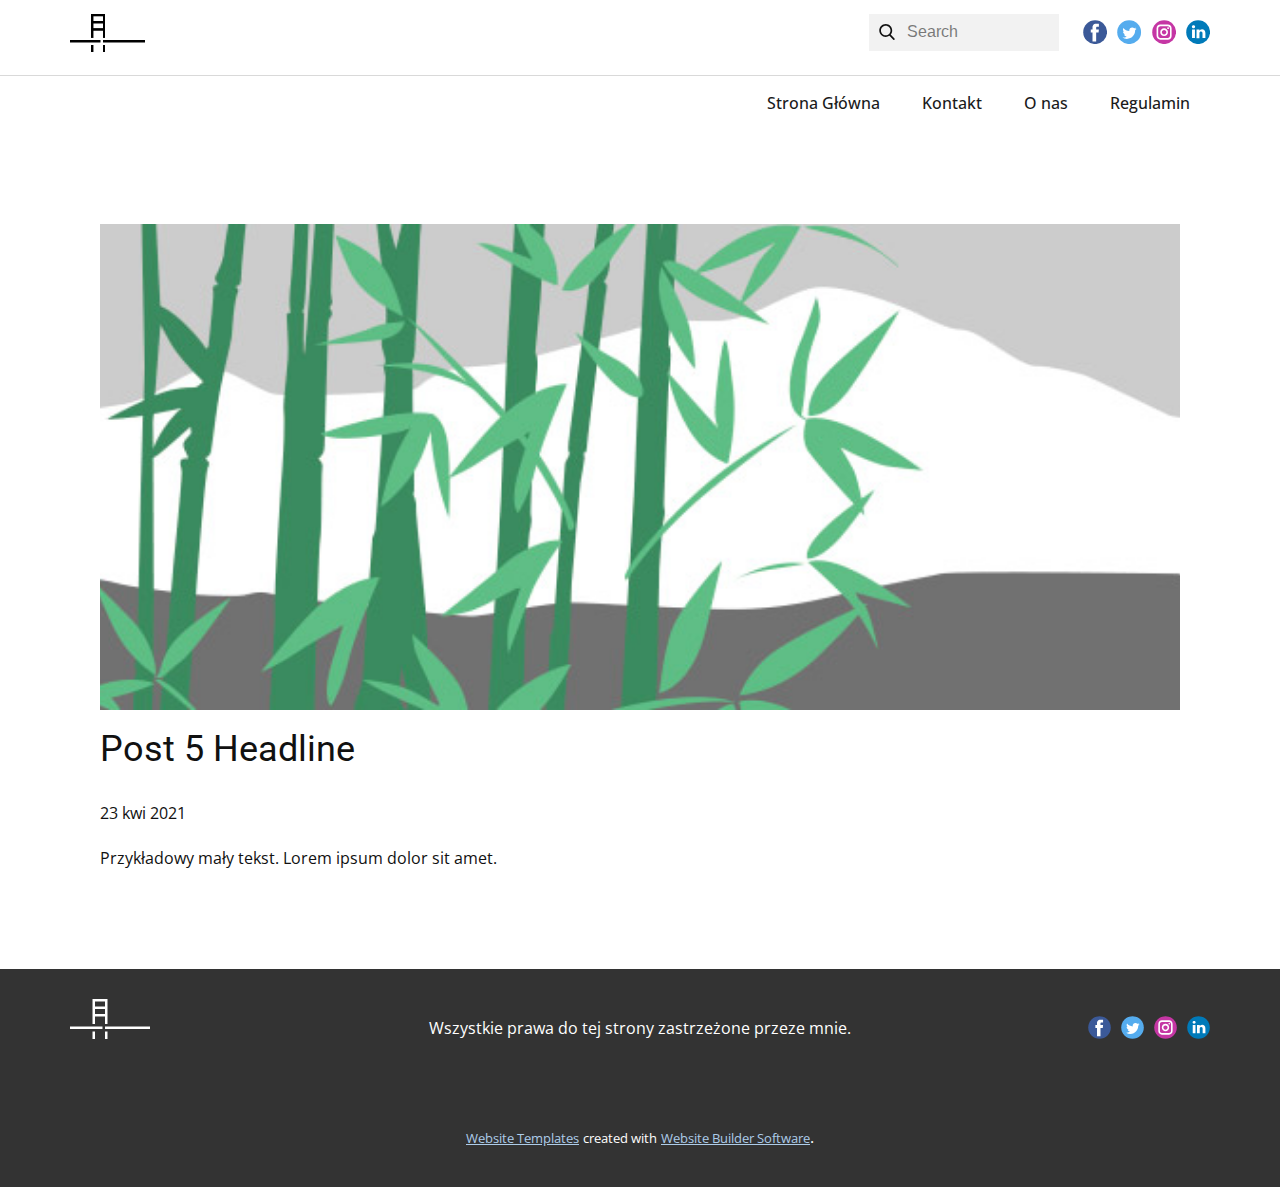
<file: blog/post-4.html>
<!doctype html>
<html style="font-size: 16px;"><head>
    <meta name="viewport" content="width=device-width, initial-scale=1.0">
    <meta charset="utf-8">
    <meta name="keywords" content="Post 1 Headline">
    <meta name="description" content="">
    <meta name="page_type" content="np-template-header-footer-from-plugin">
    <title>Post 5 Headline</title>
    <link rel="stylesheet" href="../nicepage.css" media="screen">
<link rel="stylesheet" href="../Post-Template.css" media="screen">
    <script class="u-script" type="text/javascript" src="../jquery.js" defer=""></script>
    <script class="u-script" type="text/javascript" src="../nicepage.js" defer=""></script>
    <meta name="generator" content="Nicepage 3.12.1, nicepage.com">
    <link id="u-theme-google-font" rel="stylesheet" href="https://fonts.googleapis.com/css?family=Roboto:100,100i,300,300i,400,400i,500,500i,700,700i,900,900i|Open+Sans:300,300i,400,400i,600,600i,700,700i,800,800i">
    <link id="u-page-google-font" rel="stylesheet" href="https://fonts.googleapis.com/css?family=Arimo:400,400i,500,500i,600,600i,700,700i">
    
    
    
    
    <script type="application/ld+json">{
		"@context": "http://schema.org",
		"@type": "Organization",
		"name": "",
		"url": "index.html",
		"logo": "images/Beztytuu4.png",
		"sameAs": []
}</script>
    <meta property="og:title" content="Post Template">
    <meta property="og:type" content="website">
    <meta name="theme-color" content="#478ac9">
    <link rel="canonical" href="../index.html">
    <meta property="og:url" content="index.html">
  </head>
  <body class="u-body"><header class="u-clearfix u-header u-header" id="sec-b4f5"><a href="../Strona-Główna.html" data-page-id="882013243" class="u-image u-logo u-image-1" data-image-width="256" data-image-height="128">
        <img src="../images/Beztytuu4.png" class="u-logo-image u-logo-image-1" data-image-width="75">
      </a><form action="#" class="u-active-palette-1-base u-grey-5 u-hover-palette-1-base u-search u-search-left u-search-1">
        <button class="u-search-button" type="submit">
          <span class="u-search-icon u-spacing-10">
            <svg class="u-svg-link" preserveAspectRatio="xMidYMin slice" viewBox="0 0 56.966 56.966" style=""><use xmlns:xlink="http://www.w3.org/1999/xlink" xlink:href="#svg-0092"></use></svg>
            <svg xmlns="http://www.w3.org/2000/svg" xmlns:xlink="http://www.w3.org/1999/xlink" version="1.1" id="svg-0092" x="0px" y="0px" viewBox="0 0 56.966 56.966" style="enable-background:new 0 0 56.966 56.966;" xml:space="preserve" class="u-svg-content"><path d="M55.146,51.887L41.588,37.786c3.486-4.144,5.396-9.358,5.396-14.786c0-12.682-10.318-23-23-23s-23,10.318-23,23  s10.318,23,23,23c4.761,0,9.298-1.436,13.177-4.162l13.661,14.208c0.571,0.593,1.339,0.92,2.162,0.92  c0.779,0,1.518-0.297,2.079-0.837C56.255,54.982,56.293,53.08,55.146,51.887z M23.984,6c9.374,0,17,7.626,17,17s-7.626,17-17,17  s-17-7.626-17-17S14.61,6,23.984,6z"></path><g></g><g></g><g></g><g></g><g></g><g></g><g></g><g></g><g></g><g></g><g></g><g></g><g></g><g></g><g></g></svg>
          </span>
        </button>
        <input class="u-custom-font u-search-input u-search-input-1" type="search" name="search" value="" placeholder="Search">
      </form><div class="u-social-icons u-spacing-10 u-social-icons-1">
        <a class="u-social-url" title="facebook" target="_blank" href=""><span class="u-icon u-icon-circle u-social-facebook u-social-icon u-icon-1"><svg class="u-svg-link" preserveAspectRatio="xMidYMin slice" viewBox="0 0 112 112" style=""><use xmlns:xlink="http://www.w3.org/1999/xlink" xlink:href="#svg-5107"></use></svg><svg class="u-svg-content" viewBox="0 0 112 112" x="0" y="0" id="svg-5107"><circle fill="currentColor" cx="56.1" cy="56.1" r="55"></circle><path fill="#FFFFFF" d="M73.5,31.6h-9.1c-1.4,0-3.6,0.8-3.6,3.9v8.5h12.6L72,58.3H60.8v40.8H43.9V58.3h-8V43.9h8v-9.2
            c0-6.7,3.1-17,17-17h12.5v13.9H73.5z"></path></svg></span>
        </a>
        <a class="u-social-url" title="twitter" target="_blank" href=""><span class="u-icon u-icon-circle u-social-icon u-social-twitter u-icon-2"><svg class="u-svg-link" preserveAspectRatio="xMidYMin slice" viewBox="0 0 112 112" style=""><use xmlns:xlink="http://www.w3.org/1999/xlink" xlink:href="#svg-5589"></use></svg><svg class="u-svg-content" viewBox="0 0 112 112" x="0" y="0" id="svg-5589"><circle fill="currentColor" class="st0" cx="56.1" cy="56.1" r="55"></circle><path fill="#FFFFFF" d="M83.8,47.3c0,0.6,0,1.2,0,1.7c0,17.7-13.5,38.2-38.2,38.2C38,87.2,31,85,25,81.2c1,0.1,2.1,0.2,3.2,0.2
            c6.3,0,12.1-2.1,16.7-5.7c-5.9-0.1-10.8-4-12.5-9.3c0.8,0.2,1.7,0.2,2.5,0.2c1.2,0,2.4-0.2,3.5-0.5c-6.1-1.2-10.8-6.7-10.8-13.1
            c0-0.1,0-0.1,0-0.2c1.8,1,3.9,1.6,6.1,1.7c-3.6-2.4-6-6.5-6-11.2c0-2.5,0.7-4.8,1.8-6.7c6.6,8.1,16.5,13.5,27.6,14
            c-0.2-1-0.3-2-0.3-3.1c0-7.4,6-13.4,13.4-13.4c3.9,0,7.3,1.6,9.8,4.2c3.1-0.6,5.9-1.7,8.5-3.3c-1,3.1-3.1,5.8-5.9,7.4
            c2.7-0.3,5.3-1,7.7-2.1C88.7,43,86.4,45.4,83.8,47.3z"></path></svg></span>
        </a>
        <a class="u-social-url" title="instagram" target="_blank" href=""><span class="u-icon u-icon-circle u-social-icon u-social-instagram u-icon-3"><svg class="u-svg-link" preserveAspectRatio="xMidYMin slice" viewBox="0 0 112 112" style=""><use xmlns:xlink="http://www.w3.org/1999/xlink" xlink:href="#svg-391d"></use></svg><svg class="u-svg-content" viewBox="0 0 112 112" x="0" y="0" id="svg-391d"><circle fill="currentColor" cx="56.1" cy="56.1" r="55"></circle><path fill="#FFFFFF" d="M55.9,38.2c-9.9,0-17.9,8-17.9,17.9C38,66,46,74,55.9,74c9.9,0,17.9-8,17.9-17.9C73.8,46.2,65.8,38.2,55.9,38.2
            z M55.9,66.4c-5.7,0-10.3-4.6-10.3-10.3c-0.1-5.7,4.6-10.3,10.3-10.3c5.7,0,10.3,4.6,10.3,10.3C66.2,61.8,61.6,66.4,55.9,66.4z"></path><path fill="#FFFFFF" d="M74.3,33.5c-2.3,0-4.2,1.9-4.2,4.2s1.9,4.2,4.2,4.2s4.2-1.9,4.2-4.2S76.6,33.5,74.3,33.5z"></path><path fill="#FFFFFF" d="M73.1,21.3H38.6c-9.7,0-17.5,7.9-17.5,17.5v34.5c0,9.7,7.9,17.6,17.5,17.6h34.5c9.7,0,17.5-7.9,17.5-17.5V38.8
            C90.6,29.1,82.7,21.3,73.1,21.3z M83,73.3c0,5.5-4.5,9.9-9.9,9.9H38.6c-5.5,0-9.9-4.5-9.9-9.9V38.8c0-5.5,4.5-9.9,9.9-9.9h34.5
            c5.5,0,9.9,4.5,9.9,9.9V73.3z"></path></svg></span>
        </a>
        <a class="u-social-url" target="_blank" title="LinkedIn" href=""><span class="u-icon u-icon-circle u-social-icon u-social-linkedin u-icon-4"><svg class="u-svg-link" preserveAspectRatio="xMidYMin slice" viewBox="0 0 112 112" style=""><use xmlns:xlink="http://www.w3.org/1999/xlink" xlink:href="#svg-e1b3"></use></svg><svg class="u-svg-content" viewBox="0 0 112 112" x="0" y="0" id="svg-e1b3"><circle fill="currentColor" cx="56.1" cy="56.1" r="55"></circle><path fill="#FFFFFF" d="M41.3,83.7H27.9V43.4h13.4V83.7z M34.6,37.9L34.6,37.9c-4.6,0-7.5-3.1-7.5-7c0-4,3-7,7.6-7s7.4,3,7.5,7
            C42.2,34.8,39.2,37.9,34.6,37.9z M89.6,83.7H76.2V62.2c0-5.4-1.9-9.1-6.8-9.1c-3.7,0-5.9,2.5-6.9,4.9c-0.4,0.9-0.4,2.1-0.4,3.3v22.5
            H48.7c0,0,0.2-36.5,0-40.3h13.4v5.7c1.8-2.7,5-6.7,12.1-6.7c8.8,0,15.4,5.8,15.4,18.1V83.7z"></path></svg></span>
        </a>
      </div><div class="u-align-left u-border-1 u-border-grey-15 u-expanded-width u-line u-line-horizontal u-line-1"></div><nav class="u-align-right u-menu u-menu-dropdown u-offcanvas u-menu-1">
        <div class="menu-collapse" style="font-size: 1rem; letter-spacing: 0px; font-weight: 500;">
          <a class="u-button-style u-custom-active-border-color u-custom-active-color u-custom-border u-custom-border-color u-custom-borders u-custom-hover-border-color u-custom-hover-color u-custom-left-right-menu-spacing u-custom-padding-bottom u-custom-text-active-color u-custom-text-color u-custom-text-hover-color u-custom-top-bottom-menu-spacing u-nav-link" href="#" style="padding: 4px 30px; font-size: calc(1em + 8px);">
            <svg class="u-svg-link" preserveAspectRatio="xMidYMin slice" viewBox="0 0 302 302" style=""><use xmlns:xlink="http://www.w3.org/1999/xlink" xlink:href="#svg-5c50"></use></svg>
            <svg xmlns="http://www.w3.org/2000/svg" xmlns:xlink="http://www.w3.org/1999/xlink" version="1.1" id="svg-5c50" x="0px" y="0px" viewBox="0 0 302 302" style="enable-background:new 0 0 302 302;" xml:space="preserve" class="u-svg-content"><g><rect y="36" width="302" height="30"></rect><rect y="236" width="302" height="30"></rect><rect y="136" width="302" height="30"></rect>
</g><g></g><g></g><g></g><g></g><g></g><g></g><g></g><g></g><g></g><g></g><g></g><g></g><g></g><g></g><g></g></svg>
          </a>
        </div>
        <div class="u-custom-menu u-nav-container">
          <ul class="u-nav u-spacing-2 u-unstyled u-nav-1"><li class="u-nav-item"><a class="u-active-grey-5 u-border-active-palette-1-base u-border-hover-palette-1-base u-border-no-left u-border-no-right u-border-no-top u-button-style u-hover-grey-10 u-nav-link u-text-active-grey-90 u-text-grey-90 u-text-hover-grey-90" href="../Strona-Główna.html" style="padding: 10px 20px;">Strona Główna</a>
</li><li class="u-nav-item"><a class="u-active-grey-5 u-border-active-palette-1-base u-border-hover-palette-1-base u-border-no-left u-border-no-right u-border-no-top u-button-style u-hover-grey-10 u-nav-link u-text-active-grey-90 u-text-grey-90 u-text-hover-grey-90" href="../Kontakt.html" style="padding: 10px 20px;">Kontakt</a>
</li><li class="u-nav-item"><a class="u-active-grey-5 u-border-active-palette-1-base u-border-hover-palette-1-base u-border-no-left u-border-no-right u-border-no-top u-button-style u-hover-grey-10 u-nav-link u-text-active-grey-90 u-text-grey-90 u-text-hover-grey-90" href="../O-nas.html" style="padding: 10px 20px;">O nas</a><div class="u-nav-popup"><ul class="u-h-spacing-20 u-nav u-unstyled u-v-spacing-10 u-nav-2"><li class="u-nav-item"><a class="u-button-style u-nav-link u-white" href="../O-nas.html">O nas</a>
</li><li class="u-nav-item"><a class="u-button-style u-nav-link u-white" href="../Historia.html">Historia</a>
</li><li class="u-nav-item"><a class="u-button-style u-nav-link u-white" href="../Zespół.html">Zespół</a>
</li><li class="u-nav-item"><a class="u-button-style u-nav-link u-white" href="../Dołącz-do-nas.html">Dołącz do nas</a>
</li></ul>
</div>
</li><li class="u-nav-item"><a class="u-active-grey-5 u-border-active-palette-1-base u-border-hover-palette-1-base u-border-no-left u-border-no-right u-border-no-top u-button-style u-hover-grey-10 u-nav-link u-text-active-grey-90 u-text-grey-90 u-text-hover-grey-90" href="../Regulamin.html" style="padding: 10px 20px;">Regulamin</a>
</li></ul>
        </div>
        <div class="u-custom-menu u-nav-container-collapse">
          <div class="u-align-center u-black u-container-style u-inner-container-layout u-opacity u-opacity-95 u-sidenav">
            <div class="u-sidenav-overflow">
              <div class="u-menu-close"></div>
              <ul class="u-align-center u-nav u-popupmenu-items u-unstyled u-nav-3"><li class="u-nav-item"><a class="u-button-style u-nav-link" href="../Strona-Główna.html" style="padding: 10px 20px;">Strona Główna</a>
</li><li class="u-nav-item"><a class="u-button-style u-nav-link" href="../Kontakt.html" style="padding: 10px 20px;">Kontakt</a>
</li><li class="u-nav-item"><a class="u-button-style u-nav-link" href="../O-nas.html" style="padding: 10px 20px;">O nas</a><div class="u-nav-popup"><ul class="u-h-spacing-20 u-nav u-unstyled u-v-spacing-10 u-nav-4"><li class="u-nav-item"><a class="u-button-style u-nav-link" href="../O-nas.html">O nas</a>
</li><li class="u-nav-item"><a class="u-button-style u-nav-link" href="../Historia.html">Historia</a>
</li><li class="u-nav-item"><a class="u-button-style u-nav-link" href="../Zespół.html">Zespół</a>
</li><li class="u-nav-item"><a class="u-button-style u-nav-link" href="../Dołącz-do-nas.html">Dołącz do nas</a>
</li></ul>
</div>
</li><li class="u-nav-item"><a class="u-button-style u-nav-link" href="../Regulamin.html" style="padding: 10px 20px;">Regulamin</a>
</li></ul>
            </div>
          </div>
          <div class="u-black u-menu-overlay u-opacity u-opacity-70"></div>
        </div>
      </nav></header>
    <section class="u-align-center u-clearfix u-section-1" id="sec-54f9">
      <div class="u-clearfix u-sheet u-valign-middle-md u-valign-middle-sm u-valign-middle-xs u-sheet-1"><!--post_details--><!--post_details_options_json--><!--{"source":""}--><!--/post_details_options_json--><!--blog_post-->
        <div class="u-container-style u-expanded-width u-post-details u-post-details-1">
          <div class="u-container-layout u-valign-middle u-container-layout-1"><!--blog_post_image-->
            <img alt="" class="u-blog-control u-expanded-width u-image u-image-default u-image-1" src="[data-uri]"><!--/blog_post_image--><!--blog_post_header-->
            <h2 class="u-blog-control u-text u-text-1">Post 5 Headline</h2><!--/blog_post_header--><!--blog_post_metadata-->
            <div class="u-blog-control u-metadata u-metadata-1"><!--blog_post_metadata_date-->
              <span class="u-meta-date u-meta-icon">23 kwi 2021</span><!--/blog_post_metadata_date--><!--blog_post_metadata_category-->
              <!--/blog_post_metadata_category--><!--blog_post_metadata_comments-->
              <!--/blog_post_metadata_comments-->
            </div><!--/blog_post_metadata--><!--blog_post_content-->
            <div class="u-align-justify u-blog-control u-post-content u-text u-text-2 fr-view">
  Przykładowy mały tekst. Lorem ipsum dolor sit amet.
  </div><!--/blog_post_content-->
          </div>
        </div><!--/blog_post--><!--/post_details-->
      </div>
    </section>
    
    
    
    
    <footer class="u-align-center-md u-align-center-sm u-align-center-xs u-clearfix u-footer u-grey-80" id="sec-6094"><div class="u-clearfix u-sheet u-sheet-1">
        <a href="../Strona-Główna.html" data-page-id="882013243" class="u-image u-logo u-image-1" data-image-width="256" data-image-height="128" title="Strona Główna">
          <img src="../images/Beznazwy.png" class="u-logo-image u-logo-image-1" data-image-width="80">
        </a>
        <div class="u-align-left u-social-icons u-spacing-10 u-social-icons-1">
          <a class="u-social-url" title="facebook" target="_blank" href=""><span class="u-icon u-icon-circle u-social-facebook u-social-icon u-icon-1"><svg class="u-svg-link" preserveAspectRatio="xMidYMin slice" viewBox="0 0 112 112" style=""><use xmlns:xlink="http://www.w3.org/1999/xlink" xlink:href="#svg-6fd4"></use></svg><svg class="u-svg-content" viewBox="0 0 112 112" x="0" y="0" id="svg-6fd4"><circle fill="currentColor" cx="56.1" cy="56.1" r="55"></circle><path fill="#FFFFFF" d="M73.5,31.6h-9.1c-1.4,0-3.6,0.8-3.6,3.9v8.5h12.6L72,58.3H60.8v40.8H43.9V58.3h-8V43.9h8v-9.2
            c0-6.7,3.1-17,17-17h12.5v13.9H73.5z"></path></svg></span>
          </a>
          <a class="u-social-url" title="twitter" target="_blank" href=""><span class="u-icon u-icon-circle u-social-icon u-social-twitter u-icon-2"><svg class="u-svg-link" preserveAspectRatio="xMidYMin slice" viewBox="0 0 112 112" style=""><use xmlns:xlink="http://www.w3.org/1999/xlink" xlink:href="#svg-c3f3"></use></svg><svg class="u-svg-content" viewBox="0 0 112 112" x="0" y="0" id="svg-c3f3"><circle fill="currentColor" class="st0" cx="56.1" cy="56.1" r="55"></circle><path fill="#FFFFFF" d="M83.8,47.3c0,0.6,0,1.2,0,1.7c0,17.7-13.5,38.2-38.2,38.2C38,87.2,31,85,25,81.2c1,0.1,2.1,0.2,3.2,0.2
            c6.3,0,12.1-2.1,16.7-5.7c-5.9-0.1-10.8-4-12.5-9.3c0.8,0.2,1.7,0.2,2.5,0.2c1.2,0,2.4-0.2,3.5-0.5c-6.1-1.2-10.8-6.7-10.8-13.1
            c0-0.1,0-0.1,0-0.2c1.8,1,3.9,1.6,6.1,1.7c-3.6-2.4-6-6.5-6-11.2c0-2.5,0.7-4.8,1.8-6.7c6.6,8.1,16.5,13.5,27.6,14
            c-0.2-1-0.3-2-0.3-3.1c0-7.4,6-13.4,13.4-13.4c3.9,0,7.3,1.6,9.8,4.2c3.1-0.6,5.9-1.7,8.5-3.3c-1,3.1-3.1,5.8-5.9,7.4
            c2.7-0.3,5.3-1,7.7-2.1C88.7,43,86.4,45.4,83.8,47.3z"></path></svg></span>
          </a>
          <a class="u-social-url" title="instagram" target="_blank" href=""><span class="u-icon u-icon-circle u-social-icon u-social-instagram u-icon-3"><svg class="u-svg-link" preserveAspectRatio="xMidYMin slice" viewBox="0 0 112 112" style=""><use xmlns:xlink="http://www.w3.org/1999/xlink" xlink:href="#svg-952b"></use></svg><svg class="u-svg-content" viewBox="0 0 112 112" x="0" y="0" id="svg-952b"><circle fill="currentColor" cx="56.1" cy="56.1" r="55"></circle><path fill="#FFFFFF" d="M55.9,38.2c-9.9,0-17.9,8-17.9,17.9C38,66,46,74,55.9,74c9.9,0,17.9-8,17.9-17.9C73.8,46.2,65.8,38.2,55.9,38.2
            z M55.9,66.4c-5.7,0-10.3-4.6-10.3-10.3c-0.1-5.7,4.6-10.3,10.3-10.3c5.7,0,10.3,4.6,10.3,10.3C66.2,61.8,61.6,66.4,55.9,66.4z"></path><path fill="#FFFFFF" d="M74.3,33.5c-2.3,0-4.2,1.9-4.2,4.2s1.9,4.2,4.2,4.2s4.2-1.9,4.2-4.2S76.6,33.5,74.3,33.5z"></path><path fill="#FFFFFF" d="M73.1,21.3H38.6c-9.7,0-17.5,7.9-17.5,17.5v34.5c0,9.7,7.9,17.6,17.5,17.6h34.5c9.7,0,17.5-7.9,17.5-17.5V38.8
            C90.6,29.1,82.7,21.3,73.1,21.3z M83,73.3c0,5.5-4.5,9.9-9.9,9.9H38.6c-5.5,0-9.9-4.5-9.9-9.9V38.8c0-5.5,4.5-9.9,9.9-9.9h34.5
            c5.5,0,9.9,4.5,9.9,9.9V73.3z"></path></svg></span>
          </a>
          <a class="u-social-url" title="linkedin" target="_blank" href=""><span class="u-icon u-icon-circle u-social-icon u-social-linkedin u-icon-4"><svg class="u-svg-link" preserveAspectRatio="xMidYMin slice" viewBox="0 0 112 112" style=""><use xmlns:xlink="http://www.w3.org/1999/xlink" xlink:href="#svg-41d4"></use></svg><svg class="u-svg-content" viewBox="0 0 112 112" x="0" y="0" id="svg-41d4"><circle fill="currentColor" cx="56.1" cy="56.1" r="55"></circle><path fill="#FFFFFF" d="M41.3,83.7H27.9V43.4h13.4V83.7z M34.6,37.9L34.6,37.9c-4.6,0-7.5-3.1-7.5-7c0-4,3-7,7.6-7s7.4,3,7.5,7
            C42.2,34.8,39.2,37.9,34.6,37.9z M89.6,83.7H76.2V62.2c0-5.4-1.9-9.1-6.8-9.1c-3.7,0-5.9,2.5-6.9,4.9c-0.4,0.9-0.4,2.1-0.4,3.3v22.5
            H48.7c0,0,0.2-36.5,0-40.3h13.4v5.7c1.8-2.7,5-6.7,12.1-6.7c8.8,0,15.4,5.8,15.4,18.1V83.7z"></path></svg></span>
          </a>
        </div>
        <p class="u-align-center-lg u-align-center-md u-align-center-xl u-text u-text-1">Wszystkie prawa do tej strony zastrzeżone przeze mnie.</p>
      </div></footer>
    <section class="u-backlink u-clearfix u-grey-80">
      <a class="u-link" href="https://nicepage.com/website-templates" target="_blank">
        <span>Website Templates</span>
      </a>
      <p class="u-text">
        <span>created with</span>
      </p>
      <a class="u-link" href="https://nicepage.com/" target="_blank">
        <span>Website Builder Software</span>
      </a>. 
    </section>
  
</body></html>
</file>
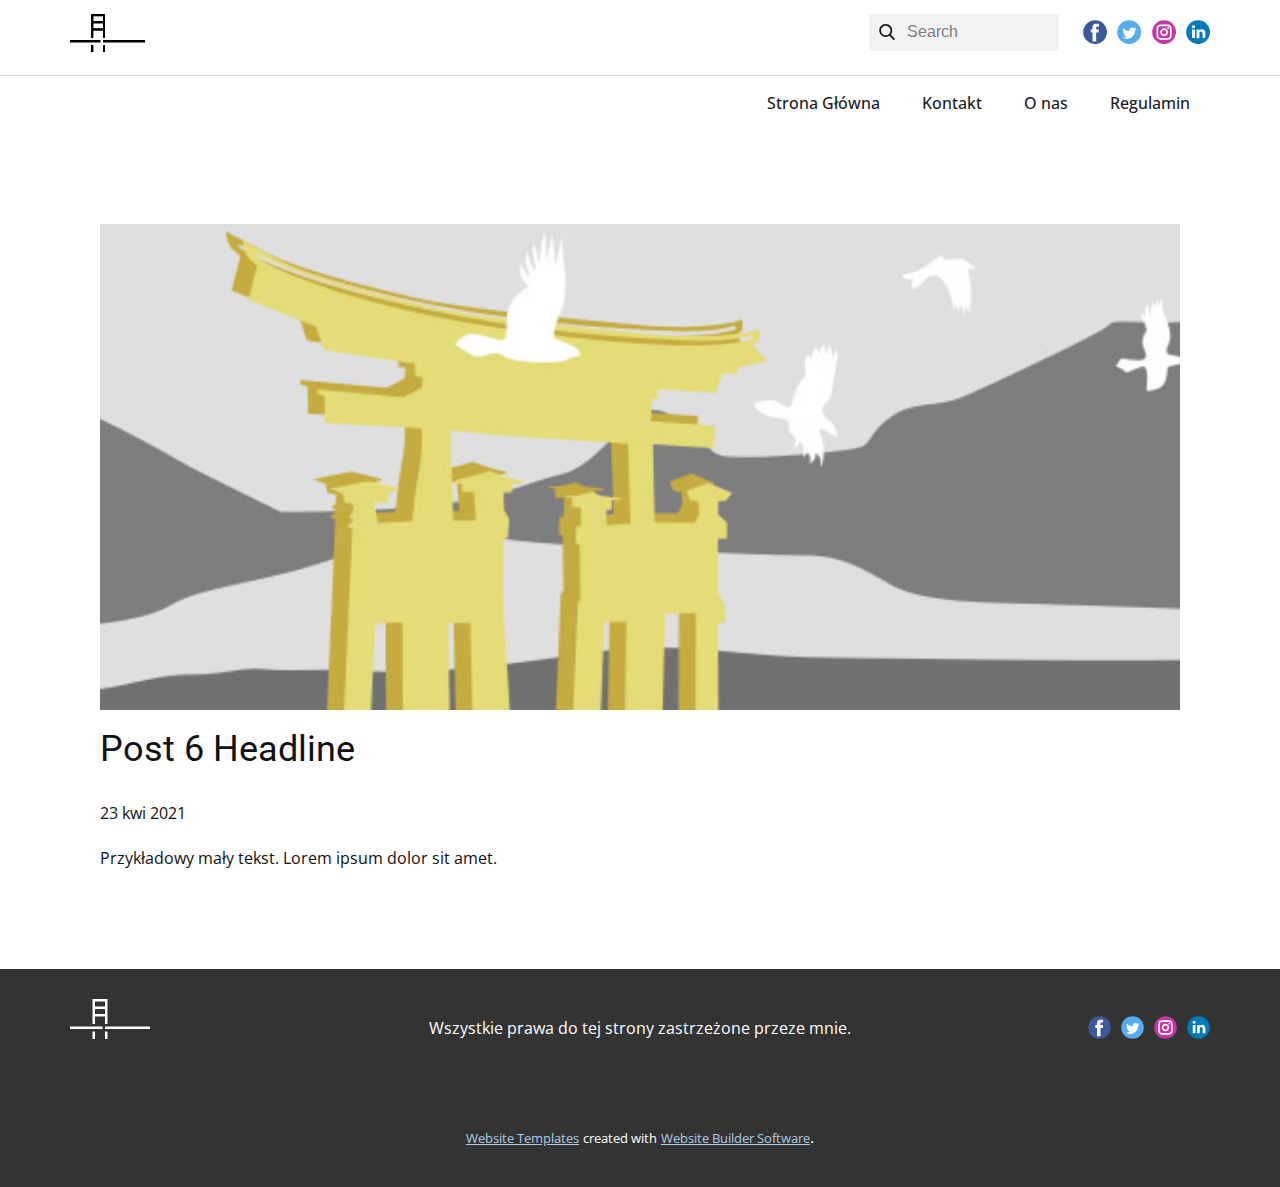
<file: blog/post-5.html>
<!doctype html>
<html style="font-size: 16px;"><head>
    <meta name="viewport" content="width=device-width, initial-scale=1.0">
    <meta charset="utf-8">
    <meta name="keywords" content="Post 1 Headline">
    <meta name="description" content="">
    <meta name="page_type" content="np-template-header-footer-from-plugin">
    <title>Post 6 Headline</title>
    <link rel="stylesheet" href="../nicepage.css" media="screen">
<link rel="stylesheet" href="../Post-Template.css" media="screen">
    <script class="u-script" type="text/javascript" src="../jquery.js" defer=""></script>
    <script class="u-script" type="text/javascript" src="../nicepage.js" defer=""></script>
    <meta name="generator" content="Nicepage 3.12.1, nicepage.com">
    <link id="u-theme-google-font" rel="stylesheet" href="https://fonts.googleapis.com/css?family=Roboto:100,100i,300,300i,400,400i,500,500i,700,700i,900,900i|Open+Sans:300,300i,400,400i,600,600i,700,700i,800,800i">
    <link id="u-page-google-font" rel="stylesheet" href="https://fonts.googleapis.com/css?family=Arimo:400,400i,500,500i,600,600i,700,700i">
    
    
    
    
    <script type="application/ld+json">{
		"@context": "http://schema.org",
		"@type": "Organization",
		"name": "",
		"url": "index.html",
		"logo": "images/Beztytuu4.png",
		"sameAs": []
}</script>
    <meta property="og:title" content="Post Template">
    <meta property="og:type" content="website">
    <meta name="theme-color" content="#478ac9">
    <link rel="canonical" href="../index.html">
    <meta property="og:url" content="index.html">
  </head>
  <body class="u-body"><header class="u-clearfix u-header u-header" id="sec-b4f5"><a href="../Strona-Główna.html" data-page-id="882013243" class="u-image u-logo u-image-1" data-image-width="256" data-image-height="128">
        <img src="../images/Beztytuu4.png" class="u-logo-image u-logo-image-1" data-image-width="75">
      </a><form action="#" class="u-active-palette-1-base u-grey-5 u-hover-palette-1-base u-search u-search-left u-search-1">
        <button class="u-search-button" type="submit">
          <span class="u-search-icon u-spacing-10">
            <svg class="u-svg-link" preserveAspectRatio="xMidYMin slice" viewBox="0 0 56.966 56.966" style=""><use xmlns:xlink="http://www.w3.org/1999/xlink" xlink:href="#svg-0092"></use></svg>
            <svg xmlns="http://www.w3.org/2000/svg" xmlns:xlink="http://www.w3.org/1999/xlink" version="1.1" id="svg-0092" x="0px" y="0px" viewBox="0 0 56.966 56.966" style="enable-background:new 0 0 56.966 56.966;" xml:space="preserve" class="u-svg-content"><path d="M55.146,51.887L41.588,37.786c3.486-4.144,5.396-9.358,5.396-14.786c0-12.682-10.318-23-23-23s-23,10.318-23,23  s10.318,23,23,23c4.761,0,9.298-1.436,13.177-4.162l13.661,14.208c0.571,0.593,1.339,0.92,2.162,0.92  c0.779,0,1.518-0.297,2.079-0.837C56.255,54.982,56.293,53.08,55.146,51.887z M23.984,6c9.374,0,17,7.626,17,17s-7.626,17-17,17  s-17-7.626-17-17S14.61,6,23.984,6z"></path><g></g><g></g><g></g><g></g><g></g><g></g><g></g><g></g><g></g><g></g><g></g><g></g><g></g><g></g><g></g></svg>
          </span>
        </button>
        <input class="u-custom-font u-search-input u-search-input-1" type="search" name="search" value="" placeholder="Search">
      </form><div class="u-social-icons u-spacing-10 u-social-icons-1">
        <a class="u-social-url" title="facebook" target="_blank" href=""><span class="u-icon u-icon-circle u-social-facebook u-social-icon u-icon-1"><svg class="u-svg-link" preserveAspectRatio="xMidYMin slice" viewBox="0 0 112 112" style=""><use xmlns:xlink="http://www.w3.org/1999/xlink" xlink:href="#svg-5107"></use></svg><svg class="u-svg-content" viewBox="0 0 112 112" x="0" y="0" id="svg-5107"><circle fill="currentColor" cx="56.1" cy="56.1" r="55"></circle><path fill="#FFFFFF" d="M73.5,31.6h-9.1c-1.4,0-3.6,0.8-3.6,3.9v8.5h12.6L72,58.3H60.8v40.8H43.9V58.3h-8V43.9h8v-9.2
            c0-6.7,3.1-17,17-17h12.5v13.9H73.5z"></path></svg></span>
        </a>
        <a class="u-social-url" title="twitter" target="_blank" href=""><span class="u-icon u-icon-circle u-social-icon u-social-twitter u-icon-2"><svg class="u-svg-link" preserveAspectRatio="xMidYMin slice" viewBox="0 0 112 112" style=""><use xmlns:xlink="http://www.w3.org/1999/xlink" xlink:href="#svg-5589"></use></svg><svg class="u-svg-content" viewBox="0 0 112 112" x="0" y="0" id="svg-5589"><circle fill="currentColor" class="st0" cx="56.1" cy="56.1" r="55"></circle><path fill="#FFFFFF" d="M83.8,47.3c0,0.6,0,1.2,0,1.7c0,17.7-13.5,38.2-38.2,38.2C38,87.2,31,85,25,81.2c1,0.1,2.1,0.2,3.2,0.2
            c6.3,0,12.1-2.1,16.7-5.7c-5.9-0.1-10.8-4-12.5-9.3c0.8,0.2,1.7,0.2,2.5,0.2c1.2,0,2.4-0.2,3.5-0.5c-6.1-1.2-10.8-6.7-10.8-13.1
            c0-0.1,0-0.1,0-0.2c1.8,1,3.9,1.6,6.1,1.7c-3.6-2.4-6-6.5-6-11.2c0-2.5,0.7-4.8,1.8-6.7c6.6,8.1,16.5,13.5,27.6,14
            c-0.2-1-0.3-2-0.3-3.1c0-7.4,6-13.4,13.4-13.4c3.9,0,7.3,1.6,9.8,4.2c3.1-0.6,5.9-1.7,8.5-3.3c-1,3.1-3.1,5.8-5.9,7.4
            c2.7-0.3,5.3-1,7.7-2.1C88.7,43,86.4,45.4,83.8,47.3z"></path></svg></span>
        </a>
        <a class="u-social-url" title="instagram" target="_blank" href=""><span class="u-icon u-icon-circle u-social-icon u-social-instagram u-icon-3"><svg class="u-svg-link" preserveAspectRatio="xMidYMin slice" viewBox="0 0 112 112" style=""><use xmlns:xlink="http://www.w3.org/1999/xlink" xlink:href="#svg-391d"></use></svg><svg class="u-svg-content" viewBox="0 0 112 112" x="0" y="0" id="svg-391d"><circle fill="currentColor" cx="56.1" cy="56.1" r="55"></circle><path fill="#FFFFFF" d="M55.9,38.2c-9.9,0-17.9,8-17.9,17.9C38,66,46,74,55.9,74c9.9,0,17.9-8,17.9-17.9C73.8,46.2,65.8,38.2,55.9,38.2
            z M55.9,66.4c-5.7,0-10.3-4.6-10.3-10.3c-0.1-5.7,4.6-10.3,10.3-10.3c5.7,0,10.3,4.6,10.3,10.3C66.2,61.8,61.6,66.4,55.9,66.4z"></path><path fill="#FFFFFF" d="M74.3,33.5c-2.3,0-4.2,1.9-4.2,4.2s1.9,4.2,4.2,4.2s4.2-1.9,4.2-4.2S76.6,33.5,74.3,33.5z"></path><path fill="#FFFFFF" d="M73.1,21.3H38.6c-9.7,0-17.5,7.9-17.5,17.5v34.5c0,9.7,7.9,17.6,17.5,17.6h34.5c9.7,0,17.5-7.9,17.5-17.5V38.8
            C90.6,29.1,82.7,21.3,73.1,21.3z M83,73.3c0,5.5-4.5,9.9-9.9,9.9H38.6c-5.5,0-9.9-4.5-9.9-9.9V38.8c0-5.5,4.5-9.9,9.9-9.9h34.5
            c5.5,0,9.9,4.5,9.9,9.9V73.3z"></path></svg></span>
        </a>
        <a class="u-social-url" target="_blank" title="LinkedIn" href=""><span class="u-icon u-icon-circle u-social-icon u-social-linkedin u-icon-4"><svg class="u-svg-link" preserveAspectRatio="xMidYMin slice" viewBox="0 0 112 112" style=""><use xmlns:xlink="http://www.w3.org/1999/xlink" xlink:href="#svg-e1b3"></use></svg><svg class="u-svg-content" viewBox="0 0 112 112" x="0" y="0" id="svg-e1b3"><circle fill="currentColor" cx="56.1" cy="56.1" r="55"></circle><path fill="#FFFFFF" d="M41.3,83.7H27.9V43.4h13.4V83.7z M34.6,37.9L34.6,37.9c-4.6,0-7.5-3.1-7.5-7c0-4,3-7,7.6-7s7.4,3,7.5,7
            C42.2,34.8,39.2,37.9,34.6,37.9z M89.6,83.7H76.2V62.2c0-5.4-1.9-9.1-6.8-9.1c-3.7,0-5.9,2.5-6.9,4.9c-0.4,0.9-0.4,2.1-0.4,3.3v22.5
            H48.7c0,0,0.2-36.5,0-40.3h13.4v5.7c1.8-2.7,5-6.7,12.1-6.7c8.8,0,15.4,5.8,15.4,18.1V83.7z"></path></svg></span>
        </a>
      </div><div class="u-align-left u-border-1 u-border-grey-15 u-expanded-width u-line u-line-horizontal u-line-1"></div><nav class="u-align-right u-menu u-menu-dropdown u-offcanvas u-menu-1">
        <div class="menu-collapse" style="font-size: 1rem; letter-spacing: 0px; font-weight: 500;">
          <a class="u-button-style u-custom-active-border-color u-custom-active-color u-custom-border u-custom-border-color u-custom-borders u-custom-hover-border-color u-custom-hover-color u-custom-left-right-menu-spacing u-custom-padding-bottom u-custom-text-active-color u-custom-text-color u-custom-text-hover-color u-custom-top-bottom-menu-spacing u-nav-link" href="#" style="padding: 4px 30px; font-size: calc(1em + 8px);">
            <svg class="u-svg-link" preserveAspectRatio="xMidYMin slice" viewBox="0 0 302 302" style=""><use xmlns:xlink="http://www.w3.org/1999/xlink" xlink:href="#svg-5c50"></use></svg>
            <svg xmlns="http://www.w3.org/2000/svg" xmlns:xlink="http://www.w3.org/1999/xlink" version="1.1" id="svg-5c50" x="0px" y="0px" viewBox="0 0 302 302" style="enable-background:new 0 0 302 302;" xml:space="preserve" class="u-svg-content"><g><rect y="36" width="302" height="30"></rect><rect y="236" width="302" height="30"></rect><rect y="136" width="302" height="30"></rect>
</g><g></g><g></g><g></g><g></g><g></g><g></g><g></g><g></g><g></g><g></g><g></g><g></g><g></g><g></g><g></g></svg>
          </a>
        </div>
        <div class="u-custom-menu u-nav-container">
          <ul class="u-nav u-spacing-2 u-unstyled u-nav-1"><li class="u-nav-item"><a class="u-active-grey-5 u-border-active-palette-1-base u-border-hover-palette-1-base u-border-no-left u-border-no-right u-border-no-top u-button-style u-hover-grey-10 u-nav-link u-text-active-grey-90 u-text-grey-90 u-text-hover-grey-90" href="../Strona-Główna.html" style="padding: 10px 20px;">Strona Główna</a>
</li><li class="u-nav-item"><a class="u-active-grey-5 u-border-active-palette-1-base u-border-hover-palette-1-base u-border-no-left u-border-no-right u-border-no-top u-button-style u-hover-grey-10 u-nav-link u-text-active-grey-90 u-text-grey-90 u-text-hover-grey-90" href="../Kontakt.html" style="padding: 10px 20px;">Kontakt</a>
</li><li class="u-nav-item"><a class="u-active-grey-5 u-border-active-palette-1-base u-border-hover-palette-1-base u-border-no-left u-border-no-right u-border-no-top u-button-style u-hover-grey-10 u-nav-link u-text-active-grey-90 u-text-grey-90 u-text-hover-grey-90" href="../O-nas.html" style="padding: 10px 20px;">O nas</a><div class="u-nav-popup"><ul class="u-h-spacing-20 u-nav u-unstyled u-v-spacing-10 u-nav-2"><li class="u-nav-item"><a class="u-button-style u-nav-link u-white" href="../O-nas.html">O nas</a>
</li><li class="u-nav-item"><a class="u-button-style u-nav-link u-white" href="../Historia.html">Historia</a>
</li><li class="u-nav-item"><a class="u-button-style u-nav-link u-white" href="../Zespół.html">Zespół</a>
</li><li class="u-nav-item"><a class="u-button-style u-nav-link u-white" href="../Dołącz-do-nas.html">Dołącz do nas</a>
</li></ul>
</div>
</li><li class="u-nav-item"><a class="u-active-grey-5 u-border-active-palette-1-base u-border-hover-palette-1-base u-border-no-left u-border-no-right u-border-no-top u-button-style u-hover-grey-10 u-nav-link u-text-active-grey-90 u-text-grey-90 u-text-hover-grey-90" href="../Regulamin.html" style="padding: 10px 20px;">Regulamin</a>
</li></ul>
        </div>
        <div class="u-custom-menu u-nav-container-collapse">
          <div class="u-align-center u-black u-container-style u-inner-container-layout u-opacity u-opacity-95 u-sidenav">
            <div class="u-sidenav-overflow">
              <div class="u-menu-close"></div>
              <ul class="u-align-center u-nav u-popupmenu-items u-unstyled u-nav-3"><li class="u-nav-item"><a class="u-button-style u-nav-link" href="../Strona-Główna.html" style="padding: 10px 20px;">Strona Główna</a>
</li><li class="u-nav-item"><a class="u-button-style u-nav-link" href="../Kontakt.html" style="padding: 10px 20px;">Kontakt</a>
</li><li class="u-nav-item"><a class="u-button-style u-nav-link" href="../O-nas.html" style="padding: 10px 20px;">O nas</a><div class="u-nav-popup"><ul class="u-h-spacing-20 u-nav u-unstyled u-v-spacing-10 u-nav-4"><li class="u-nav-item"><a class="u-button-style u-nav-link" href="../O-nas.html">O nas</a>
</li><li class="u-nav-item"><a class="u-button-style u-nav-link" href="../Historia.html">Historia</a>
</li><li class="u-nav-item"><a class="u-button-style u-nav-link" href="../Zespół.html">Zespół</a>
</li><li class="u-nav-item"><a class="u-button-style u-nav-link" href="../Dołącz-do-nas.html">Dołącz do nas</a>
</li></ul>
</div>
</li><li class="u-nav-item"><a class="u-button-style u-nav-link" href="../Regulamin.html" style="padding: 10px 20px;">Regulamin</a>
</li></ul>
            </div>
          </div>
          <div class="u-black u-menu-overlay u-opacity u-opacity-70"></div>
        </div>
      </nav></header>
    <section class="u-align-center u-clearfix u-section-1" id="sec-54f9">
      <div class="u-clearfix u-sheet u-valign-middle-md u-valign-middle-sm u-valign-middle-xs u-sheet-1"><!--post_details--><!--post_details_options_json--><!--{"source":""}--><!--/post_details_options_json--><!--blog_post-->
        <div class="u-container-style u-expanded-width u-post-details u-post-details-1">
          <div class="u-container-layout u-valign-middle u-container-layout-1"><!--blog_post_image-->
            <img alt="" class="u-blog-control u-expanded-width u-image u-image-default u-image-1" src="[data-uri]"><!--/blog_post_image--><!--blog_post_header-->
            <h2 class="u-blog-control u-text u-text-1">Post 6 Headline</h2><!--/blog_post_header--><!--blog_post_metadata-->
            <div class="u-blog-control u-metadata u-metadata-1"><!--blog_post_metadata_date-->
              <span class="u-meta-date u-meta-icon">23 kwi 2021</span><!--/blog_post_metadata_date--><!--blog_post_metadata_category-->
              <!--/blog_post_metadata_category--><!--blog_post_metadata_comments-->
              <!--/blog_post_metadata_comments-->
            </div><!--/blog_post_metadata--><!--blog_post_content-->
            <div class="u-align-justify u-blog-control u-post-content u-text u-text-2 fr-view">
  Przykładowy mały tekst. Lorem ipsum dolor sit amet.
  </div><!--/blog_post_content-->
          </div>
        </div><!--/blog_post--><!--/post_details-->
      </div>
    </section>
    
    
    
    
    <footer class="u-align-center-md u-align-center-sm u-align-center-xs u-clearfix u-footer u-grey-80" id="sec-6094"><div class="u-clearfix u-sheet u-sheet-1">
        <a href="../Strona-Główna.html" data-page-id="882013243" class="u-image u-logo u-image-1" data-image-width="256" data-image-height="128" title="Strona Główna">
          <img src="../images/Beznazwy.png" class="u-logo-image u-logo-image-1" data-image-width="80">
        </a>
        <div class="u-align-left u-social-icons u-spacing-10 u-social-icons-1">
          <a class="u-social-url" title="facebook" target="_blank" href=""><span class="u-icon u-icon-circle u-social-facebook u-social-icon u-icon-1"><svg class="u-svg-link" preserveAspectRatio="xMidYMin slice" viewBox="0 0 112 112" style=""><use xmlns:xlink="http://www.w3.org/1999/xlink" xlink:href="#svg-6fd4"></use></svg><svg class="u-svg-content" viewBox="0 0 112 112" x="0" y="0" id="svg-6fd4"><circle fill="currentColor" cx="56.1" cy="56.1" r="55"></circle><path fill="#FFFFFF" d="M73.5,31.6h-9.1c-1.4,0-3.6,0.8-3.6,3.9v8.5h12.6L72,58.3H60.8v40.8H43.9V58.3h-8V43.9h8v-9.2
            c0-6.7,3.1-17,17-17h12.5v13.9H73.5z"></path></svg></span>
          </a>
          <a class="u-social-url" title="twitter" target="_blank" href=""><span class="u-icon u-icon-circle u-social-icon u-social-twitter u-icon-2"><svg class="u-svg-link" preserveAspectRatio="xMidYMin slice" viewBox="0 0 112 112" style=""><use xmlns:xlink="http://www.w3.org/1999/xlink" xlink:href="#svg-c3f3"></use></svg><svg class="u-svg-content" viewBox="0 0 112 112" x="0" y="0" id="svg-c3f3"><circle fill="currentColor" class="st0" cx="56.1" cy="56.1" r="55"></circle><path fill="#FFFFFF" d="M83.8,47.3c0,0.6,0,1.2,0,1.7c0,17.7-13.5,38.2-38.2,38.2C38,87.2,31,85,25,81.2c1,0.1,2.1,0.2,3.2,0.2
            c6.3,0,12.1-2.1,16.7-5.7c-5.9-0.1-10.8-4-12.5-9.3c0.8,0.2,1.7,0.2,2.5,0.2c1.2,0,2.4-0.2,3.5-0.5c-6.1-1.2-10.8-6.7-10.8-13.1
            c0-0.1,0-0.1,0-0.2c1.8,1,3.9,1.6,6.1,1.7c-3.6-2.4-6-6.5-6-11.2c0-2.5,0.7-4.8,1.8-6.7c6.6,8.1,16.5,13.5,27.6,14
            c-0.2-1-0.3-2-0.3-3.1c0-7.4,6-13.4,13.4-13.4c3.9,0,7.3,1.6,9.8,4.2c3.1-0.6,5.9-1.7,8.5-3.3c-1,3.1-3.1,5.8-5.9,7.4
            c2.7-0.3,5.3-1,7.7-2.1C88.7,43,86.4,45.4,83.8,47.3z"></path></svg></span>
          </a>
          <a class="u-social-url" title="instagram" target="_blank" href=""><span class="u-icon u-icon-circle u-social-icon u-social-instagram u-icon-3"><svg class="u-svg-link" preserveAspectRatio="xMidYMin slice" viewBox="0 0 112 112" style=""><use xmlns:xlink="http://www.w3.org/1999/xlink" xlink:href="#svg-952b"></use></svg><svg class="u-svg-content" viewBox="0 0 112 112" x="0" y="0" id="svg-952b"><circle fill="currentColor" cx="56.1" cy="56.1" r="55"></circle><path fill="#FFFFFF" d="M55.9,38.2c-9.9,0-17.9,8-17.9,17.9C38,66,46,74,55.9,74c9.9,0,17.9-8,17.9-17.9C73.8,46.2,65.8,38.2,55.9,38.2
            z M55.9,66.4c-5.7,0-10.3-4.6-10.3-10.3c-0.1-5.7,4.6-10.3,10.3-10.3c5.7,0,10.3,4.6,10.3,10.3C66.2,61.8,61.6,66.4,55.9,66.4z"></path><path fill="#FFFFFF" d="M74.3,33.5c-2.3,0-4.2,1.9-4.2,4.2s1.9,4.2,4.2,4.2s4.2-1.9,4.2-4.2S76.6,33.5,74.3,33.5z"></path><path fill="#FFFFFF" d="M73.1,21.3H38.6c-9.7,0-17.5,7.9-17.5,17.5v34.5c0,9.7,7.9,17.6,17.5,17.6h34.5c9.7,0,17.5-7.9,17.5-17.5V38.8
            C90.6,29.1,82.7,21.3,73.1,21.3z M83,73.3c0,5.5-4.5,9.9-9.9,9.9H38.6c-5.5,0-9.9-4.5-9.9-9.9V38.8c0-5.5,4.5-9.9,9.9-9.9h34.5
            c5.5,0,9.9,4.5,9.9,9.9V73.3z"></path></svg></span>
          </a>
          <a class="u-social-url" title="linkedin" target="_blank" href=""><span class="u-icon u-icon-circle u-social-icon u-social-linkedin u-icon-4"><svg class="u-svg-link" preserveAspectRatio="xMidYMin slice" viewBox="0 0 112 112" style=""><use xmlns:xlink="http://www.w3.org/1999/xlink" xlink:href="#svg-41d4"></use></svg><svg class="u-svg-content" viewBox="0 0 112 112" x="0" y="0" id="svg-41d4"><circle fill="currentColor" cx="56.1" cy="56.1" r="55"></circle><path fill="#FFFFFF" d="M41.3,83.7H27.9V43.4h13.4V83.7z M34.6,37.9L34.6,37.9c-4.6,0-7.5-3.1-7.5-7c0-4,3-7,7.6-7s7.4,3,7.5,7
            C42.2,34.8,39.2,37.9,34.6,37.9z M89.6,83.7H76.2V62.2c0-5.4-1.9-9.1-6.8-9.1c-3.7,0-5.9,2.5-6.9,4.9c-0.4,0.9-0.4,2.1-0.4,3.3v22.5
            H48.7c0,0,0.2-36.5,0-40.3h13.4v5.7c1.8-2.7,5-6.7,12.1-6.7c8.8,0,15.4,5.8,15.4,18.1V83.7z"></path></svg></span>
          </a>
        </div>
        <p class="u-align-center-lg u-align-center-md u-align-center-xl u-text u-text-1">Wszystkie prawa do tej strony zastrzeżone przeze mnie.</p>
      </div></footer>
    <section class="u-backlink u-clearfix u-grey-80">
      <a class="u-link" href="https://nicepage.com/website-templates" target="_blank">
        <span>Website Templates</span>
      </a>
      <p class="u-text">
        <span>created with</span>
      </p>
      <a class="u-link" href="https://nicepage.com/" target="_blank">
        <span>Website Builder Software</span>
      </a>. 
    </section>
  
</body></html>
</file>
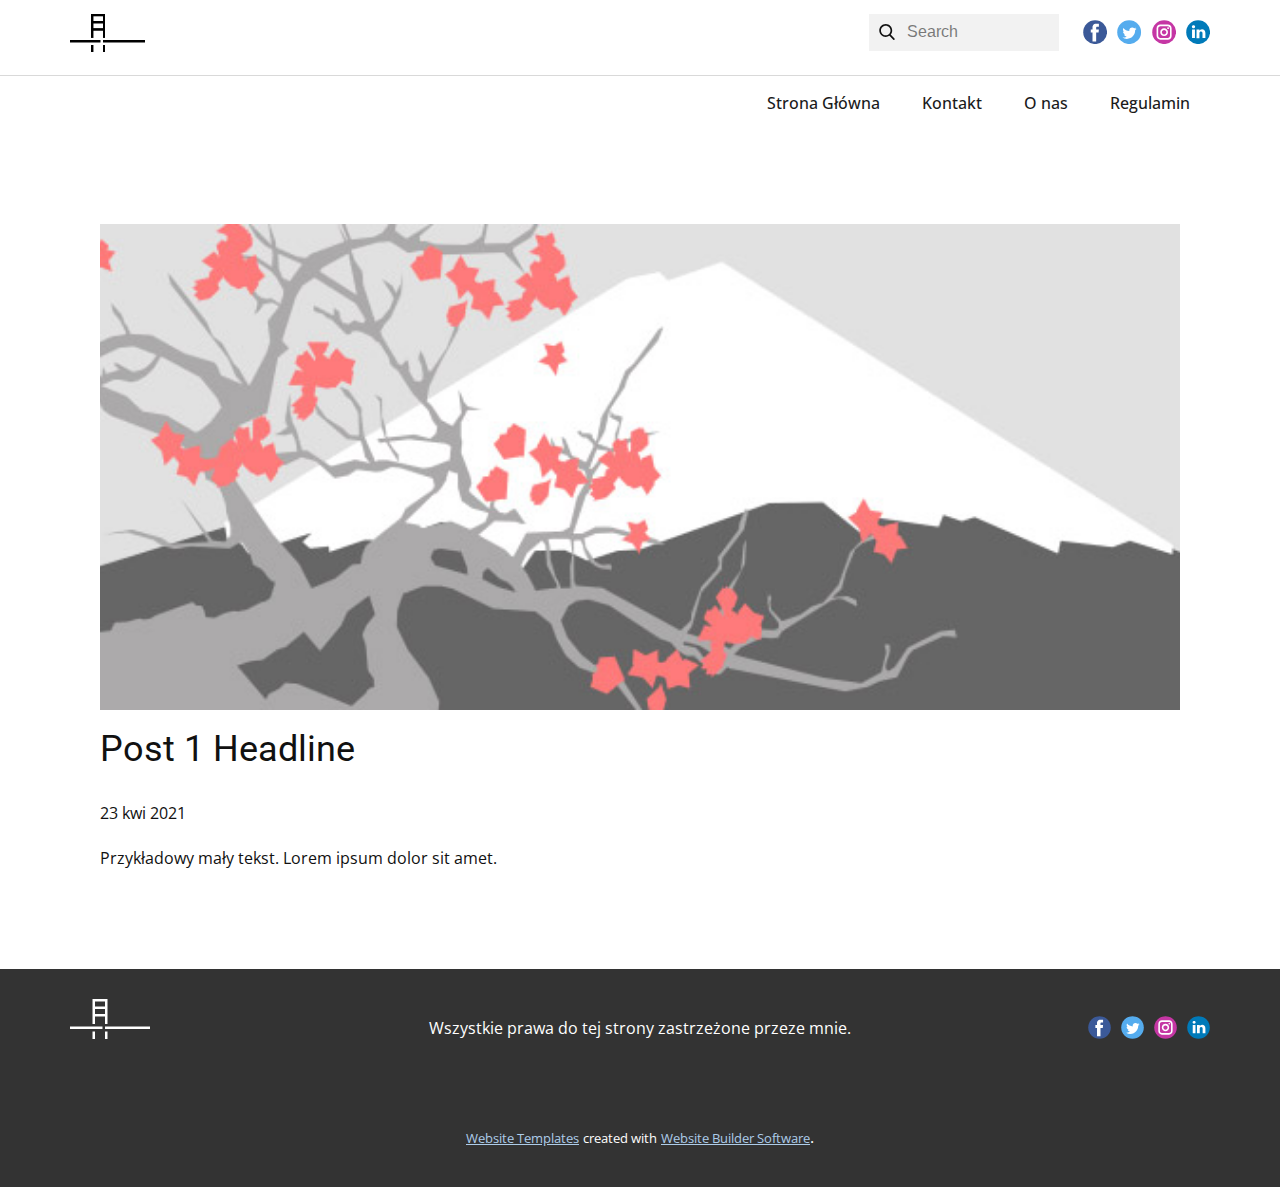
<file: blog/post.html>
<!doctype html>
<html style="font-size: 16px;"><head>
    <meta name="viewport" content="width=device-width, initial-scale=1.0">
    <meta charset="utf-8">
    <meta name="keywords" content="Post 1 Headline">
    <meta name="description" content="">
    <meta name="page_type" content="np-template-header-footer-from-plugin">
    <title>Post 1 Headline</title>
    <link rel="stylesheet" href="../nicepage.css" media="screen">
<link rel="stylesheet" href="../Post-Template.css" media="screen">
    <script class="u-script" type="text/javascript" src="../jquery.js" defer=""></script>
    <script class="u-script" type="text/javascript" src="../nicepage.js" defer=""></script>
    <meta name="generator" content="Nicepage 3.12.1, nicepage.com">
    <link id="u-theme-google-font" rel="stylesheet" href="https://fonts.googleapis.com/css?family=Roboto:100,100i,300,300i,400,400i,500,500i,700,700i,900,900i|Open+Sans:300,300i,400,400i,600,600i,700,700i,800,800i">
    <link id="u-page-google-font" rel="stylesheet" href="https://fonts.googleapis.com/css?family=Arimo:400,400i,500,500i,600,600i,700,700i">
    
    
    
    
    <script type="application/ld+json">{
		"@context": "http://schema.org",
		"@type": "Organization",
		"name": "",
		"url": "index.html",
		"logo": "images/Beztytuu4.png",
		"sameAs": []
}</script>
    <meta property="og:title" content="Post Template">
    <meta property="og:type" content="website">
    <meta name="theme-color" content="#478ac9">
    <link rel="canonical" href="../index.html">
    <meta property="og:url" content="index.html">
  </head>
  <body class="u-body"><header class="u-clearfix u-header u-header" id="sec-b4f5"><a href="../Strona-Główna.html" data-page-id="882013243" class="u-image u-logo u-image-1" data-image-width="256" data-image-height="128">
        <img src="../images/Beztytuu4.png" class="u-logo-image u-logo-image-1" data-image-width="75">
      </a><form action="#" class="u-active-palette-1-base u-grey-5 u-hover-palette-1-base u-search u-search-left u-search-1">
        <button class="u-search-button" type="submit">
          <span class="u-search-icon u-spacing-10">
            <svg class="u-svg-link" preserveAspectRatio="xMidYMin slice" viewBox="0 0 56.966 56.966" style=""><use xmlns:xlink="http://www.w3.org/1999/xlink" xlink:href="#svg-0092"></use></svg>
            <svg xmlns="http://www.w3.org/2000/svg" xmlns:xlink="http://www.w3.org/1999/xlink" version="1.1" id="svg-0092" x="0px" y="0px" viewBox="0 0 56.966 56.966" style="enable-background:new 0 0 56.966 56.966;" xml:space="preserve" class="u-svg-content"><path d="M55.146,51.887L41.588,37.786c3.486-4.144,5.396-9.358,5.396-14.786c0-12.682-10.318-23-23-23s-23,10.318-23,23  s10.318,23,23,23c4.761,0,9.298-1.436,13.177-4.162l13.661,14.208c0.571,0.593,1.339,0.92,2.162,0.92  c0.779,0,1.518-0.297,2.079-0.837C56.255,54.982,56.293,53.08,55.146,51.887z M23.984,6c9.374,0,17,7.626,17,17s-7.626,17-17,17  s-17-7.626-17-17S14.61,6,23.984,6z"></path><g></g><g></g><g></g><g></g><g></g><g></g><g></g><g></g><g></g><g></g><g></g><g></g><g></g><g></g><g></g></svg>
          </span>
        </button>
        <input class="u-custom-font u-search-input u-search-input-1" type="search" name="search" value="" placeholder="Search">
      </form><div class="u-social-icons u-spacing-10 u-social-icons-1">
        <a class="u-social-url" title="facebook" target="_blank" href=""><span class="u-icon u-icon-circle u-social-facebook u-social-icon u-icon-1"><svg class="u-svg-link" preserveAspectRatio="xMidYMin slice" viewBox="0 0 112 112" style=""><use xmlns:xlink="http://www.w3.org/1999/xlink" xlink:href="#svg-5107"></use></svg><svg class="u-svg-content" viewBox="0 0 112 112" x="0" y="0" id="svg-5107"><circle fill="currentColor" cx="56.1" cy="56.1" r="55"></circle><path fill="#FFFFFF" d="M73.5,31.6h-9.1c-1.4,0-3.6,0.8-3.6,3.9v8.5h12.6L72,58.3H60.8v40.8H43.9V58.3h-8V43.9h8v-9.2
            c0-6.7,3.1-17,17-17h12.5v13.9H73.5z"></path></svg></span>
        </a>
        <a class="u-social-url" title="twitter" target="_blank" href=""><span class="u-icon u-icon-circle u-social-icon u-social-twitter u-icon-2"><svg class="u-svg-link" preserveAspectRatio="xMidYMin slice" viewBox="0 0 112 112" style=""><use xmlns:xlink="http://www.w3.org/1999/xlink" xlink:href="#svg-5589"></use></svg><svg class="u-svg-content" viewBox="0 0 112 112" x="0" y="0" id="svg-5589"><circle fill="currentColor" class="st0" cx="56.1" cy="56.1" r="55"></circle><path fill="#FFFFFF" d="M83.8,47.3c0,0.6,0,1.2,0,1.7c0,17.7-13.5,38.2-38.2,38.2C38,87.2,31,85,25,81.2c1,0.1,2.1,0.2,3.2,0.2
            c6.3,0,12.1-2.1,16.7-5.7c-5.9-0.1-10.8-4-12.5-9.3c0.8,0.2,1.7,0.2,2.5,0.2c1.2,0,2.4-0.2,3.5-0.5c-6.1-1.2-10.8-6.7-10.8-13.1
            c0-0.1,0-0.1,0-0.2c1.8,1,3.9,1.6,6.1,1.7c-3.6-2.4-6-6.5-6-11.2c0-2.5,0.7-4.8,1.8-6.7c6.6,8.1,16.5,13.5,27.6,14
            c-0.2-1-0.3-2-0.3-3.1c0-7.4,6-13.4,13.4-13.4c3.9,0,7.3,1.6,9.8,4.2c3.1-0.6,5.9-1.7,8.5-3.3c-1,3.1-3.1,5.8-5.9,7.4
            c2.7-0.3,5.3-1,7.7-2.1C88.7,43,86.4,45.4,83.8,47.3z"></path></svg></span>
        </a>
        <a class="u-social-url" title="instagram" target="_blank" href=""><span class="u-icon u-icon-circle u-social-icon u-social-instagram u-icon-3"><svg class="u-svg-link" preserveAspectRatio="xMidYMin slice" viewBox="0 0 112 112" style=""><use xmlns:xlink="http://www.w3.org/1999/xlink" xlink:href="#svg-391d"></use></svg><svg class="u-svg-content" viewBox="0 0 112 112" x="0" y="0" id="svg-391d"><circle fill="currentColor" cx="56.1" cy="56.1" r="55"></circle><path fill="#FFFFFF" d="M55.9,38.2c-9.9,0-17.9,8-17.9,17.9C38,66,46,74,55.9,74c9.9,0,17.9-8,17.9-17.9C73.8,46.2,65.8,38.2,55.9,38.2
            z M55.9,66.4c-5.7,0-10.3-4.6-10.3-10.3c-0.1-5.7,4.6-10.3,10.3-10.3c5.7,0,10.3,4.6,10.3,10.3C66.2,61.8,61.6,66.4,55.9,66.4z"></path><path fill="#FFFFFF" d="M74.3,33.5c-2.3,0-4.2,1.9-4.2,4.2s1.9,4.2,4.2,4.2s4.2-1.9,4.2-4.2S76.6,33.5,74.3,33.5z"></path><path fill="#FFFFFF" d="M73.1,21.3H38.6c-9.7,0-17.5,7.9-17.5,17.5v34.5c0,9.7,7.9,17.6,17.5,17.6h34.5c9.7,0,17.5-7.9,17.5-17.5V38.8
            C90.6,29.1,82.7,21.3,73.1,21.3z M83,73.3c0,5.5-4.5,9.9-9.9,9.9H38.6c-5.5,0-9.9-4.5-9.9-9.9V38.8c0-5.5,4.5-9.9,9.9-9.9h34.5
            c5.5,0,9.9,4.5,9.9,9.9V73.3z"></path></svg></span>
        </a>
        <a class="u-social-url" target="_blank" title="LinkedIn" href=""><span class="u-icon u-icon-circle u-social-icon u-social-linkedin u-icon-4"><svg class="u-svg-link" preserveAspectRatio="xMidYMin slice" viewBox="0 0 112 112" style=""><use xmlns:xlink="http://www.w3.org/1999/xlink" xlink:href="#svg-e1b3"></use></svg><svg class="u-svg-content" viewBox="0 0 112 112" x="0" y="0" id="svg-e1b3"><circle fill="currentColor" cx="56.1" cy="56.1" r="55"></circle><path fill="#FFFFFF" d="M41.3,83.7H27.9V43.4h13.4V83.7z M34.6,37.9L34.6,37.9c-4.6,0-7.5-3.1-7.5-7c0-4,3-7,7.6-7s7.4,3,7.5,7
            C42.2,34.8,39.2,37.9,34.6,37.9z M89.6,83.7H76.2V62.2c0-5.4-1.9-9.1-6.8-9.1c-3.7,0-5.9,2.5-6.9,4.9c-0.4,0.9-0.4,2.1-0.4,3.3v22.5
            H48.7c0,0,0.2-36.5,0-40.3h13.4v5.7c1.8-2.7,5-6.7,12.1-6.7c8.8,0,15.4,5.8,15.4,18.1V83.7z"></path></svg></span>
        </a>
      </div><div class="u-align-left u-border-1 u-border-grey-15 u-expanded-width u-line u-line-horizontal u-line-1"></div><nav class="u-align-right u-menu u-menu-dropdown u-offcanvas u-menu-1">
        <div class="menu-collapse" style="font-size: 1rem; letter-spacing: 0px; font-weight: 500;">
          <a class="u-button-style u-custom-active-border-color u-custom-active-color u-custom-border u-custom-border-color u-custom-borders u-custom-hover-border-color u-custom-hover-color u-custom-left-right-menu-spacing u-custom-padding-bottom u-custom-text-active-color u-custom-text-color u-custom-text-hover-color u-custom-top-bottom-menu-spacing u-nav-link" href="#" style="padding: 4px 30px; font-size: calc(1em + 8px);">
            <svg class="u-svg-link" preserveAspectRatio="xMidYMin slice" viewBox="0 0 302 302" style=""><use xmlns:xlink="http://www.w3.org/1999/xlink" xlink:href="#svg-5c50"></use></svg>
            <svg xmlns="http://www.w3.org/2000/svg" xmlns:xlink="http://www.w3.org/1999/xlink" version="1.1" id="svg-5c50" x="0px" y="0px" viewBox="0 0 302 302" style="enable-background:new 0 0 302 302;" xml:space="preserve" class="u-svg-content"><g><rect y="36" width="302" height="30"></rect><rect y="236" width="302" height="30"></rect><rect y="136" width="302" height="30"></rect>
</g><g></g><g></g><g></g><g></g><g></g><g></g><g></g><g></g><g></g><g></g><g></g><g></g><g></g><g></g><g></g></svg>
          </a>
        </div>
        <div class="u-custom-menu u-nav-container">
          <ul class="u-nav u-spacing-2 u-unstyled u-nav-1"><li class="u-nav-item"><a class="u-active-grey-5 u-border-active-palette-1-base u-border-hover-palette-1-base u-border-no-left u-border-no-right u-border-no-top u-button-style u-hover-grey-10 u-nav-link u-text-active-grey-90 u-text-grey-90 u-text-hover-grey-90" href="../Strona-Główna.html" style="padding: 10px 20px;">Strona Główna</a>
</li><li class="u-nav-item"><a class="u-active-grey-5 u-border-active-palette-1-base u-border-hover-palette-1-base u-border-no-left u-border-no-right u-border-no-top u-button-style u-hover-grey-10 u-nav-link u-text-active-grey-90 u-text-grey-90 u-text-hover-grey-90" href="../Kontakt.html" style="padding: 10px 20px;">Kontakt</a>
</li><li class="u-nav-item"><a class="u-active-grey-5 u-border-active-palette-1-base u-border-hover-palette-1-base u-border-no-left u-border-no-right u-border-no-top u-button-style u-hover-grey-10 u-nav-link u-text-active-grey-90 u-text-grey-90 u-text-hover-grey-90" href="../O-nas.html" style="padding: 10px 20px;">O nas</a><div class="u-nav-popup"><ul class="u-h-spacing-20 u-nav u-unstyled u-v-spacing-10 u-nav-2"><li class="u-nav-item"><a class="u-button-style u-nav-link u-white" href="../O-nas.html">O nas</a>
</li><li class="u-nav-item"><a class="u-button-style u-nav-link u-white" href="../Historia.html">Historia</a>
</li><li class="u-nav-item"><a class="u-button-style u-nav-link u-white" href="../Zespół.html">Zespół</a>
</li><li class="u-nav-item"><a class="u-button-style u-nav-link u-white" href="../Dołącz-do-nas.html">Dołącz do nas</a>
</li></ul>
</div>
</li><li class="u-nav-item"><a class="u-active-grey-5 u-border-active-palette-1-base u-border-hover-palette-1-base u-border-no-left u-border-no-right u-border-no-top u-button-style u-hover-grey-10 u-nav-link u-text-active-grey-90 u-text-grey-90 u-text-hover-grey-90" href="../Regulamin.html" style="padding: 10px 20px;">Regulamin</a>
</li></ul>
        </div>
        <div class="u-custom-menu u-nav-container-collapse">
          <div class="u-align-center u-black u-container-style u-inner-container-layout u-opacity u-opacity-95 u-sidenav">
            <div class="u-sidenav-overflow">
              <div class="u-menu-close"></div>
              <ul class="u-align-center u-nav u-popupmenu-items u-unstyled u-nav-3"><li class="u-nav-item"><a class="u-button-style u-nav-link" href="../Strona-Główna.html" style="padding: 10px 20px;">Strona Główna</a>
</li><li class="u-nav-item"><a class="u-button-style u-nav-link" href="../Kontakt.html" style="padding: 10px 20px;">Kontakt</a>
</li><li class="u-nav-item"><a class="u-button-style u-nav-link" href="../O-nas.html" style="padding: 10px 20px;">O nas</a><div class="u-nav-popup"><ul class="u-h-spacing-20 u-nav u-unstyled u-v-spacing-10 u-nav-4"><li class="u-nav-item"><a class="u-button-style u-nav-link" href="../O-nas.html">O nas</a>
</li><li class="u-nav-item"><a class="u-button-style u-nav-link" href="../Historia.html">Historia</a>
</li><li class="u-nav-item"><a class="u-button-style u-nav-link" href="../Zespół.html">Zespół</a>
</li><li class="u-nav-item"><a class="u-button-style u-nav-link" href="../Dołącz-do-nas.html">Dołącz do nas</a>
</li></ul>
</div>
</li><li class="u-nav-item"><a class="u-button-style u-nav-link" href="../Regulamin.html" style="padding: 10px 20px;">Regulamin</a>
</li></ul>
            </div>
          </div>
          <div class="u-black u-menu-overlay u-opacity u-opacity-70"></div>
        </div>
      </nav></header>
    <section class="u-align-center u-clearfix u-section-1" id="sec-54f9">
      <div class="u-clearfix u-sheet u-valign-middle-md u-valign-middle-sm u-valign-middle-xs u-sheet-1"><!--post_details--><!--post_details_options_json--><!--{"source":""}--><!--/post_details_options_json--><!--blog_post-->
        <div class="u-container-style u-expanded-width u-post-details u-post-details-1">
          <div class="u-container-layout u-valign-middle u-container-layout-1"><!--blog_post_image-->
            <img alt="" class="u-blog-control u-expanded-width u-image u-image-default u-image-1" src="[data-uri]"><!--/blog_post_image--><!--blog_post_header-->
            <h2 class="u-blog-control u-text u-text-1">Post 1 Headline</h2><!--/blog_post_header--><!--blog_post_metadata-->
            <div class="u-blog-control u-metadata u-metadata-1"><!--blog_post_metadata_date-->
              <span class="u-meta-date u-meta-icon">23 kwi 2021</span><!--/blog_post_metadata_date--><!--blog_post_metadata_category-->
              <!--/blog_post_metadata_category--><!--blog_post_metadata_comments-->
              <!--/blog_post_metadata_comments-->
            </div><!--/blog_post_metadata--><!--blog_post_content-->
            <div class="u-align-justify u-blog-control u-post-content u-text u-text-2 fr-view">
  Przykładowy mały tekst. Lorem ipsum dolor sit amet.
  </div><!--/blog_post_content-->
          </div>
        </div><!--/blog_post--><!--/post_details-->
      </div>
    </section>
    
    
    
    
    <footer class="u-align-center-md u-align-center-sm u-align-center-xs u-clearfix u-footer u-grey-80" id="sec-6094"><div class="u-clearfix u-sheet u-sheet-1">
        <a href="../Strona-Główna.html" data-page-id="882013243" class="u-image u-logo u-image-1" data-image-width="256" data-image-height="128" title="Strona Główna">
          <img src="../images/Beznazwy.png" class="u-logo-image u-logo-image-1" data-image-width="80">
        </a>
        <div class="u-align-left u-social-icons u-spacing-10 u-social-icons-1">
          <a class="u-social-url" title="facebook" target="_blank" href=""><span class="u-icon u-icon-circle u-social-facebook u-social-icon u-icon-1"><svg class="u-svg-link" preserveAspectRatio="xMidYMin slice" viewBox="0 0 112 112" style=""><use xmlns:xlink="http://www.w3.org/1999/xlink" xlink:href="#svg-6fd4"></use></svg><svg class="u-svg-content" viewBox="0 0 112 112" x="0" y="0" id="svg-6fd4"><circle fill="currentColor" cx="56.1" cy="56.1" r="55"></circle><path fill="#FFFFFF" d="M73.5,31.6h-9.1c-1.4,0-3.6,0.8-3.6,3.9v8.5h12.6L72,58.3H60.8v40.8H43.9V58.3h-8V43.9h8v-9.2
            c0-6.7,3.1-17,17-17h12.5v13.9H73.5z"></path></svg></span>
          </a>
          <a class="u-social-url" title="twitter" target="_blank" href=""><span class="u-icon u-icon-circle u-social-icon u-social-twitter u-icon-2"><svg class="u-svg-link" preserveAspectRatio="xMidYMin slice" viewBox="0 0 112 112" style=""><use xmlns:xlink="http://www.w3.org/1999/xlink" xlink:href="#svg-c3f3"></use></svg><svg class="u-svg-content" viewBox="0 0 112 112" x="0" y="0" id="svg-c3f3"><circle fill="currentColor" class="st0" cx="56.1" cy="56.1" r="55"></circle><path fill="#FFFFFF" d="M83.8,47.3c0,0.6,0,1.2,0,1.7c0,17.7-13.5,38.2-38.2,38.2C38,87.2,31,85,25,81.2c1,0.1,2.1,0.2,3.2,0.2
            c6.3,0,12.1-2.1,16.7-5.7c-5.9-0.1-10.8-4-12.5-9.3c0.8,0.2,1.7,0.2,2.5,0.2c1.2,0,2.4-0.2,3.5-0.5c-6.1-1.2-10.8-6.7-10.8-13.1
            c0-0.1,0-0.1,0-0.2c1.8,1,3.9,1.6,6.1,1.7c-3.6-2.4-6-6.5-6-11.2c0-2.5,0.7-4.8,1.8-6.7c6.6,8.1,16.5,13.5,27.6,14
            c-0.2-1-0.3-2-0.3-3.1c0-7.4,6-13.4,13.4-13.4c3.9,0,7.3,1.6,9.8,4.2c3.1-0.6,5.9-1.7,8.5-3.3c-1,3.1-3.1,5.8-5.9,7.4
            c2.7-0.3,5.3-1,7.7-2.1C88.7,43,86.4,45.4,83.8,47.3z"></path></svg></span>
          </a>
          <a class="u-social-url" title="instagram" target="_blank" href=""><span class="u-icon u-icon-circle u-social-icon u-social-instagram u-icon-3"><svg class="u-svg-link" preserveAspectRatio="xMidYMin slice" viewBox="0 0 112 112" style=""><use xmlns:xlink="http://www.w3.org/1999/xlink" xlink:href="#svg-952b"></use></svg><svg class="u-svg-content" viewBox="0 0 112 112" x="0" y="0" id="svg-952b"><circle fill="currentColor" cx="56.1" cy="56.1" r="55"></circle><path fill="#FFFFFF" d="M55.9,38.2c-9.9,0-17.9,8-17.9,17.9C38,66,46,74,55.9,74c9.9,0,17.9-8,17.9-17.9C73.8,46.2,65.8,38.2,55.9,38.2
            z M55.9,66.4c-5.7,0-10.3-4.6-10.3-10.3c-0.1-5.7,4.6-10.3,10.3-10.3c5.7,0,10.3,4.6,10.3,10.3C66.2,61.8,61.6,66.4,55.9,66.4z"></path><path fill="#FFFFFF" d="M74.3,33.5c-2.3,0-4.2,1.9-4.2,4.2s1.9,4.2,4.2,4.2s4.2-1.9,4.2-4.2S76.6,33.5,74.3,33.5z"></path><path fill="#FFFFFF" d="M73.1,21.3H38.6c-9.7,0-17.5,7.9-17.5,17.5v34.5c0,9.7,7.9,17.6,17.5,17.6h34.5c9.7,0,17.5-7.9,17.5-17.5V38.8
            C90.6,29.1,82.7,21.3,73.1,21.3z M83,73.3c0,5.5-4.5,9.9-9.9,9.9H38.6c-5.5,0-9.9-4.5-9.9-9.9V38.8c0-5.5,4.5-9.9,9.9-9.9h34.5
            c5.5,0,9.9,4.5,9.9,9.9V73.3z"></path></svg></span>
          </a>
          <a class="u-social-url" title="linkedin" target="_blank" href=""><span class="u-icon u-icon-circle u-social-icon u-social-linkedin u-icon-4"><svg class="u-svg-link" preserveAspectRatio="xMidYMin slice" viewBox="0 0 112 112" style=""><use xmlns:xlink="http://www.w3.org/1999/xlink" xlink:href="#svg-41d4"></use></svg><svg class="u-svg-content" viewBox="0 0 112 112" x="0" y="0" id="svg-41d4"><circle fill="currentColor" cx="56.1" cy="56.1" r="55"></circle><path fill="#FFFFFF" d="M41.3,83.7H27.9V43.4h13.4V83.7z M34.6,37.9L34.6,37.9c-4.6,0-7.5-3.1-7.5-7c0-4,3-7,7.6-7s7.4,3,7.5,7
            C42.2,34.8,39.2,37.9,34.6,37.9z M89.6,83.7H76.2V62.2c0-5.4-1.9-9.1-6.8-9.1c-3.7,0-5.9,2.5-6.9,4.9c-0.4,0.9-0.4,2.1-0.4,3.3v22.5
            H48.7c0,0,0.2-36.5,0-40.3h13.4v5.7c1.8-2.7,5-6.7,12.1-6.7c8.8,0,15.4,5.8,15.4,18.1V83.7z"></path></svg></span>
          </a>
        </div>
        <p class="u-align-center-lg u-align-center-md u-align-center-xl u-text u-text-1">Wszystkie prawa do tej strony zastrzeżone przeze mnie.</p>
      </div></footer>
    <section class="u-backlink u-clearfix u-grey-80">
      <a class="u-link" href="https://nicepage.com/website-templates" target="_blank">
        <span>Website Templates</span>
      </a>
      <p class="u-text">
        <span>created with</span>
      </p>
      <a class="u-link" href="https://nicepage.com/" target="_blank">
        <span>Website Builder Software</span>
      </a>. 
    </section>
  
</body></html>
</file>
